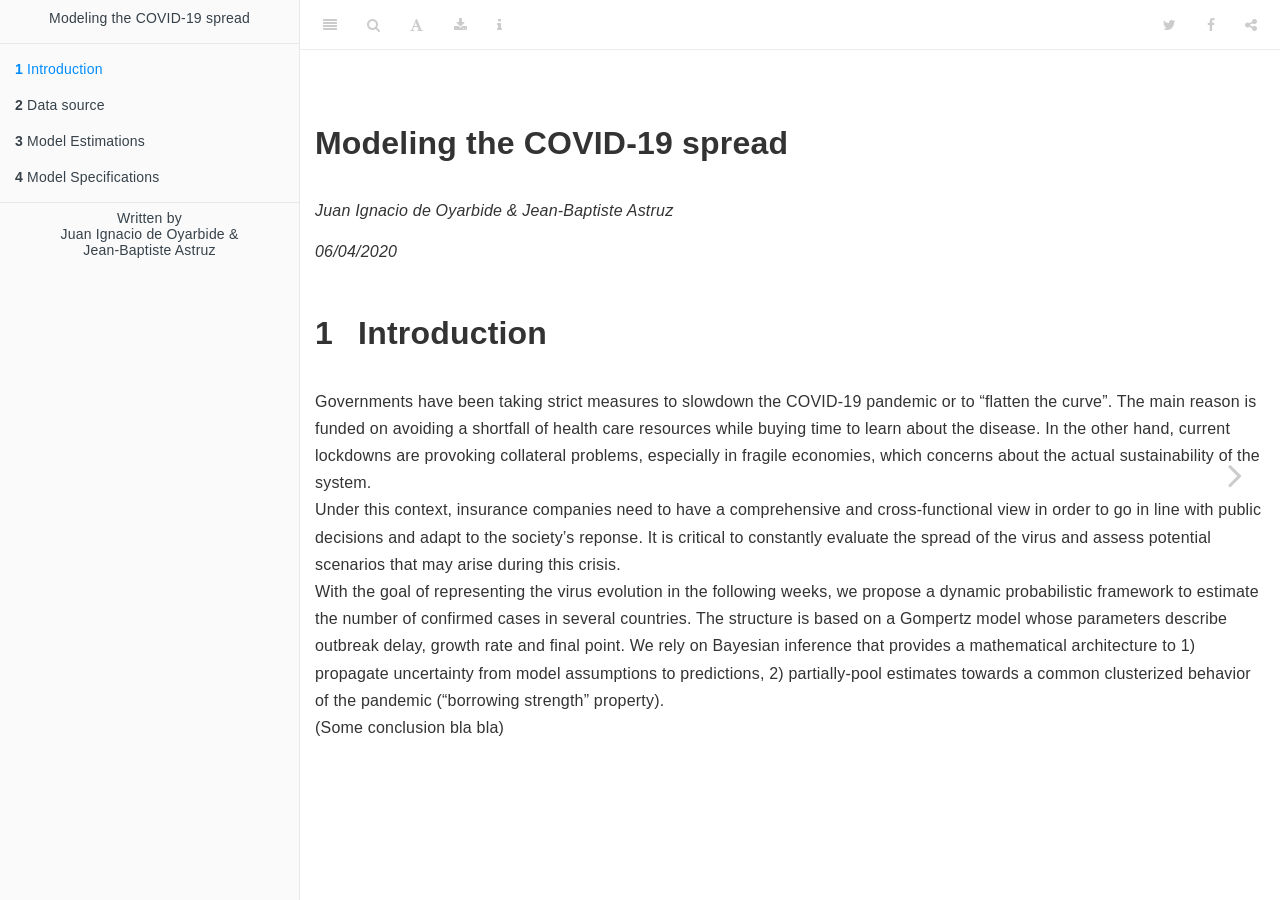
<file: _book/index.html>
<!DOCTYPE html>
<html lang="" xml:lang="">
<head>

  <meta charset="utf-8" />
  <meta http-equiv="X-UA-Compatible" content="IE=edge" />
  <title>Modeling the COVID-19 spread</title>
  <meta name="description" content="A nice presentation to show our results about COVID-19 confirmed cases estimation" />
  <meta name="generator" content="bookdown 0.18 and GitBook 2.6.7" />

  <meta property="og:title" content="Modeling the COVID-19 spread" />
  <meta property="og:type" content="book" />
  
  
  <meta property="og:description" content="A nice presentation to show our results about COVID-19 confirmed cases estimation" />
  

  <meta name="twitter:card" content="summary" />
  <meta name="twitter:title" content="Modeling the COVID-19 spread" />
  
  <meta name="twitter:description" content="A nice presentation to show our results about COVID-19 confirmed cases estimation" />
  

<meta name="author" content="Juan Ignacio de Oyarbide &amp; Jean-Baptiste Astruz" />


<meta name="date" content="2020-06-04" />

  <meta name="viewport" content="width=device-width, initial-scale=1" />
  <meta name="apple-mobile-web-app-capable" content="yes" />
  <meta name="apple-mobile-web-app-status-bar-style" content="black" />
  
  

<link rel="next" href="data-source.html"/>
<script src="libs/jquery-2.2.3/jquery.min.js"></script>
<link href="libs/gitbook-2.6.7/css/style.css" rel="stylesheet" />
<link href="libs/gitbook-2.6.7/css/plugin-table.css" rel="stylesheet" />
<link href="libs/gitbook-2.6.7/css/plugin-bookdown.css" rel="stylesheet" />
<link href="libs/gitbook-2.6.7/css/plugin-highlight.css" rel="stylesheet" />
<link href="libs/gitbook-2.6.7/css/plugin-search.css" rel="stylesheet" />
<link href="libs/gitbook-2.6.7/css/plugin-fontsettings.css" rel="stylesheet" />
<link href="libs/gitbook-2.6.7/css/plugin-clipboard.css" rel="stylesheet" />









<script src="libs/htmlwidgets-1.5.1/htmlwidgets.js"></script>
<link href="libs/datatables-css-0.0.0/datatables-crosstalk.css" rel="stylesheet" />
<script src="libs/datatables-binding-0.13/datatables.js"></script>
<link href="libs/dt-core-1.10.20/css/jquery.dataTables.min.css" rel="stylesheet" />
<link href="libs/dt-core-1.10.20/css/jquery.dataTables.extra.css" rel="stylesheet" />
<script src="libs/dt-core-1.10.20/js/jquery.dataTables.min.js"></script>
<link href="libs/crosstalk-1.0.0/css/crosstalk.css" rel="stylesheet" />
<script src="libs/crosstalk-1.0.0/js/crosstalk.min.js"></script>
<script src="libs/plotly-binding-4.9.2.1/plotly.js"></script>
<script src="libs/typedarray-0.1/typedarray.min.js"></script>
<link href="libs/plotly-htmlwidgets-css-1.52.2/plotly-htmlwidgets.css" rel="stylesheet" />
<script src="libs/plotly-main-1.52.2/plotly-latest.min.js"></script>



<link rel="stylesheet" href="style.css" type="text/css" />
</head>

<body>



  <div class="book without-animation with-summary font-size-2 font-family-1" data-basepath=".">

    <div class="book-summary">
      <nav role="navigation">

<ul class="summary">
<li><a href="./"><CENTER>Modeling the COVID-19 spread</CENTER></a></li>

<li class="divider"></li>
<li class="chapter" data-level="1" data-path="index.html"><a href="index.html"><i class="fa fa-check"></i><b>1</b> Introduction</a></li>
<li class="chapter" data-level="2" data-path="data-source.html"><a href="data-source.html"><i class="fa fa-check"></i><b>2</b> Data source</a></li>
<li class="chapter" data-level="3" data-path="model-estimations.html"><a href="model-estimations.html"><i class="fa fa-check"></i><b>3</b> Model Estimations</a></li>
<li class="chapter" data-level="4" data-path="model-specifications.html"><a href="model-specifications.html"><i class="fa fa-check"></i><b>4</b> Model Specifications</a></li>
<li class="divider"></li>
<li><CENTER>Written by <br>
Juan Ignacio de Oyarbide & <br>
Jean-Baptiste Astruz </CENTER></li>

</ul>

      </nav>
    </div>

    <div class="book-body">
      <div class="body-inner">
        <div class="book-header" role="navigation">
          <h1>
            <i class="fa fa-circle-o-notch fa-spin"></i><a href="./">Modeling the COVID-19 spread</a>
          </h1>
        </div>

        <div class="page-wrapper" tabindex="-1" role="main">
          <div class="page-inner">

            <section class="normal" id="section-">
<div id="header">
<h1 class="title">Modeling the COVID-19 spread</h1>
<p class="author"><em>Juan Ignacio de Oyarbide &amp; Jean-Baptiste Astruz</em></p>
<p class="date"><em>06/04/2020</em></p>
</div>
<div id="introduction" class="section level1">
<h1><span class="header-section-number">1</span> Introduction</h1>
<p>Governments have been taking strict measures to slowdown the COVID-19 pandemic or to “flatten the curve”. The main reason is funded on avoiding a shortfall of health care resources while buying time to learn about the disease. In the other hand, current lockdowns are provoking collateral problems, especially in fragile economies, which concerns about the actual sustainability of the system.<br />
Under this context, insurance companies need to have a comprehensive and cross-functional view in order to go in line with public decisions and adapt to the society’s reponse. It is critical to constantly evaluate the spread of the virus and assess potential scenarios that may arise during this crisis.<br />
With the goal of representing the virus evolution in the following weeks, we propose a dynamic probabilistic framework to estimate the number of confirmed cases in several countries. The structure is based on a Gompertz model whose parameters describe outbreak delay, growth rate and final point. We rely on Bayesian inference that provides a mathematical architecture to 1) propagate uncertainty from model assumptions to predictions, 2) partially-pool estimates towards a common clusterized behavior of the pandemic (“borrowing strength” property).<br />
(Some conclusion bla bla)</p>
</div>
            </section>

          </div>
        </div>
      </div>

<a href="data-source.html" class="navigation navigation-next navigation-unique" aria-label="Next page"><i class="fa fa-angle-right"></i></a>
    </div>
  </div>
<script src="libs/gitbook-2.6.7/js/app.min.js"></script>
<script src="libs/gitbook-2.6.7/js/lunr.js"></script>
<script src="libs/gitbook-2.6.7/js/clipboard.min.js"></script>
<script src="libs/gitbook-2.6.7/js/plugin-search.js"></script>
<script src="libs/gitbook-2.6.7/js/plugin-sharing.js"></script>
<script src="libs/gitbook-2.6.7/js/plugin-fontsettings.js"></script>
<script src="libs/gitbook-2.6.7/js/plugin-bookdown.js"></script>
<script src="libs/gitbook-2.6.7/js/jquery.highlight.js"></script>
<script src="libs/gitbook-2.6.7/js/plugin-clipboard.js"></script>
<script>
gitbook.require(["gitbook"], function(gitbook) {
gitbook.start({
"sharing": {
"github": false,
"facebook": true,
"twitter": true,
"linkedin": false,
"weibo": false,
"instapaper": false,
"vk": false,
"all": ["facebook", "twitter", "linkedin", "weibo", "instapaper"]
},
"fontsettings": {
"theme": "white",
"family": "sans",
"size": 2
},
"edit": {
"link": null,
"text": null
},
"history": {
"link": null,
"text": null
},
"view": {
"link": null,
"text": null
},
"download": ["COVID-19.pdf", "COVID-19.epub"],
"toc": {
"collapse": "subsection"
}
});
});
</script>

<!-- dynamically load mathjax for compatibility with self-contained -->
<script>
  (function () {
    var script = document.createElement("script");
    script.type = "text/javascript";
    var src = "true";
    if (src === "" || src === "true") src = "https://mathjax.rstudio.com/latest/MathJax.js?config=TeX-MML-AM_CHTML";
    if (location.protocol !== "file:")
      if (/^https?:/.test(src))
        src = src.replace(/^https?:/, '');
    script.src = src;
    document.getElementsByTagName("head")[0].appendChild(script);
  })();
</script>
</body>

</html>
</file>
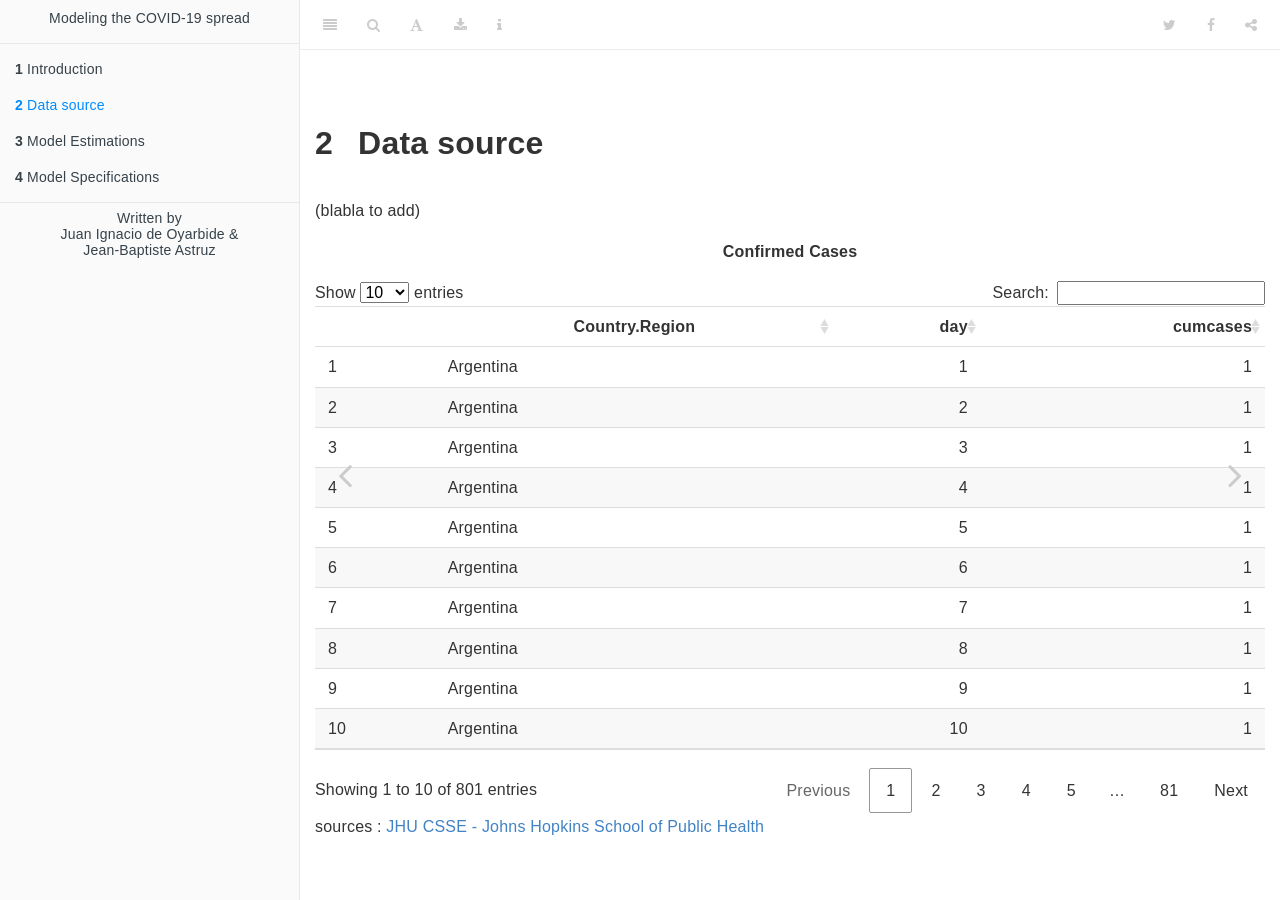
<file: _book/data-source.html>
<!DOCTYPE html>
<html lang="" xml:lang="">
<head>

  <meta charset="utf-8" />
  <meta http-equiv="X-UA-Compatible" content="IE=edge" />
  <title>2 Data source | Modeling the COVID-19 spread</title>
  <meta name="description" content="A nice presentation to show our results about COVID-19 confirmed cases estimation" />
  <meta name="generator" content="bookdown 0.18 and GitBook 2.6.7" />

  <meta property="og:title" content="2 Data source | Modeling the COVID-19 spread" />
  <meta property="og:type" content="book" />
  
  
  <meta property="og:description" content="A nice presentation to show our results about COVID-19 confirmed cases estimation" />
  

  <meta name="twitter:card" content="summary" />
  <meta name="twitter:title" content="2 Data source | Modeling the COVID-19 spread" />
  
  <meta name="twitter:description" content="A nice presentation to show our results about COVID-19 confirmed cases estimation" />
  

<meta name="author" content="Juan Ignacio de Oyarbide &amp; Jean-Baptiste Astruz" />


<meta name="date" content="2020-06-04" />

  <meta name="viewport" content="width=device-width, initial-scale=1" />
  <meta name="apple-mobile-web-app-capable" content="yes" />
  <meta name="apple-mobile-web-app-status-bar-style" content="black" />
  
  
<link rel="prev" href="index.html"/>
<link rel="next" href="model-estimations.html"/>
<script src="libs/jquery-2.2.3/jquery.min.js"></script>
<link href="libs/gitbook-2.6.7/css/style.css" rel="stylesheet" />
<link href="libs/gitbook-2.6.7/css/plugin-table.css" rel="stylesheet" />
<link href="libs/gitbook-2.6.7/css/plugin-bookdown.css" rel="stylesheet" />
<link href="libs/gitbook-2.6.7/css/plugin-highlight.css" rel="stylesheet" />
<link href="libs/gitbook-2.6.7/css/plugin-search.css" rel="stylesheet" />
<link href="libs/gitbook-2.6.7/css/plugin-fontsettings.css" rel="stylesheet" />
<link href="libs/gitbook-2.6.7/css/plugin-clipboard.css" rel="stylesheet" />









<script src="libs/htmlwidgets-1.5.1/htmlwidgets.js"></script>
<link href="libs/datatables-css-0.0.0/datatables-crosstalk.css" rel="stylesheet" />
<script src="libs/datatables-binding-0.13/datatables.js"></script>
<link href="libs/dt-core-1.10.20/css/jquery.dataTables.min.css" rel="stylesheet" />
<link href="libs/dt-core-1.10.20/css/jquery.dataTables.extra.css" rel="stylesheet" />
<script src="libs/dt-core-1.10.20/js/jquery.dataTables.min.js"></script>
<link href="libs/crosstalk-1.0.0/css/crosstalk.css" rel="stylesheet" />
<script src="libs/crosstalk-1.0.0/js/crosstalk.min.js"></script>
<script src="libs/plotly-binding-4.9.2.1/plotly.js"></script>
<script src="libs/typedarray-0.1/typedarray.min.js"></script>
<link href="libs/plotly-htmlwidgets-css-1.52.2/plotly-htmlwidgets.css" rel="stylesheet" />
<script src="libs/plotly-main-1.52.2/plotly-latest.min.js"></script>



<link rel="stylesheet" href="style.css" type="text/css" />
</head>

<body>



  <div class="book without-animation with-summary font-size-2 font-family-1" data-basepath=".">

    <div class="book-summary">
      <nav role="navigation">

<ul class="summary">
<li><a href="./"><CENTER>Modeling the COVID-19 spread</CENTER></a></li>

<li class="divider"></li>
<li class="chapter" data-level="1" data-path="index.html"><a href="index.html"><i class="fa fa-check"></i><b>1</b> Introduction</a></li>
<li class="chapter" data-level="2" data-path="data-source.html"><a href="data-source.html"><i class="fa fa-check"></i><b>2</b> Data source</a></li>
<li class="chapter" data-level="3" data-path="model-estimations.html"><a href="model-estimations.html"><i class="fa fa-check"></i><b>3</b> Model Estimations</a></li>
<li class="chapter" data-level="4" data-path="model-specifications.html"><a href="model-specifications.html"><i class="fa fa-check"></i><b>4</b> Model Specifications</a></li>
<li class="divider"></li>
<li><CENTER>Written by <br>
Juan Ignacio de Oyarbide & <br>
Jean-Baptiste Astruz </CENTER></li>

</ul>

      </nav>
    </div>

    <div class="book-body">
      <div class="body-inner">
        <div class="book-header" role="navigation">
          <h1>
            <i class="fa fa-circle-o-notch fa-spin"></i><a href="./">Modeling the COVID-19 spread</a>
          </h1>
        </div>

        <div class="page-wrapper" tabindex="-1" role="main">
          <div class="page-inner">

            <section class="normal" id="section-">
<div id="data-source" class="section level1">
<h1><span class="header-section-number">2</span> Data source</h1>
<p>(blabla to add)</p>
<!--- <strong><CENTER>Global Data Per Country</CENTER></strong>

<div id="htmlwidget-f87fda6049c651816616" style="width:100%;height:auto;" class="datatables html-widget"></div>
<script type="application/json" data-for="htmlwidget-f87fda6049c651816616">{"x":{"filter":"none","data":[["1","2","3","4","5","6","7","8","9"],["China","Argentina","Austria","Belgium","France","Germany","Italy","Spain","US"],[1,32,97,81,22,19,23,30,3],[1439323776,45195774,9006398,11589623,65273511,83783942,60461826,46754778,331002651],[0.0039,0.0093,0.0057,0.0044,0.0022,0.0032,-0.0015,0.0004,0.0059],[5540090,415097,51296,50295,143783,266897,-88249,18002,1937734],[153,17,109,383,119,240,206,94,36],[9388211,2736690,82409,30280,547557,348560,294140,498800,9147420],[-348399,4800,65000,48000,36527,543822,148943,40000,954806],["1.7","2.3","1.5","1.7","1.9","1.6","1.3","1.3","1.8"],["38","32","43","42","42","46","47","45","38"],["0.61","0.93","0.57","0.98","0.82","0.76","0.69","0.8","0.83"],[0.1847,0.0058,0.0012,0.0015,0.0084,0.0107,0.0078,0.006,0.0425],["Asia","South America","Europe","Europe","Europe","Europe","Europe","Europe","North America"]],"container":"<table class=\"cell-border stripe\">\n  <thead>\n    <tr>\n      <th> <\/th>\n      <th>Country.Region<\/th>\n      <th>number<\/th>\n      <th>Population<\/th>\n      <th>Yearly.change<\/th>\n      <th>Net.change<\/th>\n      <th>Density<\/th>\n      <th>Land.Area<\/th>\n      <th>Migrants<\/th>\n      <th>Fert.rate<\/th>\n      <th>Med.age<\/th>\n      <th>Urban.pop<\/th>\n      <th>World.share<\/th>\n      <th>continent<\/th>\n    <\/tr>\n  <\/thead>\n<\/table>","options":{"columnDefs":[{"className":"dt-right","targets":[2,3,4,5,6,7,8,12]},{"orderable":false,"targets":0}],"order":[],"autoWidth":false,"orderClasses":false}},"evals":[],"jsHooks":[]}</script>
sources : [JHU CSSE - Johns Hopkins School of Public Health](https://data.humdata.org/dataset/novel-coronavirus-2019-ncov-cases "time_series_covid19_deaths_global.csv")
--->
<strong>
<CENTER>
Confirmed Cases
</CENTER>
<p></strong>
<div id="htmlwidget-f711ca13bb29267fc4d4" style="width:100%;height:auto;" class="datatables html-widget"></div>
<script type="application/json" data-for="htmlwidget-f711ca13bb29267fc4d4">{"x":{"filter":"none","data":[["1","2","3","4","5","6","7","8","9","10","11","12","13","14","15","16","17","18","19","20","21","22","23","24","25","26","27","28","29","30","31","32","33","34","35","36","37","38","39","40","41","42","43","44","45","46","47","48","49","50","51","52","53","54","55","56","57","58","59","60","61","62","63","64","65","66","67","68","69","70","71","72","73","74","75","76","77","78","79","80","81","82","83","84","85","86","87","88","89","90","91","92","93","94","95","96","97","98","99","100","101","102","103","104","105","106","107","108","109","110","111","112","113","114","115","116","117","118","119","120","121","122","123","124","125","126","127","128","129","130","131","132","133","134","135","136","137","138","139","140","141","142","143","144","145","146","147","148","149","150","151","152","153","154","155","156","157","158","159","160","161","162","163","164","165","166","167","168","169","170","171","172","173","174","175","176","177","178","179","180","181","182","183","184","185","186","187","188","189","190","191","192","193","194","195","196","197","198","199","200","201","202","203","204","205","206","207","208","209","210","211","212","213","214","215","216","217","218","219","220","221","222","223","224","225","226","227","228","229","230","231","232","233","234","235","236","237","238","239","240","241","242","243","244","245","246","247","248","249","250","251","252","253","254","255","256","257","258","259","260","261","262","263","264","265","266","267","268","269","270","271","272","273","274","275","276","277","278","279","280","281","282","283","284","285","286","287","288","289","290","291","292","293","294","295","296","297","298","299","300","301","302","303","304","305","306","307","308","309","310","311","312","313","314","315","316","317","318","319","320","321","322","323","324","325","326","327","328","329","330","331","332","333","334","335","336","337","338","339","340","341","342","343","344","345","346","347","348","349","350","351","352","353","354","355","356","357","358","359","360","361","362","363","364","365","366","367","368","369","370","371","372","373","374","375","376","377","378","379","380","381","382","383","384","385","386","387","388","389","390","391","392","393","394","395","396","397","398","399","400","401","402","403","404","405","406","407","408","409","410","411","412","413","414","415","416","417","418","419","420","421","422","423","424","425","426","427","428","429","430","431","432","433","434","435","436","437","438","439","440","441","442","443","444","445","446","447","448","449","450","451","452","453","454","455","456","457","458","459","460","461","462","463","464","465","466","467","468","469","470","471","472","473","474","475","476","477","478","479","480","481","482","483","484","485","486","487","488","489","490","491","492","493","494","495","496","497","498","499","500","501","502","503","504","505","506","507","508","509","510","511","512","513","514","515","516","517","518","519","520","521","522","523","524","525","526","527","528","529","530","531","532","533","534","535","536","537","538","539","540","541","542","543","544","545","546","547","548","549","550","551","552","553","554","555","556","557","558","559","560","561","562","563","564","565","566","567","568","569","570","571","572","573","574","575","576","577","578","579","580","581","582","583","584","585","586","587","588","589","590","591","592","593","594","595","596","597","598","599","600","601","602","603","604","605","606","607","608","609","610","611","612","613","614","615","616","617","618","619","620","621","622","623","624","625","626","627","628","629","630","631","632","633","634","635","636","637","638","639","640","641","642","643","644","645","646","647","648","649","650","651","652","653","654","655","656","657","658","659","660","661","662","663","664","665","666","667","668","669","670","671","672","673","674","675","676","677","678","679","680","681","682","683","684","685","686","687","688","689","690","691","692","693","694","695","696","697","698","699","700","701","702","703","704","705","706","707","708","709","710","711","712","713","714","715","716","717","718","719","720","721","722","723","724","725","726","727","728","729","730","731","732","733","734","735","736","737","738","739","740","741","742","743","744","745","746","747","748","749","750","751","752","753","754","755","756","757","758","759","760","761","762","763","764","765","766","767","768","769","770","771","772","773","774","775","776","777","778","779","780","781","782","783","784","785","786","787","788","789","790","791","792","793","794","795","796","797","798","799","800","801"],["Argentina","Argentina","Argentina","Argentina","Argentina","Argentina","Argentina","Argentina","Argentina","Argentina","Argentina","Argentina","Argentina","Argentina","Argentina","Argentina","Argentina","Argentina","Argentina","Argentina","Argentina","Argentina","Argentina","Argentina","Argentina","Argentina","Argentina","Argentina","Argentina","Argentina","Argentina","Argentina","Argentina","Argentina","Argentina","Argentina","Argentina","Argentina","Argentina","Argentina","Argentina","Argentina","Argentina","Argentina","Argentina","Argentina","Argentina","Argentina","Argentina","Argentina","Argentina","Argentina","Argentina","Argentina","Argentina","Argentina","Argentina","Argentina","Argentina","Argentina","Argentina","Argentina","Argentina","Argentina","Argentina","Argentina","Argentina","Argentina","Argentina","Argentina","Argentina","Argentina","Argentina","Argentina","Argentina","Argentina","Argentina","Argentina","Argentina","Argentina","Argentina","Argentina","Argentina","Argentina","Argentina","Argentina","Argentina","Argentina","Argentina","Austria","Austria","Austria","Austria","Austria","Austria","Austria","Austria","Austria","Austria","Austria","Austria","Austria","Austria","Austria","Austria","Austria","Austria","Austria","Austria","Austria","Austria","Austria","Austria","Austria","Austria","Austria","Austria","Austria","Austria","Austria","Austria","Austria","Austria","Austria","Austria","Austria","Austria","Austria","Austria","Austria","Austria","Austria","Austria","Austria","Austria","Austria","Austria","Austria","Austria","Austria","Austria","Austria","Austria","Austria","Austria","Austria","Austria","Austria","Austria","Austria","Austria","Austria","Austria","Austria","Austria","Austria","Austria","Austria","Austria","Austria","Austria","Austria","Austria","Austria","Austria","Austria","Austria","Austria","Austria","Austria","Austria","Austria","Austria","Austria","Austria","Austria","Austria","Austria","Belgium","Belgium","Belgium","Belgium","Belgium","Belgium","Belgium","Belgium","Belgium","Belgium","Belgium","Belgium","Belgium","Belgium","Belgium","Belgium","Belgium","Belgium","Belgium","Belgium","Belgium","Belgium","Belgium","Belgium","Belgium","Belgium","Belgium","Belgium","Belgium","Belgium","Belgium","Belgium","Belgium","Belgium","Belgium","Belgium","Belgium","Belgium","Belgium","Belgium","Belgium","Belgium","Belgium","Belgium","Belgium","Belgium","Belgium","Belgium","Belgium","Belgium","Belgium","Belgium","Belgium","Belgium","Belgium","Belgium","Belgium","Belgium","Belgium","Belgium","Belgium","Belgium","Belgium","Belgium","Belgium","Belgium","Belgium","Belgium","Belgium","Belgium","Belgium","Belgium","Belgium","Belgium","Belgium","Belgium","Belgium","Belgium","Belgium","Belgium","Belgium","Belgium","Belgium","Belgium","Belgium","Belgium","Belgium","Belgium","Belgium","China","China","China","China","China","China","China","China","China","China","China","China","China","China","China","China","China","China","China","China","China","China","China","China","China","China","China","China","China","China","China","China","China","China","China","China","China","China","China","China","China","China","China","China","China","China","China","China","China","China","China","China","China","China","China","China","China","China","China","China","China","China","China","China","China","China","China","China","China","China","China","China","China","China","China","China","China","China","China","China","China","China","China","China","China","China","China","China","China","France","France","France","France","France","France","France","France","France","France","France","France","France","France","France","France","France","France","France","France","France","France","France","France","France","France","France","France","France","France","France","France","France","France","France","France","France","France","France","France","France","France","France","France","France","France","France","France","France","France","France","France","France","France","France","France","France","France","France","France","France","France","France","France","France","France","France","France","France","France","France","France","France","France","France","France","France","France","France","France","France","France","France","France","France","France","France","France","France","Germany","Germany","Germany","Germany","Germany","Germany","Germany","Germany","Germany","Germany","Germany","Germany","Germany","Germany","Germany","Germany","Germany","Germany","Germany","Germany","Germany","Germany","Germany","Germany","Germany","Germany","Germany","Germany","Germany","Germany","Germany","Germany","Germany","Germany","Germany","Germany","Germany","Germany","Germany","Germany","Germany","Germany","Germany","Germany","Germany","Germany","Germany","Germany","Germany","Germany","Germany","Germany","Germany","Germany","Germany","Germany","Germany","Germany","Germany","Germany","Germany","Germany","Germany","Germany","Germany","Germany","Germany","Germany","Germany","Germany","Germany","Germany","Germany","Germany","Germany","Germany","Germany","Germany","Germany","Germany","Germany","Germany","Germany","Germany","Germany","Germany","Germany","Germany","Germany","Italy","Italy","Italy","Italy","Italy","Italy","Italy","Italy","Italy","Italy","Italy","Italy","Italy","Italy","Italy","Italy","Italy","Italy","Italy","Italy","Italy","Italy","Italy","Italy","Italy","Italy","Italy","Italy","Italy","Italy","Italy","Italy","Italy","Italy","Italy","Italy","Italy","Italy","Italy","Italy","Italy","Italy","Italy","Italy","Italy","Italy","Italy","Italy","Italy","Italy","Italy","Italy","Italy","Italy","Italy","Italy","Italy","Italy","Italy","Italy","Italy","Italy","Italy","Italy","Italy","Italy","Italy","Italy","Italy","Italy","Italy","Italy","Italy","Italy","Italy","Italy","Italy","Italy","Italy","Italy","Italy","Italy","Italy","Italy","Italy","Italy","Italy","Italy","Italy","Spain","Spain","Spain","Spain","Spain","Spain","Spain","Spain","Spain","Spain","Spain","Spain","Spain","Spain","Spain","Spain","Spain","Spain","Spain","Spain","Spain","Spain","Spain","Spain","Spain","Spain","Spain","Spain","Spain","Spain","Spain","Spain","Spain","Spain","Spain","Spain","Spain","Spain","Spain","Spain","Spain","Spain","Spain","Spain","Spain","Spain","Spain","Spain","Spain","Spain","Spain","Spain","Spain","Spain","Spain","Spain","Spain","Spain","Spain","Spain","Spain","Spain","Spain","Spain","Spain","Spain","Spain","Spain","Spain","Spain","Spain","Spain","Spain","Spain","Spain","Spain","Spain","Spain","Spain","Spain","Spain","Spain","Spain","Spain","Spain","Spain","Spain","Spain","Spain","US","US","US","US","US","US","US","US","US","US","US","US","US","US","US","US","US","US","US","US","US","US","US","US","US","US","US","US","US","US","US","US","US","US","US","US","US","US","US","US","US","US","US","US","US","US","US","US","US","US","US","US","US","US","US","US","US","US","US","US","US","US","US","US","US","US","US","US","US","US","US","US","US","US","US","US","US","US","US","US","US","US","US","US","US","US","US","US","US"],[1,2,3,4,5,6,7,8,9,10,11,12,13,14,15,16,17,18,19,20,21,22,23,24,25,26,27,28,29,30,31,32,33,34,35,36,37,38,39,40,41,42,43,44,45,46,47,48,49,50,51,52,53,54,55,56,57,58,59,60,61,62,63,64,65,66,67,68,69,70,71,72,73,74,75,76,77,78,79,80,81,82,83,84,85,86,87,88,89,1,2,3,4,5,6,7,8,9,10,11,12,13,14,15,16,17,18,19,20,21,22,23,24,25,26,27,28,29,30,31,32,33,34,35,36,37,38,39,40,41,42,43,44,45,46,47,48,49,50,51,52,53,54,55,56,57,58,59,60,61,62,63,64,65,66,67,68,69,70,71,72,73,74,75,76,77,78,79,80,81,82,83,84,85,86,87,88,89,1,2,3,4,5,6,7,8,9,10,11,12,13,14,15,16,17,18,19,20,21,22,23,24,25,26,27,28,29,30,31,32,33,34,35,36,37,38,39,40,41,42,43,44,45,46,47,48,49,50,51,52,53,54,55,56,57,58,59,60,61,62,63,64,65,66,67,68,69,70,71,72,73,74,75,76,77,78,79,80,81,82,83,84,85,86,87,88,89,1,2,3,4,5,6,7,8,9,10,11,12,13,14,15,16,17,18,19,20,21,22,23,24,25,26,27,28,29,30,31,32,33,34,35,36,37,38,39,40,41,42,43,44,45,46,47,48,49,50,51,52,53,54,55,56,57,58,59,60,61,62,63,64,65,66,67,68,69,70,71,72,73,74,75,76,77,78,79,80,81,82,83,84,85,86,87,88,89,1,2,3,4,5,6,7,8,9,10,11,12,13,14,15,16,17,18,19,20,21,22,23,24,25,26,27,28,29,30,31,32,33,34,35,36,37,38,39,40,41,42,43,44,45,46,47,48,49,50,51,52,53,54,55,56,57,58,59,60,61,62,63,64,65,66,67,68,69,70,71,72,73,74,75,76,77,78,79,80,81,82,83,84,85,86,87,88,89,1,2,3,4,5,6,7,8,9,10,11,12,13,14,15,16,17,18,19,20,21,22,23,24,25,26,27,28,29,30,31,32,33,34,35,36,37,38,39,40,41,42,43,44,45,46,47,48,49,50,51,52,53,54,55,56,57,58,59,60,61,62,63,64,65,66,67,68,69,70,71,72,73,74,75,76,77,78,79,80,81,82,83,84,85,86,87,88,89,1,2,3,4,5,6,7,8,9,10,11,12,13,14,15,16,17,18,19,20,21,22,23,24,25,26,27,28,29,30,31,32,33,34,35,36,37,38,39,40,41,42,43,44,45,46,47,48,49,50,51,52,53,54,55,56,57,58,59,60,61,62,63,64,65,66,67,68,69,70,71,72,73,74,75,76,77,78,79,80,81,82,83,84,85,86,87,88,89,1,2,3,4,5,6,7,8,9,10,11,12,13,14,15,16,17,18,19,20,21,22,23,24,25,26,27,28,29,30,31,32,33,34,35,36,37,38,39,40,41,42,43,44,45,46,47,48,49,50,51,52,53,54,55,56,57,58,59,60,61,62,63,64,65,66,67,68,69,70,71,72,73,74,75,76,77,78,79,80,81,82,83,84,85,86,87,88,89,1,2,3,4,5,6,7,8,9,10,11,12,13,14,15,16,17,18,19,20,21,22,23,24,25,26,27,28,29,30,31,32,33,34,35,36,37,38,39,40,41,42,43,44,45,46,47,48,49,50,51,52,53,54,55,56,57,58,59,60,61,62,63,64,65,66,67,68,69,70,71,72,73,74,75,76,77,78,79,80,81,82,83,84,85,86,87,88,89],[1,1,1,1,1,1,1,1,1,1,1,1,1,1,1,1,1,1,1,1,1,1,1,1,1,1,1,1,1,1,1,1,1,1,1,1,1,1,1,1,1,2,2,2,3,9,13,13,18,20,20,32,35,46,57,69,80,98,129,159,267,302,388,388,503,590,691,746,821,1055,1055,1134,1266,1452,1452,1555,1629,1716,1796,1976,1976,2143,2209,2278,2444,2572,2670,2759,2840,1,1,1,1,1,1,1,1,1,1,1,1,1,1,1,1,1,1,1,1,1,1,1,1,1,1,1,1,1,1,1,1,1,1,3,3,4,4,10,15,19,22,30,42,56,80,105,132,183,247,303,505,656,861,1019,1333,1647,2014,2389,2815,3583,4475,5284,5589,6910,7658,8272,8789,9619,10181,10712,11130,11525,11782,12052,12298,12640,12943,13245,13556,13807,13946,14042,14227,14337,14477,14596,14672,14750,1,1,1,1,1,1,1,1,1,1,1,1,1,2,2,2,2,2,2,2,2,2,2,2,2,2,2,2,2,2,2,2,2,2,2,2,2,2,2,3,9,14,24,51,110,170,201,240,268,315,315,560,690,887,1059,1244,1487,1796,2258,2816,3402,3744,4270,4938,6236,7285,9135,10837,11900,12776,13965,15349,16771,18432,19692,20815,22195,23404,24984,26668,28019,29648,30590,31120,33574,34810,36139,37184,38497,549,644,921,1407,2076,2878,5510,6088,8142,9803,11892,16631,19717,23708,27441,30588,34111,36815,39830,42355,44387,44760,59896,66359,68414,70514,72435,74212,74620,75078,75551,77002,77023,77242,77755,78167,78601,78929,79357,79933,80137,80262,80387,80538,80691,80771,80824,80861,80888,80922,80933,80946,80978,81004,81034,81059,81103,81157,81251,81306,81436,81499,81592,81662,81783,81898,82000,82123,82199,82280,82362,82433,82512,82544,82603,82666,82719,82810,82884,82942,83015,83135,83214,83307,83357,83404,83761,83788,83806,1,1,3,4,4,4,5,6,6,6,7,7,7,7,7,7,7,12,12,12,12,12,12,12,13,13,13,13,13,13,13,13,13,13,15,19,39,58,101,131,192,205,289,381,657,960,1137,1220,1795,2294,2294,3682,4497,4533,6684,7716,9125,10971,12759,14464,16244,20124,22623,25601,29552,33403,38106,40709,45171,52828,57750,59930,65203,69501,71413,75344,79164,83058,87367,91739,94864,121713,125395,131362,134583,147092,149131,149150,154098,1,1,1,1,1,2,5,5,5,6,9,11,13,13,13,13,14,14,15,15,17,17,17,17,17,17,17,17,17,17,17,17,17,17,18,28,47,49,80,131,160,197,263,483,671,800,1041,1177,1458,1909,2079,3676,4586,5796,7273,9258,12328,15321,19849,22214,24874,29057,32987,37324,43939,50872,57696,62096,66886,71809,77873,84795,91160,96093,100124,103375,107664,113297,118182,122172,124909,127855,130073,131360,134754,137699,141398,143343,145185,1,1,1,1,1,1,1,1,1,3,3,3,3,3,3,3,4,4,4,4,4,4,4,4,4,4,4,4,4,4,21,63,156,230,323,454,656,889,1129,1695,2037,2503,3090,3859,4637,5884,7376,9173,10150,12463,12463,17661,21158,24748,27981,31507,35714,41036,47022,53579,59139,63928,69177,74387,80590,86499,92473,97690,101740,105793,110575,115243,119828,124633,128949,132548,135587,139423,143627,147578,152272,156364,159517,162489,165156,168942,172435,175926,178973,1,1,1,1,1,1,1,1,1,1,2,2,2,2,2,2,2,2,3,3,3,3,3,3,3,3,3,3,3,3,3,3,3,3,7,14,16,33,46,85,121,166,223,260,401,501,674,1074,1696,2278,2278,5233,6392,7799,9943,11749,13911,17964,20411,25375,28769,35137,39886,49516,57787,65720,73236,80111,87957,95924,104119,112066,119200,126169,131647,136676,141943,148221,153223,158274,163028,166832,170100,172542,177645,184949,190840,191727,198675,2,2,3,3,6,6,6,6,6,8,9,9,12,12,12,12,12,12,12,12,13,13,14,14,14,14,14,14,14,14,16,16,16,52,52,58,59,61,69,75,99,119,150,218,263,403,519,584,960,1282,1664,2180,2728,3500,4633,6422,7784,13748,19274,25601,33277,43844,53737,65779,83837,101658,121466,140910,161832,188173,213373,243763,275587,308854,337073,366668,397506,429053,462781,496536,526397,555314,580620,607671,636351,667593,699707,732198,759087]],"container":"<table class=\"cell-border stripe\">\n  <thead>\n    <tr>\n      <th> <\/th>\n      <th>Country.Region<\/th>\n      <th>day<\/th>\n      <th>cumcases<\/th>\n    <\/tr>\n  <\/thead>\n<\/table>","options":{"columnDefs":[{"className":"dt-right","targets":[2,3]},{"orderable":false,"targets":0}],"order":[],"autoWidth":false,"orderClasses":false}},"evals":[],"jsHooks":[]}</script>
sources : <a href="https://data.humdata.org/dataset/novel-coronavirus-2019-ncov-cases" title="time_series_covid19_confirmed_global.csv">JHU CSSE - Johns Hopkins School of Public Health</a></p>
</div>
            </section>

          </div>
        </div>
      </div>
<a href="index.html" class="navigation navigation-prev " aria-label="Previous page"><i class="fa fa-angle-left"></i></a>
<a href="model-estimations.html" class="navigation navigation-next " aria-label="Next page"><i class="fa fa-angle-right"></i></a>
    </div>
  </div>
<script src="libs/gitbook-2.6.7/js/app.min.js"></script>
<script src="libs/gitbook-2.6.7/js/lunr.js"></script>
<script src="libs/gitbook-2.6.7/js/clipboard.min.js"></script>
<script src="libs/gitbook-2.6.7/js/plugin-search.js"></script>
<script src="libs/gitbook-2.6.7/js/plugin-sharing.js"></script>
<script src="libs/gitbook-2.6.7/js/plugin-fontsettings.js"></script>
<script src="libs/gitbook-2.6.7/js/plugin-bookdown.js"></script>
<script src="libs/gitbook-2.6.7/js/jquery.highlight.js"></script>
<script src="libs/gitbook-2.6.7/js/plugin-clipboard.js"></script>
<script>
gitbook.require(["gitbook"], function(gitbook) {
gitbook.start({
"sharing": {
"github": false,
"facebook": true,
"twitter": true,
"linkedin": false,
"weibo": false,
"instapaper": false,
"vk": false,
"all": ["facebook", "twitter", "linkedin", "weibo", "instapaper"]
},
"fontsettings": {
"theme": "white",
"family": "sans",
"size": 2
},
"edit": {
"link": null,
"text": null
},
"history": {
"link": null,
"text": null
},
"view": {
"link": null,
"text": null
},
"download": ["COVID-19.pdf", "COVID-19.epub"],
"toc": {
"collapse": "subsection"
}
});
});
</script>

<!-- dynamically load mathjax for compatibility with self-contained -->
<script>
  (function () {
    var script = document.createElement("script");
    script.type = "text/javascript";
    var src = "true";
    if (src === "" || src === "true") src = "https://mathjax.rstudio.com/latest/MathJax.js?config=TeX-MML-AM_CHTML";
    if (location.protocol !== "file:")
      if (/^https?:/.test(src))
        src = src.replace(/^https?:/, '');
    script.src = src;
    document.getElementsByTagName("head")[0].appendChild(script);
  })();
</script>
</body>

</html>
</file>
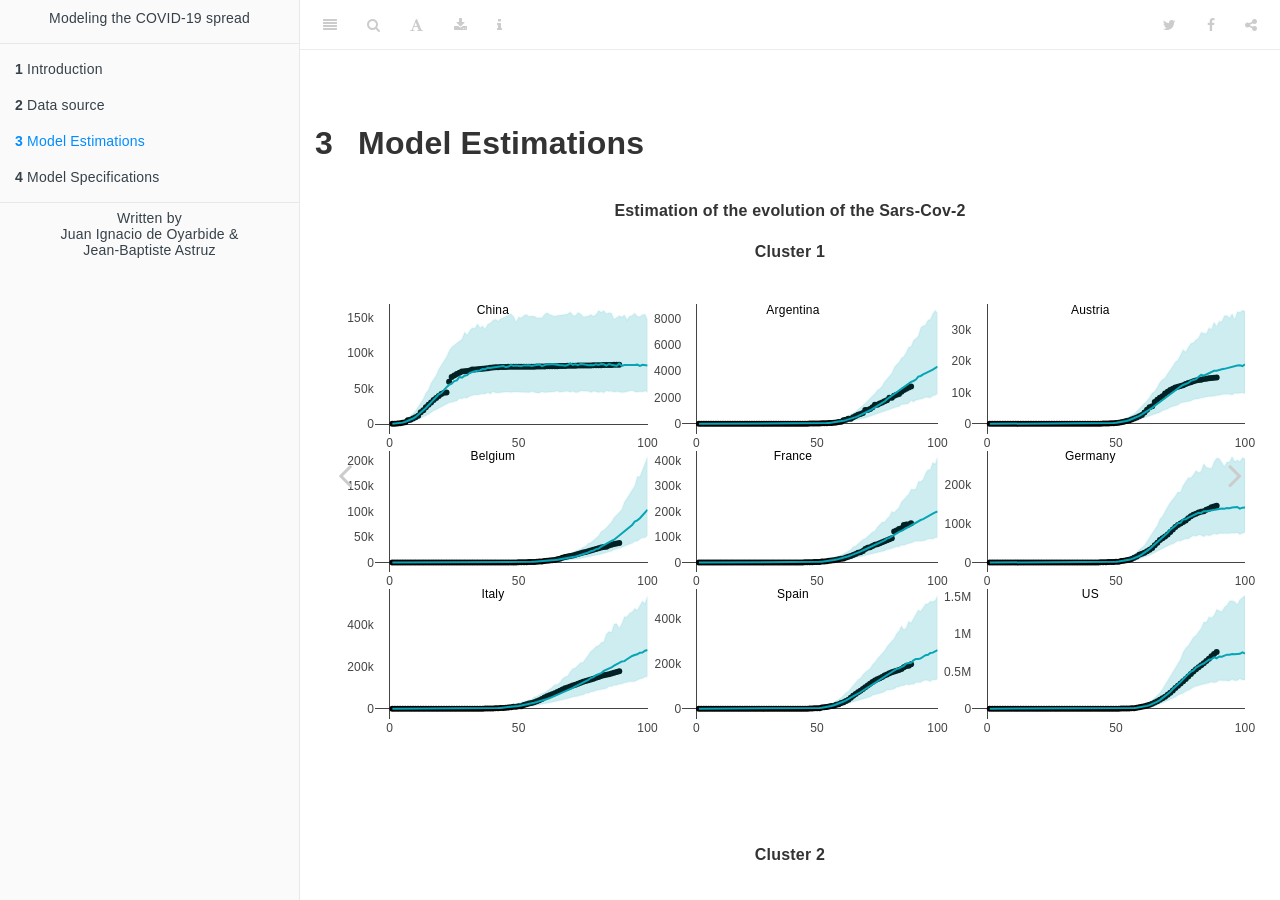
<file: _book/model-estimations.html>
<!DOCTYPE html>
<html lang="" xml:lang="">
<head>

  <meta charset="utf-8" />
  <meta http-equiv="X-UA-Compatible" content="IE=edge" />
  <title>3 Model Estimations | Modeling the COVID-19 spread</title>
  <meta name="description" content="A nice presentation to show our results about COVID-19 confirmed cases estimation" />
  <meta name="generator" content="bookdown 0.18 and GitBook 2.6.7" />

  <meta property="og:title" content="3 Model Estimations | Modeling the COVID-19 spread" />
  <meta property="og:type" content="book" />
  
  
  <meta property="og:description" content="A nice presentation to show our results about COVID-19 confirmed cases estimation" />
  

  <meta name="twitter:card" content="summary" />
  <meta name="twitter:title" content="3 Model Estimations | Modeling the COVID-19 spread" />
  
  <meta name="twitter:description" content="A nice presentation to show our results about COVID-19 confirmed cases estimation" />
  

<meta name="author" content="Juan Ignacio de Oyarbide &amp; Jean-Baptiste Astruz" />


<meta name="date" content="2020-06-04" />

  <meta name="viewport" content="width=device-width, initial-scale=1" />
  <meta name="apple-mobile-web-app-capable" content="yes" />
  <meta name="apple-mobile-web-app-status-bar-style" content="black" />
  
  
<link rel="prev" href="data-source.html"/>
<link rel="next" href="model-specifications.html"/>
<script src="libs/jquery-2.2.3/jquery.min.js"></script>
<link href="libs/gitbook-2.6.7/css/style.css" rel="stylesheet" />
<link href="libs/gitbook-2.6.7/css/plugin-table.css" rel="stylesheet" />
<link href="libs/gitbook-2.6.7/css/plugin-bookdown.css" rel="stylesheet" />
<link href="libs/gitbook-2.6.7/css/plugin-highlight.css" rel="stylesheet" />
<link href="libs/gitbook-2.6.7/css/plugin-search.css" rel="stylesheet" />
<link href="libs/gitbook-2.6.7/css/plugin-fontsettings.css" rel="stylesheet" />
<link href="libs/gitbook-2.6.7/css/plugin-clipboard.css" rel="stylesheet" />









<script src="libs/htmlwidgets-1.5.1/htmlwidgets.js"></script>
<link href="libs/datatables-css-0.0.0/datatables-crosstalk.css" rel="stylesheet" />
<script src="libs/datatables-binding-0.13/datatables.js"></script>
<link href="libs/dt-core-1.10.20/css/jquery.dataTables.min.css" rel="stylesheet" />
<link href="libs/dt-core-1.10.20/css/jquery.dataTables.extra.css" rel="stylesheet" />
<script src="libs/dt-core-1.10.20/js/jquery.dataTables.min.js"></script>
<link href="libs/crosstalk-1.0.0/css/crosstalk.css" rel="stylesheet" />
<script src="libs/crosstalk-1.0.0/js/crosstalk.min.js"></script>
<script src="libs/plotly-binding-4.9.2.1/plotly.js"></script>
<script src="libs/typedarray-0.1/typedarray.min.js"></script>
<link href="libs/plotly-htmlwidgets-css-1.52.2/plotly-htmlwidgets.css" rel="stylesheet" />
<script src="libs/plotly-main-1.52.2/plotly-latest.min.js"></script>



<link rel="stylesheet" href="style.css" type="text/css" />
</head>

<body>



  <div class="book without-animation with-summary font-size-2 font-family-1" data-basepath=".">

    <div class="book-summary">
      <nav role="navigation">

<ul class="summary">
<li><a href="./"><CENTER>Modeling the COVID-19 spread</CENTER></a></li>

<li class="divider"></li>
<li class="chapter" data-level="1" data-path="index.html"><a href="index.html"><i class="fa fa-check"></i><b>1</b> Introduction</a></li>
<li class="chapter" data-level="2" data-path="data-source.html"><a href="data-source.html"><i class="fa fa-check"></i><b>2</b> Data source</a></li>
<li class="chapter" data-level="3" data-path="model-estimations.html"><a href="model-estimations.html"><i class="fa fa-check"></i><b>3</b> Model Estimations</a></li>
<li class="chapter" data-level="4" data-path="model-specifications.html"><a href="model-specifications.html"><i class="fa fa-check"></i><b>4</b> Model Specifications</a></li>
<li class="divider"></li>
<li><CENTER>Written by <br>
Juan Ignacio de Oyarbide & <br>
Jean-Baptiste Astruz </CENTER></li>

</ul>

      </nav>
    </div>

    <div class="book-body">
      <div class="body-inner">
        <div class="book-header" role="navigation">
          <h1>
            <i class="fa fa-circle-o-notch fa-spin"></i><a href="./">Modeling the COVID-19 spread</a>
          </h1>
        </div>

        <div class="page-wrapper" tabindex="-1" role="main">
          <div class="page-inner">

            <section class="normal" id="section-">
<div id="model-estimations" class="section level1">
<h1><span class="header-section-number">3</span> Model Estimations</h1>
<strong>
<CENTER>
Estimation of the evolution of the Sars-Cov-2
</CENTER>
<p></strong></p>
<strong>
<CENTER>
Cluster 1
</CENTER>
<p></strong></p>
<div id="htmlwidget-09acaa379f41fd559cad" style="width:auto;height:480px;" class="plotly html-widget"></div>
<script type="application/json" data-for="htmlwidget-09acaa379f41fd559cad">{"x":{"data":[{"x":[1,2,3,4,5,6,7,8,9,10,11,12,13,14,15,16,17,18,19,20,21,22,23,24,25,26,27,28,29,30,31,32,33,34,35,36,37,38,39,40,41,42,43,44,45,46,47,48,49,50,51,52,53,54,55,56,57,58,59,60,61,62,63,64,65,66,67,68,69,70,71,72,73,74,75,76,77,78,79,80,81,82,83,84,85,86,87,88,89],"name":"China","y":[549,644,921,1407,2076,2878,5510,6088,8142,9803,11892,16631,19717,23708,27441,30588,34111,36815,39830,42355,44387,44760,59896,66359,68414,70514,72435,74212,74620,75078,75551,77002,77023,77242,77755,78167,78601,78929,79357,79933,80137,80262,80387,80538,80691,80771,80824,80861,80888,80922,80933,80946,80978,81004,81034,81059,81103,81157,81251,81306,81436,81499,81592,81662,81783,81898,82000,82123,82199,82280,82362,82433,82512,82544,82603,82666,82719,82810,82884,82942,83015,83135,83214,83307,83357,83404,83761,83788,83806],"type":"scatter","mode":"markers","text":["268","269","270","271","272","273","274","275","276","277","278","279","280","281","282","283","284","285","286","287","288","289","290","291","292","293","294","295","296","297","298","299","300","301","302","303","304","305","306","307","308","309","310","311","312","313","314","315","316","317","318","319","320","321","322","323","324","325","326","327","328","329","330","331","332","333","334","335","336","337","338","339","340","341","342","343","344","345","346","347","348","349","350","351","352","353","354","355","356"],"showlegend":false,"marker":{"color":"rgba(0,0,0,1)","line":{"color":"rgba(0,0,0,1)"}},"textfont":{"color":"rgba(0,0,0,1)"},"error_y":{"color":"rgba(0,0,0,1)"},"error_x":{"color":"rgba(0,0,0,1)"},"line":{"color":"rgba(0,0,0,1)"},"xaxis":"x","yaxis":"y","frame":null},{"x":[40],"name":"China","y":[160154],"text":"China","type":"scatter","mode":"text","marker":{"color":"rgba(0,0,0,1)","line":{"color":"rgba(0,0,0,1)"}},"textfont":{"color":"rgba(0,0,0,1)"},"error_y":{"color":"rgba(0,0,0,1)"},"error_x":{"color":"rgba(0,0,0,1)"},"line":{"color":"rgba(0,0,0,1)"},"xaxis":"x","yaxis":"y","frame":null},{"x":[1,2,3,4,5,6,7,8,9,10,11,12,13,14,15,16,17,18,19,20,21,22,23,24,25,26,27,28,29,30,31,32,33,34,35,36,37,38,39,40,41,42,43,44,45,46,47,48,49,50,51,52,53,54,55,56,57,58,59,60,61,62,63,64,65,66,67,68,69,70,71,72,73,74,75,76,77,78,79,80,81,82,83,84,85,86,87,88,89,90,91,92,93,94,95,96,97,98,99,100],"name":"China","y":[442,674,1019,1502,2191,3191,4429,6048,7987,10137,13083,16020,19274,22858,26619,30589,34823,37834,41929,43854,48305,52144,55317,56936,60631,61585,66542,65448,68207,69076,72386,73828,74486,75278,75704,77565,77526,79319,79000,79802,80339,80760,81244,82050,80344,81201,83339,82146,82640,82413,81725,82822,83149,83030,82057,83107,83231,84141,81799,83160,84510,84163,84634,84043,83364,82867,83121,82435,83319,85622,83498,84387,82991,84836,84356,83452,83105,83493,82929,84291,83567,84594,84394,82648,84688,83629,82796,82196,85281,82082,83343,83113,83841,82871,83399,83863,82097,83740,83509,82803],"type":"scatter","mode":"lines","line":{"color":"rgba(7, 164, 181, 1)"},"marker":{"color":"rgba(0,0,0,1)","line":{"color":"rgba(0,0,0,1)"}},"textfont":{"color":"rgba(0,0,0,1)"},"error_y":{"color":"rgba(0,0,0,1)"},"error_x":{"color":"rgba(0,0,0,1)"},"xaxis":"x","yaxis":"y","frame":null},{"fillcolor":"rgba(7, 164, 181, 0.2)","x":[1,2,3,4,5,6,7,8,9,10,11,12,13,14,15,16,17,18,19,20,21,22,23,24,25,26,27,28,29,30,31,32,33,34,35,36,37,38,39,40,41,42,43,44,45,46,47,48,49,50,51,52,53,54,55,56,57,58,59,60,61,62,63,64,65,66,67,68,69,70,71,72,73,74,75,76,77,78,79,80,81,82,83,84,85,86,87,88,89,90,91,92,93,94,95,96,97,98,99,100,100,100,99,98,97,96,95,94,93,92,91,90,89,88,87,86,85,84,83,82,81,80,79,78,77,76,75,74,73,72,71,70,69,68,67,66,65,64,63,62,61,60,59,58,57,56,55,54,53,52,51,50,49,48,47,46,45,44,43,42,41,40,39,38,37,36,35,34,33,32,31,30,29,28,27,26,25,24,23,22,21,20,19,18,17,16,15,14,13,12,11,10,9,8,7,6,5,4,3,2,1],"name":"China","type":"scatter","mode":"lines","hoveron":"points","fill":"toself","line":{"color":"rgba(7, 164, 181, 0.05)"},"y":[224,342,543,802,1164,1712,2410,3148,4340,5595,7099,8482,10318,11972,13775,16482,18931,20404,22294,24381,26778,28501,30149,30786,31871,32779,36257,35973,37262,37023,39205,40687,41345,41253,42110,42752,42588,44663,42511,45606,44273,43817,44479,44552,45589,45617,44568,45530,45324,45377,44455,44957,44958,44616,45902,44560,44091,43857,45601,44506,44649,45543,45552,45764,46849,44914,45540,46253,46485,44937,46229,44749,45039,46868,46892,46832,46440,44604,46352,45839,44691,45975,44314,47033,46132,46514,44917,45972,45206,44589,44924,45756,45917,47509,45526,44988,45949,45219,46800,44945,44945,147571,154953,154190,151237,151957,156319,153006,151970,147003,153730,150905,152876,150255,147786,156318,157114,155402,160120,157573,160154,154500,152036,154518,152316,151568,151455,155681,157414,152930,153502,158099,155087,154587,154384,154076,152974,152066,152915,154684,156862,154579,150110,149924,149996,151922,152489,151837,154441,153174,149706,151123,143841,151855,155737,153902,151388,149833,148405,145263,147844,146167,142484,140765,134079,138139,135962,141229,134701,135850,131616,125735,129368,119616,117184,114606,111808,108542,103215,94474,89000,83704,77461,68756,62532,57557,48350,43978,35900,29750,23909,18875,14933,11072,8241,5794,4064,2835,2025,1310,884],"marker":{"color":"rgba(0,0,0,1)","line":{"color":"rgba(0,0,0,1)"}},"textfont":{"color":"rgba(0,0,0,1)"},"error_y":{"color":"rgba(0,0,0,1)"},"error_x":{"color":"rgba(0,0,0,1)"},"xaxis":"x","yaxis":"y","frame":null},{"x":[1,2,3,4,5,6,7,8,9,10,11,12,13,14,15,16,17,18,19,20,21,22,23,24,25,26,27,28,29,30,31,32,33,34,35,36,37,38,39,40,41,42,43,44,45,46,47,48,49,50,51,52,53,54,55,56,57,58,59,60,61,62,63,64,65,66,67,68,69,70,71,72,73,74,75,76,77,78,79,80,81,82,83,84,85,86,87,88,89],"name":"Argentina","y":[1,1,1,1,1,1,1,1,1,1,1,1,1,1,1,1,1,1,1,1,1,1,1,1,1,1,1,1,1,1,1,1,1,1,1,1,1,1,1,1,1,2,2,2,3,9,13,13,18,20,20,32,35,46,57,69,80,98,129,159,267,302,388,388,503,590,691,746,821,1055,1055,1134,1266,1452,1452,1555,1629,1716,1796,1976,1976,2143,2209,2278,2444,2572,2670,2759,2840],"type":"scatter","mode":"markers","text":["1","2","3","4","5","6","7","8","9","10","11","12","13","14","15","16","17","18","19","20","21","22","23","24","25","26","27","28","29","30","31","32","33","34","35","36","37","38","39","40","41","42","43","44","45","46","47","48","49","50","51","52","53","54","55","56","57","58","59","60","61","62","63","64","65","66","67","68","69","70","71","72","73","74","75","76","77","78","79","80","81","82","83","84","85","86","87","88","89"],"showlegend":false,"marker":{"color":"rgba(0,0,0,1)","line":{"color":"rgba(0,0,0,1)"}},"textfont":{"color":"rgba(0,0,0,1)"},"error_y":{"color":"rgba(0,0,0,1)"},"error_x":{"color":"rgba(0,0,0,1)"},"line":{"color":"rgba(0,0,0,1)"},"xaxis":"x2","yaxis":"y2","frame":null},{"x":[40],"name":"Argentina","y":[8629],"text":"Argentina","type":"scatter","mode":"text","marker":{"color":"rgba(0,0,0,1)","line":{"color":"rgba(0,0,0,1)"}},"textfont":{"color":"rgba(0,0,0,1)"},"error_y":{"color":"rgba(0,0,0,1)"},"error_x":{"color":"rgba(0,0,0,1)"},"line":{"color":"rgba(0,0,0,1)"},"xaxis":"x2","yaxis":"y2","frame":null},{"x":[1,2,3,4,5,6,7,8,9,10,11,12,13,14,15,16,17,18,19,20,21,22,23,24,25,26,27,28,29,30,31,32,33,34,35,36,37,38,39,40,41,42,43,44,45,46,47,48,49,50,51,52,53,54,55,56,57,58,59,60,61,62,63,64,65,66,67,68,69,70,71,72,73,74,75,76,77,78,79,80,81,82,83,84,85,86,87,88,89,90,91,92,93,94,95,96,97,98,99,100],"name":"Argentina","y":[1,1,1,1,1,1,1,1,1,1,1,1,1,1,1,1,1,1,1,1,1,1,1,1,1,1,1,1,1,1,1,1,1,1,1,1,1,1,1,1,1,2,2,3,4,5,7,10,14,19,25,33,43,55,69,87,107,133,161,198,235,278,324,382,444,505,581,662,750,843,928,1032,1136,1273,1378,1477,1592,1698,1870,2006,2083,2231,2376,2497,2625,2803,2888,3022,3189,3261,3366,3598,3643,3764,3872,3970,4034,4125,4240,4358],"type":"scatter","mode":"lines","line":{"color":"rgba(7, 164, 181, 1)"},"marker":{"color":"rgba(0,0,0,1)","line":{"color":"rgba(0,0,0,1)"}},"textfont":{"color":"rgba(0,0,0,1)"},"error_y":{"color":"rgba(0,0,0,1)"},"error_x":{"color":"rgba(0,0,0,1)"},"xaxis":"x2","yaxis":"y2","frame":null},{"fillcolor":"rgba(7, 164, 181, 0.2)","x":[1,2,3,4,5,6,7,8,9,10,11,12,13,14,15,16,17,18,19,20,21,22,23,24,25,26,27,28,29,30,31,32,33,34,35,36,37,38,39,40,41,42,43,44,45,46,47,48,49,50,51,52,53,54,55,56,57,58,59,60,61,62,63,64,65,66,67,68,69,70,71,72,73,74,75,76,77,78,79,80,81,82,83,84,85,86,87,88,89,90,91,92,93,94,95,96,97,98,99,100,100,100,99,98,97,96,95,94,93,92,91,90,89,88,87,86,85,84,83,82,81,80,79,78,77,76,75,74,73,72,71,70,69,68,67,66,65,64,63,62,61,60,59,58,57,56,55,54,53,52,51,50,49,48,47,46,45,44,43,42,41,40,39,38,37,36,35,34,33,32,31,30,29,28,27,26,25,24,23,22,21,20,19,18,17,16,15,14,13,12,11,10,9,8,7,6,5,4,3,2,1],"name":"Argentina","type":"scatter","mode":"lines","hoveron":"points","fill":"toself","line":{"color":"rgba(7, 164, 181, 0.05)"},"y":[1,1,1,1,1,1,1,1,1,1,1,1,1,1,1,1,1,1,1,1,1,1,1,1,1,1,1,1,1,1,1,1,1,1,1,1,1,1,1,1,1,1,1,2,2,3,4,5,8,10,13,17,22,29,36,47,59,70,86,107,128,147,176,204,238,279,312,348,410,447,507,575,619,681,724,821,862,948,1006,1060,1127,1195,1273,1305,1479,1474,1495,1551,1770,1663,1793,1838,1901,1924,2029,2014,1975,2136,2167,2297,2297,8434,8629,8383,7945,7900,7504,7473,7312,6685,6489,6342,5889,5827,5454,5131,5004,4692,4522,4297,3848,3587,3408,3209,2873,2669,2556,2305,2118,1954,1767,1548,1393,1260,1074,944,823,742,616,496,433,355,304,236,195,163,130,102,81,61,47,36,27,21,14,10,8,6,4,3,3,2,2,2,2,2,2,2,2,2,2,2,2,2,2,2,2,2,2,2,2,2,2,2,2,2,2,2,2,2,2,2,2,2,2,2,2,2,2,2,2],"marker":{"color":"rgba(0,0,0,1)","line":{"color":"rgba(0,0,0,1)"}},"textfont":{"color":"rgba(0,0,0,1)"},"error_y":{"color":"rgba(0,0,0,1)"},"error_x":{"color":"rgba(0,0,0,1)"},"xaxis":"x2","yaxis":"y2","frame":null},{"x":[1,2,3,4,5,6,7,8,9,10,11,12,13,14,15,16,17,18,19,20,21,22,23,24,25,26,27,28,29,30,31,32,33,34,35,36,37,38,39,40,41,42,43,44,45,46,47,48,49,50,51,52,53,54,55,56,57,58,59,60,61,62,63,64,65,66,67,68,69,70,71,72,73,74,75,76,77,78,79,80,81,82,83,84,85,86,87,88,89],"name":"Austria","y":[1,1,1,1,1,1,1,1,1,1,1,1,1,1,1,1,1,1,1,1,1,1,1,1,1,1,1,1,1,1,1,1,1,1,3,3,4,4,10,15,19,22,30,42,56,80,105,132,183,247,303,505,656,861,1019,1333,1647,2014,2389,2815,3583,4475,5284,5589,6910,7658,8272,8789,9619,10181,10712,11130,11525,11782,12052,12298,12640,12943,13245,13556,13807,13946,14042,14227,14337,14477,14596,14672,14750],"type":"scatter","mode":"markers","text":["90","91","92","93","94","95","96","97","98","99","100","101","102","103","104","105","106","107","108","109","110","111","112","113","114","115","116","117","118","119","120","121","122","123","124","125","126","127","128","129","130","131","132","133","134","135","136","137","138","139","140","141","142","143","144","145","146","147","148","149","150","151","152","153","154","155","156","157","158","159","160","161","162","163","164","165","166","167","168","169","170","171","172","173","174","175","176","177","178"],"showlegend":false,"marker":{"color":"rgba(0,0,0,1)","line":{"color":"rgba(0,0,0,1)"}},"textfont":{"color":"rgba(0,0,0,1)"},"error_y":{"color":"rgba(0,0,0,1)"},"error_x":{"color":"rgba(0,0,0,1)"},"line":{"color":"rgba(0,0,0,1)"},"xaxis":"x3","yaxis":"y3","frame":null},{"x":[40],"name":"Austria","y":[36037],"text":"Austria","type":"scatter","mode":"text","marker":{"color":"rgba(0,0,0,1)","line":{"color":"rgba(0,0,0,1)"}},"textfont":{"color":"rgba(0,0,0,1)"},"error_y":{"color":"rgba(0,0,0,1)"},"error_x":{"color":"rgba(0,0,0,1)"},"line":{"color":"rgba(0,0,0,1)"},"xaxis":"x3","yaxis":"y3","frame":null},{"x":[1,2,3,4,5,6,7,8,9,10,11,12,13,14,15,16,17,18,19,20,21,22,23,24,25,26,27,28,29,30,31,32,33,34,35,36,37,38,39,40,41,42,43,44,45,46,47,48,49,50,51,52,53,54,55,56,57,58,59,60,61,62,63,64,65,66,67,68,69,70,71,72,73,74,75,76,77,78,79,80,81,82,83,84,85,86,87,88,89,90,91,92,93,94,95,96,97,98,99,100],"name":"Austria","y":[1,1,1,1,1,1,1,1,1,1,1,1,1,1,1,1,1,1,1,1,1,1,1,1,1,1,1,1,1,1,1,1,2,2,2,3,4,5,7,9,13,19,27,39,56,79,112,159,220,304,406,526,715,908,1130,1456,1743,2103,2526,2981,3454,4013,4584,5054,5716,6346,7022,7500,7990,8687,9447,9937,10767,11219,11844,12342,12581,13034,13650,14053,14197,14926,15544,15336,15725,16018,16473,16859,16890,17172,17338,17471,17708,17929,18227,18470,18551,18600,18367,18880],"type":"scatter","mode":"lines","line":{"color":"rgba(7, 164, 181, 1)"},"marker":{"color":"rgba(0,0,0,1)","line":{"color":"rgba(0,0,0,1)"}},"textfont":{"color":"rgba(0,0,0,1)"},"error_y":{"color":"rgba(0,0,0,1)"},"error_x":{"color":"rgba(0,0,0,1)"},"xaxis":"x3","yaxis":"y3","frame":null},{"fillcolor":"rgba(7, 164, 181, 0.2)","x":[1,2,3,4,5,6,7,8,9,10,11,12,13,14,15,16,17,18,19,20,21,22,23,24,25,26,27,28,29,30,31,32,33,34,35,36,37,38,39,40,41,42,43,44,45,46,47,48,49,50,51,52,53,54,55,56,57,58,59,60,61,62,63,64,65,66,67,68,69,70,71,72,73,74,75,76,77,78,79,80,81,82,83,84,85,86,87,88,89,90,91,92,93,94,95,96,97,98,99,100,100,100,99,98,97,96,95,94,93,92,91,90,89,88,87,86,85,84,83,82,81,80,79,78,77,76,75,74,73,72,71,70,69,68,67,66,65,64,63,62,61,60,59,58,57,56,55,54,53,52,51,50,49,48,47,46,45,44,43,42,41,40,39,38,37,36,35,34,33,32,31,30,29,28,27,26,25,24,23,22,21,20,19,18,17,16,15,14,13,12,11,10,9,8,7,6,5,4,3,2,1],"name":"Austria","type":"scatter","mode":"lines","hoveron":"points","fill":"toself","line":{"color":"rgba(7, 164, 181, 0.05)"},"y":[1,1,1,1,1,1,1,1,1,1,1,1,1,1,1,1,1,1,1,1,1,1,1,1,1,1,1,1,1,1,1,1,1,1,1,2,2,3,4,5,7,10,15,21,29,43,62,81,120,162,209,278,386,459,603,768,929,1114,1350,1620,1850,2124,2467,2765,3114,3347,3620,4122,4408,4736,5263,5520,5619,5937,6576,6795,6983,7114,7209,7752,7771,7937,8166,8401,8498,8684,8713,8878,9080,9181,9319,9422,9366,9411,9185,9709,9617,9714,9869,9581,9581,35847,36037,35479,35604,33176,34975,33615,34449,34363,32457,32629,31013,32337,30086,30493,28628,28768,29067,27317,26742,25829,25503,24372,22845,23589,21764,20323,19642,18567,17112,15965,14571,14078,13192,11719,10320,9771,8346,7429,6516,5764,4657,3948,3191,2671,2114,1575,1305,1026,746,574,420,299,203,148,106,72,52,34,26,18,13,9,7,5,4,3,3,3,2,2,2,2,2,2,2,2,2,2,2,2,2,2,2,2,2,2,2,2,2,2,2,2,2,2,2,2,2,2,2],"marker":{"color":"rgba(0,0,0,1)","line":{"color":"rgba(0,0,0,1)"}},"textfont":{"color":"rgba(0,0,0,1)"},"error_y":{"color":"rgba(0,0,0,1)"},"error_x":{"color":"rgba(0,0,0,1)"},"xaxis":"x3","yaxis":"y3","frame":null},{"x":[1,2,3,4,5,6,7,8,9,10,11,12,13,14,15,16,17,18,19,20,21,22,23,24,25,26,27,28,29,30,31,32,33,34,35,36,37,38,39,40,41,42,43,44,45,46,47,48,49,50,51,52,53,54,55,56,57,58,59,60,61,62,63,64,65,66,67,68,69,70,71,72,73,74,75,76,77,78,79,80,81,82,83,84,85,86,87,88,89],"name":"Belgium","y":[1,1,1,1,1,1,1,1,1,1,1,1,1,2,2,2,2,2,2,2,2,2,2,2,2,2,2,2,2,2,2,2,2,2,2,2,2,2,2,3,9,14,24,51,110,170,201,240,268,315,315,560,690,887,1059,1244,1487,1796,2258,2816,3402,3744,4270,4938,6236,7285,9135,10837,11900,12776,13965,15349,16771,18432,19692,20815,22195,23404,24984,26668,28019,29648,30590,31120,33574,34810,36139,37184,38497],"type":"scatter","mode":"markers","text":["179","180","181","182","183","184","185","186","187","188","189","190","191","192","193","194","195","196","197","198","199","200","201","202","203","204","205","206","207","208","209","210","211","212","213","214","215","216","217","218","219","220","221","222","223","224","225","226","227","228","229","230","231","232","233","234","235","236","237","238","239","240","241","242","243","244","245","246","247","248","249","250","251","252","253","254","255","256","257","258","259","260","261","262","263","264","265","266","267"],"showlegend":false,"marker":{"color":"rgba(0,0,0,1)","line":{"color":"rgba(0,0,0,1)"}},"textfont":{"color":"rgba(0,0,0,1)"},"error_y":{"color":"rgba(0,0,0,1)"},"error_x":{"color":"rgba(0,0,0,1)"},"line":{"color":"rgba(0,0,0,1)"},"xaxis":"x4","yaxis":"y4","frame":null},{"x":[40],"name":"Belgium","y":[207491],"text":"Belgium","type":"scatter","mode":"text","marker":{"color":"rgba(0,0,0,1)","line":{"color":"rgba(0,0,0,1)"}},"textfont":{"color":"rgba(0,0,0,1)"},"error_y":{"color":"rgba(0,0,0,1)"},"error_x":{"color":"rgba(0,0,0,1)"},"line":{"color":"rgba(0,0,0,1)"},"xaxis":"x4","yaxis":"y4","frame":null},{"x":[1,2,3,4,5,6,7,8,9,10,11,12,13,14,15,16,17,18,19,20,21,22,23,24,25,26,27,28,29,30,31,32,33,34,35,36,37,38,39,40,41,42,43,44,45,46,47,48,49,50,51,52,53,54,55,56,57,58,59,60,61,62,63,64,65,66,67,68,69,70,71,72,73,74,75,76,77,78,79,80,81,82,83,84,85,86,87,88,89,90,91,92,93,94,95,96,97,98,99,100],"name":"Belgium","y":[1,1,1,1,1,1,1,1,1,1,1,1,1,1,1,1,1,1,1,1,1,1,1,1,1,1,1,1,1,1,2,2,2,2,2,2,2,3,4,5,8,13,23,40,68,111,169,243,344,461,587,730,901,1116,1319,1547,1796,2110,2461,2797,3248,3723,4239,4782,5332,6091,6827,7682,8710,9781,10695,12007,13217,14691,16482,17876,19693,22217,23443,26258,27561,31269,34395,36896,39455,42527,44825,48867,52738,57530,60564,66079,69495,73571,80198,82659,86901,93062,99175,103420],"type":"scatter","mode":"lines","line":{"color":"rgba(7, 164, 181, 1)"},"marker":{"color":"rgba(0,0,0,1)","line":{"color":"rgba(0,0,0,1)"}},"textfont":{"color":"rgba(0,0,0,1)"},"error_y":{"color":"rgba(0,0,0,1)"},"error_x":{"color":"rgba(0,0,0,1)"},"xaxis":"x4","yaxis":"y4","frame":null},{"fillcolor":"rgba(7, 164, 181, 0.2)","x":[1,2,3,4,5,6,7,8,9,10,11,12,13,14,15,16,17,18,19,20,21,22,23,24,25,26,27,28,29,30,31,32,33,34,35,36,37,38,39,40,41,42,43,44,45,46,47,48,49,50,51,52,53,54,55,56,57,58,59,60,61,62,63,64,65,66,67,68,69,70,71,72,73,74,75,76,77,78,79,80,81,82,83,84,85,86,87,88,89,90,91,92,93,94,95,96,97,98,99,100,100,100,99,98,97,96,95,94,93,92,91,90,89,88,87,86,85,84,83,82,81,80,79,78,77,76,75,74,73,72,71,70,69,68,67,66,65,64,63,62,61,60,59,58,57,56,55,54,53,52,51,50,49,48,47,46,45,44,43,42,41,40,39,38,37,36,35,34,33,32,31,30,29,28,27,26,25,24,23,22,21,20,19,18,17,16,15,14,13,12,11,10,9,8,7,6,5,4,3,2,1],"name":"Belgium","type":"scatter","mode":"lines","hoveron":"points","fill":"toself","line":{"color":"rgba(7, 164, 181, 0.05)"},"y":[1,1,1,1,1,1,1,1,1,1,1,1,1,1,1,1,1,1,1,1,1,1,1,1,1,1,1,1,1,1,1,1,1,1,1,1,1,1,2,3,4,7,12,21,35,54,87,129,186,235,318,392,485,580,705,829,989,1168,1335,1483,1706,1883,2328,2497,3026,3466,3788,4061,4619,5380,5605,6736,6898,7996,8820,9973,10311,11777,12830,14153,15138,16161,18545,19238,21241,21927,25067,26078,28326,29232,31731,33306,36200,38011,41043,41914,45731,48614,48584,52816,52816,207491,193467,183061,168542,168728,150038,142450,133291,125827,118764,103854,98693,94182,88094,79278,73189,67983,63755,60942,52363,47848,44249,39260,37576,32469,30103,26443,24704,22955,19178,17963,16062,13865,12332,11003,9525,9034,7691,7130,5963,5166,4536,4115,3373,2962,2392,1950,1701,1378,1080,851,635,480,338,220,132,79,44,26,16,9,7,5,4,4,3,3,3,3,3,3,3,3,3,3,3,3,3,3,3,3,3,3,3,3,3,3,3,3,3,3,3,3,3,3,3,3,3,3,3],"marker":{"color":"rgba(0,0,0,1)","line":{"color":"rgba(0,0,0,1)"}},"textfont":{"color":"rgba(0,0,0,1)"},"error_y":{"color":"rgba(0,0,0,1)"},"error_x":{"color":"rgba(0,0,0,1)"},"xaxis":"x4","yaxis":"y4","frame":null},{"x":[1,2,3,4,5,6,7,8,9,10,11,12,13,14,15,16,17,18,19,20,21,22,23,24,25,26,27,28,29,30,31,32,33,34,35,36,37,38,39,40,41,42,43,44,45,46,47,48,49,50,51,52,53,54,55,56,57,58,59,60,61,62,63,64,65,66,67,68,69,70,71,72,73,74,75,76,77,78,79,80,81,82,83,84,85,86,87,88,89],"name":"France","y":[1,1,3,4,4,4,5,6,6,6,7,7,7,7,7,7,7,12,12,12,12,12,12,12,13,13,13,13,13,13,13,13,13,13,15,19,39,58,101,131,192,205,289,381,657,960,1137,1220,1795,2294,2294,3682,4497,4533,6684,7716,9125,10971,12759,14464,16244,20124,22623,25601,29552,33403,38106,40709,45171,52828,57750,59930,65203,69501,71413,75344,79164,83058,87367,91739,94864,121713,125395,131362,134583,147092,149131,149150,154098],"type":"scatter","mode":"markers","text":["357","358","359","360","361","362","363","364","365","366","367","368","369","370","371","372","373","374","375","376","377","378","379","380","381","382","383","384","385","386","387","388","389","390","391","392","393","394","395","396","397","398","399","400","401","402","403","404","405","406","407","408","409","410","411","412","413","414","415","416","417","418","419","420","421","422","423","424","425","426","427","428","429","430","431","432","433","434","435","436","437","438","439","440","441","442","443","444","445"],"showlegend":false,"marker":{"color":"rgba(0,0,0,1)","line":{"color":"rgba(0,0,0,1)"}},"textfont":{"color":"rgba(0,0,0,1)"},"error_y":{"color":"rgba(0,0,0,1)"},"error_x":{"color":"rgba(0,0,0,1)"},"line":{"color":"rgba(0,0,0,1)"},"xaxis":"x5","yaxis":"y5","frame":null},{"x":[40],"name":"France","y":[415108],"text":"France","type":"scatter","mode":"text","marker":{"color":"rgba(0,0,0,1)","line":{"color":"rgba(0,0,0,1)"}},"textfont":{"color":"rgba(0,0,0,1)"},"error_y":{"color":"rgba(0,0,0,1)"},"error_x":{"color":"rgba(0,0,0,1)"},"line":{"color":"rgba(0,0,0,1)"},"xaxis":"x5","yaxis":"y5","frame":null},{"x":[1,2,3,4,5,6,7,8,9,10,11,12,13,14,15,16,17,18,19,20,21,22,23,24,25,26,27,28,29,30,31,32,33,34,35,36,37,38,39,40,41,42,43,44,45,46,47,48,49,50,51,52,53,54,55,56,57,58,59,60,61,62,63,64,65,66,67,68,69,70,71,72,73,74,75,76,77,78,79,80,81,82,83,84,85,86,87,88,89,90,91,92,93,94,95,96,97,98,99,100],"name":"France","y":[5,5,5,5,5,5,5,5,5,5,5,5,6,6,6,6,6,6,6,7,7,7,8,8,9,9,10,11,13,14,16,19,22,27,33,40,51,65,84,114,148,197,259,349,491,634,864,1160,1512,1981,2599,3325,4193,5300,6556,8023,9658,11503,13585,16115,18564,21633,24516,27964,30970,35057,38954,42537,47297,51397,56058,59365,65045,69787,73419,78937,82212,86829,93911,96613,102856,108896,116128,120174,124463,129826,136836,139480,145724,150432,157160,163923,166737,170308,176307,182461,185331,191795,196926,200093],"type":"scatter","mode":"lines","line":{"color":"rgba(7, 164, 181, 1)"},"marker":{"color":"rgba(0,0,0,1)","line":{"color":"rgba(0,0,0,1)"}},"textfont":{"color":"rgba(0,0,0,1)"},"error_y":{"color":"rgba(0,0,0,1)"},"error_x":{"color":"rgba(0,0,0,1)"},"xaxis":"x5","yaxis":"y5","frame":null},{"fillcolor":"rgba(7, 164, 181, 0.2)","x":[1,2,3,4,5,6,7,8,9,10,11,12,13,14,15,16,17,18,19,20,21,22,23,24,25,26,27,28,29,30,31,32,33,34,35,36,37,38,39,40,41,42,43,44,45,46,47,48,49,50,51,52,53,54,55,56,57,58,59,60,61,62,63,64,65,66,67,68,69,70,71,72,73,74,75,76,77,78,79,80,81,82,83,84,85,86,87,88,89,90,91,92,93,94,95,96,97,98,99,100,100,100,99,98,97,96,95,94,93,92,91,90,89,88,87,86,85,84,83,82,81,80,79,78,77,76,75,74,73,72,71,70,69,68,67,66,65,64,63,62,61,60,59,58,57,56,55,54,53,52,51,50,49,48,47,46,45,44,43,42,41,40,39,38,37,36,35,34,33,32,31,30,29,28,27,26,25,24,23,22,21,20,19,18,17,16,15,14,13,12,11,10,9,8,7,6,5,4,3,2,1],"name":"France","type":"scatter","mode":"lines","hoveron":"points","fill":"toself","line":{"color":"rgba(7, 164, 181, 0.05)"},"y":[3,3,3,3,3,3,3,3,3,3,3,3,3,3,3,3,3,3,3,4,4,4,4,4,5,5,5,6,7,7,9,10,12,14,18,22,27,35,46,59,80,106,144,193,264,337,481,602,777,1064,1348,1799,2095,2725,3330,4194,5254,6013,7565,8697,10255,11460,13521,14452,16377,19428,20498,22626,24555,27220,29715,32579,34710,37982,41309,43119,43290,45660,50945,52360,56075,58586,61810,61419,68110,67536,72460,74831,76857,81706,84608,83282,83329,84699,87469,92493,92916,91903,97687,98029,98029,415108,386995,392037,365229,363745,350389,325917,317641,318268,288143,286097,287447,267691,256884,249958,237925,216006,207931,196141,200232,180531,171654,158858,159301,150305,138491,123489,119543,111044,102800,94240,90535,82074,73525,64454,62010,51350,45256,38881,34578,28927,25218,21865,18424,14330,12044,9502,7847,6238,4908,3714,2966,2155,1679,1225,871,657,465,367,277,204,158,119,95,76,62,51,42,35,30,26,24,21,19,18,16,16,14,13,12,13,12,11,11,11,10,10,10,10,10,10,10,10,9,9,10,9,9,10,10],"marker":{"color":"rgba(0,0,0,1)","line":{"color":"rgba(0,0,0,1)"}},"textfont":{"color":"rgba(0,0,0,1)"},"error_y":{"color":"rgba(0,0,0,1)"},"error_x":{"color":"rgba(0,0,0,1)"},"xaxis":"x5","yaxis":"y5","frame":null},{"x":[1,2,3,4,5,6,7,8,9,10,11,12,13,14,15,16,17,18,19,20,21,22,23,24,25,26,27,28,29,30,31,32,33,34,35,36,37,38,39,40,41,42,43,44,45,46,47,48,49,50,51,52,53,54,55,56,57,58,59,60,61,62,63,64,65,66,67,68,69,70,71,72,73,74,75,76,77,78,79,80,81,82,83,84,85,86,87,88,89],"name":"Germany","y":[1,1,1,1,1,2,5,5,5,6,9,11,13,13,13,13,14,14,15,15,17,17,17,17,17,17,17,17,17,17,17,17,17,17,18,28,47,49,80,131,160,197,263,483,671,800,1041,1177,1458,1909,2079,3676,4586,5796,7273,9258,12328,15321,19849,22214,24874,29057,32987,37324,43939,50872,57696,62096,66886,71809,77873,84795,91160,96093,100124,103375,107664,113297,118182,122172,124909,127855,130073,131360,134754,137699,141398,143343,145185],"type":"scatter","mode":"markers","text":["446","447","448","449","450","451","452","453","454","455","456","457","458","459","460","461","462","463","464","465","466","467","468","469","470","471","472","473","474","475","476","477","478","479","480","481","482","483","484","485","486","487","488","489","490","491","492","493","494","495","496","497","498","499","500","501","502","503","504","505","506","507","508","509","510","511","512","513","514","515","516","517","518","519","520","521","522","523","524","525","526","527","528","529","530","531","532","533","534"],"showlegend":false,"marker":{"color":"rgba(0,0,0,1)","line":{"color":"rgba(0,0,0,1)"}},"textfont":{"color":"rgba(0,0,0,1)"},"error_y":{"color":"rgba(0,0,0,1)"},"error_x":{"color":"rgba(0,0,0,1)"},"line":{"color":"rgba(0,0,0,1)"},"xaxis":"x6","yaxis":"y6","frame":null},{"x":[40],"name":"Germany","y":[270725],"text":"Germany","type":"scatter","mode":"text","marker":{"color":"rgba(0,0,0,1)","line":{"color":"rgba(0,0,0,1)"}},"textfont":{"color":"rgba(0,0,0,1)"},"error_y":{"color":"rgba(0,0,0,1)"},"error_x":{"color":"rgba(0,0,0,1)"},"line":{"color":"rgba(0,0,0,1)"},"xaxis":"x6","yaxis":"y6","frame":null},{"x":[1,2,3,4,5,6,7,8,9,10,11,12,13,14,15,16,17,18,19,20,21,22,23,24,25,26,27,28,29,30,31,32,33,34,35,36,37,38,39,40,41,42,43,44,45,46,47,48,49,50,51,52,53,54,55,56,57,58,59,60,61,62,63,64,65,66,67,68,69,70,71,72,73,74,75,76,77,78,79,80,81,82,83,84,85,86,87,88,89,90,91,92,93,94,95,96,97,98,99,100],"name":"Germany","y":[4,4,4,4,4,4,4,5,5,5,5,5,5,5,6,6,6,7,7,8,8,9,10,11,12,13,14,16,18,21,24,28,33,39,46,56,66,84,105,134,168,212,281,350,470,615,795,1072,1390,1841,2439,3211,4138,5329,6904,8669,10884,13811,16570,20816,24725,29866,34900,40495,45988,51836,59137,64279,70730,76184,83971,88494,93840,100742,101589,110247,110735,114716,118406,120839,124428,127320,126928,131381,131049,132575,132567,135151,137360,136959,138005,137740,139673,139046,140711,141607,142061,137794,140350,140501],"type":"scatter","mode":"lines","line":{"color":"rgba(7, 164, 181, 1)"},"marker":{"color":"rgba(0,0,0,1)","line":{"color":"rgba(0,0,0,1)"}},"textfont":{"color":"rgba(0,0,0,1)"},"error_y":{"color":"rgba(0,0,0,1)"},"error_x":{"color":"rgba(0,0,0,1)"},"xaxis":"x6","yaxis":"y6","frame":null},{"fillcolor":"rgba(7, 164, 181, 0.2)","x":[1,2,3,4,5,6,7,8,9,10,11,12,13,14,15,16,17,18,19,20,21,22,23,24,25,26,27,28,29,30,31,32,33,34,35,36,37,38,39,40,41,42,43,44,45,46,47,48,49,50,51,52,53,54,55,56,57,58,59,60,61,62,63,64,65,66,67,68,69,70,71,72,73,74,75,76,77,78,79,80,81,82,83,84,85,86,87,88,89,90,91,92,93,94,95,96,97,98,99,100,100,100,99,98,97,96,95,94,93,92,91,90,89,88,87,86,85,84,83,82,81,80,79,78,77,76,75,74,73,72,71,70,69,68,67,66,65,64,63,62,61,60,59,58,57,56,55,54,53,52,51,50,49,48,47,46,45,44,43,42,41,40,39,38,37,36,35,34,33,32,31,30,29,28,27,26,25,24,23,22,21,20,19,18,17,16,15,14,13,12,11,10,9,8,7,6,5,4,3,2,1],"name":"Germany","type":"scatter","mode":"lines","hoveron":"points","fill":"toself","line":{"color":"rgba(7, 164, 181, 0.05)"},"y":[2,2,2,2,2,2,2,2,2,3,3,3,3,3,3,3,3,4,4,4,5,5,5,6,6,7,8,9,10,12,13,15,18,22,24,30,37,47,55,73,89,111,158,189,251,326,439,560,774,957,1310,1711,2198,2861,3701,4850,5864,7295,9109,11235,13643,15598,18353,21862,25285,27862,31280,35955,39027,42506,45580,47290,50789,55677,55071,58727,60951,60161,63942,69275,66913,70406,69670,66234,70168,68408,70238,74172,71785,74161,74040,73587,73659,74027,75789,74725,76334,72009,74963,76616,76616,265336,267911,258488,262535,258447,270725,257536,256900,246611,257284,266085,267054,257566,240893,243359,244063,252561,233358,229804,235470,224357,216681,216661,205580,196807,180665,180134,170474,162382,153290,143001,131370,118474,111415,94749,85059,75504,63059,53836,44108,38393,33285,25385,20321,15951,12880,9617,7713,6106,4610,3431,2597,1948,1518,1159,840,672,516,382,311,244,197,157,124,102,86,68,60,54,44,39,33,30,27,24,21,20,17,16,15,14,13,12,12,11,10,10,10,9,9,8,8,8,8,8,8,8,7,7,7],"marker":{"color":"rgba(0,0,0,1)","line":{"color":"rgba(0,0,0,1)"}},"textfont":{"color":"rgba(0,0,0,1)"},"error_y":{"color":"rgba(0,0,0,1)"},"error_x":{"color":"rgba(0,0,0,1)"},"xaxis":"x6","yaxis":"y6","frame":null},{"x":[1,2,3,4,5,6,7,8,9,10,11,12,13,14,15,16,17,18,19,20,21,22,23,24,25,26,27,28,29,30,31,32,33,34,35,36,37,38,39,40,41,42,43,44,45,46,47,48,49,50,51,52,53,54,55,56,57,58,59,60,61,62,63,64,65,66,67,68,69,70,71,72,73,74,75,76,77,78,79,80,81,82,83,84,85,86,87,88,89],"name":"Italy","y":[1,1,1,1,1,1,1,1,1,3,3,3,3,3,3,3,4,4,4,4,4,4,4,4,4,4,4,4,4,4,21,63,156,230,323,454,656,889,1129,1695,2037,2503,3090,3859,4637,5884,7376,9173,10150,12463,12463,17661,21158,24748,27981,31507,35714,41036,47022,53579,59139,63928,69177,74387,80590,86499,92473,97690,101740,105793,110575,115243,119828,124633,128949,132548,135587,139423,143627,147578,152272,156364,159517,162489,165156,168942,172435,175926,178973],"type":"scatter","mode":"markers","text":["535","536","537","538","539","540","541","542","543","544","545","546","547","548","549","550","551","552","553","554","555","556","557","558","559","560","561","562","563","564","565","566","567","568","569","570","571","572","573","574","575","576","577","578","579","580","581","582","583","584","585","586","587","588","589","590","591","592","593","594","595","596","597","598","599","600","601","602","603","604","605","606","607","608","609","610","611","612","613","614","615","616","617","618","619","620","621","622","623"],"showlegend":false,"marker":{"color":"rgba(0,0,0,1)","line":{"color":"rgba(0,0,0,1)"}},"textfont":{"color":"rgba(0,0,0,1)"},"error_y":{"color":"rgba(0,0,0,1)"},"error_x":{"color":"rgba(0,0,0,1)"},"line":{"color":"rgba(0,0,0,1)"},"xaxis":"x7","yaxis":"y7","frame":null},{"x":[40],"name":"Italy","y":[541163],"text":"Italy","type":"scatter","mode":"text","marker":{"color":"rgba(0,0,0,1)","line":{"color":"rgba(0,0,0,1)"}},"textfont":{"color":"rgba(0,0,0,1)"},"error_y":{"color":"rgba(0,0,0,1)"},"error_x":{"color":"rgba(0,0,0,1)"},"line":{"color":"rgba(0,0,0,1)"},"xaxis":"x7","yaxis":"y7","frame":null},{"x":[1,2,3,4,5,6,7,8,9,10,11,12,13,14,15,16,17,18,19,20,21,22,23,24,25,26,27,28,29,30,31,32,33,34,35,36,37,38,39,40,41,42,43,44,45,46,47,48,49,50,51,52,53,54,55,56,57,58,59,60,61,62,63,64,65,66,67,68,69,70,71,72,73,74,75,76,77,78,79,80,81,82,83,84,85,86,87,88,89,90,91,92,93,94,95,96,97,98,99,100],"name":"Italy","y":[2,2,2,2,2,2,2,2,2,2,2,2,2,2,2,2,2,2,2,2,2,2,2,3,3,4,4,6,9,14,23,42,78,138,245,406,642,955,1382,1857,2547,3189,4059,4994,6023,7249,8659,10009,11706,13616,15781,17628,20390,22881,25291,28631,31871,34918,39646,42966,46598,51084,56592,61663,65377,71292,77038,82493,86832,92384,99425,107492,113468,118354,123983,131636,137978,146786,151263,160105,166474,169641,180738,185813,191702,197306,205876,210704,219171,226238,227391,236608,245561,252315,256781,260219,268088,268613,277054,280872],"type":"scatter","mode":"lines","line":{"color":"rgba(7, 164, 181, 1)"},"marker":{"color":"rgba(0,0,0,1)","line":{"color":"rgba(0,0,0,1)"}},"textfont":{"color":"rgba(0,0,0,1)"},"error_y":{"color":"rgba(0,0,0,1)"},"error_x":{"color":"rgba(0,0,0,1)"},"xaxis":"x7","yaxis":"y7","frame":null},{"fillcolor":"rgba(7, 164, 181, 0.2)","x":[1,2,3,4,5,6,7,8,9,10,11,12,13,14,15,16,17,18,19,20,21,22,23,24,25,26,27,28,29,30,31,32,33,34,35,36,37,38,39,40,41,42,43,44,45,46,47,48,49,50,51,52,53,54,55,56,57,58,59,60,61,62,63,64,65,66,67,68,69,70,71,72,73,74,75,76,77,78,79,80,81,82,83,84,85,86,87,88,89,90,91,92,93,94,95,96,97,98,99,100,100,100,99,98,97,96,95,94,93,92,91,90,89,88,87,86,85,84,83,82,81,80,79,78,77,76,75,74,73,72,71,70,69,68,67,66,65,64,63,62,61,60,59,58,57,56,55,54,53,52,51,50,49,48,47,46,45,44,43,42,41,40,39,38,37,36,35,34,33,32,31,30,29,28,27,26,25,24,23,22,21,20,19,18,17,16,15,14,13,12,11,10,9,8,7,6,5,4,3,2,1],"name":"Italy","type":"scatter","mode":"lines","hoveron":"points","fill":"toself","line":{"color":"rgba(7, 164, 181, 0.05)"},"y":[1,1,1,1,1,1,1,1,1,1,1,1,1,1,1,1,1,1,1,1,1,1,1,1,2,2,2,3,4,7,12,21,40,73,122,214,323,495,708,988,1400,1761,2167,2694,3298,3956,4542,5592,6175,7167,8729,9815,10717,12345,13341,14982,16652,19489,21592,23032,24402,28733,31247,33618,37005,38148,41511,45764,48113,51007,56648,56545,59291,64965,65937,74018,73677,80269,81730,87099,89310,91980,95106,96432,106053,106011,111910,112648,117154,118657,124518,125210,130670,128446,130111,135538,142566,144008,151121,153029,153029,541163,502645,513005,493829,470156,478568,462797,456692,439526,438989,406646,384633,405774,405172,365693,368853,356814,320191,316138,301773,297734,284436,275024,257074,239201,221565,219471,206171,195449,191217,177144,156421,153109,143580,126435,116056,115342,102964,93383,86059,77371,72414,64322,60036,55895,45171,42109,38083,33256,29046,25000,21355,18838,16375,13719,11554,9288,7465,6084,4669,3632,2747,1807,1222,809,470,266,141,78,46,27,17,12,9,7,6,5,5,4,4,4,4,4,4,4,4,4,4,4,4,4,4,4,4,4,4,4,4,4,4],"marker":{"color":"rgba(0,0,0,1)","line":{"color":"rgba(0,0,0,1)"}},"textfont":{"color":"rgba(0,0,0,1)"},"error_y":{"color":"rgba(0,0,0,1)"},"error_x":{"color":"rgba(0,0,0,1)"},"xaxis":"x7","yaxis":"y7","frame":null},{"x":[1,2,3,4,5,6,7,8,9,10,11,12,13,14,15,16,17,18,19,20,21,22,23,24,25,26,27,28,29,30,31,32,33,34,35,36,37,38,39,40,41,42,43,44,45,46,47,48,49,50,51,52,53,54,55,56,57,58,59,60,61,62,63,64,65,66,67,68,69,70,71,72,73,74,75,76,77,78,79,80,81,82,83,84,85,86,87,88,89],"name":"Spain","y":[1,1,1,1,1,1,1,1,1,1,2,2,2,2,2,2,2,2,3,3,3,3,3,3,3,3,3,3,3,3,3,3,3,3,7,14,16,33,46,85,121,166,223,260,401,501,674,1074,1696,2278,2278,5233,6392,7799,9943,11749,13911,17964,20411,25375,28769,35137,39886,49516,57787,65720,73236,80111,87957,95924,104119,112066,119200,126169,131647,136676,141943,148221,153223,158274,163028,166832,170100,172542,177645,184949,190840,191727,198675],"type":"scatter","mode":"markers","text":["624","625","626","627","628","629","630","631","632","633","634","635","636","637","638","639","640","641","642","643","644","645","646","647","648","649","650","651","652","653","654","655","656","657","658","659","660","661","662","663","664","665","666","667","668","669","670","671","672","673","674","675","676","677","678","679","680","681","682","683","684","685","686","687","688","689","690","691","692","693","694","695","696","697","698","699","700","701","702","703","704","705","706","707","708","709","710","711","712"],"showlegend":false,"marker":{"color":"rgba(0,0,0,1)","line":{"color":"rgba(0,0,0,1)"}},"textfont":{"color":"rgba(0,0,0,1)"},"error_y":{"color":"rgba(0,0,0,1)"},"error_x":{"color":"rgba(0,0,0,1)"},"line":{"color":"rgba(0,0,0,1)"},"xaxis":"x8","yaxis":"y8","frame":null},{"x":[40],"name":"Spain","y":[505905],"text":"Spain","type":"scatter","mode":"text","marker":{"color":"rgba(0,0,0,1)","line":{"color":"rgba(0,0,0,1)"}},"textfont":{"color":"rgba(0,0,0,1)"},"error_y":{"color":"rgba(0,0,0,1)"},"error_x":{"color":"rgba(0,0,0,1)"},"line":{"color":"rgba(0,0,0,1)"},"xaxis":"x8","yaxis":"y8","frame":null},{"x":[1,2,3,4,5,6,7,8,9,10,11,12,13,14,15,16,17,18,19,20,21,22,23,24,25,26,27,28,29,30,31,32,33,34,35,36,37,38,39,40,41,42,43,44,45,46,47,48,49,50,51,52,53,54,55,56,57,58,59,60,61,62,63,64,65,66,67,68,69,70,71,72,73,74,75,76,77,78,79,80,81,82,83,84,85,86,87,88,89,90,91,92,93,94,95,96,97,98,99,100],"name":"Spain","y":[1,1,1,1,1,1,1,1,1,1,1,1,1,1,2,2,2,2,2,2,2,2,2,2,2,2,3,3,3,4,4,5,6,8,10,14,18,25,37,53,76,113,170,251,375,549,827,1202,1690,2353,3249,4560,5924,7817,9878,12651,15663,19092,23053,27314,32252,37711,42794,49144,55095,61716,66989,73714,80852,88155,95007,102619,109023,116319,123675,129257,137598,141063,151151,156239,163975,170347,177902,180152,186885,190855,202053,205352,205445,216615,222269,222566,224791,232419,239255,241388,249490,250555,256322,261904],"type":"scatter","mode":"lines","line":{"color":"rgba(7, 164, 181, 1)"},"marker":{"color":"rgba(0,0,0,1)","line":{"color":"rgba(0,0,0,1)"}},"textfont":{"color":"rgba(0,0,0,1)"},"error_y":{"color":"rgba(0,0,0,1)"},"error_x":{"color":"rgba(0,0,0,1)"},"xaxis":"x8","yaxis":"y8","frame":null},{"fillcolor":"rgba(7, 164, 181, 0.2)","x":[1,2,3,4,5,6,7,8,9,10,11,12,13,14,15,16,17,18,19,20,21,22,23,24,25,26,27,28,29,30,31,32,33,34,35,36,37,38,39,40,41,42,43,44,45,46,47,48,49,50,51,52,53,54,55,56,57,58,59,60,61,62,63,64,65,66,67,68,69,70,71,72,73,74,75,76,77,78,79,80,81,82,83,84,85,86,87,88,89,90,91,92,93,94,95,96,97,98,99,100,100,100,99,98,97,96,95,94,93,92,91,90,89,88,87,86,85,84,83,82,81,80,79,78,77,76,75,74,73,72,71,70,69,68,67,66,65,64,63,62,61,60,59,58,57,56,55,54,53,52,51,50,49,48,47,46,45,44,43,42,41,40,39,38,37,36,35,34,33,32,31,30,29,28,27,26,25,24,23,22,21,20,19,18,17,16,15,14,13,12,11,10,9,8,7,6,5,4,3,2,1],"name":"Spain","type":"scatter","mode":"lines","hoveron":"points","fill":"toself","line":{"color":"rgba(7, 164, 181, 0.05)"},"y":[1,1,1,1,1,1,1,1,1,1,1,1,1,1,1,1,1,1,1,1,1,1,1,1,1,1,1,2,2,2,2,3,3,4,5,7,10,14,20,28,41,59,89,134,200,288,442,651,930,1292,1768,2371,3161,4300,5355,6738,8187,10574,12718,14112,17371,20020,23090,25836,30439,32765,35906,39587,43183,47716,52026,52845,60668,62682,68008,69157,71675,75615,84200,83250,86644,87732,95900,97049,103803,102801,109244,106474,109386,109830,117686,115927,116960,125514,127421,125782,121351,130411,128242,131539,131539,505905,482939,478740,479840,469068,467536,451356,435170,441497,423691,402619,383731,390083,361158,352895,369101,347545,334410,313741,301589,284885,277556,258509,247394,236304,223187,208110,196587,180021,173327,162885,151958,136049,131006,117740,101499,89660,78443,71779,60152,49777,42542,35526,29068,22487,18830,14994,10727,8523,6097,4446,3169,2235,1585,1038,705,480,314,212,143,95,69,47,34,25,19,15,13,10,8,7,6,6,5,4,4,4,4,3,3,3,3,3,3,3,3,3,3,3,3,3,3,3,3,3,3,3,3,3,3],"marker":{"color":"rgba(0,0,0,1)","line":{"color":"rgba(0,0,0,1)"}},"textfont":{"color":"rgba(0,0,0,1)"},"error_y":{"color":"rgba(0,0,0,1)"},"error_x":{"color":"rgba(0,0,0,1)"},"xaxis":"x8","yaxis":"y8","frame":null},{"x":[1,2,3,4,5,6,7,8,9,10,11,12,13,14,15,16,17,18,19,20,21,22,23,24,25,26,27,28,29,30,31,32,33,34,35,36,37,38,39,40,41,42,43,44,45,46,47,48,49,50,51,52,53,54,55,56,57,58,59,60,61,62,63,64,65,66,67,68,69,70,71,72,73,74,75,76,77,78,79,80,81,82,83,84,85,86,87,88,89],"name":"US","y":[2,2,3,3,6,6,6,6,6,8,9,9,12,12,12,12,12,12,12,12,13,13,14,14,14,14,14,14,14,14,16,16,16,52,52,58,59,61,69,75,99,119,150,218,263,403,519,584,960,1282,1664,2180,2728,3500,4633,6422,7784,13748,19274,25601,33277,43844,53737,65779,83837,101658,121466,140910,161832,188173,213373,243763,275587,308854,337073,366668,397506,429053,462781,496536,526397,555314,580620,607671,636351,667593,699707,732198,759087],"type":"scatter","mode":"markers","text":["713","714","715","716","717","718","719","720","721","722","723","724","725","726","727","728","729","730","731","732","733","734","735","736","737","738","739","740","741","742","743","744","745","746","747","748","749","750","751","752","753","754","755","756","757","758","759","760","761","762","763","764","765","766","767","768","769","770","771","772","773","774","775","776","777","778","779","780","781","782","783","784","785","786","787","788","789","790","791","792","793","794","795","796","797","798","799","800","801"],"showlegend":false,"marker":{"color":"rgba(0,0,0,1)","line":{"color":"rgba(0,0,0,1)"}},"textfont":{"color":"rgba(0,0,0,1)"},"error_y":{"color":"rgba(0,0,0,1)"},"error_x":{"color":"rgba(0,0,0,1)"},"line":{"color":"rgba(0,0,0,1)"},"xaxis":"x9","yaxis":"y9","frame":null},{"x":[40],"name":"US","y":[1512835],"text":"US","type":"scatter","mode":"text","marker":{"color":"rgba(0,0,0,1)","line":{"color":"rgba(0,0,0,1)"}},"textfont":{"color":"rgba(0,0,0,1)"},"error_y":{"color":"rgba(0,0,0,1)"},"error_x":{"color":"rgba(0,0,0,1)"},"line":{"color":"rgba(0,0,0,1)"},"xaxis":"x9","yaxis":"y9","frame":null},{"x":[1,2,3,4,5,6,7,8,9,10,11,12,13,14,15,16,17,18,19,20,21,22,23,24,25,26,27,28,29,30,31,32,33,34,35,36,37,38,39,40,41,42,43,44,45,46,47,48,49,50,51,52,53,54,55,56,57,58,59,60,61,62,63,64,65,66,67,68,69,70,71,72,73,74,75,76,77,78,79,80,81,82,83,84,85,86,87,88,89,90,91,92,93,94,95,96,97,98,99,100],"name":"US","y":[6,6,6,6,6,6,6,6,6,6,7,7,7,7,7,8,8,8,9,9,10,10,11,12,13,14,15,16,18,20,23,26,29,33,39,45,54,63,76,94,115,146,182,229,292,374,497,646,868,1147,1528,2102,2850,3852,5235,6931,9385,12565,16620,22150,29047,38392,48437,61943,77320,95204,115801,141004,168547,192763,224548,263285,292101,324989,356147,394568,423035,461934,493681,512076,549573,575028,589339,603793,631490,653964,660585,687095,673801,697782,695465,711160,722466,722606,732223,727237,728190,733728,753034,738021],"type":"scatter","mode":"lines","line":{"color":"rgba(7, 164, 181, 1)"},"marker":{"color":"rgba(0,0,0,1)","line":{"color":"rgba(0,0,0,1)"}},"textfont":{"color":"rgba(0,0,0,1)"},"error_y":{"color":"rgba(0,0,0,1)"},"error_x":{"color":"rgba(0,0,0,1)"},"xaxis":"x9","yaxis":"y9","frame":null},{"fillcolor":"rgba(7, 164, 181, 0.2)","x":[1,2,3,4,5,6,7,8,9,10,11,12,13,14,15,16,17,18,19,20,21,22,23,24,25,26,27,28,29,30,31,32,33,34,35,36,37,38,39,40,41,42,43,44,45,46,47,48,49,50,51,52,53,54,55,56,57,58,59,60,61,62,63,64,65,66,67,68,69,70,71,72,73,74,75,76,77,78,79,80,81,82,83,84,85,86,87,88,89,90,91,92,93,94,95,96,97,98,99,100,100,100,99,98,97,96,95,94,93,92,91,90,89,88,87,86,85,84,83,82,81,80,79,78,77,76,75,74,73,72,71,70,69,68,67,66,65,64,63,62,61,60,59,58,57,56,55,54,53,52,51,50,49,48,47,46,45,44,43,42,41,40,39,38,37,36,35,34,33,32,31,30,29,28,27,26,25,24,23,22,21,20,19,18,17,16,15,14,13,12,11,10,9,8,7,6,5,4,3,2,1],"name":"US","type":"scatter","mode":"lines","hoveron":"points","fill":"toself","line":{"color":"rgba(7, 164, 181, 0.05)"},"y":[3,3,3,3,3,3,3,3,3,4,4,4,4,4,4,4,4,5,5,5,6,6,6,6,7,8,8,9,10,11,12,14,16,18,21,25,28,35,42,50,61,76,95,122,159,200,266,335,463,619,804,1114,1526,2064,2720,3857,5208,6604,8912,11680,15827,20809,26969,31992,41528,52408,61141,76928,91556,104787,126558,141456,154738,181558,192830,206635,229922,244065,262212,286149,298463,312113,321364,325684,332620,342643,357252,348719,356811,378165,378181,372992,372928,371011,393027,375048,378495,400752,384526,383313,383313,1512835,1483499,1455996,1393398,1430135,1443364,1438163,1380647,1356536,1296312,1311046,1324683,1245674,1215546,1226860,1153900,1157700,1076704,1027853,979813,955474,898187,840366,809941,753067,659828,602860,548042,483825,429953,360850,311609,264609,213806,177054,139422,113746,88458,70906,54630,41443,30497,24323,17933,13063,9877,7020,5242,3883,2791,2156,1625,1216,912,690,545,405,326,272,212,173,141,119,99,84,69,62,53,50,42,37,33,31,28,24,23,23,21,19,18,17,15,15,15,14,14,14,13,12,12,12,12,11,11,11,11,10,10,11,10],"marker":{"color":"rgba(0,0,0,1)","line":{"color":"rgba(0,0,0,1)"}},"textfont":{"color":"rgba(0,0,0,1)"},"error_y":{"color":"rgba(0,0,0,1)"},"error_x":{"color":"rgba(0,0,0,1)"},"xaxis":"x9","yaxis":"y9","frame":null}],"layout":{"xaxis":{"domain":[0,0.313333333333333],"automargin":true,"showgrid":false,"anchor":"y"},"xaxis2":{"domain":[0.353333333333333,0.646666666666667],"automargin":true,"showgrid":false,"anchor":"y2"},"xaxis3":{"domain":[0.686666666666667,1],"automargin":true,"showgrid":false,"anchor":"y3"},"xaxis4":{"domain":[0,0.313333333333333],"automargin":true,"showgrid":false,"anchor":"y4"},"xaxis5":{"domain":[0.353333333333333,0.646666666666667],"automargin":true,"showgrid":false,"anchor":"y5"},"xaxis6":{"domain":[0.686666666666667,1],"automargin":true,"showgrid":false,"anchor":"y6"},"xaxis7":{"domain":[0,0.313333333333333],"automargin":true,"showgrid":false,"anchor":"y7"},"xaxis8":{"domain":[0.353333333333333,0.646666666666667],"automargin":true,"showgrid":false,"anchor":"y8"},"xaxis9":{"domain":[0.686666666666667,1],"automargin":true,"showgrid":false,"anchor":"y9"},"yaxis9":{"domain":[0,0.313333333333333],"automargin":true,"showgrid":false,"anchor":"x9"},"yaxis8":{"domain":[0,0.313333333333333],"automargin":true,"showgrid":false,"anchor":"x8"},"yaxis7":{"domain":[0,0.313333333333333],"automargin":true,"showgrid":false,"anchor":"x7"},"yaxis6":{"domain":[0.353333333333333,0.646666666666667],"automargin":true,"showgrid":false,"anchor":"x6"},"yaxis5":{"domain":[0.353333333333333,0.646666666666667],"automargin":true,"showgrid":false,"anchor":"x5"},"yaxis4":{"domain":[0.353333333333333,0.646666666666667],"automargin":true,"showgrid":false,"anchor":"x4"},"yaxis3":{"domain":[0.686666666666667,1],"automargin":true,"showgrid":false,"anchor":"x3"},"yaxis2":{"domain":[0.686666666666667,1],"automargin":true,"showgrid":false,"anchor":"x2"},"yaxis":{"domain":[0.686666666666667,1],"automargin":true,"showgrid":false,"anchor":"x"},"annotations":[],"shapes":[],"images":[],"margin":{"b":40,"l":60,"t":25,"r":10},"showlegend":false,"hovermode":"closest"},"attrs":{"5fb4517a51":{"x":{},"name":"China","color":{},"alpha_stroke":1,"sizes":[10,100],"spans":[1,20],"y":{},"type":"scatter","mode":"markers","text":["268","269","270","271","272","273","274","275","276","277","278","279","280","281","282","283","284","285","286","287","288","289","290","291","292","293","294","295","296","297","298","299","300","301","302","303","304","305","306","307","308","309","310","311","312","313","314","315","316","317","318","319","320","321","322","323","324","325","326","327","328","329","330","331","332","333","334","335","336","337","338","339","340","341","342","343","344","345","346","347","348","349","350","351","352","353","354","355","356","802","811","820","829","838","847","856","865","874","883","892"],"showlegend":false,"inherit":true},"5fb4517a51.1":{"x":40,"name":"China","color":["black"],"alpha_stroke":1,"sizes":[10,100],"spans":[1,20],"y":160154,"text":{},"type":"scatter","mode":"text","inherit":true},"5fb4517a51.2":{"x":{},"name":"China","color":{},"alpha_stroke":1,"sizes":[10,100],"spans":[1,20],"y":{},"type":"scatter","mode":"lines","line":{"color":"rgba(7, 164, 181, 1)"},"inherit":true},"5fb469ad16d6":{"x":{},"name":"China","color":{},"alpha_stroke":1,"sizes":[10,100],"spans":[1,20],"ymin":{},"ymax":{},"type":"scatter","mode":"lines","hoveron":"points","fill":"toself","line":{"color":"rgba(7, 164, 181, 0.05)"},"fillcolor":"rgba(7, 164, 181, 0.2)","inherit":true},"5fb469393e24":{"x":{},"name":"Argentina","color":{},"alpha_stroke":1,"sizes":[10,100],"spans":[1,20],"y":{},"type":"scatter","mode":"markers","text":["1","2","3","4","5","6","7","8","9","10","11","12","13","14","15","16","17","18","19","20","21","22","23","24","25","26","27","28","29","30","31","32","33","34","35","36","37","38","39","40","41","42","43","44","45","46","47","48","49","50","51","52","53","54","55","56","57","58","59","60","61","62","63","64","65","66","67","68","69","70","71","72","73","74","75","76","77","78","79","80","81","82","83","84","85","86","87","88","89","803","812","821","830","839","848","857","866","875","884","893"],"showlegend":false,"inherit":true},"5fb469393e24.1":{"x":40,"name":"Argentina","color":["black"],"alpha_stroke":1,"sizes":[10,100],"spans":[1,20],"y":8629,"text":{},"type":"scatter","mode":"text","inherit":true},"5fb469393e24.2":{"x":{},"name":"Argentina","color":{},"alpha_stroke":1,"sizes":[10,100],"spans":[1,20],"y":{},"type":"scatter","mode":"lines","line":{"color":"rgba(7, 164, 181, 1)"},"inherit":true},"5fb47d4940":{"x":{},"name":"Argentina","color":{},"alpha_stroke":1,"sizes":[10,100],"spans":[1,20],"ymin":{},"ymax":{},"type":"scatter","mode":"lines","hoveron":"points","fill":"toself","line":{"color":"rgba(7, 164, 181, 0.05)"},"fillcolor":"rgba(7, 164, 181, 0.2)","inherit":true},"5fb411c25f03":{"x":{},"name":"Austria","color":{},"alpha_stroke":1,"sizes":[10,100],"spans":[1,20],"y":{},"type":"scatter","mode":"markers","text":["90","91","92","93","94","95","96","97","98","99","100","101","102","103","104","105","106","107","108","109","110","111","112","113","114","115","116","117","118","119","120","121","122","123","124","125","126","127","128","129","130","131","132","133","134","135","136","137","138","139","140","141","142","143","144","145","146","147","148","149","150","151","152","153","154","155","156","157","158","159","160","161","162","163","164","165","166","167","168","169","170","171","172","173","174","175","176","177","178","804","813","822","831","840","849","858","867","876","885","894"],"showlegend":false,"inherit":true},"5fb411c25f03.1":{"x":40,"name":"Austria","color":["black"],"alpha_stroke":1,"sizes":[10,100],"spans":[1,20],"y":36037,"text":{},"type":"scatter","mode":"text","inherit":true},"5fb411c25f03.2":{"x":{},"name":"Austria","color":{},"alpha_stroke":1,"sizes":[10,100],"spans":[1,20],"y":{},"type":"scatter","mode":"lines","line":{"color":"rgba(7, 164, 181, 1)"},"inherit":true},"5fb463b5a6a":{"x":{},"name":"Austria","color":{},"alpha_stroke":1,"sizes":[10,100],"spans":[1,20],"ymin":{},"ymax":{},"type":"scatter","mode":"lines","hoveron":"points","fill":"toself","line":{"color":"rgba(7, 164, 181, 0.05)"},"fillcolor":"rgba(7, 164, 181, 0.2)","inherit":true},"5fb43ad56c3e":{"x":{},"name":"Belgium","color":{},"alpha_stroke":1,"sizes":[10,100],"spans":[1,20],"y":{},"type":"scatter","mode":"markers","text":["179","180","181","182","183","184","185","186","187","188","189","190","191","192","193","194","195","196","197","198","199","200","201","202","203","204","205","206","207","208","209","210","211","212","213","214","215","216","217","218","219","220","221","222","223","224","225","226","227","228","229","230","231","232","233","234","235","236","237","238","239","240","241","242","243","244","245","246","247","248","249","250","251","252","253","254","255","256","257","258","259","260","261","262","263","264","265","266","267","805","814","823","832","841","850","859","868","877","886","895"],"showlegend":false,"inherit":true},"5fb43ad56c3e.1":{"x":40,"name":"Belgium","color":["black"],"alpha_stroke":1,"sizes":[10,100],"spans":[1,20],"y":207491,"text":{},"type":"scatter","mode":"text","inherit":true},"5fb43ad56c3e.2":{"x":{},"name":"Belgium","color":{},"alpha_stroke":1,"sizes":[10,100],"spans":[1,20],"y":{},"type":"scatter","mode":"lines","line":{"color":"rgba(7, 164, 181, 1)"},"inherit":true},"5fb46fb7662d":{"x":{},"name":"Belgium","color":{},"alpha_stroke":1,"sizes":[10,100],"spans":[1,20],"ymin":{},"ymax":{},"type":"scatter","mode":"lines","hoveron":"points","fill":"toself","line":{"color":"rgba(7, 164, 181, 0.05)"},"fillcolor":"rgba(7, 164, 181, 0.2)","inherit":true},"5fb42cfd7d94":{"x":{},"name":"France","color":{},"alpha_stroke":1,"sizes":[10,100],"spans":[1,20],"y":{},"type":"scatter","mode":"markers","text":["357","358","359","360","361","362","363","364","365","366","367","368","369","370","371","372","373","374","375","376","377","378","379","380","381","382","383","384","385","386","387","388","389","390","391","392","393","394","395","396","397","398","399","400","401","402","403","404","405","406","407","408","409","410","411","412","413","414","415","416","417","418","419","420","421","422","423","424","425","426","427","428","429","430","431","432","433","434","435","436","437","438","439","440","441","442","443","444","445","806","815","824","833","842","851","860","869","878","887","896"],"showlegend":false,"inherit":true},"5fb42cfd7d94.1":{"x":40,"name":"France","color":["black"],"alpha_stroke":1,"sizes":[10,100],"spans":[1,20],"y":415108,"text":{},"type":"scatter","mode":"text","inherit":true},"5fb42cfd7d94.2":{"x":{},"name":"France","color":{},"alpha_stroke":1,"sizes":[10,100],"spans":[1,20],"y":{},"type":"scatter","mode":"lines","line":{"color":"rgba(7, 164, 181, 1)"},"inherit":true},"5fb4ad14a79":{"x":{},"name":"France","color":{},"alpha_stroke":1,"sizes":[10,100],"spans":[1,20],"ymin":{},"ymax":{},"type":"scatter","mode":"lines","hoveron":"points","fill":"toself","line":{"color":"rgba(7, 164, 181, 0.05)"},"fillcolor":"rgba(7, 164, 181, 0.2)","inherit":true},"5fb45f6a6b91":{"x":{},"name":"Germany","color":{},"alpha_stroke":1,"sizes":[10,100],"spans":[1,20],"y":{},"type":"scatter","mode":"markers","text":["446","447","448","449","450","451","452","453","454","455","456","457","458","459","460","461","462","463","464","465","466","467","468","469","470","471","472","473","474","475","476","477","478","479","480","481","482","483","484","485","486","487","488","489","490","491","492","493","494","495","496","497","498","499","500","501","502","503","504","505","506","507","508","509","510","511","512","513","514","515","516","517","518","519","520","521","522","523","524","525","526","527","528","529","530","531","532","533","534","807","816","825","834","843","852","861","870","879","888","897"],"showlegend":false,"inherit":true},"5fb45f6a6b91.1":{"x":40,"name":"Germany","color":["black"],"alpha_stroke":1,"sizes":[10,100],"spans":[1,20],"y":270725,"text":{},"type":"scatter","mode":"text","inherit":true},"5fb45f6a6b91.2":{"x":{},"name":"Germany","color":{},"alpha_stroke":1,"sizes":[10,100],"spans":[1,20],"y":{},"type":"scatter","mode":"lines","line":{"color":"rgba(7, 164, 181, 1)"},"inherit":true},"5fb43466f47":{"x":{},"name":"Germany","color":{},"alpha_stroke":1,"sizes":[10,100],"spans":[1,20],"ymin":{},"ymax":{},"type":"scatter","mode":"lines","hoveron":"points","fill":"toself","line":{"color":"rgba(7, 164, 181, 0.05)"},"fillcolor":"rgba(7, 164, 181, 0.2)","inherit":true},"5fb4103b621a":{"x":{},"name":"Italy","color":{},"alpha_stroke":1,"sizes":[10,100],"spans":[1,20],"y":{},"type":"scatter","mode":"markers","text":["535","536","537","538","539","540","541","542","543","544","545","546","547","548","549","550","551","552","553","554","555","556","557","558","559","560","561","562","563","564","565","566","567","568","569","570","571","572","573","574","575","576","577","578","579","580","581","582","583","584","585","586","587","588","589","590","591","592","593","594","595","596","597","598","599","600","601","602","603","604","605","606","607","608","609","610","611","612","613","614","615","616","617","618","619","620","621","622","623","808","817","826","835","844","853","862","871","880","889","898"],"showlegend":false,"inherit":true},"5fb4103b621a.1":{"x":40,"name":"Italy","color":["black"],"alpha_stroke":1,"sizes":[10,100],"spans":[1,20],"y":541163,"text":{},"type":"scatter","mode":"text","inherit":true},"5fb4103b621a.2":{"x":{},"name":"Italy","color":{},"alpha_stroke":1,"sizes":[10,100],"spans":[1,20],"y":{},"type":"scatter","mode":"lines","line":{"color":"rgba(7, 164, 181, 1)"},"inherit":true},"5fb47c1d74ce":{"x":{},"name":"Italy","color":{},"alpha_stroke":1,"sizes":[10,100],"spans":[1,20],"ymin":{},"ymax":{},"type":"scatter","mode":"lines","hoveron":"points","fill":"toself","line":{"color":"rgba(7, 164, 181, 0.05)"},"fillcolor":"rgba(7, 164, 181, 0.2)","inherit":true},"5fb431fd146":{"x":{},"name":"Spain","color":{},"alpha_stroke":1,"sizes":[10,100],"spans":[1,20],"y":{},"type":"scatter","mode":"markers","text":["624","625","626","627","628","629","630","631","632","633","634","635","636","637","638","639","640","641","642","643","644","645","646","647","648","649","650","651","652","653","654","655","656","657","658","659","660","661","662","663","664","665","666","667","668","669","670","671","672","673","674","675","676","677","678","679","680","681","682","683","684","685","686","687","688","689","690","691","692","693","694","695","696","697","698","699","700","701","702","703","704","705","706","707","708","709","710","711","712","809","818","827","836","845","854","863","872","881","890","899"],"showlegend":false,"inherit":true},"5fb431fd146.1":{"x":40,"name":"Spain","color":["black"],"alpha_stroke":1,"sizes":[10,100],"spans":[1,20],"y":505905,"text":{},"type":"scatter","mode":"text","inherit":true},"5fb431fd146.2":{"x":{},"name":"Spain","color":{},"alpha_stroke":1,"sizes":[10,100],"spans":[1,20],"y":{},"type":"scatter","mode":"lines","line":{"color":"rgba(7, 164, 181, 1)"},"inherit":true},"5fb47b8b6afa":{"x":{},"name":"Spain","color":{},"alpha_stroke":1,"sizes":[10,100],"spans":[1,20],"ymin":{},"ymax":{},"type":"scatter","mode":"lines","hoveron":"points","fill":"toself","line":{"color":"rgba(7, 164, 181, 0.05)"},"fillcolor":"rgba(7, 164, 181, 0.2)","inherit":true},"5fb4526e6f":{"x":{},"name":"US","color":{},"alpha_stroke":1,"sizes":[10,100],"spans":[1,20],"y":{},"type":"scatter","mode":"markers","text":["713","714","715","716","717","718","719","720","721","722","723","724","725","726","727","728","729","730","731","732","733","734","735","736","737","738","739","740","741","742","743","744","745","746","747","748","749","750","751","752","753","754","755","756","757","758","759","760","761","762","763","764","765","766","767","768","769","770","771","772","773","774","775","776","777","778","779","780","781","782","783","784","785","786","787","788","789","790","791","792","793","794","795","796","797","798","799","800","801","810","819","828","837","846","855","864","873","882","891","900"],"showlegend":false,"inherit":true},"5fb4526e6f.1":{"x":40,"name":"US","color":["black"],"alpha_stroke":1,"sizes":[10,100],"spans":[1,20],"y":1512835,"text":{},"type":"scatter","mode":"text","inherit":true},"5fb4526e6f.2":{"x":{},"name":"US","color":{},"alpha_stroke":1,"sizes":[10,100],"spans":[1,20],"y":{},"type":"scatter","mode":"lines","line":{"color":"rgba(7, 164, 181, 1)"},"inherit":true},"5fb4130c6d1a":{"x":{},"name":"US","color":{},"alpha_stroke":1,"sizes":[10,100],"spans":[1,20],"ymin":{},"ymax":{},"type":"scatter","mode":"lines","hoveron":"points","fill":"toself","line":{"color":"rgba(7, 164, 181, 0.05)"},"fillcolor":"rgba(7, 164, 181, 0.2)","inherit":true}},"source":"A","config":{"showSendToCloud":false},"highlight":{"on":"plotly_click","persistent":false,"dynamic":false,"selectize":false,"opacityDim":0.2,"selected":{"opacity":1},"debounce":0},"subplot":true,"shinyEvents":["plotly_hover","plotly_click","plotly_selected","plotly_relayout","plotly_brushed","plotly_brushing","plotly_clickannotation","plotly_doubleclick","plotly_deselect","plotly_afterplot","plotly_sunburstclick"],"base_url":"https://plot.ly"},"evals":[],"jsHooks":[]}</script><br />
<br />
<br />
<strong>
<CENTER>
Cluster 2
</CENTER>
<p></strong></p>
<div id="htmlwidget-b427620038275e38fb3a" style="width:auto;height:480px;" class="plotly html-widget"></div>
<script type="application/json" data-for="htmlwidget-b427620038275e38fb3a">{"x":{"data":[{"x":[1,2,3,4,5,6,7,8,9,10,11,12,13,14,15,16,17,18,19,20,21,22,23,24,25,26,27,28,29,30,31,32,33,34,35,36,37,38,39,40,41,42,43,44,45,46,47,48,49,50,51,52,53,54,55,56,57,58,59,60,61,62,63,64,65,66,67,68,69,70,71,72,73,74,75,76,77,78,79,80,81,82,83,84,85,86,87,88,89],"name":"China","y":[549,644,921,1407,2076,2878,5510,6088,8142,9803,11892,16631,19717,23708,27441,30588,34111,36815,39830,42355,44387,44760,59896,66359,68414,70514,72435,74212,74620,75078,75551,77002,77023,77242,77755,78167,78601,78929,79357,79933,80137,80262,80387,80538,80691,80771,80824,80861,80888,80922,80933,80946,80978,81004,81034,81059,81103,81157,81251,81306,81436,81499,81592,81662,81783,81898,82000,82123,82199,82280,82362,82433,82512,82544,82603,82666,82719,82810,82884,82942,83015,83135,83214,83307,83357,83404,83761,83788,83806],"type":"scatter","mode":"markers","text":["268","269","270","271","272","273","274","275","276","277","278","279","280","281","282","283","284","285","286","287","288","289","290","291","292","293","294","295","296","297","298","299","300","301","302","303","304","305","306","307","308","309","310","311","312","313","314","315","316","317","318","319","320","321","322","323","324","325","326","327","328","329","330","331","332","333","334","335","336","337","338","339","340","341","342","343","344","345","346","347","348","349","350","351","352","353","354","355","356"],"showlegend":false,"marker":{"color":"rgba(0,0,0,1)","line":{"color":"rgba(0,0,0,1)"}},"textfont":{"color":"rgba(0,0,0,1)"},"error_y":{"color":"rgba(0,0,0,1)"},"error_x":{"color":"rgba(0,0,0,1)"},"line":{"color":"rgba(0,0,0,1)"},"xaxis":"x","yaxis":"y","frame":null},{"x":[40],"name":"China","y":[160154],"text":"China","type":"scatter","mode":"text","marker":{"color":"rgba(0,0,0,1)","line":{"color":"rgba(0,0,0,1)"}},"textfont":{"color":"rgba(0,0,0,1)"},"error_y":{"color":"rgba(0,0,0,1)"},"error_x":{"color":"rgba(0,0,0,1)"},"line":{"color":"rgba(0,0,0,1)"},"xaxis":"x","yaxis":"y","frame":null},{"x":[1,2,3,4,5,6,7,8,9,10,11,12,13,14,15,16,17,18,19,20,21,22,23,24,25,26,27,28,29,30,31,32,33,34,35,36,37,38,39,40,41,42,43,44,45,46,47,48,49,50,51,52,53,54,55,56,57,58,59,60,61,62,63,64,65,66,67,68,69,70,71,72,73,74,75,76,77,78,79,80,81,82,83,84,85,86,87,88,89,90,91,92,93,94,95,96,97,98,99,100],"name":"China","y":[442,674,1019,1502,2191,3191,4429,6048,7987,10137,13083,16020,19274,22858,26619,30589,34823,37834,41929,43854,48305,52144,55317,56936,60631,61585,66542,65448,68207,69076,72386,73828,74486,75278,75704,77565,77526,79319,79000,79802,80339,80760,81244,82050,80344,81201,83339,82146,82640,82413,81725,82822,83149,83030,82057,83107,83231,84141,81799,83160,84510,84163,84634,84043,83364,82867,83121,82435,83319,85622,83498,84387,82991,84836,84356,83452,83105,83493,82929,84291,83567,84594,84394,82648,84688,83629,82796,82196,85281,82082,83343,83113,83841,82871,83399,83863,82097,83740,83509,82803],"type":"scatter","mode":"lines","line":{"color":"rgba(7, 164, 181, 1)"},"marker":{"color":"rgba(0,0,0,1)","line":{"color":"rgba(0,0,0,1)"}},"textfont":{"color":"rgba(0,0,0,1)"},"error_y":{"color":"rgba(0,0,0,1)"},"error_x":{"color":"rgba(0,0,0,1)"},"xaxis":"x","yaxis":"y","frame":null},{"fillcolor":"rgba(7, 164, 181, 0.2)","x":[1,2,3,4,5,6,7,8,9,10,11,12,13,14,15,16,17,18,19,20,21,22,23,24,25,26,27,28,29,30,31,32,33,34,35,36,37,38,39,40,41,42,43,44,45,46,47,48,49,50,51,52,53,54,55,56,57,58,59,60,61,62,63,64,65,66,67,68,69,70,71,72,73,74,75,76,77,78,79,80,81,82,83,84,85,86,87,88,89,90,91,92,93,94,95,96,97,98,99,100,100,100,99,98,97,96,95,94,93,92,91,90,89,88,87,86,85,84,83,82,81,80,79,78,77,76,75,74,73,72,71,70,69,68,67,66,65,64,63,62,61,60,59,58,57,56,55,54,53,52,51,50,49,48,47,46,45,44,43,42,41,40,39,38,37,36,35,34,33,32,31,30,29,28,27,26,25,24,23,22,21,20,19,18,17,16,15,14,13,12,11,10,9,8,7,6,5,4,3,2,1],"name":"China","type":"scatter","mode":"lines","hoveron":"points","fill":"toself","line":{"color":"rgba(7, 164, 181, 0.05)"},"y":[224,342,543,802,1164,1712,2410,3148,4340,5595,7099,8482,10318,11972,13775,16482,18931,20404,22294,24381,26778,28501,30149,30786,31871,32779,36257,35973,37262,37023,39205,40687,41345,41253,42110,42752,42588,44663,42511,45606,44273,43817,44479,44552,45589,45617,44568,45530,45324,45377,44455,44957,44958,44616,45902,44560,44091,43857,45601,44506,44649,45543,45552,45764,46849,44914,45540,46253,46485,44937,46229,44749,45039,46868,46892,46832,46440,44604,46352,45839,44691,45975,44314,47033,46132,46514,44917,45972,45206,44589,44924,45756,45917,47509,45526,44988,45949,45219,46800,44945,44945,147571,154953,154190,151237,151957,156319,153006,151970,147003,153730,150905,152876,150255,147786,156318,157114,155402,160120,157573,160154,154500,152036,154518,152316,151568,151455,155681,157414,152930,153502,158099,155087,154587,154384,154076,152974,152066,152915,154684,156862,154579,150110,149924,149996,151922,152489,151837,154441,153174,149706,151123,143841,151855,155737,153902,151388,149833,148405,145263,147844,146167,142484,140765,134079,138139,135962,141229,134701,135850,131616,125735,129368,119616,117184,114606,111808,108542,103215,94474,89000,83704,77461,68756,62532,57557,48350,43978,35900,29750,23909,18875,14933,11072,8241,5794,4064,2835,2025,1310,884],"marker":{"color":"rgba(0,0,0,1)","line":{"color":"rgba(0,0,0,1)"}},"textfont":{"color":"rgba(0,0,0,1)"},"error_y":{"color":"rgba(0,0,0,1)"},"error_x":{"color":"rgba(0,0,0,1)"},"xaxis":"x","yaxis":"y","frame":null},{"x":[1,2,3,4,5,6,7,8,9,10,11,12,13,14,15,16,17,18,19,20,21,22,23,24,25,26,27,28,29,30,31,32,33,34,35,36,37,38,39,40,41,42,43,44,45,46,47,48,49,50,51,52,53,54,55,56,57,58,59,60,61,62,63,64,65,66,67,68,69,70,71,72,73,74,75,76,77,78,79,80,81,82,83,84,85,86,87,88,89],"name":"Argentina","y":[1,1,1,1,1,1,1,1,1,1,1,1,1,1,1,1,1,1,1,1,1,1,1,1,1,1,1,1,1,1,1,1,1,1,1,1,1,1,1,1,1,2,2,2,3,9,13,13,18,20,20,32,35,46,57,69,80,98,129,159,267,302,388,388,503,590,691,746,821,1055,1055,1134,1266,1452,1452,1555,1629,1716,1796,1976,1976,2143,2209,2278,2444,2572,2670,2759,2840],"type":"scatter","mode":"markers","text":["1","2","3","4","5","6","7","8","9","10","11","12","13","14","15","16","17","18","19","20","21","22","23","24","25","26","27","28","29","30","31","32","33","34","35","36","37","38","39","40","41","42","43","44","45","46","47","48","49","50","51","52","53","54","55","56","57","58","59","60","61","62","63","64","65","66","67","68","69","70","71","72","73","74","75","76","77","78","79","80","81","82","83","84","85","86","87","88","89"],"showlegend":false,"marker":{"color":"rgba(0,0,0,1)","line":{"color":"rgba(0,0,0,1)"}},"textfont":{"color":"rgba(0,0,0,1)"},"error_y":{"color":"rgba(0,0,0,1)"},"error_x":{"color":"rgba(0,0,0,1)"},"line":{"color":"rgba(0,0,0,1)"},"xaxis":"x2","yaxis":"y2","frame":null},{"x":[40],"name":"Argentina","y":[8629],"text":"Argentina","type":"scatter","mode":"text","marker":{"color":"rgba(0,0,0,1)","line":{"color":"rgba(0,0,0,1)"}},"textfont":{"color":"rgba(0,0,0,1)"},"error_y":{"color":"rgba(0,0,0,1)"},"error_x":{"color":"rgba(0,0,0,1)"},"line":{"color":"rgba(0,0,0,1)"},"xaxis":"x2","yaxis":"y2","frame":null},{"x":[1,2,3,4,5,6,7,8,9,10,11,12,13,14,15,16,17,18,19,20,21,22,23,24,25,26,27,28,29,30,31,32,33,34,35,36,37,38,39,40,41,42,43,44,45,46,47,48,49,50,51,52,53,54,55,56,57,58,59,60,61,62,63,64,65,66,67,68,69,70,71,72,73,74,75,76,77,78,79,80,81,82,83,84,85,86,87,88,89,90,91,92,93,94,95,96,97,98,99,100],"name":"Argentina","y":[1,1,1,1,1,1,1,1,1,1,1,1,1,1,1,1,1,1,1,1,1,1,1,1,1,1,1,1,1,1,1,1,1,1,1,1,1,1,1,1,1,2,2,3,4,5,7,10,14,19,25,33,43,55,69,87,107,133,161,198,235,278,324,382,444,505,581,662,750,843,928,1032,1136,1273,1378,1477,1592,1698,1870,2006,2083,2231,2376,2497,2625,2803,2888,3022,3189,3261,3366,3598,3643,3764,3872,3970,4034,4125,4240,4358],"type":"scatter","mode":"lines","line":{"color":"rgba(7, 164, 181, 1)"},"marker":{"color":"rgba(0,0,0,1)","line":{"color":"rgba(0,0,0,1)"}},"textfont":{"color":"rgba(0,0,0,1)"},"error_y":{"color":"rgba(0,0,0,1)"},"error_x":{"color":"rgba(0,0,0,1)"},"xaxis":"x2","yaxis":"y2","frame":null},{"fillcolor":"rgba(7, 164, 181, 0.2)","x":[1,2,3,4,5,6,7,8,9,10,11,12,13,14,15,16,17,18,19,20,21,22,23,24,25,26,27,28,29,30,31,32,33,34,35,36,37,38,39,40,41,42,43,44,45,46,47,48,49,50,51,52,53,54,55,56,57,58,59,60,61,62,63,64,65,66,67,68,69,70,71,72,73,74,75,76,77,78,79,80,81,82,83,84,85,86,87,88,89,90,91,92,93,94,95,96,97,98,99,100,100,100,99,98,97,96,95,94,93,92,91,90,89,88,87,86,85,84,83,82,81,80,79,78,77,76,75,74,73,72,71,70,69,68,67,66,65,64,63,62,61,60,59,58,57,56,55,54,53,52,51,50,49,48,47,46,45,44,43,42,41,40,39,38,37,36,35,34,33,32,31,30,29,28,27,26,25,24,23,22,21,20,19,18,17,16,15,14,13,12,11,10,9,8,7,6,5,4,3,2,1],"name":"Argentina","type":"scatter","mode":"lines","hoveron":"points","fill":"toself","line":{"color":"rgba(7, 164, 181, 0.05)"},"y":[1,1,1,1,1,1,1,1,1,1,1,1,1,1,1,1,1,1,1,1,1,1,1,1,1,1,1,1,1,1,1,1,1,1,1,1,1,1,1,1,1,1,1,2,2,3,4,5,8,10,13,17,22,29,36,47,59,70,86,107,128,147,176,204,238,279,312,348,410,447,507,575,619,681,724,821,862,948,1006,1060,1127,1195,1273,1305,1479,1474,1495,1551,1770,1663,1793,1838,1901,1924,2029,2014,1975,2136,2167,2297,2297,8434,8629,8383,7945,7900,7504,7473,7312,6685,6489,6342,5889,5827,5454,5131,5004,4692,4522,4297,3848,3587,3408,3209,2873,2669,2556,2305,2118,1954,1767,1548,1393,1260,1074,944,823,742,616,496,433,355,304,236,195,163,130,102,81,61,47,36,27,21,14,10,8,6,4,3,3,2,2,2,2,2,2,2,2,2,2,2,2,2,2,2,2,2,2,2,2,2,2,2,2,2,2,2,2,2,2,2,2,2,2,2,2,2,2,2,2],"marker":{"color":"rgba(0,0,0,1)","line":{"color":"rgba(0,0,0,1)"}},"textfont":{"color":"rgba(0,0,0,1)"},"error_y":{"color":"rgba(0,0,0,1)"},"error_x":{"color":"rgba(0,0,0,1)"},"xaxis":"x2","yaxis":"y2","frame":null},{"x":[1,2,3,4,5,6,7,8,9,10,11,12,13,14,15,16,17,18,19,20,21,22,23,24,25,26,27,28,29,30,31,32,33,34,35,36,37,38,39,40,41,42,43,44,45,46,47,48,49,50,51,52,53,54,55,56,57,58,59,60,61,62,63,64,65,66,67,68,69,70,71,72,73,74,75,76,77,78,79,80,81,82,83,84,85,86,87,88,89],"name":"Austria","y":[1,1,1,1,1,1,1,1,1,1,1,1,1,1,1,1,1,1,1,1,1,1,1,1,1,1,1,1,1,1,1,1,1,1,3,3,4,4,10,15,19,22,30,42,56,80,105,132,183,247,303,505,656,861,1019,1333,1647,2014,2389,2815,3583,4475,5284,5589,6910,7658,8272,8789,9619,10181,10712,11130,11525,11782,12052,12298,12640,12943,13245,13556,13807,13946,14042,14227,14337,14477,14596,14672,14750],"type":"scatter","mode":"markers","text":["90","91","92","93","94","95","96","97","98","99","100","101","102","103","104","105","106","107","108","109","110","111","112","113","114","115","116","117","118","119","120","121","122","123","124","125","126","127","128","129","130","131","132","133","134","135","136","137","138","139","140","141","142","143","144","145","146","147","148","149","150","151","152","153","154","155","156","157","158","159","160","161","162","163","164","165","166","167","168","169","170","171","172","173","174","175","176","177","178"],"showlegend":false,"marker":{"color":"rgba(0,0,0,1)","line":{"color":"rgba(0,0,0,1)"}},"textfont":{"color":"rgba(0,0,0,1)"},"error_y":{"color":"rgba(0,0,0,1)"},"error_x":{"color":"rgba(0,0,0,1)"},"line":{"color":"rgba(0,0,0,1)"},"xaxis":"x3","yaxis":"y3","frame":null},{"x":[40],"name":"Austria","y":[36037],"text":"Austria","type":"scatter","mode":"text","marker":{"color":"rgba(0,0,0,1)","line":{"color":"rgba(0,0,0,1)"}},"textfont":{"color":"rgba(0,0,0,1)"},"error_y":{"color":"rgba(0,0,0,1)"},"error_x":{"color":"rgba(0,0,0,1)"},"line":{"color":"rgba(0,0,0,1)"},"xaxis":"x3","yaxis":"y3","frame":null},{"x":[1,2,3,4,5,6,7,8,9,10,11,12,13,14,15,16,17,18,19,20,21,22,23,24,25,26,27,28,29,30,31,32,33,34,35,36,37,38,39,40,41,42,43,44,45,46,47,48,49,50,51,52,53,54,55,56,57,58,59,60,61,62,63,64,65,66,67,68,69,70,71,72,73,74,75,76,77,78,79,80,81,82,83,84,85,86,87,88,89,90,91,92,93,94,95,96,97,98,99,100],"name":"Austria","y":[1,1,1,1,1,1,1,1,1,1,1,1,1,1,1,1,1,1,1,1,1,1,1,1,1,1,1,1,1,1,1,1,2,2,2,3,4,5,7,9,13,19,27,39,56,79,112,159,220,304,406,526,715,908,1130,1456,1743,2103,2526,2981,3454,4013,4584,5054,5716,6346,7022,7500,7990,8687,9447,9937,10767,11219,11844,12342,12581,13034,13650,14053,14197,14926,15544,15336,15725,16018,16473,16859,16890,17172,17338,17471,17708,17929,18227,18470,18551,18600,18367,18880],"type":"scatter","mode":"lines","line":{"color":"rgba(7, 164, 181, 1)"},"marker":{"color":"rgba(0,0,0,1)","line":{"color":"rgba(0,0,0,1)"}},"textfont":{"color":"rgba(0,0,0,1)"},"error_y":{"color":"rgba(0,0,0,1)"},"error_x":{"color":"rgba(0,0,0,1)"},"xaxis":"x3","yaxis":"y3","frame":null},{"fillcolor":"rgba(7, 164, 181, 0.2)","x":[1,2,3,4,5,6,7,8,9,10,11,12,13,14,15,16,17,18,19,20,21,22,23,24,25,26,27,28,29,30,31,32,33,34,35,36,37,38,39,40,41,42,43,44,45,46,47,48,49,50,51,52,53,54,55,56,57,58,59,60,61,62,63,64,65,66,67,68,69,70,71,72,73,74,75,76,77,78,79,80,81,82,83,84,85,86,87,88,89,90,91,92,93,94,95,96,97,98,99,100,100,100,99,98,97,96,95,94,93,92,91,90,89,88,87,86,85,84,83,82,81,80,79,78,77,76,75,74,73,72,71,70,69,68,67,66,65,64,63,62,61,60,59,58,57,56,55,54,53,52,51,50,49,48,47,46,45,44,43,42,41,40,39,38,37,36,35,34,33,32,31,30,29,28,27,26,25,24,23,22,21,20,19,18,17,16,15,14,13,12,11,10,9,8,7,6,5,4,3,2,1],"name":"Austria","type":"scatter","mode":"lines","hoveron":"points","fill":"toself","line":{"color":"rgba(7, 164, 181, 0.05)"},"y":[1,1,1,1,1,1,1,1,1,1,1,1,1,1,1,1,1,1,1,1,1,1,1,1,1,1,1,1,1,1,1,1,1,1,1,2,2,3,4,5,7,10,15,21,29,43,62,81,120,162,209,278,386,459,603,768,929,1114,1350,1620,1850,2124,2467,2765,3114,3347,3620,4122,4408,4736,5263,5520,5619,5937,6576,6795,6983,7114,7209,7752,7771,7937,8166,8401,8498,8684,8713,8878,9080,9181,9319,9422,9366,9411,9185,9709,9617,9714,9869,9581,9581,35847,36037,35479,35604,33176,34975,33615,34449,34363,32457,32629,31013,32337,30086,30493,28628,28768,29067,27317,26742,25829,25503,24372,22845,23589,21764,20323,19642,18567,17112,15965,14571,14078,13192,11719,10320,9771,8346,7429,6516,5764,4657,3948,3191,2671,2114,1575,1305,1026,746,574,420,299,203,148,106,72,52,34,26,18,13,9,7,5,4,3,3,3,2,2,2,2,2,2,2,2,2,2,2,2,2,2,2,2,2,2,2,2,2,2,2,2,2,2,2,2,2,2,2],"marker":{"color":"rgba(0,0,0,1)","line":{"color":"rgba(0,0,0,1)"}},"textfont":{"color":"rgba(0,0,0,1)"},"error_y":{"color":"rgba(0,0,0,1)"},"error_x":{"color":"rgba(0,0,0,1)"},"xaxis":"x3","yaxis":"y3","frame":null},{"x":[1,2,3,4,5,6,7,8,9,10,11,12,13,14,15,16,17,18,19,20,21,22,23,24,25,26,27,28,29,30,31,32,33,34,35,36,37,38,39,40,41,42,43,44,45,46,47,48,49,50,51,52,53,54,55,56,57,58,59,60,61,62,63,64,65,66,67,68,69,70,71,72,73,74,75,76,77,78,79,80,81,82,83,84,85,86,87,88,89],"name":"Belgium","y":[1,1,1,1,1,1,1,1,1,1,1,1,1,2,2,2,2,2,2,2,2,2,2,2,2,2,2,2,2,2,2,2,2,2,2,2,2,2,2,3,9,14,24,51,110,170,201,240,268,315,315,560,690,887,1059,1244,1487,1796,2258,2816,3402,3744,4270,4938,6236,7285,9135,10837,11900,12776,13965,15349,16771,18432,19692,20815,22195,23404,24984,26668,28019,29648,30590,31120,33574,34810,36139,37184,38497],"type":"scatter","mode":"markers","text":["179","180","181","182","183","184","185","186","187","188","189","190","191","192","193","194","195","196","197","198","199","200","201","202","203","204","205","206","207","208","209","210","211","212","213","214","215","216","217","218","219","220","221","222","223","224","225","226","227","228","229","230","231","232","233","234","235","236","237","238","239","240","241","242","243","244","245","246","247","248","249","250","251","252","253","254","255","256","257","258","259","260","261","262","263","264","265","266","267"],"showlegend":false,"marker":{"color":"rgba(0,0,0,1)","line":{"color":"rgba(0,0,0,1)"}},"textfont":{"color":"rgba(0,0,0,1)"},"error_y":{"color":"rgba(0,0,0,1)"},"error_x":{"color":"rgba(0,0,0,1)"},"line":{"color":"rgba(0,0,0,1)"},"xaxis":"x4","yaxis":"y4","frame":null},{"x":[40],"name":"Belgium","y":[207491],"text":"Belgium","type":"scatter","mode":"text","marker":{"color":"rgba(0,0,0,1)","line":{"color":"rgba(0,0,0,1)"}},"textfont":{"color":"rgba(0,0,0,1)"},"error_y":{"color":"rgba(0,0,0,1)"},"error_x":{"color":"rgba(0,0,0,1)"},"line":{"color":"rgba(0,0,0,1)"},"xaxis":"x4","yaxis":"y4","frame":null},{"x":[1,2,3,4,5,6,7,8,9,10,11,12,13,14,15,16,17,18,19,20,21,22,23,24,25,26,27,28,29,30,31,32,33,34,35,36,37,38,39,40,41,42,43,44,45,46,47,48,49,50,51,52,53,54,55,56,57,58,59,60,61,62,63,64,65,66,67,68,69,70,71,72,73,74,75,76,77,78,79,80,81,82,83,84,85,86,87,88,89,90,91,92,93,94,95,96,97,98,99,100],"name":"Belgium","y":[1,1,1,1,1,1,1,1,1,1,1,1,1,1,1,1,1,1,1,1,1,1,1,1,1,1,1,1,1,1,2,2,2,2,2,2,2,3,4,5,8,13,23,40,68,111,169,243,344,461,587,730,901,1116,1319,1547,1796,2110,2461,2797,3248,3723,4239,4782,5332,6091,6827,7682,8710,9781,10695,12007,13217,14691,16482,17876,19693,22217,23443,26258,27561,31269,34395,36896,39455,42527,44825,48867,52738,57530,60564,66079,69495,73571,80198,82659,86901,93062,99175,103420],"type":"scatter","mode":"lines","line":{"color":"rgba(7, 164, 181, 1)"},"marker":{"color":"rgba(0,0,0,1)","line":{"color":"rgba(0,0,0,1)"}},"textfont":{"color":"rgba(0,0,0,1)"},"error_y":{"color":"rgba(0,0,0,1)"},"error_x":{"color":"rgba(0,0,0,1)"},"xaxis":"x4","yaxis":"y4","frame":null},{"fillcolor":"rgba(7, 164, 181, 0.2)","x":[1,2,3,4,5,6,7,8,9,10,11,12,13,14,15,16,17,18,19,20,21,22,23,24,25,26,27,28,29,30,31,32,33,34,35,36,37,38,39,40,41,42,43,44,45,46,47,48,49,50,51,52,53,54,55,56,57,58,59,60,61,62,63,64,65,66,67,68,69,70,71,72,73,74,75,76,77,78,79,80,81,82,83,84,85,86,87,88,89,90,91,92,93,94,95,96,97,98,99,100,100,100,99,98,97,96,95,94,93,92,91,90,89,88,87,86,85,84,83,82,81,80,79,78,77,76,75,74,73,72,71,70,69,68,67,66,65,64,63,62,61,60,59,58,57,56,55,54,53,52,51,50,49,48,47,46,45,44,43,42,41,40,39,38,37,36,35,34,33,32,31,30,29,28,27,26,25,24,23,22,21,20,19,18,17,16,15,14,13,12,11,10,9,8,7,6,5,4,3,2,1],"name":"Belgium","type":"scatter","mode":"lines","hoveron":"points","fill":"toself","line":{"color":"rgba(7, 164, 181, 0.05)"},"y":[1,1,1,1,1,1,1,1,1,1,1,1,1,1,1,1,1,1,1,1,1,1,1,1,1,1,1,1,1,1,1,1,1,1,1,1,1,1,2,3,4,7,12,21,35,54,87,129,186,235,318,392,485,580,705,829,989,1168,1335,1483,1706,1883,2328,2497,3026,3466,3788,4061,4619,5380,5605,6736,6898,7996,8820,9973,10311,11777,12830,14153,15138,16161,18545,19238,21241,21927,25067,26078,28326,29232,31731,33306,36200,38011,41043,41914,45731,48614,48584,52816,52816,207491,193467,183061,168542,168728,150038,142450,133291,125827,118764,103854,98693,94182,88094,79278,73189,67983,63755,60942,52363,47848,44249,39260,37576,32469,30103,26443,24704,22955,19178,17963,16062,13865,12332,11003,9525,9034,7691,7130,5963,5166,4536,4115,3373,2962,2392,1950,1701,1378,1080,851,635,480,338,220,132,79,44,26,16,9,7,5,4,4,3,3,3,3,3,3,3,3,3,3,3,3,3,3,3,3,3,3,3,3,3,3,3,3,3,3,3,3,3,3,3,3,3,3,3],"marker":{"color":"rgba(0,0,0,1)","line":{"color":"rgba(0,0,0,1)"}},"textfont":{"color":"rgba(0,0,0,1)"},"error_y":{"color":"rgba(0,0,0,1)"},"error_x":{"color":"rgba(0,0,0,1)"},"xaxis":"x4","yaxis":"y4","frame":null},{"x":[1,2,3,4,5,6,7,8,9,10,11,12,13,14,15,16,17,18,19,20,21,22,23,24,25,26,27,28,29,30,31,32,33,34,35,36,37,38,39,40,41,42,43,44,45,46,47,48,49,50,51,52,53,54,55,56,57,58,59,60,61,62,63,64,65,66,67,68,69,70,71,72,73,74,75,76,77,78,79,80,81,82,83,84,85,86,87,88,89],"name":"France","y":[1,1,3,4,4,4,5,6,6,6,7,7,7,7,7,7,7,12,12,12,12,12,12,12,13,13,13,13,13,13,13,13,13,13,15,19,39,58,101,131,192,205,289,381,657,960,1137,1220,1795,2294,2294,3682,4497,4533,6684,7716,9125,10971,12759,14464,16244,20124,22623,25601,29552,33403,38106,40709,45171,52828,57750,59930,65203,69501,71413,75344,79164,83058,87367,91739,94864,121713,125395,131362,134583,147092,149131,149150,154098],"type":"scatter","mode":"markers","text":["357","358","359","360","361","362","363","364","365","366","367","368","369","370","371","372","373","374","375","376","377","378","379","380","381","382","383","384","385","386","387","388","389","390","391","392","393","394","395","396","397","398","399","400","401","402","403","404","405","406","407","408","409","410","411","412","413","414","415","416","417","418","419","420","421","422","423","424","425","426","427","428","429","430","431","432","433","434","435","436","437","438","439","440","441","442","443","444","445"],"showlegend":false,"marker":{"color":"rgba(0,0,0,1)","line":{"color":"rgba(0,0,0,1)"}},"textfont":{"color":"rgba(0,0,0,1)"},"error_y":{"color":"rgba(0,0,0,1)"},"error_x":{"color":"rgba(0,0,0,1)"},"line":{"color":"rgba(0,0,0,1)"},"xaxis":"x5","yaxis":"y5","frame":null},{"x":[40],"name":"France","y":[415108],"text":"France","type":"scatter","mode":"text","marker":{"color":"rgba(0,0,0,1)","line":{"color":"rgba(0,0,0,1)"}},"textfont":{"color":"rgba(0,0,0,1)"},"error_y":{"color":"rgba(0,0,0,1)"},"error_x":{"color":"rgba(0,0,0,1)"},"line":{"color":"rgba(0,0,0,1)"},"xaxis":"x5","yaxis":"y5","frame":null},{"x":[1,2,3,4,5,6,7,8,9,10,11,12,13,14,15,16,17,18,19,20,21,22,23,24,25,26,27,28,29,30,31,32,33,34,35,36,37,38,39,40,41,42,43,44,45,46,47,48,49,50,51,52,53,54,55,56,57,58,59,60,61,62,63,64,65,66,67,68,69,70,71,72,73,74,75,76,77,78,79,80,81,82,83,84,85,86,87,88,89,90,91,92,93,94,95,96,97,98,99,100],"name":"France","y":[5,5,5,5,5,5,5,5,5,5,5,5,6,6,6,6,6,6,6,7,7,7,8,8,9,9,10,11,13,14,16,19,22,27,33,40,51,65,84,114,148,197,259,349,491,634,864,1160,1512,1981,2599,3325,4193,5300,6556,8023,9658,11503,13585,16115,18564,21633,24516,27964,30970,35057,38954,42537,47297,51397,56058,59365,65045,69787,73419,78937,82212,86829,93911,96613,102856,108896,116128,120174,124463,129826,136836,139480,145724,150432,157160,163923,166737,170308,176307,182461,185331,191795,196926,200093],"type":"scatter","mode":"lines","line":{"color":"rgba(7, 164, 181, 1)"},"marker":{"color":"rgba(0,0,0,1)","line":{"color":"rgba(0,0,0,1)"}},"textfont":{"color":"rgba(0,0,0,1)"},"error_y":{"color":"rgba(0,0,0,1)"},"error_x":{"color":"rgba(0,0,0,1)"},"xaxis":"x5","yaxis":"y5","frame":null},{"fillcolor":"rgba(7, 164, 181, 0.2)","x":[1,2,3,4,5,6,7,8,9,10,11,12,13,14,15,16,17,18,19,20,21,22,23,24,25,26,27,28,29,30,31,32,33,34,35,36,37,38,39,40,41,42,43,44,45,46,47,48,49,50,51,52,53,54,55,56,57,58,59,60,61,62,63,64,65,66,67,68,69,70,71,72,73,74,75,76,77,78,79,80,81,82,83,84,85,86,87,88,89,90,91,92,93,94,95,96,97,98,99,100,100,100,99,98,97,96,95,94,93,92,91,90,89,88,87,86,85,84,83,82,81,80,79,78,77,76,75,74,73,72,71,70,69,68,67,66,65,64,63,62,61,60,59,58,57,56,55,54,53,52,51,50,49,48,47,46,45,44,43,42,41,40,39,38,37,36,35,34,33,32,31,30,29,28,27,26,25,24,23,22,21,20,19,18,17,16,15,14,13,12,11,10,9,8,7,6,5,4,3,2,1],"name":"France","type":"scatter","mode":"lines","hoveron":"points","fill":"toself","line":{"color":"rgba(7, 164, 181, 0.05)"},"y":[3,3,3,3,3,3,3,3,3,3,3,3,3,3,3,3,3,3,3,4,4,4,4,4,5,5,5,6,7,7,9,10,12,14,18,22,27,35,46,59,80,106,144,193,264,337,481,602,777,1064,1348,1799,2095,2725,3330,4194,5254,6013,7565,8697,10255,11460,13521,14452,16377,19428,20498,22626,24555,27220,29715,32579,34710,37982,41309,43119,43290,45660,50945,52360,56075,58586,61810,61419,68110,67536,72460,74831,76857,81706,84608,83282,83329,84699,87469,92493,92916,91903,97687,98029,98029,415108,386995,392037,365229,363745,350389,325917,317641,318268,288143,286097,287447,267691,256884,249958,237925,216006,207931,196141,200232,180531,171654,158858,159301,150305,138491,123489,119543,111044,102800,94240,90535,82074,73525,64454,62010,51350,45256,38881,34578,28927,25218,21865,18424,14330,12044,9502,7847,6238,4908,3714,2966,2155,1679,1225,871,657,465,367,277,204,158,119,95,76,62,51,42,35,30,26,24,21,19,18,16,16,14,13,12,13,12,11,11,11,10,10,10,10,10,10,10,10,9,9,10,9,9,10,10],"marker":{"color":"rgba(0,0,0,1)","line":{"color":"rgba(0,0,0,1)"}},"textfont":{"color":"rgba(0,0,0,1)"},"error_y":{"color":"rgba(0,0,0,1)"},"error_x":{"color":"rgba(0,0,0,1)"},"xaxis":"x5","yaxis":"y5","frame":null},{"x":[1,2,3,4,5,6,7,8,9,10,11,12,13,14,15,16,17,18,19,20,21,22,23,24,25,26,27,28,29,30,31,32,33,34,35,36,37,38,39,40,41,42,43,44,45,46,47,48,49,50,51,52,53,54,55,56,57,58,59,60,61,62,63,64,65,66,67,68,69,70,71,72,73,74,75,76,77,78,79,80,81,82,83,84,85,86,87,88,89],"name":"Germany","y":[1,1,1,1,1,2,5,5,5,6,9,11,13,13,13,13,14,14,15,15,17,17,17,17,17,17,17,17,17,17,17,17,17,17,18,28,47,49,80,131,160,197,263,483,671,800,1041,1177,1458,1909,2079,3676,4586,5796,7273,9258,12328,15321,19849,22214,24874,29057,32987,37324,43939,50872,57696,62096,66886,71809,77873,84795,91160,96093,100124,103375,107664,113297,118182,122172,124909,127855,130073,131360,134754,137699,141398,143343,145185],"type":"scatter","mode":"markers","text":["446","447","448","449","450","451","452","453","454","455","456","457","458","459","460","461","462","463","464","465","466","467","468","469","470","471","472","473","474","475","476","477","478","479","480","481","482","483","484","485","486","487","488","489","490","491","492","493","494","495","496","497","498","499","500","501","502","503","504","505","506","507","508","509","510","511","512","513","514","515","516","517","518","519","520","521","522","523","524","525","526","527","528","529","530","531","532","533","534"],"showlegend":false,"marker":{"color":"rgba(0,0,0,1)","line":{"color":"rgba(0,0,0,1)"}},"textfont":{"color":"rgba(0,0,0,1)"},"error_y":{"color":"rgba(0,0,0,1)"},"error_x":{"color":"rgba(0,0,0,1)"},"line":{"color":"rgba(0,0,0,1)"},"xaxis":"x6","yaxis":"y6","frame":null},{"x":[40],"name":"Germany","y":[270725],"text":"Germany","type":"scatter","mode":"text","marker":{"color":"rgba(0,0,0,1)","line":{"color":"rgba(0,0,0,1)"}},"textfont":{"color":"rgba(0,0,0,1)"},"error_y":{"color":"rgba(0,0,0,1)"},"error_x":{"color":"rgba(0,0,0,1)"},"line":{"color":"rgba(0,0,0,1)"},"xaxis":"x6","yaxis":"y6","frame":null},{"x":[1,2,3,4,5,6,7,8,9,10,11,12,13,14,15,16,17,18,19,20,21,22,23,24,25,26,27,28,29,30,31,32,33,34,35,36,37,38,39,40,41,42,43,44,45,46,47,48,49,50,51,52,53,54,55,56,57,58,59,60,61,62,63,64,65,66,67,68,69,70,71,72,73,74,75,76,77,78,79,80,81,82,83,84,85,86,87,88,89,90,91,92,93,94,95,96,97,98,99,100],"name":"Germany","y":[4,4,4,4,4,4,4,5,5,5,5,5,5,5,6,6,6,7,7,8,8,9,10,11,12,13,14,16,18,21,24,28,33,39,46,56,66,84,105,134,168,212,281,350,470,615,795,1072,1390,1841,2439,3211,4138,5329,6904,8669,10884,13811,16570,20816,24725,29866,34900,40495,45988,51836,59137,64279,70730,76184,83971,88494,93840,100742,101589,110247,110735,114716,118406,120839,124428,127320,126928,131381,131049,132575,132567,135151,137360,136959,138005,137740,139673,139046,140711,141607,142061,137794,140350,140501],"type":"scatter","mode":"lines","line":{"color":"rgba(7, 164, 181, 1)"},"marker":{"color":"rgba(0,0,0,1)","line":{"color":"rgba(0,0,0,1)"}},"textfont":{"color":"rgba(0,0,0,1)"},"error_y":{"color":"rgba(0,0,0,1)"},"error_x":{"color":"rgba(0,0,0,1)"},"xaxis":"x6","yaxis":"y6","frame":null},{"fillcolor":"rgba(7, 164, 181, 0.2)","x":[1,2,3,4,5,6,7,8,9,10,11,12,13,14,15,16,17,18,19,20,21,22,23,24,25,26,27,28,29,30,31,32,33,34,35,36,37,38,39,40,41,42,43,44,45,46,47,48,49,50,51,52,53,54,55,56,57,58,59,60,61,62,63,64,65,66,67,68,69,70,71,72,73,74,75,76,77,78,79,80,81,82,83,84,85,86,87,88,89,90,91,92,93,94,95,96,97,98,99,100,100,100,99,98,97,96,95,94,93,92,91,90,89,88,87,86,85,84,83,82,81,80,79,78,77,76,75,74,73,72,71,70,69,68,67,66,65,64,63,62,61,60,59,58,57,56,55,54,53,52,51,50,49,48,47,46,45,44,43,42,41,40,39,38,37,36,35,34,33,32,31,30,29,28,27,26,25,24,23,22,21,20,19,18,17,16,15,14,13,12,11,10,9,8,7,6,5,4,3,2,1],"name":"Germany","type":"scatter","mode":"lines","hoveron":"points","fill":"toself","line":{"color":"rgba(7, 164, 181, 0.05)"},"y":[2,2,2,2,2,2,2,2,2,3,3,3,3,3,3,3,3,4,4,4,5,5,5,6,6,7,8,9,10,12,13,15,18,22,24,30,37,47,55,73,89,111,158,189,251,326,439,560,774,957,1310,1711,2198,2861,3701,4850,5864,7295,9109,11235,13643,15598,18353,21862,25285,27862,31280,35955,39027,42506,45580,47290,50789,55677,55071,58727,60951,60161,63942,69275,66913,70406,69670,66234,70168,68408,70238,74172,71785,74161,74040,73587,73659,74027,75789,74725,76334,72009,74963,76616,76616,265336,267911,258488,262535,258447,270725,257536,256900,246611,257284,266085,267054,257566,240893,243359,244063,252561,233358,229804,235470,224357,216681,216661,205580,196807,180665,180134,170474,162382,153290,143001,131370,118474,111415,94749,85059,75504,63059,53836,44108,38393,33285,25385,20321,15951,12880,9617,7713,6106,4610,3431,2597,1948,1518,1159,840,672,516,382,311,244,197,157,124,102,86,68,60,54,44,39,33,30,27,24,21,20,17,16,15,14,13,12,12,11,10,10,10,9,9,8,8,8,8,8,8,8,7,7,7],"marker":{"color":"rgba(0,0,0,1)","line":{"color":"rgba(0,0,0,1)"}},"textfont":{"color":"rgba(0,0,0,1)"},"error_y":{"color":"rgba(0,0,0,1)"},"error_x":{"color":"rgba(0,0,0,1)"},"xaxis":"x6","yaxis":"y6","frame":null},{"x":[1,2,3,4,5,6,7,8,9,10,11,12,13,14,15,16,17,18,19,20,21,22,23,24,25,26,27,28,29,30,31,32,33,34,35,36,37,38,39,40,41,42,43,44,45,46,47,48,49,50,51,52,53,54,55,56,57,58,59,60,61,62,63,64,65,66,67,68,69,70,71,72,73,74,75,76,77,78,79,80,81,82,83,84,85,86,87,88,89],"name":"Italy","y":[1,1,1,1,1,1,1,1,1,3,3,3,3,3,3,3,4,4,4,4,4,4,4,4,4,4,4,4,4,4,21,63,156,230,323,454,656,889,1129,1695,2037,2503,3090,3859,4637,5884,7376,9173,10150,12463,12463,17661,21158,24748,27981,31507,35714,41036,47022,53579,59139,63928,69177,74387,80590,86499,92473,97690,101740,105793,110575,115243,119828,124633,128949,132548,135587,139423,143627,147578,152272,156364,159517,162489,165156,168942,172435,175926,178973],"type":"scatter","mode":"markers","text":["535","536","537","538","539","540","541","542","543","544","545","546","547","548","549","550","551","552","553","554","555","556","557","558","559","560","561","562","563","564","565","566","567","568","569","570","571","572","573","574","575","576","577","578","579","580","581","582","583","584","585","586","587","588","589","590","591","592","593","594","595","596","597","598","599","600","601","602","603","604","605","606","607","608","609","610","611","612","613","614","615","616","617","618","619","620","621","622","623"],"showlegend":false,"marker":{"color":"rgba(0,0,0,1)","line":{"color":"rgba(0,0,0,1)"}},"textfont":{"color":"rgba(0,0,0,1)"},"error_y":{"color":"rgba(0,0,0,1)"},"error_x":{"color":"rgba(0,0,0,1)"},"line":{"color":"rgba(0,0,0,1)"},"xaxis":"x7","yaxis":"y7","frame":null},{"x":[40],"name":"Italy","y":[541163],"text":"Italy","type":"scatter","mode":"text","marker":{"color":"rgba(0,0,0,1)","line":{"color":"rgba(0,0,0,1)"}},"textfont":{"color":"rgba(0,0,0,1)"},"error_y":{"color":"rgba(0,0,0,1)"},"error_x":{"color":"rgba(0,0,0,1)"},"line":{"color":"rgba(0,0,0,1)"},"xaxis":"x7","yaxis":"y7","frame":null},{"x":[1,2,3,4,5,6,7,8,9,10,11,12,13,14,15,16,17,18,19,20,21,22,23,24,25,26,27,28,29,30,31,32,33,34,35,36,37,38,39,40,41,42,43,44,45,46,47,48,49,50,51,52,53,54,55,56,57,58,59,60,61,62,63,64,65,66,67,68,69,70,71,72,73,74,75,76,77,78,79,80,81,82,83,84,85,86,87,88,89,90,91,92,93,94,95,96,97,98,99,100],"name":"Italy","y":[2,2,2,2,2,2,2,2,2,2,2,2,2,2,2,2,2,2,2,2,2,2,2,3,3,4,4,6,9,14,23,42,78,138,245,406,642,955,1382,1857,2547,3189,4059,4994,6023,7249,8659,10009,11706,13616,15781,17628,20390,22881,25291,28631,31871,34918,39646,42966,46598,51084,56592,61663,65377,71292,77038,82493,86832,92384,99425,107492,113468,118354,123983,131636,137978,146786,151263,160105,166474,169641,180738,185813,191702,197306,205876,210704,219171,226238,227391,236608,245561,252315,256781,260219,268088,268613,277054,280872],"type":"scatter","mode":"lines","line":{"color":"rgba(7, 164, 181, 1)"},"marker":{"color":"rgba(0,0,0,1)","line":{"color":"rgba(0,0,0,1)"}},"textfont":{"color":"rgba(0,0,0,1)"},"error_y":{"color":"rgba(0,0,0,1)"},"error_x":{"color":"rgba(0,0,0,1)"},"xaxis":"x7","yaxis":"y7","frame":null},{"fillcolor":"rgba(7, 164, 181, 0.2)","x":[1,2,3,4,5,6,7,8,9,10,11,12,13,14,15,16,17,18,19,20,21,22,23,24,25,26,27,28,29,30,31,32,33,34,35,36,37,38,39,40,41,42,43,44,45,46,47,48,49,50,51,52,53,54,55,56,57,58,59,60,61,62,63,64,65,66,67,68,69,70,71,72,73,74,75,76,77,78,79,80,81,82,83,84,85,86,87,88,89,90,91,92,93,94,95,96,97,98,99,100,100,100,99,98,97,96,95,94,93,92,91,90,89,88,87,86,85,84,83,82,81,80,79,78,77,76,75,74,73,72,71,70,69,68,67,66,65,64,63,62,61,60,59,58,57,56,55,54,53,52,51,50,49,48,47,46,45,44,43,42,41,40,39,38,37,36,35,34,33,32,31,30,29,28,27,26,25,24,23,22,21,20,19,18,17,16,15,14,13,12,11,10,9,8,7,6,5,4,3,2,1],"name":"Italy","type":"scatter","mode":"lines","hoveron":"points","fill":"toself","line":{"color":"rgba(7, 164, 181, 0.05)"},"y":[1,1,1,1,1,1,1,1,1,1,1,1,1,1,1,1,1,1,1,1,1,1,1,1,2,2,2,3,4,7,12,21,40,73,122,214,323,495,708,988,1400,1761,2167,2694,3298,3956,4542,5592,6175,7167,8729,9815,10717,12345,13341,14982,16652,19489,21592,23032,24402,28733,31247,33618,37005,38148,41511,45764,48113,51007,56648,56545,59291,64965,65937,74018,73677,80269,81730,87099,89310,91980,95106,96432,106053,106011,111910,112648,117154,118657,124518,125210,130670,128446,130111,135538,142566,144008,151121,153029,153029,541163,502645,513005,493829,470156,478568,462797,456692,439526,438989,406646,384633,405774,405172,365693,368853,356814,320191,316138,301773,297734,284436,275024,257074,239201,221565,219471,206171,195449,191217,177144,156421,153109,143580,126435,116056,115342,102964,93383,86059,77371,72414,64322,60036,55895,45171,42109,38083,33256,29046,25000,21355,18838,16375,13719,11554,9288,7465,6084,4669,3632,2747,1807,1222,809,470,266,141,78,46,27,17,12,9,7,6,5,5,4,4,4,4,4,4,4,4,4,4,4,4,4,4,4,4,4,4,4,4,4,4],"marker":{"color":"rgba(0,0,0,1)","line":{"color":"rgba(0,0,0,1)"}},"textfont":{"color":"rgba(0,0,0,1)"},"error_y":{"color":"rgba(0,0,0,1)"},"error_x":{"color":"rgba(0,0,0,1)"},"xaxis":"x7","yaxis":"y7","frame":null},{"x":[1,2,3,4,5,6,7,8,9,10,11,12,13,14,15,16,17,18,19,20,21,22,23,24,25,26,27,28,29,30,31,32,33,34,35,36,37,38,39,40,41,42,43,44,45,46,47,48,49,50,51,52,53,54,55,56,57,58,59,60,61,62,63,64,65,66,67,68,69,70,71,72,73,74,75,76,77,78,79,80,81,82,83,84,85,86,87,88,89],"name":"Spain","y":[1,1,1,1,1,1,1,1,1,1,2,2,2,2,2,2,2,2,3,3,3,3,3,3,3,3,3,3,3,3,3,3,3,3,7,14,16,33,46,85,121,166,223,260,401,501,674,1074,1696,2278,2278,5233,6392,7799,9943,11749,13911,17964,20411,25375,28769,35137,39886,49516,57787,65720,73236,80111,87957,95924,104119,112066,119200,126169,131647,136676,141943,148221,153223,158274,163028,166832,170100,172542,177645,184949,190840,191727,198675],"type":"scatter","mode":"markers","text":["624","625","626","627","628","629","630","631","632","633","634","635","636","637","638","639","640","641","642","643","644","645","646","647","648","649","650","651","652","653","654","655","656","657","658","659","660","661","662","663","664","665","666","667","668","669","670","671","672","673","674","675","676","677","678","679","680","681","682","683","684","685","686","687","688","689","690","691","692","693","694","695","696","697","698","699","700","701","702","703","704","705","706","707","708","709","710","711","712"],"showlegend":false,"marker":{"color":"rgba(0,0,0,1)","line":{"color":"rgba(0,0,0,1)"}},"textfont":{"color":"rgba(0,0,0,1)"},"error_y":{"color":"rgba(0,0,0,1)"},"error_x":{"color":"rgba(0,0,0,1)"},"line":{"color":"rgba(0,0,0,1)"},"xaxis":"x8","yaxis":"y8","frame":null},{"x":[40],"name":"Spain","y":[505905],"text":"Spain","type":"scatter","mode":"text","marker":{"color":"rgba(0,0,0,1)","line":{"color":"rgba(0,0,0,1)"}},"textfont":{"color":"rgba(0,0,0,1)"},"error_y":{"color":"rgba(0,0,0,1)"},"error_x":{"color":"rgba(0,0,0,1)"},"line":{"color":"rgba(0,0,0,1)"},"xaxis":"x8","yaxis":"y8","frame":null},{"x":[1,2,3,4,5,6,7,8,9,10,11,12,13,14,15,16,17,18,19,20,21,22,23,24,25,26,27,28,29,30,31,32,33,34,35,36,37,38,39,40,41,42,43,44,45,46,47,48,49,50,51,52,53,54,55,56,57,58,59,60,61,62,63,64,65,66,67,68,69,70,71,72,73,74,75,76,77,78,79,80,81,82,83,84,85,86,87,88,89,90,91,92,93,94,95,96,97,98,99,100],"name":"Spain","y":[1,1,1,1,1,1,1,1,1,1,1,1,1,1,2,2,2,2,2,2,2,2,2,2,2,2,3,3,3,4,4,5,6,8,10,14,18,25,37,53,76,113,170,251,375,549,827,1202,1690,2353,3249,4560,5924,7817,9878,12651,15663,19092,23053,27314,32252,37711,42794,49144,55095,61716,66989,73714,80852,88155,95007,102619,109023,116319,123675,129257,137598,141063,151151,156239,163975,170347,177902,180152,186885,190855,202053,205352,205445,216615,222269,222566,224791,232419,239255,241388,249490,250555,256322,261904],"type":"scatter","mode":"lines","line":{"color":"rgba(7, 164, 181, 1)"},"marker":{"color":"rgba(0,0,0,1)","line":{"color":"rgba(0,0,0,1)"}},"textfont":{"color":"rgba(0,0,0,1)"},"error_y":{"color":"rgba(0,0,0,1)"},"error_x":{"color":"rgba(0,0,0,1)"},"xaxis":"x8","yaxis":"y8","frame":null},{"fillcolor":"rgba(7, 164, 181, 0.2)","x":[1,2,3,4,5,6,7,8,9,10,11,12,13,14,15,16,17,18,19,20,21,22,23,24,25,26,27,28,29,30,31,32,33,34,35,36,37,38,39,40,41,42,43,44,45,46,47,48,49,50,51,52,53,54,55,56,57,58,59,60,61,62,63,64,65,66,67,68,69,70,71,72,73,74,75,76,77,78,79,80,81,82,83,84,85,86,87,88,89,90,91,92,93,94,95,96,97,98,99,100,100,100,99,98,97,96,95,94,93,92,91,90,89,88,87,86,85,84,83,82,81,80,79,78,77,76,75,74,73,72,71,70,69,68,67,66,65,64,63,62,61,60,59,58,57,56,55,54,53,52,51,50,49,48,47,46,45,44,43,42,41,40,39,38,37,36,35,34,33,32,31,30,29,28,27,26,25,24,23,22,21,20,19,18,17,16,15,14,13,12,11,10,9,8,7,6,5,4,3,2,1],"name":"Spain","type":"scatter","mode":"lines","hoveron":"points","fill":"toself","line":{"color":"rgba(7, 164, 181, 0.05)"},"y":[1,1,1,1,1,1,1,1,1,1,1,1,1,1,1,1,1,1,1,1,1,1,1,1,1,1,1,2,2,2,2,3,3,4,5,7,10,14,20,28,41,59,89,134,200,288,442,651,930,1292,1768,2371,3161,4300,5355,6738,8187,10574,12718,14112,17371,20020,23090,25836,30439,32765,35906,39587,43183,47716,52026,52845,60668,62682,68008,69157,71675,75615,84200,83250,86644,87732,95900,97049,103803,102801,109244,106474,109386,109830,117686,115927,116960,125514,127421,125782,121351,130411,128242,131539,131539,505905,482939,478740,479840,469068,467536,451356,435170,441497,423691,402619,383731,390083,361158,352895,369101,347545,334410,313741,301589,284885,277556,258509,247394,236304,223187,208110,196587,180021,173327,162885,151958,136049,131006,117740,101499,89660,78443,71779,60152,49777,42542,35526,29068,22487,18830,14994,10727,8523,6097,4446,3169,2235,1585,1038,705,480,314,212,143,95,69,47,34,25,19,15,13,10,8,7,6,6,5,4,4,4,4,3,3,3,3,3,3,3,3,3,3,3,3,3,3,3,3,3,3,3,3,3,3],"marker":{"color":"rgba(0,0,0,1)","line":{"color":"rgba(0,0,0,1)"}},"textfont":{"color":"rgba(0,0,0,1)"},"error_y":{"color":"rgba(0,0,0,1)"},"error_x":{"color":"rgba(0,0,0,1)"},"xaxis":"x8","yaxis":"y8","frame":null},{"x":[1,2,3,4,5,6,7,8,9,10,11,12,13,14,15,16,17,18,19,20,21,22,23,24,25,26,27,28,29,30,31,32,33,34,35,36,37,38,39,40,41,42,43,44,45,46,47,48,49,50,51,52,53,54,55,56,57,58,59,60,61,62,63,64,65,66,67,68,69,70,71,72,73,74,75,76,77,78,79,80,81,82,83,84,85,86,87,88,89],"name":"US","y":[2,2,3,3,6,6,6,6,6,8,9,9,12,12,12,12,12,12,12,12,13,13,14,14,14,14,14,14,14,14,16,16,16,52,52,58,59,61,69,75,99,119,150,218,263,403,519,584,960,1282,1664,2180,2728,3500,4633,6422,7784,13748,19274,25601,33277,43844,53737,65779,83837,101658,121466,140910,161832,188173,213373,243763,275587,308854,337073,366668,397506,429053,462781,496536,526397,555314,580620,607671,636351,667593,699707,732198,759087],"type":"scatter","mode":"markers","text":["713","714","715","716","717","718","719","720","721","722","723","724","725","726","727","728","729","730","731","732","733","734","735","736","737","738","739","740","741","742","743","744","745","746","747","748","749","750","751","752","753","754","755","756","757","758","759","760","761","762","763","764","765","766","767","768","769","770","771","772","773","774","775","776","777","778","779","780","781","782","783","784","785","786","787","788","789","790","791","792","793","794","795","796","797","798","799","800","801"],"showlegend":false,"marker":{"color":"rgba(0,0,0,1)","line":{"color":"rgba(0,0,0,1)"}},"textfont":{"color":"rgba(0,0,0,1)"},"error_y":{"color":"rgba(0,0,0,1)"},"error_x":{"color":"rgba(0,0,0,1)"},"line":{"color":"rgba(0,0,0,1)"},"xaxis":"x9","yaxis":"y9","frame":null},{"x":[40],"name":"US","y":[1512835],"text":"US","type":"scatter","mode":"text","marker":{"color":"rgba(0,0,0,1)","line":{"color":"rgba(0,0,0,1)"}},"textfont":{"color":"rgba(0,0,0,1)"},"error_y":{"color":"rgba(0,0,0,1)"},"error_x":{"color":"rgba(0,0,0,1)"},"line":{"color":"rgba(0,0,0,1)"},"xaxis":"x9","yaxis":"y9","frame":null},{"x":[1,2,3,4,5,6,7,8,9,10,11,12,13,14,15,16,17,18,19,20,21,22,23,24,25,26,27,28,29,30,31,32,33,34,35,36,37,38,39,40,41,42,43,44,45,46,47,48,49,50,51,52,53,54,55,56,57,58,59,60,61,62,63,64,65,66,67,68,69,70,71,72,73,74,75,76,77,78,79,80,81,82,83,84,85,86,87,88,89,90,91,92,93,94,95,96,97,98,99,100],"name":"US","y":[6,6,6,6,6,6,6,6,6,6,7,7,7,7,7,8,8,8,9,9,10,10,11,12,13,14,15,16,18,20,23,26,29,33,39,45,54,63,76,94,115,146,182,229,292,374,497,646,868,1147,1528,2102,2850,3852,5235,6931,9385,12565,16620,22150,29047,38392,48437,61943,77320,95204,115801,141004,168547,192763,224548,263285,292101,324989,356147,394568,423035,461934,493681,512076,549573,575028,589339,603793,631490,653964,660585,687095,673801,697782,695465,711160,722466,722606,732223,727237,728190,733728,753034,738021],"type":"scatter","mode":"lines","line":{"color":"rgba(7, 164, 181, 1)"},"marker":{"color":"rgba(0,0,0,1)","line":{"color":"rgba(0,0,0,1)"}},"textfont":{"color":"rgba(0,0,0,1)"},"error_y":{"color":"rgba(0,0,0,1)"},"error_x":{"color":"rgba(0,0,0,1)"},"xaxis":"x9","yaxis":"y9","frame":null},{"fillcolor":"rgba(7, 164, 181, 0.2)","x":[1,2,3,4,5,6,7,8,9,10,11,12,13,14,15,16,17,18,19,20,21,22,23,24,25,26,27,28,29,30,31,32,33,34,35,36,37,38,39,40,41,42,43,44,45,46,47,48,49,50,51,52,53,54,55,56,57,58,59,60,61,62,63,64,65,66,67,68,69,70,71,72,73,74,75,76,77,78,79,80,81,82,83,84,85,86,87,88,89,90,91,92,93,94,95,96,97,98,99,100,100,100,99,98,97,96,95,94,93,92,91,90,89,88,87,86,85,84,83,82,81,80,79,78,77,76,75,74,73,72,71,70,69,68,67,66,65,64,63,62,61,60,59,58,57,56,55,54,53,52,51,50,49,48,47,46,45,44,43,42,41,40,39,38,37,36,35,34,33,32,31,30,29,28,27,26,25,24,23,22,21,20,19,18,17,16,15,14,13,12,11,10,9,8,7,6,5,4,3,2,1],"name":"US","type":"scatter","mode":"lines","hoveron":"points","fill":"toself","line":{"color":"rgba(7, 164, 181, 0.05)"},"y":[3,3,3,3,3,3,3,3,3,4,4,4,4,4,4,4,4,5,5,5,6,6,6,6,7,8,8,9,10,11,12,14,16,18,21,25,28,35,42,50,61,76,95,122,159,200,266,335,463,619,804,1114,1526,2064,2720,3857,5208,6604,8912,11680,15827,20809,26969,31992,41528,52408,61141,76928,91556,104787,126558,141456,154738,181558,192830,206635,229922,244065,262212,286149,298463,312113,321364,325684,332620,342643,357252,348719,356811,378165,378181,372992,372928,371011,393027,375048,378495,400752,384526,383313,383313,1512835,1483499,1455996,1393398,1430135,1443364,1438163,1380647,1356536,1296312,1311046,1324683,1245674,1215546,1226860,1153900,1157700,1076704,1027853,979813,955474,898187,840366,809941,753067,659828,602860,548042,483825,429953,360850,311609,264609,213806,177054,139422,113746,88458,70906,54630,41443,30497,24323,17933,13063,9877,7020,5242,3883,2791,2156,1625,1216,912,690,545,405,326,272,212,173,141,119,99,84,69,62,53,50,42,37,33,31,28,24,23,23,21,19,18,17,15,15,15,14,14,14,13,12,12,12,12,11,11,11,11,10,10,11,10],"marker":{"color":"rgba(0,0,0,1)","line":{"color":"rgba(0,0,0,1)"}},"textfont":{"color":"rgba(0,0,0,1)"},"error_y":{"color":"rgba(0,0,0,1)"},"error_x":{"color":"rgba(0,0,0,1)"},"xaxis":"x9","yaxis":"y9","frame":null}],"layout":{"xaxis":{"domain":[0,0.313333333333333],"automargin":true,"showgrid":false,"anchor":"y"},"xaxis2":{"domain":[0.353333333333333,0.646666666666667],"automargin":true,"showgrid":false,"anchor":"y2"},"xaxis3":{"domain":[0.686666666666667,1],"automargin":true,"showgrid":false,"anchor":"y3"},"xaxis4":{"domain":[0,0.313333333333333],"automargin":true,"showgrid":false,"anchor":"y4"},"xaxis5":{"domain":[0.353333333333333,0.646666666666667],"automargin":true,"showgrid":false,"anchor":"y5"},"xaxis6":{"domain":[0.686666666666667,1],"automargin":true,"showgrid":false,"anchor":"y6"},"xaxis7":{"domain":[0,0.313333333333333],"automargin":true,"showgrid":false,"anchor":"y7"},"xaxis8":{"domain":[0.353333333333333,0.646666666666667],"automargin":true,"showgrid":false,"anchor":"y8"},"xaxis9":{"domain":[0.686666666666667,1],"automargin":true,"showgrid":false,"anchor":"y9"},"yaxis9":{"domain":[0,0.313333333333333],"automargin":true,"showgrid":false,"anchor":"x9"},"yaxis8":{"domain":[0,0.313333333333333],"automargin":true,"showgrid":false,"anchor":"x8"},"yaxis7":{"domain":[0,0.313333333333333],"automargin":true,"showgrid":false,"anchor":"x7"},"yaxis6":{"domain":[0.353333333333333,0.646666666666667],"automargin":true,"showgrid":false,"anchor":"x6"},"yaxis5":{"domain":[0.353333333333333,0.646666666666667],"automargin":true,"showgrid":false,"anchor":"x5"},"yaxis4":{"domain":[0.353333333333333,0.646666666666667],"automargin":true,"showgrid":false,"anchor":"x4"},"yaxis3":{"domain":[0.686666666666667,1],"automargin":true,"showgrid":false,"anchor":"x3"},"yaxis2":{"domain":[0.686666666666667,1],"automargin":true,"showgrid":false,"anchor":"x2"},"yaxis":{"domain":[0.686666666666667,1],"automargin":true,"showgrid":false,"anchor":"x"},"annotations":[],"shapes":[],"images":[],"margin":{"b":40,"l":60,"t":25,"r":10},"showlegend":false,"hovermode":"closest"},"attrs":{"5fb46df145d9":{"x":{},"name":"China","color":{},"alpha_stroke":1,"sizes":[10,100],"spans":[1,20],"y":{},"type":"scatter","mode":"markers","text":["268","269","270","271","272","273","274","275","276","277","278","279","280","281","282","283","284","285","286","287","288","289","290","291","292","293","294","295","296","297","298","299","300","301","302","303","304","305","306","307","308","309","310","311","312","313","314","315","316","317","318","319","320","321","322","323","324","325","326","327","328","329","330","331","332","333","334","335","336","337","338","339","340","341","342","343","344","345","346","347","348","349","350","351","352","353","354","355","356","802","811","820","829","838","847","856","865","874","883","892"],"showlegend":false,"inherit":true},"5fb46df145d9.1":{"x":40,"name":"China","color":["black"],"alpha_stroke":1,"sizes":[10,100],"spans":[1,20],"y":160154,"text":{},"type":"scatter","mode":"text","inherit":true},"5fb46df145d9.2":{"x":{},"name":"China","color":{},"alpha_stroke":1,"sizes":[10,100],"spans":[1,20],"y":{},"type":"scatter","mode":"lines","line":{"color":"rgba(7, 164, 181, 1)"},"inherit":true},"5fb467ba32b3":{"x":{},"name":"China","color":{},"alpha_stroke":1,"sizes":[10,100],"spans":[1,20],"ymin":{},"ymax":{},"type":"scatter","mode":"lines","hoveron":"points","fill":"toself","line":{"color":"rgba(7, 164, 181, 0.05)"},"fillcolor":"rgba(7, 164, 181, 0.2)","inherit":true},"5fb411e14f6f":{"x":{},"name":"Argentina","color":{},"alpha_stroke":1,"sizes":[10,100],"spans":[1,20],"y":{},"type":"scatter","mode":"markers","text":["1","2","3","4","5","6","7","8","9","10","11","12","13","14","15","16","17","18","19","20","21","22","23","24","25","26","27","28","29","30","31","32","33","34","35","36","37","38","39","40","41","42","43","44","45","46","47","48","49","50","51","52","53","54","55","56","57","58","59","60","61","62","63","64","65","66","67","68","69","70","71","72","73","74","75","76","77","78","79","80","81","82","83","84","85","86","87","88","89","803","812","821","830","839","848","857","866","875","884","893"],"showlegend":false,"inherit":true},"5fb411e14f6f.1":{"x":40,"name":"Argentina","color":["black"],"alpha_stroke":1,"sizes":[10,100],"spans":[1,20],"y":8629,"text":{},"type":"scatter","mode":"text","inherit":true},"5fb411e14f6f.2":{"x":{},"name":"Argentina","color":{},"alpha_stroke":1,"sizes":[10,100],"spans":[1,20],"y":{},"type":"scatter","mode":"lines","line":{"color":"rgba(7, 164, 181, 1)"},"inherit":true},"5fb44e79740c":{"x":{},"name":"Argentina","color":{},"alpha_stroke":1,"sizes":[10,100],"spans":[1,20],"ymin":{},"ymax":{},"type":"scatter","mode":"lines","hoveron":"points","fill":"toself","line":{"color":"rgba(7, 164, 181, 0.05)"},"fillcolor":"rgba(7, 164, 181, 0.2)","inherit":true},"5fb47d79418":{"x":{},"name":"Austria","color":{},"alpha_stroke":1,"sizes":[10,100],"spans":[1,20],"y":{},"type":"scatter","mode":"markers","text":["90","91","92","93","94","95","96","97","98","99","100","101","102","103","104","105","106","107","108","109","110","111","112","113","114","115","116","117","118","119","120","121","122","123","124","125","126","127","128","129","130","131","132","133","134","135","136","137","138","139","140","141","142","143","144","145","146","147","148","149","150","151","152","153","154","155","156","157","158","159","160","161","162","163","164","165","166","167","168","169","170","171","172","173","174","175","176","177","178","804","813","822","831","840","849","858","867","876","885","894"],"showlegend":false,"inherit":true},"5fb47d79418.1":{"x":40,"name":"Austria","color":["black"],"alpha_stroke":1,"sizes":[10,100],"spans":[1,20],"y":36037,"text":{},"type":"scatter","mode":"text","inherit":true},"5fb47d79418.2":{"x":{},"name":"Austria","color":{},"alpha_stroke":1,"sizes":[10,100],"spans":[1,20],"y":{},"type":"scatter","mode":"lines","line":{"color":"rgba(7, 164, 181, 1)"},"inherit":true},"5fb475f747c8":{"x":{},"name":"Austria","color":{},"alpha_stroke":1,"sizes":[10,100],"spans":[1,20],"ymin":{},"ymax":{},"type":"scatter","mode":"lines","hoveron":"points","fill":"toself","line":{"color":"rgba(7, 164, 181, 0.05)"},"fillcolor":"rgba(7, 164, 181, 0.2)","inherit":true},"5fb41a3672c5":{"x":{},"name":"Belgium","color":{},"alpha_stroke":1,"sizes":[10,100],"spans":[1,20],"y":{},"type":"scatter","mode":"markers","text":["179","180","181","182","183","184","185","186","187","188","189","190","191","192","193","194","195","196","197","198","199","200","201","202","203","204","205","206","207","208","209","210","211","212","213","214","215","216","217","218","219","220","221","222","223","224","225","226","227","228","229","230","231","232","233","234","235","236","237","238","239","240","241","242","243","244","245","246","247","248","249","250","251","252","253","254","255","256","257","258","259","260","261","262","263","264","265","266","267","805","814","823","832","841","850","859","868","877","886","895"],"showlegend":false,"inherit":true},"5fb41a3672c5.1":{"x":40,"name":"Belgium","color":["black"],"alpha_stroke":1,"sizes":[10,100],"spans":[1,20],"y":207491,"text":{},"type":"scatter","mode":"text","inherit":true},"5fb41a3672c5.2":{"x":{},"name":"Belgium","color":{},"alpha_stroke":1,"sizes":[10,100],"spans":[1,20],"y":{},"type":"scatter","mode":"lines","line":{"color":"rgba(7, 164, 181, 1)"},"inherit":true},"5fb465326e83":{"x":{},"name":"Belgium","color":{},"alpha_stroke":1,"sizes":[10,100],"spans":[1,20],"ymin":{},"ymax":{},"type":"scatter","mode":"lines","hoveron":"points","fill":"toself","line":{"color":"rgba(7, 164, 181, 0.05)"},"fillcolor":"rgba(7, 164, 181, 0.2)","inherit":true},"5fb45956c12":{"x":{},"name":"France","color":{},"alpha_stroke":1,"sizes":[10,100],"spans":[1,20],"y":{},"type":"scatter","mode":"markers","text":["357","358","359","360","361","362","363","364","365","366","367","368","369","370","371","372","373","374","375","376","377","378","379","380","381","382","383","384","385","386","387","388","389","390","391","392","393","394","395","396","397","398","399","400","401","402","403","404","405","406","407","408","409","410","411","412","413","414","415","416","417","418","419","420","421","422","423","424","425","426","427","428","429","430","431","432","433","434","435","436","437","438","439","440","441","442","443","444","445","806","815","824","833","842","851","860","869","878","887","896"],"showlegend":false,"inherit":true},"5fb45956c12.1":{"x":40,"name":"France","color":["black"],"alpha_stroke":1,"sizes":[10,100],"spans":[1,20],"y":415108,"text":{},"type":"scatter","mode":"text","inherit":true},"5fb45956c12.2":{"x":{},"name":"France","color":{},"alpha_stroke":1,"sizes":[10,100],"spans":[1,20],"y":{},"type":"scatter","mode":"lines","line":{"color":"rgba(7, 164, 181, 1)"},"inherit":true},"5fb4793121d4":{"x":{},"name":"France","color":{},"alpha_stroke":1,"sizes":[10,100],"spans":[1,20],"ymin":{},"ymax":{},"type":"scatter","mode":"lines","hoveron":"points","fill":"toself","line":{"color":"rgba(7, 164, 181, 0.05)"},"fillcolor":"rgba(7, 164, 181, 0.2)","inherit":true},"5fb475787b79":{"x":{},"name":"Germany","color":{},"alpha_stroke":1,"sizes":[10,100],"spans":[1,20],"y":{},"type":"scatter","mode":"markers","text":["446","447","448","449","450","451","452","453","454","455","456","457","458","459","460","461","462","463","464","465","466","467","468","469","470","471","472","473","474","475","476","477","478","479","480","481","482","483","484","485","486","487","488","489","490","491","492","493","494","495","496","497","498","499","500","501","502","503","504","505","506","507","508","509","510","511","512","513","514","515","516","517","518","519","520","521","522","523","524","525","526","527","528","529","530","531","532","533","534","807","816","825","834","843","852","861","870","879","888","897"],"showlegend":false,"inherit":true},"5fb475787b79.1":{"x":40,"name":"Germany","color":["black"],"alpha_stroke":1,"sizes":[10,100],"spans":[1,20],"y":270725,"text":{},"type":"scatter","mode":"text","inherit":true},"5fb475787b79.2":{"x":{},"name":"Germany","color":{},"alpha_stroke":1,"sizes":[10,100],"spans":[1,20],"y":{},"type":"scatter","mode":"lines","line":{"color":"rgba(7, 164, 181, 1)"},"inherit":true},"5fb4c8a7726":{"x":{},"name":"Germany","color":{},"alpha_stroke":1,"sizes":[10,100],"spans":[1,20],"ymin":{},"ymax":{},"type":"scatter","mode":"lines","hoveron":"points","fill":"toself","line":{"color":"rgba(7, 164, 181, 0.05)"},"fillcolor":"rgba(7, 164, 181, 0.2)","inherit":true},"5fb43bccc5":{"x":{},"name":"Italy","color":{},"alpha_stroke":1,"sizes":[10,100],"spans":[1,20],"y":{},"type":"scatter","mode":"markers","text":["535","536","537","538","539","540","541","542","543","544","545","546","547","548","549","550","551","552","553","554","555","556","557","558","559","560","561","562","563","564","565","566","567","568","569","570","571","572","573","574","575","576","577","578","579","580","581","582","583","584","585","586","587","588","589","590","591","592","593","594","595","596","597","598","599","600","601","602","603","604","605","606","607","608","609","610","611","612","613","614","615","616","617","618","619","620","621","622","623","808","817","826","835","844","853","862","871","880","889","898"],"showlegend":false,"inherit":true},"5fb43bccc5.1":{"x":40,"name":"Italy","color":["black"],"alpha_stroke":1,"sizes":[10,100],"spans":[1,20],"y":541163,"text":{},"type":"scatter","mode":"text","inherit":true},"5fb43bccc5.2":{"x":{},"name":"Italy","color":{},"alpha_stroke":1,"sizes":[10,100],"spans":[1,20],"y":{},"type":"scatter","mode":"lines","line":{"color":"rgba(7, 164, 181, 1)"},"inherit":true},"5fb4382864c3":{"x":{},"name":"Italy","color":{},"alpha_stroke":1,"sizes":[10,100],"spans":[1,20],"ymin":{},"ymax":{},"type":"scatter","mode":"lines","hoveron":"points","fill":"toself","line":{"color":"rgba(7, 164, 181, 0.05)"},"fillcolor":"rgba(7, 164, 181, 0.2)","inherit":true},"5fb42d697dc9":{"x":{},"name":"Spain","color":{},"alpha_stroke":1,"sizes":[10,100],"spans":[1,20],"y":{},"type":"scatter","mode":"markers","text":["624","625","626","627","628","629","630","631","632","633","634","635","636","637","638","639","640","641","642","643","644","645","646","647","648","649","650","651","652","653","654","655","656","657","658","659","660","661","662","663","664","665","666","667","668","669","670","671","672","673","674","675","676","677","678","679","680","681","682","683","684","685","686","687","688","689","690","691","692","693","694","695","696","697","698","699","700","701","702","703","704","705","706","707","708","709","710","711","712","809","818","827","836","845","854","863","872","881","890","899"],"showlegend":false,"inherit":true},"5fb42d697dc9.1":{"x":40,"name":"Spain","color":["black"],"alpha_stroke":1,"sizes":[10,100],"spans":[1,20],"y":505905,"text":{},"type":"scatter","mode":"text","inherit":true},"5fb42d697dc9.2":{"x":{},"name":"Spain","color":{},"alpha_stroke":1,"sizes":[10,100],"spans":[1,20],"y":{},"type":"scatter","mode":"lines","line":{"color":"rgba(7, 164, 181, 1)"},"inherit":true},"5fb4114b1d32":{"x":{},"name":"Spain","color":{},"alpha_stroke":1,"sizes":[10,100],"spans":[1,20],"ymin":{},"ymax":{},"type":"scatter","mode":"lines","hoveron":"points","fill":"toself","line":{"color":"rgba(7, 164, 181, 0.05)"},"fillcolor":"rgba(7, 164, 181, 0.2)","inherit":true},"5fb470396c51":{"x":{},"name":"US","color":{},"alpha_stroke":1,"sizes":[10,100],"spans":[1,20],"y":{},"type":"scatter","mode":"markers","text":["713","714","715","716","717","718","719","720","721","722","723","724","725","726","727","728","729","730","731","732","733","734","735","736","737","738","739","740","741","742","743","744","745","746","747","748","749","750","751","752","753","754","755","756","757","758","759","760","761","762","763","764","765","766","767","768","769","770","771","772","773","774","775","776","777","778","779","780","781","782","783","784","785","786","787","788","789","790","791","792","793","794","795","796","797","798","799","800","801","810","819","828","837","846","855","864","873","882","891","900"],"showlegend":false,"inherit":true},"5fb470396c51.1":{"x":40,"name":"US","color":["black"],"alpha_stroke":1,"sizes":[10,100],"spans":[1,20],"y":1512835,"text":{},"type":"scatter","mode":"text","inherit":true},"5fb470396c51.2":{"x":{},"name":"US","color":{},"alpha_stroke":1,"sizes":[10,100],"spans":[1,20],"y":{},"type":"scatter","mode":"lines","line":{"color":"rgba(7, 164, 181, 1)"},"inherit":true},"5fb48d034c3":{"x":{},"name":"US","color":{},"alpha_stroke":1,"sizes":[10,100],"spans":[1,20],"ymin":{},"ymax":{},"type":"scatter","mode":"lines","hoveron":"points","fill":"toself","line":{"color":"rgba(7, 164, 181, 0.05)"},"fillcolor":"rgba(7, 164, 181, 0.2)","inherit":true}},"source":"A","config":{"showSendToCloud":false},"highlight":{"on":"plotly_click","persistent":false,"dynamic":false,"selectize":false,"opacityDim":0.2,"selected":{"opacity":1},"debounce":0},"subplot":true,"shinyEvents":["plotly_hover","plotly_click","plotly_selected","plotly_relayout","plotly_brushed","plotly_brushing","plotly_clickannotation","plotly_doubleclick","plotly_deselect","plotly_afterplot","plotly_sunburstclick"],"base_url":"https://plot.ly"},"evals":[],"jsHooks":[]}</script><br />
<br />
<br />
<strong>
<CENTER>
Cluster 3
</CENTER>
<p></strong></p>
<div id="htmlwidget-db874b2a79b1520f6079" style="width:auto;height:480px;" class="plotly html-widget"></div>
<script type="application/json" data-for="htmlwidget-db874b2a79b1520f6079">{"x":{"data":[{"x":[1,2,3,4,5,6,7,8,9,10,11,12,13,14,15,16,17,18,19,20,21,22,23,24,25,26,27,28,29,30,31,32,33,34,35,36,37,38,39,40,41,42,43,44,45,46,47,48,49,50,51,52,53,54,55,56,57,58,59,60,61,62,63,64,65,66,67,68,69,70,71,72,73,74,75,76,77,78,79,80,81,82,83,84,85,86,87,88,89],"name":"China","y":[549,644,921,1407,2076,2878,5510,6088,8142,9803,11892,16631,19717,23708,27441,30588,34111,36815,39830,42355,44387,44760,59896,66359,68414,70514,72435,74212,74620,75078,75551,77002,77023,77242,77755,78167,78601,78929,79357,79933,80137,80262,80387,80538,80691,80771,80824,80861,80888,80922,80933,80946,80978,81004,81034,81059,81103,81157,81251,81306,81436,81499,81592,81662,81783,81898,82000,82123,82199,82280,82362,82433,82512,82544,82603,82666,82719,82810,82884,82942,83015,83135,83214,83307,83357,83404,83761,83788,83806],"type":"scatter","mode":"markers","text":["268","269","270","271","272","273","274","275","276","277","278","279","280","281","282","283","284","285","286","287","288","289","290","291","292","293","294","295","296","297","298","299","300","301","302","303","304","305","306","307","308","309","310","311","312","313","314","315","316","317","318","319","320","321","322","323","324","325","326","327","328","329","330","331","332","333","334","335","336","337","338","339","340","341","342","343","344","345","346","347","348","349","350","351","352","353","354","355","356"],"showlegend":false,"marker":{"color":"rgba(0,0,0,1)","line":{"color":"rgba(0,0,0,1)"}},"textfont":{"color":"rgba(0,0,0,1)"},"error_y":{"color":"rgba(0,0,0,1)"},"error_x":{"color":"rgba(0,0,0,1)"},"line":{"color":"rgba(0,0,0,1)"},"xaxis":"x","yaxis":"y","frame":null},{"x":[40],"name":"China","y":[160154],"text":"China","type":"scatter","mode":"text","marker":{"color":"rgba(0,0,0,1)","line":{"color":"rgba(0,0,0,1)"}},"textfont":{"color":"rgba(0,0,0,1)"},"error_y":{"color":"rgba(0,0,0,1)"},"error_x":{"color":"rgba(0,0,0,1)"},"line":{"color":"rgba(0,0,0,1)"},"xaxis":"x","yaxis":"y","frame":null},{"x":[1,2,3,4,5,6,7,8,9,10,11,12,13,14,15,16,17,18,19,20,21,22,23,24,25,26,27,28,29,30,31,32,33,34,35,36,37,38,39,40,41,42,43,44,45,46,47,48,49,50,51,52,53,54,55,56,57,58,59,60,61,62,63,64,65,66,67,68,69,70,71,72,73,74,75,76,77,78,79,80,81,82,83,84,85,86,87,88,89,90,91,92,93,94,95,96,97,98,99,100],"name":"China","y":[442,674,1019,1502,2191,3191,4429,6048,7987,10137,13083,16020,19274,22858,26619,30589,34823,37834,41929,43854,48305,52144,55317,56936,60631,61585,66542,65448,68207,69076,72386,73828,74486,75278,75704,77565,77526,79319,79000,79802,80339,80760,81244,82050,80344,81201,83339,82146,82640,82413,81725,82822,83149,83030,82057,83107,83231,84141,81799,83160,84510,84163,84634,84043,83364,82867,83121,82435,83319,85622,83498,84387,82991,84836,84356,83452,83105,83493,82929,84291,83567,84594,84394,82648,84688,83629,82796,82196,85281,82082,83343,83113,83841,82871,83399,83863,82097,83740,83509,82803],"type":"scatter","mode":"lines","line":{"color":"rgba(7, 164, 181, 1)"},"marker":{"color":"rgba(0,0,0,1)","line":{"color":"rgba(0,0,0,1)"}},"textfont":{"color":"rgba(0,0,0,1)"},"error_y":{"color":"rgba(0,0,0,1)"},"error_x":{"color":"rgba(0,0,0,1)"},"xaxis":"x","yaxis":"y","frame":null},{"fillcolor":"rgba(7, 164, 181, 0.2)","x":[1,2,3,4,5,6,7,8,9,10,11,12,13,14,15,16,17,18,19,20,21,22,23,24,25,26,27,28,29,30,31,32,33,34,35,36,37,38,39,40,41,42,43,44,45,46,47,48,49,50,51,52,53,54,55,56,57,58,59,60,61,62,63,64,65,66,67,68,69,70,71,72,73,74,75,76,77,78,79,80,81,82,83,84,85,86,87,88,89,90,91,92,93,94,95,96,97,98,99,100,100,100,99,98,97,96,95,94,93,92,91,90,89,88,87,86,85,84,83,82,81,80,79,78,77,76,75,74,73,72,71,70,69,68,67,66,65,64,63,62,61,60,59,58,57,56,55,54,53,52,51,50,49,48,47,46,45,44,43,42,41,40,39,38,37,36,35,34,33,32,31,30,29,28,27,26,25,24,23,22,21,20,19,18,17,16,15,14,13,12,11,10,9,8,7,6,5,4,3,2,1],"name":"China","type":"scatter","mode":"lines","hoveron":"points","fill":"toself","line":{"color":"rgba(7, 164, 181, 0.05)"},"y":[224,342,543,802,1164,1712,2410,3148,4340,5595,7099,8482,10318,11972,13775,16482,18931,20404,22294,24381,26778,28501,30149,30786,31871,32779,36257,35973,37262,37023,39205,40687,41345,41253,42110,42752,42588,44663,42511,45606,44273,43817,44479,44552,45589,45617,44568,45530,45324,45377,44455,44957,44958,44616,45902,44560,44091,43857,45601,44506,44649,45543,45552,45764,46849,44914,45540,46253,46485,44937,46229,44749,45039,46868,46892,46832,46440,44604,46352,45839,44691,45975,44314,47033,46132,46514,44917,45972,45206,44589,44924,45756,45917,47509,45526,44988,45949,45219,46800,44945,44945,147571,154953,154190,151237,151957,156319,153006,151970,147003,153730,150905,152876,150255,147786,156318,157114,155402,160120,157573,160154,154500,152036,154518,152316,151568,151455,155681,157414,152930,153502,158099,155087,154587,154384,154076,152974,152066,152915,154684,156862,154579,150110,149924,149996,151922,152489,151837,154441,153174,149706,151123,143841,151855,155737,153902,151388,149833,148405,145263,147844,146167,142484,140765,134079,138139,135962,141229,134701,135850,131616,125735,129368,119616,117184,114606,111808,108542,103215,94474,89000,83704,77461,68756,62532,57557,48350,43978,35900,29750,23909,18875,14933,11072,8241,5794,4064,2835,2025,1310,884],"marker":{"color":"rgba(0,0,0,1)","line":{"color":"rgba(0,0,0,1)"}},"textfont":{"color":"rgba(0,0,0,1)"},"error_y":{"color":"rgba(0,0,0,1)"},"error_x":{"color":"rgba(0,0,0,1)"},"xaxis":"x","yaxis":"y","frame":null},{"x":[1,2,3,4,5,6,7,8,9,10,11,12,13,14,15,16,17,18,19,20,21,22,23,24,25,26,27,28,29,30,31,32,33,34,35,36,37,38,39,40,41,42,43,44,45,46,47,48,49,50,51,52,53,54,55,56,57,58,59,60,61,62,63,64,65,66,67,68,69,70,71,72,73,74,75,76,77,78,79,80,81,82,83,84,85,86,87,88,89],"name":"Argentina","y":[1,1,1,1,1,1,1,1,1,1,1,1,1,1,1,1,1,1,1,1,1,1,1,1,1,1,1,1,1,1,1,1,1,1,1,1,1,1,1,1,1,2,2,2,3,9,13,13,18,20,20,32,35,46,57,69,80,98,129,159,267,302,388,388,503,590,691,746,821,1055,1055,1134,1266,1452,1452,1555,1629,1716,1796,1976,1976,2143,2209,2278,2444,2572,2670,2759,2840],"type":"scatter","mode":"markers","text":["1","2","3","4","5","6","7","8","9","10","11","12","13","14","15","16","17","18","19","20","21","22","23","24","25","26","27","28","29","30","31","32","33","34","35","36","37","38","39","40","41","42","43","44","45","46","47","48","49","50","51","52","53","54","55","56","57","58","59","60","61","62","63","64","65","66","67","68","69","70","71","72","73","74","75","76","77","78","79","80","81","82","83","84","85","86","87","88","89"],"showlegend":false,"marker":{"color":"rgba(0,0,0,1)","line":{"color":"rgba(0,0,0,1)"}},"textfont":{"color":"rgba(0,0,0,1)"},"error_y":{"color":"rgba(0,0,0,1)"},"error_x":{"color":"rgba(0,0,0,1)"},"line":{"color":"rgba(0,0,0,1)"},"xaxis":"x2","yaxis":"y2","frame":null},{"x":[40],"name":"Argentina","y":[8629],"text":"Argentina","type":"scatter","mode":"text","marker":{"color":"rgba(0,0,0,1)","line":{"color":"rgba(0,0,0,1)"}},"textfont":{"color":"rgba(0,0,0,1)"},"error_y":{"color":"rgba(0,0,0,1)"},"error_x":{"color":"rgba(0,0,0,1)"},"line":{"color":"rgba(0,0,0,1)"},"xaxis":"x2","yaxis":"y2","frame":null},{"x":[1,2,3,4,5,6,7,8,9,10,11,12,13,14,15,16,17,18,19,20,21,22,23,24,25,26,27,28,29,30,31,32,33,34,35,36,37,38,39,40,41,42,43,44,45,46,47,48,49,50,51,52,53,54,55,56,57,58,59,60,61,62,63,64,65,66,67,68,69,70,71,72,73,74,75,76,77,78,79,80,81,82,83,84,85,86,87,88,89,90,91,92,93,94,95,96,97,98,99,100],"name":"Argentina","y":[1,1,1,1,1,1,1,1,1,1,1,1,1,1,1,1,1,1,1,1,1,1,1,1,1,1,1,1,1,1,1,1,1,1,1,1,1,1,1,1,1,2,2,3,4,5,7,10,14,19,25,33,43,55,69,87,107,133,161,198,235,278,324,382,444,505,581,662,750,843,928,1032,1136,1273,1378,1477,1592,1698,1870,2006,2083,2231,2376,2497,2625,2803,2888,3022,3189,3261,3366,3598,3643,3764,3872,3970,4034,4125,4240,4358],"type":"scatter","mode":"lines","line":{"color":"rgba(7, 164, 181, 1)"},"marker":{"color":"rgba(0,0,0,1)","line":{"color":"rgba(0,0,0,1)"}},"textfont":{"color":"rgba(0,0,0,1)"},"error_y":{"color":"rgba(0,0,0,1)"},"error_x":{"color":"rgba(0,0,0,1)"},"xaxis":"x2","yaxis":"y2","frame":null},{"fillcolor":"rgba(7, 164, 181, 0.2)","x":[1,2,3,4,5,6,7,8,9,10,11,12,13,14,15,16,17,18,19,20,21,22,23,24,25,26,27,28,29,30,31,32,33,34,35,36,37,38,39,40,41,42,43,44,45,46,47,48,49,50,51,52,53,54,55,56,57,58,59,60,61,62,63,64,65,66,67,68,69,70,71,72,73,74,75,76,77,78,79,80,81,82,83,84,85,86,87,88,89,90,91,92,93,94,95,96,97,98,99,100,100,100,99,98,97,96,95,94,93,92,91,90,89,88,87,86,85,84,83,82,81,80,79,78,77,76,75,74,73,72,71,70,69,68,67,66,65,64,63,62,61,60,59,58,57,56,55,54,53,52,51,50,49,48,47,46,45,44,43,42,41,40,39,38,37,36,35,34,33,32,31,30,29,28,27,26,25,24,23,22,21,20,19,18,17,16,15,14,13,12,11,10,9,8,7,6,5,4,3,2,1],"name":"Argentina","type":"scatter","mode":"lines","hoveron":"points","fill":"toself","line":{"color":"rgba(7, 164, 181, 0.05)"},"y":[1,1,1,1,1,1,1,1,1,1,1,1,1,1,1,1,1,1,1,1,1,1,1,1,1,1,1,1,1,1,1,1,1,1,1,1,1,1,1,1,1,1,1,2,2,3,4,5,8,10,13,17,22,29,36,47,59,70,86,107,128,147,176,204,238,279,312,348,410,447,507,575,619,681,724,821,862,948,1006,1060,1127,1195,1273,1305,1479,1474,1495,1551,1770,1663,1793,1838,1901,1924,2029,2014,1975,2136,2167,2297,2297,8434,8629,8383,7945,7900,7504,7473,7312,6685,6489,6342,5889,5827,5454,5131,5004,4692,4522,4297,3848,3587,3408,3209,2873,2669,2556,2305,2118,1954,1767,1548,1393,1260,1074,944,823,742,616,496,433,355,304,236,195,163,130,102,81,61,47,36,27,21,14,10,8,6,4,3,3,2,2,2,2,2,2,2,2,2,2,2,2,2,2,2,2,2,2,2,2,2,2,2,2,2,2,2,2,2,2,2,2,2,2,2,2,2,2,2,2],"marker":{"color":"rgba(0,0,0,1)","line":{"color":"rgba(0,0,0,1)"}},"textfont":{"color":"rgba(0,0,0,1)"},"error_y":{"color":"rgba(0,0,0,1)"},"error_x":{"color":"rgba(0,0,0,1)"},"xaxis":"x2","yaxis":"y2","frame":null},{"x":[1,2,3,4,5,6,7,8,9,10,11,12,13,14,15,16,17,18,19,20,21,22,23,24,25,26,27,28,29,30,31,32,33,34,35,36,37,38,39,40,41,42,43,44,45,46,47,48,49,50,51,52,53,54,55,56,57,58,59,60,61,62,63,64,65,66,67,68,69,70,71,72,73,74,75,76,77,78,79,80,81,82,83,84,85,86,87,88,89],"name":"Austria","y":[1,1,1,1,1,1,1,1,1,1,1,1,1,1,1,1,1,1,1,1,1,1,1,1,1,1,1,1,1,1,1,1,1,1,3,3,4,4,10,15,19,22,30,42,56,80,105,132,183,247,303,505,656,861,1019,1333,1647,2014,2389,2815,3583,4475,5284,5589,6910,7658,8272,8789,9619,10181,10712,11130,11525,11782,12052,12298,12640,12943,13245,13556,13807,13946,14042,14227,14337,14477,14596,14672,14750],"type":"scatter","mode":"markers","text":["90","91","92","93","94","95","96","97","98","99","100","101","102","103","104","105","106","107","108","109","110","111","112","113","114","115","116","117","118","119","120","121","122","123","124","125","126","127","128","129","130","131","132","133","134","135","136","137","138","139","140","141","142","143","144","145","146","147","148","149","150","151","152","153","154","155","156","157","158","159","160","161","162","163","164","165","166","167","168","169","170","171","172","173","174","175","176","177","178"],"showlegend":false,"marker":{"color":"rgba(0,0,0,1)","line":{"color":"rgba(0,0,0,1)"}},"textfont":{"color":"rgba(0,0,0,1)"},"error_y":{"color":"rgba(0,0,0,1)"},"error_x":{"color":"rgba(0,0,0,1)"},"line":{"color":"rgba(0,0,0,1)"},"xaxis":"x3","yaxis":"y3","frame":null},{"x":[40],"name":"Austria","y":[36037],"text":"Austria","type":"scatter","mode":"text","marker":{"color":"rgba(0,0,0,1)","line":{"color":"rgba(0,0,0,1)"}},"textfont":{"color":"rgba(0,0,0,1)"},"error_y":{"color":"rgba(0,0,0,1)"},"error_x":{"color":"rgba(0,0,0,1)"},"line":{"color":"rgba(0,0,0,1)"},"xaxis":"x3","yaxis":"y3","frame":null},{"x":[1,2,3,4,5,6,7,8,9,10,11,12,13,14,15,16,17,18,19,20,21,22,23,24,25,26,27,28,29,30,31,32,33,34,35,36,37,38,39,40,41,42,43,44,45,46,47,48,49,50,51,52,53,54,55,56,57,58,59,60,61,62,63,64,65,66,67,68,69,70,71,72,73,74,75,76,77,78,79,80,81,82,83,84,85,86,87,88,89,90,91,92,93,94,95,96,97,98,99,100],"name":"Austria","y":[1,1,1,1,1,1,1,1,1,1,1,1,1,1,1,1,1,1,1,1,1,1,1,1,1,1,1,1,1,1,1,1,2,2,2,3,4,5,7,9,13,19,27,39,56,79,112,159,220,304,406,526,715,908,1130,1456,1743,2103,2526,2981,3454,4013,4584,5054,5716,6346,7022,7500,7990,8687,9447,9937,10767,11219,11844,12342,12581,13034,13650,14053,14197,14926,15544,15336,15725,16018,16473,16859,16890,17172,17338,17471,17708,17929,18227,18470,18551,18600,18367,18880],"type":"scatter","mode":"lines","line":{"color":"rgba(7, 164, 181, 1)"},"marker":{"color":"rgba(0,0,0,1)","line":{"color":"rgba(0,0,0,1)"}},"textfont":{"color":"rgba(0,0,0,1)"},"error_y":{"color":"rgba(0,0,0,1)"},"error_x":{"color":"rgba(0,0,0,1)"},"xaxis":"x3","yaxis":"y3","frame":null},{"fillcolor":"rgba(7, 164, 181, 0.2)","x":[1,2,3,4,5,6,7,8,9,10,11,12,13,14,15,16,17,18,19,20,21,22,23,24,25,26,27,28,29,30,31,32,33,34,35,36,37,38,39,40,41,42,43,44,45,46,47,48,49,50,51,52,53,54,55,56,57,58,59,60,61,62,63,64,65,66,67,68,69,70,71,72,73,74,75,76,77,78,79,80,81,82,83,84,85,86,87,88,89,90,91,92,93,94,95,96,97,98,99,100,100,100,99,98,97,96,95,94,93,92,91,90,89,88,87,86,85,84,83,82,81,80,79,78,77,76,75,74,73,72,71,70,69,68,67,66,65,64,63,62,61,60,59,58,57,56,55,54,53,52,51,50,49,48,47,46,45,44,43,42,41,40,39,38,37,36,35,34,33,32,31,30,29,28,27,26,25,24,23,22,21,20,19,18,17,16,15,14,13,12,11,10,9,8,7,6,5,4,3,2,1],"name":"Austria","type":"scatter","mode":"lines","hoveron":"points","fill":"toself","line":{"color":"rgba(7, 164, 181, 0.05)"},"y":[1,1,1,1,1,1,1,1,1,1,1,1,1,1,1,1,1,1,1,1,1,1,1,1,1,1,1,1,1,1,1,1,1,1,1,2,2,3,4,5,7,10,15,21,29,43,62,81,120,162,209,278,386,459,603,768,929,1114,1350,1620,1850,2124,2467,2765,3114,3347,3620,4122,4408,4736,5263,5520,5619,5937,6576,6795,6983,7114,7209,7752,7771,7937,8166,8401,8498,8684,8713,8878,9080,9181,9319,9422,9366,9411,9185,9709,9617,9714,9869,9581,9581,35847,36037,35479,35604,33176,34975,33615,34449,34363,32457,32629,31013,32337,30086,30493,28628,28768,29067,27317,26742,25829,25503,24372,22845,23589,21764,20323,19642,18567,17112,15965,14571,14078,13192,11719,10320,9771,8346,7429,6516,5764,4657,3948,3191,2671,2114,1575,1305,1026,746,574,420,299,203,148,106,72,52,34,26,18,13,9,7,5,4,3,3,3,2,2,2,2,2,2,2,2,2,2,2,2,2,2,2,2,2,2,2,2,2,2,2,2,2,2,2,2,2,2,2],"marker":{"color":"rgba(0,0,0,1)","line":{"color":"rgba(0,0,0,1)"}},"textfont":{"color":"rgba(0,0,0,1)"},"error_y":{"color":"rgba(0,0,0,1)"},"error_x":{"color":"rgba(0,0,0,1)"},"xaxis":"x3","yaxis":"y3","frame":null},{"x":[1,2,3,4,5,6,7,8,9,10,11,12,13,14,15,16,17,18,19,20,21,22,23,24,25,26,27,28,29,30,31,32,33,34,35,36,37,38,39,40,41,42,43,44,45,46,47,48,49,50,51,52,53,54,55,56,57,58,59,60,61,62,63,64,65,66,67,68,69,70,71,72,73,74,75,76,77,78,79,80,81,82,83,84,85,86,87,88,89],"name":"Belgium","y":[1,1,1,1,1,1,1,1,1,1,1,1,1,2,2,2,2,2,2,2,2,2,2,2,2,2,2,2,2,2,2,2,2,2,2,2,2,2,2,3,9,14,24,51,110,170,201,240,268,315,315,560,690,887,1059,1244,1487,1796,2258,2816,3402,3744,4270,4938,6236,7285,9135,10837,11900,12776,13965,15349,16771,18432,19692,20815,22195,23404,24984,26668,28019,29648,30590,31120,33574,34810,36139,37184,38497],"type":"scatter","mode":"markers","text":["179","180","181","182","183","184","185","186","187","188","189","190","191","192","193","194","195","196","197","198","199","200","201","202","203","204","205","206","207","208","209","210","211","212","213","214","215","216","217","218","219","220","221","222","223","224","225","226","227","228","229","230","231","232","233","234","235","236","237","238","239","240","241","242","243","244","245","246","247","248","249","250","251","252","253","254","255","256","257","258","259","260","261","262","263","264","265","266","267"],"showlegend":false,"marker":{"color":"rgba(0,0,0,1)","line":{"color":"rgba(0,0,0,1)"}},"textfont":{"color":"rgba(0,0,0,1)"},"error_y":{"color":"rgba(0,0,0,1)"},"error_x":{"color":"rgba(0,0,0,1)"},"line":{"color":"rgba(0,0,0,1)"},"xaxis":"x4","yaxis":"y4","frame":null},{"x":[40],"name":"Belgium","y":[207491],"text":"Belgium","type":"scatter","mode":"text","marker":{"color":"rgba(0,0,0,1)","line":{"color":"rgba(0,0,0,1)"}},"textfont":{"color":"rgba(0,0,0,1)"},"error_y":{"color":"rgba(0,0,0,1)"},"error_x":{"color":"rgba(0,0,0,1)"},"line":{"color":"rgba(0,0,0,1)"},"xaxis":"x4","yaxis":"y4","frame":null},{"x":[1,2,3,4,5,6,7,8,9,10,11,12,13,14,15,16,17,18,19,20,21,22,23,24,25,26,27,28,29,30,31,32,33,34,35,36,37,38,39,40,41,42,43,44,45,46,47,48,49,50,51,52,53,54,55,56,57,58,59,60,61,62,63,64,65,66,67,68,69,70,71,72,73,74,75,76,77,78,79,80,81,82,83,84,85,86,87,88,89,90,91,92,93,94,95,96,97,98,99,100],"name":"Belgium","y":[1,1,1,1,1,1,1,1,1,1,1,1,1,1,1,1,1,1,1,1,1,1,1,1,1,1,1,1,1,1,2,2,2,2,2,2,2,3,4,5,8,13,23,40,68,111,169,243,344,461,587,730,901,1116,1319,1547,1796,2110,2461,2797,3248,3723,4239,4782,5332,6091,6827,7682,8710,9781,10695,12007,13217,14691,16482,17876,19693,22217,23443,26258,27561,31269,34395,36896,39455,42527,44825,48867,52738,57530,60564,66079,69495,73571,80198,82659,86901,93062,99175,103420],"type":"scatter","mode":"lines","line":{"color":"rgba(7, 164, 181, 1)"},"marker":{"color":"rgba(0,0,0,1)","line":{"color":"rgba(0,0,0,1)"}},"textfont":{"color":"rgba(0,0,0,1)"},"error_y":{"color":"rgba(0,0,0,1)"},"error_x":{"color":"rgba(0,0,0,1)"},"xaxis":"x4","yaxis":"y4","frame":null},{"fillcolor":"rgba(7, 164, 181, 0.2)","x":[1,2,3,4,5,6,7,8,9,10,11,12,13,14,15,16,17,18,19,20,21,22,23,24,25,26,27,28,29,30,31,32,33,34,35,36,37,38,39,40,41,42,43,44,45,46,47,48,49,50,51,52,53,54,55,56,57,58,59,60,61,62,63,64,65,66,67,68,69,70,71,72,73,74,75,76,77,78,79,80,81,82,83,84,85,86,87,88,89,90,91,92,93,94,95,96,97,98,99,100,100,100,99,98,97,96,95,94,93,92,91,90,89,88,87,86,85,84,83,82,81,80,79,78,77,76,75,74,73,72,71,70,69,68,67,66,65,64,63,62,61,60,59,58,57,56,55,54,53,52,51,50,49,48,47,46,45,44,43,42,41,40,39,38,37,36,35,34,33,32,31,30,29,28,27,26,25,24,23,22,21,20,19,18,17,16,15,14,13,12,11,10,9,8,7,6,5,4,3,2,1],"name":"Belgium","type":"scatter","mode":"lines","hoveron":"points","fill":"toself","line":{"color":"rgba(7, 164, 181, 0.05)"},"y":[1,1,1,1,1,1,1,1,1,1,1,1,1,1,1,1,1,1,1,1,1,1,1,1,1,1,1,1,1,1,1,1,1,1,1,1,1,1,2,3,4,7,12,21,35,54,87,129,186,235,318,392,485,580,705,829,989,1168,1335,1483,1706,1883,2328,2497,3026,3466,3788,4061,4619,5380,5605,6736,6898,7996,8820,9973,10311,11777,12830,14153,15138,16161,18545,19238,21241,21927,25067,26078,28326,29232,31731,33306,36200,38011,41043,41914,45731,48614,48584,52816,52816,207491,193467,183061,168542,168728,150038,142450,133291,125827,118764,103854,98693,94182,88094,79278,73189,67983,63755,60942,52363,47848,44249,39260,37576,32469,30103,26443,24704,22955,19178,17963,16062,13865,12332,11003,9525,9034,7691,7130,5963,5166,4536,4115,3373,2962,2392,1950,1701,1378,1080,851,635,480,338,220,132,79,44,26,16,9,7,5,4,4,3,3,3,3,3,3,3,3,3,3,3,3,3,3,3,3,3,3,3,3,3,3,3,3,3,3,3,3,3,3,3,3,3,3,3],"marker":{"color":"rgba(0,0,0,1)","line":{"color":"rgba(0,0,0,1)"}},"textfont":{"color":"rgba(0,0,0,1)"},"error_y":{"color":"rgba(0,0,0,1)"},"error_x":{"color":"rgba(0,0,0,1)"},"xaxis":"x4","yaxis":"y4","frame":null},{"x":[1,2,3,4,5,6,7,8,9,10,11,12,13,14,15,16,17,18,19,20,21,22,23,24,25,26,27,28,29,30,31,32,33,34,35,36,37,38,39,40,41,42,43,44,45,46,47,48,49,50,51,52,53,54,55,56,57,58,59,60,61,62,63,64,65,66,67,68,69,70,71,72,73,74,75,76,77,78,79,80,81,82,83,84,85,86,87,88,89],"name":"France","y":[1,1,3,4,4,4,5,6,6,6,7,7,7,7,7,7,7,12,12,12,12,12,12,12,13,13,13,13,13,13,13,13,13,13,15,19,39,58,101,131,192,205,289,381,657,960,1137,1220,1795,2294,2294,3682,4497,4533,6684,7716,9125,10971,12759,14464,16244,20124,22623,25601,29552,33403,38106,40709,45171,52828,57750,59930,65203,69501,71413,75344,79164,83058,87367,91739,94864,121713,125395,131362,134583,147092,149131,149150,154098],"type":"scatter","mode":"markers","text":["357","358","359","360","361","362","363","364","365","366","367","368","369","370","371","372","373","374","375","376","377","378","379","380","381","382","383","384","385","386","387","388","389","390","391","392","393","394","395","396","397","398","399","400","401","402","403","404","405","406","407","408","409","410","411","412","413","414","415","416","417","418","419","420","421","422","423","424","425","426","427","428","429","430","431","432","433","434","435","436","437","438","439","440","441","442","443","444","445"],"showlegend":false,"marker":{"color":"rgba(0,0,0,1)","line":{"color":"rgba(0,0,0,1)"}},"textfont":{"color":"rgba(0,0,0,1)"},"error_y":{"color":"rgba(0,0,0,1)"},"error_x":{"color":"rgba(0,0,0,1)"},"line":{"color":"rgba(0,0,0,1)"},"xaxis":"x5","yaxis":"y5","frame":null},{"x":[40],"name":"France","y":[415108],"text":"France","type":"scatter","mode":"text","marker":{"color":"rgba(0,0,0,1)","line":{"color":"rgba(0,0,0,1)"}},"textfont":{"color":"rgba(0,0,0,1)"},"error_y":{"color":"rgba(0,0,0,1)"},"error_x":{"color":"rgba(0,0,0,1)"},"line":{"color":"rgba(0,0,0,1)"},"xaxis":"x5","yaxis":"y5","frame":null},{"x":[1,2,3,4,5,6,7,8,9,10,11,12,13,14,15,16,17,18,19,20,21,22,23,24,25,26,27,28,29,30,31,32,33,34,35,36,37,38,39,40,41,42,43,44,45,46,47,48,49,50,51,52,53,54,55,56,57,58,59,60,61,62,63,64,65,66,67,68,69,70,71,72,73,74,75,76,77,78,79,80,81,82,83,84,85,86,87,88,89,90,91,92,93,94,95,96,97,98,99,100],"name":"France","y":[5,5,5,5,5,5,5,5,5,5,5,5,6,6,6,6,6,6,6,7,7,7,8,8,9,9,10,11,13,14,16,19,22,27,33,40,51,65,84,114,148,197,259,349,491,634,864,1160,1512,1981,2599,3325,4193,5300,6556,8023,9658,11503,13585,16115,18564,21633,24516,27964,30970,35057,38954,42537,47297,51397,56058,59365,65045,69787,73419,78937,82212,86829,93911,96613,102856,108896,116128,120174,124463,129826,136836,139480,145724,150432,157160,163923,166737,170308,176307,182461,185331,191795,196926,200093],"type":"scatter","mode":"lines","line":{"color":"rgba(7, 164, 181, 1)"},"marker":{"color":"rgba(0,0,0,1)","line":{"color":"rgba(0,0,0,1)"}},"textfont":{"color":"rgba(0,0,0,1)"},"error_y":{"color":"rgba(0,0,0,1)"},"error_x":{"color":"rgba(0,0,0,1)"},"xaxis":"x5","yaxis":"y5","frame":null},{"fillcolor":"rgba(7, 164, 181, 0.2)","x":[1,2,3,4,5,6,7,8,9,10,11,12,13,14,15,16,17,18,19,20,21,22,23,24,25,26,27,28,29,30,31,32,33,34,35,36,37,38,39,40,41,42,43,44,45,46,47,48,49,50,51,52,53,54,55,56,57,58,59,60,61,62,63,64,65,66,67,68,69,70,71,72,73,74,75,76,77,78,79,80,81,82,83,84,85,86,87,88,89,90,91,92,93,94,95,96,97,98,99,100,100,100,99,98,97,96,95,94,93,92,91,90,89,88,87,86,85,84,83,82,81,80,79,78,77,76,75,74,73,72,71,70,69,68,67,66,65,64,63,62,61,60,59,58,57,56,55,54,53,52,51,50,49,48,47,46,45,44,43,42,41,40,39,38,37,36,35,34,33,32,31,30,29,28,27,26,25,24,23,22,21,20,19,18,17,16,15,14,13,12,11,10,9,8,7,6,5,4,3,2,1],"name":"France","type":"scatter","mode":"lines","hoveron":"points","fill":"toself","line":{"color":"rgba(7, 164, 181, 0.05)"},"y":[3,3,3,3,3,3,3,3,3,3,3,3,3,3,3,3,3,3,3,4,4,4,4,4,5,5,5,6,7,7,9,10,12,14,18,22,27,35,46,59,80,106,144,193,264,337,481,602,777,1064,1348,1799,2095,2725,3330,4194,5254,6013,7565,8697,10255,11460,13521,14452,16377,19428,20498,22626,24555,27220,29715,32579,34710,37982,41309,43119,43290,45660,50945,52360,56075,58586,61810,61419,68110,67536,72460,74831,76857,81706,84608,83282,83329,84699,87469,92493,92916,91903,97687,98029,98029,415108,386995,392037,365229,363745,350389,325917,317641,318268,288143,286097,287447,267691,256884,249958,237925,216006,207931,196141,200232,180531,171654,158858,159301,150305,138491,123489,119543,111044,102800,94240,90535,82074,73525,64454,62010,51350,45256,38881,34578,28927,25218,21865,18424,14330,12044,9502,7847,6238,4908,3714,2966,2155,1679,1225,871,657,465,367,277,204,158,119,95,76,62,51,42,35,30,26,24,21,19,18,16,16,14,13,12,13,12,11,11,11,10,10,10,10,10,10,10,10,9,9,10,9,9,10,10],"marker":{"color":"rgba(0,0,0,1)","line":{"color":"rgba(0,0,0,1)"}},"textfont":{"color":"rgba(0,0,0,1)"},"error_y":{"color":"rgba(0,0,0,1)"},"error_x":{"color":"rgba(0,0,0,1)"},"xaxis":"x5","yaxis":"y5","frame":null},{"x":[1,2,3,4,5,6,7,8,9,10,11,12,13,14,15,16,17,18,19,20,21,22,23,24,25,26,27,28,29,30,31,32,33,34,35,36,37,38,39,40,41,42,43,44,45,46,47,48,49,50,51,52,53,54,55,56,57,58,59,60,61,62,63,64,65,66,67,68,69,70,71,72,73,74,75,76,77,78,79,80,81,82,83,84,85,86,87,88,89],"name":"Germany","y":[1,1,1,1,1,2,5,5,5,6,9,11,13,13,13,13,14,14,15,15,17,17,17,17,17,17,17,17,17,17,17,17,17,17,18,28,47,49,80,131,160,197,263,483,671,800,1041,1177,1458,1909,2079,3676,4586,5796,7273,9258,12328,15321,19849,22214,24874,29057,32987,37324,43939,50872,57696,62096,66886,71809,77873,84795,91160,96093,100124,103375,107664,113297,118182,122172,124909,127855,130073,131360,134754,137699,141398,143343,145185],"type":"scatter","mode":"markers","text":["446","447","448","449","450","451","452","453","454","455","456","457","458","459","460","461","462","463","464","465","466","467","468","469","470","471","472","473","474","475","476","477","478","479","480","481","482","483","484","485","486","487","488","489","490","491","492","493","494","495","496","497","498","499","500","501","502","503","504","505","506","507","508","509","510","511","512","513","514","515","516","517","518","519","520","521","522","523","524","525","526","527","528","529","530","531","532","533","534"],"showlegend":false,"marker":{"color":"rgba(0,0,0,1)","line":{"color":"rgba(0,0,0,1)"}},"textfont":{"color":"rgba(0,0,0,1)"},"error_y":{"color":"rgba(0,0,0,1)"},"error_x":{"color":"rgba(0,0,0,1)"},"line":{"color":"rgba(0,0,0,1)"},"xaxis":"x6","yaxis":"y6","frame":null},{"x":[40],"name":"Germany","y":[270725],"text":"Germany","type":"scatter","mode":"text","marker":{"color":"rgba(0,0,0,1)","line":{"color":"rgba(0,0,0,1)"}},"textfont":{"color":"rgba(0,0,0,1)"},"error_y":{"color":"rgba(0,0,0,1)"},"error_x":{"color":"rgba(0,0,0,1)"},"line":{"color":"rgba(0,0,0,1)"},"xaxis":"x6","yaxis":"y6","frame":null},{"x":[1,2,3,4,5,6,7,8,9,10,11,12,13,14,15,16,17,18,19,20,21,22,23,24,25,26,27,28,29,30,31,32,33,34,35,36,37,38,39,40,41,42,43,44,45,46,47,48,49,50,51,52,53,54,55,56,57,58,59,60,61,62,63,64,65,66,67,68,69,70,71,72,73,74,75,76,77,78,79,80,81,82,83,84,85,86,87,88,89,90,91,92,93,94,95,96,97,98,99,100],"name":"Germany","y":[4,4,4,4,4,4,4,5,5,5,5,5,5,5,6,6,6,7,7,8,8,9,10,11,12,13,14,16,18,21,24,28,33,39,46,56,66,84,105,134,168,212,281,350,470,615,795,1072,1390,1841,2439,3211,4138,5329,6904,8669,10884,13811,16570,20816,24725,29866,34900,40495,45988,51836,59137,64279,70730,76184,83971,88494,93840,100742,101589,110247,110735,114716,118406,120839,124428,127320,126928,131381,131049,132575,132567,135151,137360,136959,138005,137740,139673,139046,140711,141607,142061,137794,140350,140501],"type":"scatter","mode":"lines","line":{"color":"rgba(7, 164, 181, 1)"},"marker":{"color":"rgba(0,0,0,1)","line":{"color":"rgba(0,0,0,1)"}},"textfont":{"color":"rgba(0,0,0,1)"},"error_y":{"color":"rgba(0,0,0,1)"},"error_x":{"color":"rgba(0,0,0,1)"},"xaxis":"x6","yaxis":"y6","frame":null},{"fillcolor":"rgba(7, 164, 181, 0.2)","x":[1,2,3,4,5,6,7,8,9,10,11,12,13,14,15,16,17,18,19,20,21,22,23,24,25,26,27,28,29,30,31,32,33,34,35,36,37,38,39,40,41,42,43,44,45,46,47,48,49,50,51,52,53,54,55,56,57,58,59,60,61,62,63,64,65,66,67,68,69,70,71,72,73,74,75,76,77,78,79,80,81,82,83,84,85,86,87,88,89,90,91,92,93,94,95,96,97,98,99,100,100,100,99,98,97,96,95,94,93,92,91,90,89,88,87,86,85,84,83,82,81,80,79,78,77,76,75,74,73,72,71,70,69,68,67,66,65,64,63,62,61,60,59,58,57,56,55,54,53,52,51,50,49,48,47,46,45,44,43,42,41,40,39,38,37,36,35,34,33,32,31,30,29,28,27,26,25,24,23,22,21,20,19,18,17,16,15,14,13,12,11,10,9,8,7,6,5,4,3,2,1],"name":"Germany","type":"scatter","mode":"lines","hoveron":"points","fill":"toself","line":{"color":"rgba(7, 164, 181, 0.05)"},"y":[2,2,2,2,2,2,2,2,2,3,3,3,3,3,3,3,3,4,4,4,5,5,5,6,6,7,8,9,10,12,13,15,18,22,24,30,37,47,55,73,89,111,158,189,251,326,439,560,774,957,1310,1711,2198,2861,3701,4850,5864,7295,9109,11235,13643,15598,18353,21862,25285,27862,31280,35955,39027,42506,45580,47290,50789,55677,55071,58727,60951,60161,63942,69275,66913,70406,69670,66234,70168,68408,70238,74172,71785,74161,74040,73587,73659,74027,75789,74725,76334,72009,74963,76616,76616,265336,267911,258488,262535,258447,270725,257536,256900,246611,257284,266085,267054,257566,240893,243359,244063,252561,233358,229804,235470,224357,216681,216661,205580,196807,180665,180134,170474,162382,153290,143001,131370,118474,111415,94749,85059,75504,63059,53836,44108,38393,33285,25385,20321,15951,12880,9617,7713,6106,4610,3431,2597,1948,1518,1159,840,672,516,382,311,244,197,157,124,102,86,68,60,54,44,39,33,30,27,24,21,20,17,16,15,14,13,12,12,11,10,10,10,9,9,8,8,8,8,8,8,8,7,7,7],"marker":{"color":"rgba(0,0,0,1)","line":{"color":"rgba(0,0,0,1)"}},"textfont":{"color":"rgba(0,0,0,1)"},"error_y":{"color":"rgba(0,0,0,1)"},"error_x":{"color":"rgba(0,0,0,1)"},"xaxis":"x6","yaxis":"y6","frame":null},{"x":[1,2,3,4,5,6,7,8,9,10,11,12,13,14,15,16,17,18,19,20,21,22,23,24,25,26,27,28,29,30,31,32,33,34,35,36,37,38,39,40,41,42,43,44,45,46,47,48,49,50,51,52,53,54,55,56,57,58,59,60,61,62,63,64,65,66,67,68,69,70,71,72,73,74,75,76,77,78,79,80,81,82,83,84,85,86,87,88,89],"name":"Italy","y":[1,1,1,1,1,1,1,1,1,3,3,3,3,3,3,3,4,4,4,4,4,4,4,4,4,4,4,4,4,4,21,63,156,230,323,454,656,889,1129,1695,2037,2503,3090,3859,4637,5884,7376,9173,10150,12463,12463,17661,21158,24748,27981,31507,35714,41036,47022,53579,59139,63928,69177,74387,80590,86499,92473,97690,101740,105793,110575,115243,119828,124633,128949,132548,135587,139423,143627,147578,152272,156364,159517,162489,165156,168942,172435,175926,178973],"type":"scatter","mode":"markers","text":["535","536","537","538","539","540","541","542","543","544","545","546","547","548","549","550","551","552","553","554","555","556","557","558","559","560","561","562","563","564","565","566","567","568","569","570","571","572","573","574","575","576","577","578","579","580","581","582","583","584","585","586","587","588","589","590","591","592","593","594","595","596","597","598","599","600","601","602","603","604","605","606","607","608","609","610","611","612","613","614","615","616","617","618","619","620","621","622","623"],"showlegend":false,"marker":{"color":"rgba(0,0,0,1)","line":{"color":"rgba(0,0,0,1)"}},"textfont":{"color":"rgba(0,0,0,1)"},"error_y":{"color":"rgba(0,0,0,1)"},"error_x":{"color":"rgba(0,0,0,1)"},"line":{"color":"rgba(0,0,0,1)"},"xaxis":"x7","yaxis":"y7","frame":null},{"x":[40],"name":"Italy","y":[541163],"text":"Italy","type":"scatter","mode":"text","marker":{"color":"rgba(0,0,0,1)","line":{"color":"rgba(0,0,0,1)"}},"textfont":{"color":"rgba(0,0,0,1)"},"error_y":{"color":"rgba(0,0,0,1)"},"error_x":{"color":"rgba(0,0,0,1)"},"line":{"color":"rgba(0,0,0,1)"},"xaxis":"x7","yaxis":"y7","frame":null},{"x":[1,2,3,4,5,6,7,8,9,10,11,12,13,14,15,16,17,18,19,20,21,22,23,24,25,26,27,28,29,30,31,32,33,34,35,36,37,38,39,40,41,42,43,44,45,46,47,48,49,50,51,52,53,54,55,56,57,58,59,60,61,62,63,64,65,66,67,68,69,70,71,72,73,74,75,76,77,78,79,80,81,82,83,84,85,86,87,88,89,90,91,92,93,94,95,96,97,98,99,100],"name":"Italy","y":[2,2,2,2,2,2,2,2,2,2,2,2,2,2,2,2,2,2,2,2,2,2,2,3,3,4,4,6,9,14,23,42,78,138,245,406,642,955,1382,1857,2547,3189,4059,4994,6023,7249,8659,10009,11706,13616,15781,17628,20390,22881,25291,28631,31871,34918,39646,42966,46598,51084,56592,61663,65377,71292,77038,82493,86832,92384,99425,107492,113468,118354,123983,131636,137978,146786,151263,160105,166474,169641,180738,185813,191702,197306,205876,210704,219171,226238,227391,236608,245561,252315,256781,260219,268088,268613,277054,280872],"type":"scatter","mode":"lines","line":{"color":"rgba(7, 164, 181, 1)"},"marker":{"color":"rgba(0,0,0,1)","line":{"color":"rgba(0,0,0,1)"}},"textfont":{"color":"rgba(0,0,0,1)"},"error_y":{"color":"rgba(0,0,0,1)"},"error_x":{"color":"rgba(0,0,0,1)"},"xaxis":"x7","yaxis":"y7","frame":null},{"fillcolor":"rgba(7, 164, 181, 0.2)","x":[1,2,3,4,5,6,7,8,9,10,11,12,13,14,15,16,17,18,19,20,21,22,23,24,25,26,27,28,29,30,31,32,33,34,35,36,37,38,39,40,41,42,43,44,45,46,47,48,49,50,51,52,53,54,55,56,57,58,59,60,61,62,63,64,65,66,67,68,69,70,71,72,73,74,75,76,77,78,79,80,81,82,83,84,85,86,87,88,89,90,91,92,93,94,95,96,97,98,99,100,100,100,99,98,97,96,95,94,93,92,91,90,89,88,87,86,85,84,83,82,81,80,79,78,77,76,75,74,73,72,71,70,69,68,67,66,65,64,63,62,61,60,59,58,57,56,55,54,53,52,51,50,49,48,47,46,45,44,43,42,41,40,39,38,37,36,35,34,33,32,31,30,29,28,27,26,25,24,23,22,21,20,19,18,17,16,15,14,13,12,11,10,9,8,7,6,5,4,3,2,1],"name":"Italy","type":"scatter","mode":"lines","hoveron":"points","fill":"toself","line":{"color":"rgba(7, 164, 181, 0.05)"},"y":[1,1,1,1,1,1,1,1,1,1,1,1,1,1,1,1,1,1,1,1,1,1,1,1,2,2,2,3,4,7,12,21,40,73,122,214,323,495,708,988,1400,1761,2167,2694,3298,3956,4542,5592,6175,7167,8729,9815,10717,12345,13341,14982,16652,19489,21592,23032,24402,28733,31247,33618,37005,38148,41511,45764,48113,51007,56648,56545,59291,64965,65937,74018,73677,80269,81730,87099,89310,91980,95106,96432,106053,106011,111910,112648,117154,118657,124518,125210,130670,128446,130111,135538,142566,144008,151121,153029,153029,541163,502645,513005,493829,470156,478568,462797,456692,439526,438989,406646,384633,405774,405172,365693,368853,356814,320191,316138,301773,297734,284436,275024,257074,239201,221565,219471,206171,195449,191217,177144,156421,153109,143580,126435,116056,115342,102964,93383,86059,77371,72414,64322,60036,55895,45171,42109,38083,33256,29046,25000,21355,18838,16375,13719,11554,9288,7465,6084,4669,3632,2747,1807,1222,809,470,266,141,78,46,27,17,12,9,7,6,5,5,4,4,4,4,4,4,4,4,4,4,4,4,4,4,4,4,4,4,4,4,4,4],"marker":{"color":"rgba(0,0,0,1)","line":{"color":"rgba(0,0,0,1)"}},"textfont":{"color":"rgba(0,0,0,1)"},"error_y":{"color":"rgba(0,0,0,1)"},"error_x":{"color":"rgba(0,0,0,1)"},"xaxis":"x7","yaxis":"y7","frame":null},{"x":[1,2,3,4,5,6,7,8,9,10,11,12,13,14,15,16,17,18,19,20,21,22,23,24,25,26,27,28,29,30,31,32,33,34,35,36,37,38,39,40,41,42,43,44,45,46,47,48,49,50,51,52,53,54,55,56,57,58,59,60,61,62,63,64,65,66,67,68,69,70,71,72,73,74,75,76,77,78,79,80,81,82,83,84,85,86,87,88,89],"name":"Spain","y":[1,1,1,1,1,1,1,1,1,1,2,2,2,2,2,2,2,2,3,3,3,3,3,3,3,3,3,3,3,3,3,3,3,3,7,14,16,33,46,85,121,166,223,260,401,501,674,1074,1696,2278,2278,5233,6392,7799,9943,11749,13911,17964,20411,25375,28769,35137,39886,49516,57787,65720,73236,80111,87957,95924,104119,112066,119200,126169,131647,136676,141943,148221,153223,158274,163028,166832,170100,172542,177645,184949,190840,191727,198675],"type":"scatter","mode":"markers","text":["624","625","626","627","628","629","630","631","632","633","634","635","636","637","638","639","640","641","642","643","644","645","646","647","648","649","650","651","652","653","654","655","656","657","658","659","660","661","662","663","664","665","666","667","668","669","670","671","672","673","674","675","676","677","678","679","680","681","682","683","684","685","686","687","688","689","690","691","692","693","694","695","696","697","698","699","700","701","702","703","704","705","706","707","708","709","710","711","712"],"showlegend":false,"marker":{"color":"rgba(0,0,0,1)","line":{"color":"rgba(0,0,0,1)"}},"textfont":{"color":"rgba(0,0,0,1)"},"error_y":{"color":"rgba(0,0,0,1)"},"error_x":{"color":"rgba(0,0,0,1)"},"line":{"color":"rgba(0,0,0,1)"},"xaxis":"x8","yaxis":"y8","frame":null},{"x":[40],"name":"Spain","y":[505905],"text":"Spain","type":"scatter","mode":"text","marker":{"color":"rgba(0,0,0,1)","line":{"color":"rgba(0,0,0,1)"}},"textfont":{"color":"rgba(0,0,0,1)"},"error_y":{"color":"rgba(0,0,0,1)"},"error_x":{"color":"rgba(0,0,0,1)"},"line":{"color":"rgba(0,0,0,1)"},"xaxis":"x8","yaxis":"y8","frame":null},{"x":[1,2,3,4,5,6,7,8,9,10,11,12,13,14,15,16,17,18,19,20,21,22,23,24,25,26,27,28,29,30,31,32,33,34,35,36,37,38,39,40,41,42,43,44,45,46,47,48,49,50,51,52,53,54,55,56,57,58,59,60,61,62,63,64,65,66,67,68,69,70,71,72,73,74,75,76,77,78,79,80,81,82,83,84,85,86,87,88,89,90,91,92,93,94,95,96,97,98,99,100],"name":"Spain","y":[1,1,1,1,1,1,1,1,1,1,1,1,1,1,2,2,2,2,2,2,2,2,2,2,2,2,3,3,3,4,4,5,6,8,10,14,18,25,37,53,76,113,170,251,375,549,827,1202,1690,2353,3249,4560,5924,7817,9878,12651,15663,19092,23053,27314,32252,37711,42794,49144,55095,61716,66989,73714,80852,88155,95007,102619,109023,116319,123675,129257,137598,141063,151151,156239,163975,170347,177902,180152,186885,190855,202053,205352,205445,216615,222269,222566,224791,232419,239255,241388,249490,250555,256322,261904],"type":"scatter","mode":"lines","line":{"color":"rgba(7, 164, 181, 1)"},"marker":{"color":"rgba(0,0,0,1)","line":{"color":"rgba(0,0,0,1)"}},"textfont":{"color":"rgba(0,0,0,1)"},"error_y":{"color":"rgba(0,0,0,1)"},"error_x":{"color":"rgba(0,0,0,1)"},"xaxis":"x8","yaxis":"y8","frame":null},{"fillcolor":"rgba(7, 164, 181, 0.2)","x":[1,2,3,4,5,6,7,8,9,10,11,12,13,14,15,16,17,18,19,20,21,22,23,24,25,26,27,28,29,30,31,32,33,34,35,36,37,38,39,40,41,42,43,44,45,46,47,48,49,50,51,52,53,54,55,56,57,58,59,60,61,62,63,64,65,66,67,68,69,70,71,72,73,74,75,76,77,78,79,80,81,82,83,84,85,86,87,88,89,90,91,92,93,94,95,96,97,98,99,100,100,100,99,98,97,96,95,94,93,92,91,90,89,88,87,86,85,84,83,82,81,80,79,78,77,76,75,74,73,72,71,70,69,68,67,66,65,64,63,62,61,60,59,58,57,56,55,54,53,52,51,50,49,48,47,46,45,44,43,42,41,40,39,38,37,36,35,34,33,32,31,30,29,28,27,26,25,24,23,22,21,20,19,18,17,16,15,14,13,12,11,10,9,8,7,6,5,4,3,2,1],"name":"Spain","type":"scatter","mode":"lines","hoveron":"points","fill":"toself","line":{"color":"rgba(7, 164, 181, 0.05)"},"y":[1,1,1,1,1,1,1,1,1,1,1,1,1,1,1,1,1,1,1,1,1,1,1,1,1,1,1,2,2,2,2,3,3,4,5,7,10,14,20,28,41,59,89,134,200,288,442,651,930,1292,1768,2371,3161,4300,5355,6738,8187,10574,12718,14112,17371,20020,23090,25836,30439,32765,35906,39587,43183,47716,52026,52845,60668,62682,68008,69157,71675,75615,84200,83250,86644,87732,95900,97049,103803,102801,109244,106474,109386,109830,117686,115927,116960,125514,127421,125782,121351,130411,128242,131539,131539,505905,482939,478740,479840,469068,467536,451356,435170,441497,423691,402619,383731,390083,361158,352895,369101,347545,334410,313741,301589,284885,277556,258509,247394,236304,223187,208110,196587,180021,173327,162885,151958,136049,131006,117740,101499,89660,78443,71779,60152,49777,42542,35526,29068,22487,18830,14994,10727,8523,6097,4446,3169,2235,1585,1038,705,480,314,212,143,95,69,47,34,25,19,15,13,10,8,7,6,6,5,4,4,4,4,3,3,3,3,3,3,3,3,3,3,3,3,3,3,3,3,3,3,3,3,3,3],"marker":{"color":"rgba(0,0,0,1)","line":{"color":"rgba(0,0,0,1)"}},"textfont":{"color":"rgba(0,0,0,1)"},"error_y":{"color":"rgba(0,0,0,1)"},"error_x":{"color":"rgba(0,0,0,1)"},"xaxis":"x8","yaxis":"y8","frame":null},{"x":[1,2,3,4,5,6,7,8,9,10,11,12,13,14,15,16,17,18,19,20,21,22,23,24,25,26,27,28,29,30,31,32,33,34,35,36,37,38,39,40,41,42,43,44,45,46,47,48,49,50,51,52,53,54,55,56,57,58,59,60,61,62,63,64,65,66,67,68,69,70,71,72,73,74,75,76,77,78,79,80,81,82,83,84,85,86,87,88,89],"name":"US","y":[2,2,3,3,6,6,6,6,6,8,9,9,12,12,12,12,12,12,12,12,13,13,14,14,14,14,14,14,14,14,16,16,16,52,52,58,59,61,69,75,99,119,150,218,263,403,519,584,960,1282,1664,2180,2728,3500,4633,6422,7784,13748,19274,25601,33277,43844,53737,65779,83837,101658,121466,140910,161832,188173,213373,243763,275587,308854,337073,366668,397506,429053,462781,496536,526397,555314,580620,607671,636351,667593,699707,732198,759087],"type":"scatter","mode":"markers","text":["713","714","715","716","717","718","719","720","721","722","723","724","725","726","727","728","729","730","731","732","733","734","735","736","737","738","739","740","741","742","743","744","745","746","747","748","749","750","751","752","753","754","755","756","757","758","759","760","761","762","763","764","765","766","767","768","769","770","771","772","773","774","775","776","777","778","779","780","781","782","783","784","785","786","787","788","789","790","791","792","793","794","795","796","797","798","799","800","801"],"showlegend":false,"marker":{"color":"rgba(0,0,0,1)","line":{"color":"rgba(0,0,0,1)"}},"textfont":{"color":"rgba(0,0,0,1)"},"error_y":{"color":"rgba(0,0,0,1)"},"error_x":{"color":"rgba(0,0,0,1)"},"line":{"color":"rgba(0,0,0,1)"},"xaxis":"x9","yaxis":"y9","frame":null},{"x":[40],"name":"US","y":[1512835],"text":"US","type":"scatter","mode":"text","marker":{"color":"rgba(0,0,0,1)","line":{"color":"rgba(0,0,0,1)"}},"textfont":{"color":"rgba(0,0,0,1)"},"error_y":{"color":"rgba(0,0,0,1)"},"error_x":{"color":"rgba(0,0,0,1)"},"line":{"color":"rgba(0,0,0,1)"},"xaxis":"x9","yaxis":"y9","frame":null},{"x":[1,2,3,4,5,6,7,8,9,10,11,12,13,14,15,16,17,18,19,20,21,22,23,24,25,26,27,28,29,30,31,32,33,34,35,36,37,38,39,40,41,42,43,44,45,46,47,48,49,50,51,52,53,54,55,56,57,58,59,60,61,62,63,64,65,66,67,68,69,70,71,72,73,74,75,76,77,78,79,80,81,82,83,84,85,86,87,88,89,90,91,92,93,94,95,96,97,98,99,100],"name":"US","y":[6,6,6,6,6,6,6,6,6,6,7,7,7,7,7,8,8,8,9,9,10,10,11,12,13,14,15,16,18,20,23,26,29,33,39,45,54,63,76,94,115,146,182,229,292,374,497,646,868,1147,1528,2102,2850,3852,5235,6931,9385,12565,16620,22150,29047,38392,48437,61943,77320,95204,115801,141004,168547,192763,224548,263285,292101,324989,356147,394568,423035,461934,493681,512076,549573,575028,589339,603793,631490,653964,660585,687095,673801,697782,695465,711160,722466,722606,732223,727237,728190,733728,753034,738021],"type":"scatter","mode":"lines","line":{"color":"rgba(7, 164, 181, 1)"},"marker":{"color":"rgba(0,0,0,1)","line":{"color":"rgba(0,0,0,1)"}},"textfont":{"color":"rgba(0,0,0,1)"},"error_y":{"color":"rgba(0,0,0,1)"},"error_x":{"color":"rgba(0,0,0,1)"},"xaxis":"x9","yaxis":"y9","frame":null},{"fillcolor":"rgba(7, 164, 181, 0.2)","x":[1,2,3,4,5,6,7,8,9,10,11,12,13,14,15,16,17,18,19,20,21,22,23,24,25,26,27,28,29,30,31,32,33,34,35,36,37,38,39,40,41,42,43,44,45,46,47,48,49,50,51,52,53,54,55,56,57,58,59,60,61,62,63,64,65,66,67,68,69,70,71,72,73,74,75,76,77,78,79,80,81,82,83,84,85,86,87,88,89,90,91,92,93,94,95,96,97,98,99,100,100,100,99,98,97,96,95,94,93,92,91,90,89,88,87,86,85,84,83,82,81,80,79,78,77,76,75,74,73,72,71,70,69,68,67,66,65,64,63,62,61,60,59,58,57,56,55,54,53,52,51,50,49,48,47,46,45,44,43,42,41,40,39,38,37,36,35,34,33,32,31,30,29,28,27,26,25,24,23,22,21,20,19,18,17,16,15,14,13,12,11,10,9,8,7,6,5,4,3,2,1],"name":"US","type":"scatter","mode":"lines","hoveron":"points","fill":"toself","line":{"color":"rgba(7, 164, 181, 0.05)"},"y":[3,3,3,3,3,3,3,3,3,4,4,4,4,4,4,4,4,5,5,5,6,6,6,6,7,8,8,9,10,11,12,14,16,18,21,25,28,35,42,50,61,76,95,122,159,200,266,335,463,619,804,1114,1526,2064,2720,3857,5208,6604,8912,11680,15827,20809,26969,31992,41528,52408,61141,76928,91556,104787,126558,141456,154738,181558,192830,206635,229922,244065,262212,286149,298463,312113,321364,325684,332620,342643,357252,348719,356811,378165,378181,372992,372928,371011,393027,375048,378495,400752,384526,383313,383313,1512835,1483499,1455996,1393398,1430135,1443364,1438163,1380647,1356536,1296312,1311046,1324683,1245674,1215546,1226860,1153900,1157700,1076704,1027853,979813,955474,898187,840366,809941,753067,659828,602860,548042,483825,429953,360850,311609,264609,213806,177054,139422,113746,88458,70906,54630,41443,30497,24323,17933,13063,9877,7020,5242,3883,2791,2156,1625,1216,912,690,545,405,326,272,212,173,141,119,99,84,69,62,53,50,42,37,33,31,28,24,23,23,21,19,18,17,15,15,15,14,14,14,13,12,12,12,12,11,11,11,11,10,10,11,10],"marker":{"color":"rgba(0,0,0,1)","line":{"color":"rgba(0,0,0,1)"}},"textfont":{"color":"rgba(0,0,0,1)"},"error_y":{"color":"rgba(0,0,0,1)"},"error_x":{"color":"rgba(0,0,0,1)"},"xaxis":"x9","yaxis":"y9","frame":null}],"layout":{"xaxis":{"domain":[0,0.313333333333333],"automargin":true,"showgrid":false,"anchor":"y"},"xaxis2":{"domain":[0.353333333333333,0.646666666666667],"automargin":true,"showgrid":false,"anchor":"y2"},"xaxis3":{"domain":[0.686666666666667,1],"automargin":true,"showgrid":false,"anchor":"y3"},"xaxis4":{"domain":[0,0.313333333333333],"automargin":true,"showgrid":false,"anchor":"y4"},"xaxis5":{"domain":[0.353333333333333,0.646666666666667],"automargin":true,"showgrid":false,"anchor":"y5"},"xaxis6":{"domain":[0.686666666666667,1],"automargin":true,"showgrid":false,"anchor":"y6"},"xaxis7":{"domain":[0,0.313333333333333],"automargin":true,"showgrid":false,"anchor":"y7"},"xaxis8":{"domain":[0.353333333333333,0.646666666666667],"automargin":true,"showgrid":false,"anchor":"y8"},"xaxis9":{"domain":[0.686666666666667,1],"automargin":true,"showgrid":false,"anchor":"y9"},"yaxis9":{"domain":[0,0.313333333333333],"automargin":true,"showgrid":false,"anchor":"x9"},"yaxis8":{"domain":[0,0.313333333333333],"automargin":true,"showgrid":false,"anchor":"x8"},"yaxis7":{"domain":[0,0.313333333333333],"automargin":true,"showgrid":false,"anchor":"x7"},"yaxis6":{"domain":[0.353333333333333,0.646666666666667],"automargin":true,"showgrid":false,"anchor":"x6"},"yaxis5":{"domain":[0.353333333333333,0.646666666666667],"automargin":true,"showgrid":false,"anchor":"x5"},"yaxis4":{"domain":[0.353333333333333,0.646666666666667],"automargin":true,"showgrid":false,"anchor":"x4"},"yaxis3":{"domain":[0.686666666666667,1],"automargin":true,"showgrid":false,"anchor":"x3"},"yaxis2":{"domain":[0.686666666666667,1],"automargin":true,"showgrid":false,"anchor":"x2"},"yaxis":{"domain":[0.686666666666667,1],"automargin":true,"showgrid":false,"anchor":"x"},"annotations":[],"shapes":[],"images":[],"margin":{"b":40,"l":60,"t":25,"r":10},"showlegend":false,"hovermode":"closest"},"attrs":{"5fb44fb34568":{"x":{},"name":"China","color":{},"alpha_stroke":1,"sizes":[10,100],"spans":[1,20],"y":{},"type":"scatter","mode":"markers","text":["268","269","270","271","272","273","274","275","276","277","278","279","280","281","282","283","284","285","286","287","288","289","290","291","292","293","294","295","296","297","298","299","300","301","302","303","304","305","306","307","308","309","310","311","312","313","314","315","316","317","318","319","320","321","322","323","324","325","326","327","328","329","330","331","332","333","334","335","336","337","338","339","340","341","342","343","344","345","346","347","348","349","350","351","352","353","354","355","356","802","811","820","829","838","847","856","865","874","883","892"],"showlegend":false,"inherit":true},"5fb44fb34568.1":{"x":40,"name":"China","color":["black"],"alpha_stroke":1,"sizes":[10,100],"spans":[1,20],"y":160154,"text":{},"type":"scatter","mode":"text","inherit":true},"5fb44fb34568.2":{"x":{},"name":"China","color":{},"alpha_stroke":1,"sizes":[10,100],"spans":[1,20],"y":{},"type":"scatter","mode":"lines","line":{"color":"rgba(7, 164, 181, 1)"},"inherit":true},"5fb41e0c7a7d":{"x":{},"name":"China","color":{},"alpha_stroke":1,"sizes":[10,100],"spans":[1,20],"ymin":{},"ymax":{},"type":"scatter","mode":"lines","hoveron":"points","fill":"toself","line":{"color":"rgba(7, 164, 181, 0.05)"},"fillcolor":"rgba(7, 164, 181, 0.2)","inherit":true},"5fb464d24c6":{"x":{},"name":"Argentina","color":{},"alpha_stroke":1,"sizes":[10,100],"spans":[1,20],"y":{},"type":"scatter","mode":"markers","text":["1","2","3","4","5","6","7","8","9","10","11","12","13","14","15","16","17","18","19","20","21","22","23","24","25","26","27","28","29","30","31","32","33","34","35","36","37","38","39","40","41","42","43","44","45","46","47","48","49","50","51","52","53","54","55","56","57","58","59","60","61","62","63","64","65","66","67","68","69","70","71","72","73","74","75","76","77","78","79","80","81","82","83","84","85","86","87","88","89","803","812","821","830","839","848","857","866","875","884","893"],"showlegend":false,"inherit":true},"5fb464d24c6.1":{"x":40,"name":"Argentina","color":["black"],"alpha_stroke":1,"sizes":[10,100],"spans":[1,20],"y":8629,"text":{},"type":"scatter","mode":"text","inherit":true},"5fb464d24c6.2":{"x":{},"name":"Argentina","color":{},"alpha_stroke":1,"sizes":[10,100],"spans":[1,20],"y":{},"type":"scatter","mode":"lines","line":{"color":"rgba(7, 164, 181, 1)"},"inherit":true},"5fb45efe2eb1":{"x":{},"name":"Argentina","color":{},"alpha_stroke":1,"sizes":[10,100],"spans":[1,20],"ymin":{},"ymax":{},"type":"scatter","mode":"lines","hoveron":"points","fill":"toself","line":{"color":"rgba(7, 164, 181, 0.05)"},"fillcolor":"rgba(7, 164, 181, 0.2)","inherit":true},"5fb42ff48c":{"x":{},"name":"Austria","color":{},"alpha_stroke":1,"sizes":[10,100],"spans":[1,20],"y":{},"type":"scatter","mode":"markers","text":["90","91","92","93","94","95","96","97","98","99","100","101","102","103","104","105","106","107","108","109","110","111","112","113","114","115","116","117","118","119","120","121","122","123","124","125","126","127","128","129","130","131","132","133","134","135","136","137","138","139","140","141","142","143","144","145","146","147","148","149","150","151","152","153","154","155","156","157","158","159","160","161","162","163","164","165","166","167","168","169","170","171","172","173","174","175","176","177","178","804","813","822","831","840","849","858","867","876","885","894"],"showlegend":false,"inherit":true},"5fb42ff48c.1":{"x":40,"name":"Austria","color":["black"],"alpha_stroke":1,"sizes":[10,100],"spans":[1,20],"y":36037,"text":{},"type":"scatter","mode":"text","inherit":true},"5fb42ff48c.2":{"x":{},"name":"Austria","color":{},"alpha_stroke":1,"sizes":[10,100],"spans":[1,20],"y":{},"type":"scatter","mode":"lines","line":{"color":"rgba(7, 164, 181, 1)"},"inherit":true},"5fb44c082332":{"x":{},"name":"Austria","color":{},"alpha_stroke":1,"sizes":[10,100],"spans":[1,20],"ymin":{},"ymax":{},"type":"scatter","mode":"lines","hoveron":"points","fill":"toself","line":{"color":"rgba(7, 164, 181, 0.05)"},"fillcolor":"rgba(7, 164, 181, 0.2)","inherit":true},"5fb44e097504":{"x":{},"name":"Belgium","color":{},"alpha_stroke":1,"sizes":[10,100],"spans":[1,20],"y":{},"type":"scatter","mode":"markers","text":["179","180","181","182","183","184","185","186","187","188","189","190","191","192","193","194","195","196","197","198","199","200","201","202","203","204","205","206","207","208","209","210","211","212","213","214","215","216","217","218","219","220","221","222","223","224","225","226","227","228","229","230","231","232","233","234","235","236","237","238","239","240","241","242","243","244","245","246","247","248","249","250","251","252","253","254","255","256","257","258","259","260","261","262","263","264","265","266","267","805","814","823","832","841","850","859","868","877","886","895"],"showlegend":false,"inherit":true},"5fb44e097504.1":{"x":40,"name":"Belgium","color":["black"],"alpha_stroke":1,"sizes":[10,100],"spans":[1,20],"y":207491,"text":{},"type":"scatter","mode":"text","inherit":true},"5fb44e097504.2":{"x":{},"name":"Belgium","color":{},"alpha_stroke":1,"sizes":[10,100],"spans":[1,20],"y":{},"type":"scatter","mode":"lines","line":{"color":"rgba(7, 164, 181, 1)"},"inherit":true},"5fb46a484bbd":{"x":{},"name":"Belgium","color":{},"alpha_stroke":1,"sizes":[10,100],"spans":[1,20],"ymin":{},"ymax":{},"type":"scatter","mode":"lines","hoveron":"points","fill":"toself","line":{"color":"rgba(7, 164, 181, 0.05)"},"fillcolor":"rgba(7, 164, 181, 0.2)","inherit":true},"5fb472b471e8":{"x":{},"name":"France","color":{},"alpha_stroke":1,"sizes":[10,100],"spans":[1,20],"y":{},"type":"scatter","mode":"markers","text":["357","358","359","360","361","362","363","364","365","366","367","368","369","370","371","372","373","374","375","376","377","378","379","380","381","382","383","384","385","386","387","388","389","390","391","392","393","394","395","396","397","398","399","400","401","402","403","404","405","406","407","408","409","410","411","412","413","414","415","416","417","418","419","420","421","422","423","424","425","426","427","428","429","430","431","432","433","434","435","436","437","438","439","440","441","442","443","444","445","806","815","824","833","842","851","860","869","878","887","896"],"showlegend":false,"inherit":true},"5fb472b471e8.1":{"x":40,"name":"France","color":["black"],"alpha_stroke":1,"sizes":[10,100],"spans":[1,20],"y":415108,"text":{},"type":"scatter","mode":"text","inherit":true},"5fb472b471e8.2":{"x":{},"name":"France","color":{},"alpha_stroke":1,"sizes":[10,100],"spans":[1,20],"y":{},"type":"scatter","mode":"lines","line":{"color":"rgba(7, 164, 181, 1)"},"inherit":true},"5fb43d0324fe":{"x":{},"name":"France","color":{},"alpha_stroke":1,"sizes":[10,100],"spans":[1,20],"ymin":{},"ymax":{},"type":"scatter","mode":"lines","hoveron":"points","fill":"toself","line":{"color":"rgba(7, 164, 181, 0.05)"},"fillcolor":"rgba(7, 164, 181, 0.2)","inherit":true},"5fb43064176":{"x":{},"name":"Germany","color":{},"alpha_stroke":1,"sizes":[10,100],"spans":[1,20],"y":{},"type":"scatter","mode":"markers","text":["446","447","448","449","450","451","452","453","454","455","456","457","458","459","460","461","462","463","464","465","466","467","468","469","470","471","472","473","474","475","476","477","478","479","480","481","482","483","484","485","486","487","488","489","490","491","492","493","494","495","496","497","498","499","500","501","502","503","504","505","506","507","508","509","510","511","512","513","514","515","516","517","518","519","520","521","522","523","524","525","526","527","528","529","530","531","532","533","534","807","816","825","834","843","852","861","870","879","888","897"],"showlegend":false,"inherit":true},"5fb43064176.1":{"x":40,"name":"Germany","color":["black"],"alpha_stroke":1,"sizes":[10,100],"spans":[1,20],"y":270725,"text":{},"type":"scatter","mode":"text","inherit":true},"5fb43064176.2":{"x":{},"name":"Germany","color":{},"alpha_stroke":1,"sizes":[10,100],"spans":[1,20],"y":{},"type":"scatter","mode":"lines","line":{"color":"rgba(7, 164, 181, 1)"},"inherit":true},"5fb4568d744b":{"x":{},"name":"Germany","color":{},"alpha_stroke":1,"sizes":[10,100],"spans":[1,20],"ymin":{},"ymax":{},"type":"scatter","mode":"lines","hoveron":"points","fill":"toself","line":{"color":"rgba(7, 164, 181, 0.05)"},"fillcolor":"rgba(7, 164, 181, 0.2)","inherit":true},"5fb44d8d45c6":{"x":{},"name":"Italy","color":{},"alpha_stroke":1,"sizes":[10,100],"spans":[1,20],"y":{},"type":"scatter","mode":"markers","text":["535","536","537","538","539","540","541","542","543","544","545","546","547","548","549","550","551","552","553","554","555","556","557","558","559","560","561","562","563","564","565","566","567","568","569","570","571","572","573","574","575","576","577","578","579","580","581","582","583","584","585","586","587","588","589","590","591","592","593","594","595","596","597","598","599","600","601","602","603","604","605","606","607","608","609","610","611","612","613","614","615","616","617","618","619","620","621","622","623","808","817","826","835","844","853","862","871","880","889","898"],"showlegend":false,"inherit":true},"5fb44d8d45c6.1":{"x":40,"name":"Italy","color":["black"],"alpha_stroke":1,"sizes":[10,100],"spans":[1,20],"y":541163,"text":{},"type":"scatter","mode":"text","inherit":true},"5fb44d8d45c6.2":{"x":{},"name":"Italy","color":{},"alpha_stroke":1,"sizes":[10,100],"spans":[1,20],"y":{},"type":"scatter","mode":"lines","line":{"color":"rgba(7, 164, 181, 1)"},"inherit":true},"5fb470692f92":{"x":{},"name":"Italy","color":{},"alpha_stroke":1,"sizes":[10,100],"spans":[1,20],"ymin":{},"ymax":{},"type":"scatter","mode":"lines","hoveron":"points","fill":"toself","line":{"color":"rgba(7, 164, 181, 0.05)"},"fillcolor":"rgba(7, 164, 181, 0.2)","inherit":true},"5fb438d405c":{"x":{},"name":"Spain","color":{},"alpha_stroke":1,"sizes":[10,100],"spans":[1,20],"y":{},"type":"scatter","mode":"markers","text":["624","625","626","627","628","629","630","631","632","633","634","635","636","637","638","639","640","641","642","643","644","645","646","647","648","649","650","651","652","653","654","655","656","657","658","659","660","661","662","663","664","665","666","667","668","669","670","671","672","673","674","675","676","677","678","679","680","681","682","683","684","685","686","687","688","689","690","691","692","693","694","695","696","697","698","699","700","701","702","703","704","705","706","707","708","709","710","711","712","809","818","827","836","845","854","863","872","881","890","899"],"showlegend":false,"inherit":true},"5fb438d405c.1":{"x":40,"name":"Spain","color":["black"],"alpha_stroke":1,"sizes":[10,100],"spans":[1,20],"y":505905,"text":{},"type":"scatter","mode":"text","inherit":true},"5fb438d405c.2":{"x":{},"name":"Spain","color":{},"alpha_stroke":1,"sizes":[10,100],"spans":[1,20],"y":{},"type":"scatter","mode":"lines","line":{"color":"rgba(7, 164, 181, 1)"},"inherit":true},"5fb44eb22190":{"x":{},"name":"Spain","color":{},"alpha_stroke":1,"sizes":[10,100],"spans":[1,20],"ymin":{},"ymax":{},"type":"scatter","mode":"lines","hoveron":"points","fill":"toself","line":{"color":"rgba(7, 164, 181, 0.05)"},"fillcolor":"rgba(7, 164, 181, 0.2)","inherit":true},"5fb4578d37fa":{"x":{},"name":"US","color":{},"alpha_stroke":1,"sizes":[10,100],"spans":[1,20],"y":{},"type":"scatter","mode":"markers","text":["713","714","715","716","717","718","719","720","721","722","723","724","725","726","727","728","729","730","731","732","733","734","735","736","737","738","739","740","741","742","743","744","745","746","747","748","749","750","751","752","753","754","755","756","757","758","759","760","761","762","763","764","765","766","767","768","769","770","771","772","773","774","775","776","777","778","779","780","781","782","783","784","785","786","787","788","789","790","791","792","793","794","795","796","797","798","799","800","801","810","819","828","837","846","855","864","873","882","891","900"],"showlegend":false,"inherit":true},"5fb4578d37fa.1":{"x":40,"name":"US","color":["black"],"alpha_stroke":1,"sizes":[10,100],"spans":[1,20],"y":1512835,"text":{},"type":"scatter","mode":"text","inherit":true},"5fb4578d37fa.2":{"x":{},"name":"US","color":{},"alpha_stroke":1,"sizes":[10,100],"spans":[1,20],"y":{},"type":"scatter","mode":"lines","line":{"color":"rgba(7, 164, 181, 1)"},"inherit":true},"5fb472b91e44":{"x":{},"name":"US","color":{},"alpha_stroke":1,"sizes":[10,100],"spans":[1,20],"ymin":{},"ymax":{},"type":"scatter","mode":"lines","hoveron":"points","fill":"toself","line":{"color":"rgba(7, 164, 181, 0.05)"},"fillcolor":"rgba(7, 164, 181, 0.2)","inherit":true}},"source":"A","config":{"showSendToCloud":false},"highlight":{"on":"plotly_click","persistent":false,"dynamic":false,"selectize":false,"opacityDim":0.2,"selected":{"opacity":1},"debounce":0},"subplot":true,"shinyEvents":["plotly_hover","plotly_click","plotly_selected","plotly_relayout","plotly_brushed","plotly_brushing","plotly_clickannotation","plotly_doubleclick","plotly_deselect","plotly_afterplot","plotly_sunburstclick"],"base_url":"https://plot.ly"},"evals":[],"jsHooks":[]}</script><br />
<br />
<br />
<strong>
<CENTER>
Cluster 4
</CENTER>
<p></strong></p>
<div id="htmlwidget-65b0e57d7f22869a952d" style="width:auto;height:480px;" class="plotly html-widget"></div>
<script type="application/json" data-for="htmlwidget-65b0e57d7f22869a952d">{"x":{"data":[{"x":[1,2,3,4,5,6,7,8,9,10,11,12,13,14,15,16,17,18,19,20,21,22,23,24,25,26,27,28,29,30,31,32,33,34,35,36,37,38,39,40,41,42,43,44,45,46,47,48,49,50,51,52,53,54,55,56,57,58,59,60,61,62,63,64,65,66,67,68,69,70,71,72,73,74,75,76,77,78,79,80,81,82,83,84,85,86,87,88,89],"name":"China","y":[549,644,921,1407,2076,2878,5510,6088,8142,9803,11892,16631,19717,23708,27441,30588,34111,36815,39830,42355,44387,44760,59896,66359,68414,70514,72435,74212,74620,75078,75551,77002,77023,77242,77755,78167,78601,78929,79357,79933,80137,80262,80387,80538,80691,80771,80824,80861,80888,80922,80933,80946,80978,81004,81034,81059,81103,81157,81251,81306,81436,81499,81592,81662,81783,81898,82000,82123,82199,82280,82362,82433,82512,82544,82603,82666,82719,82810,82884,82942,83015,83135,83214,83307,83357,83404,83761,83788,83806],"type":"scatter","mode":"markers","text":["268","269","270","271","272","273","274","275","276","277","278","279","280","281","282","283","284","285","286","287","288","289","290","291","292","293","294","295","296","297","298","299","300","301","302","303","304","305","306","307","308","309","310","311","312","313","314","315","316","317","318","319","320","321","322","323","324","325","326","327","328","329","330","331","332","333","334","335","336","337","338","339","340","341","342","343","344","345","346","347","348","349","350","351","352","353","354","355","356"],"showlegend":false,"marker":{"color":"rgba(0,0,0,1)","line":{"color":"rgba(0,0,0,1)"}},"textfont":{"color":"rgba(0,0,0,1)"},"error_y":{"color":"rgba(0,0,0,1)"},"error_x":{"color":"rgba(0,0,0,1)"},"line":{"color":"rgba(0,0,0,1)"},"xaxis":"x","yaxis":"y","frame":null},{"x":[40],"name":"China","y":[160154],"text":"China","type":"scatter","mode":"text","marker":{"color":"rgba(0,0,0,1)","line":{"color":"rgba(0,0,0,1)"}},"textfont":{"color":"rgba(0,0,0,1)"},"error_y":{"color":"rgba(0,0,0,1)"},"error_x":{"color":"rgba(0,0,0,1)"},"line":{"color":"rgba(0,0,0,1)"},"xaxis":"x","yaxis":"y","frame":null},{"x":[1,2,3,4,5,6,7,8,9,10,11,12,13,14,15,16,17,18,19,20,21,22,23,24,25,26,27,28,29,30,31,32,33,34,35,36,37,38,39,40,41,42,43,44,45,46,47,48,49,50,51,52,53,54,55,56,57,58,59,60,61,62,63,64,65,66,67,68,69,70,71,72,73,74,75,76,77,78,79,80,81,82,83,84,85,86,87,88,89,90,91,92,93,94,95,96,97,98,99,100],"name":"China","y":[442,674,1019,1502,2191,3191,4429,6048,7987,10137,13083,16020,19274,22858,26619,30589,34823,37834,41929,43854,48305,52144,55317,56936,60631,61585,66542,65448,68207,69076,72386,73828,74486,75278,75704,77565,77526,79319,79000,79802,80339,80760,81244,82050,80344,81201,83339,82146,82640,82413,81725,82822,83149,83030,82057,83107,83231,84141,81799,83160,84510,84163,84634,84043,83364,82867,83121,82435,83319,85622,83498,84387,82991,84836,84356,83452,83105,83493,82929,84291,83567,84594,84394,82648,84688,83629,82796,82196,85281,82082,83343,83113,83841,82871,83399,83863,82097,83740,83509,82803],"type":"scatter","mode":"lines","line":{"color":"rgba(7, 164, 181, 1)"},"marker":{"color":"rgba(0,0,0,1)","line":{"color":"rgba(0,0,0,1)"}},"textfont":{"color":"rgba(0,0,0,1)"},"error_y":{"color":"rgba(0,0,0,1)"},"error_x":{"color":"rgba(0,0,0,1)"},"xaxis":"x","yaxis":"y","frame":null},{"fillcolor":"rgba(7, 164, 181, 0.2)","x":[1,2,3,4,5,6,7,8,9,10,11,12,13,14,15,16,17,18,19,20,21,22,23,24,25,26,27,28,29,30,31,32,33,34,35,36,37,38,39,40,41,42,43,44,45,46,47,48,49,50,51,52,53,54,55,56,57,58,59,60,61,62,63,64,65,66,67,68,69,70,71,72,73,74,75,76,77,78,79,80,81,82,83,84,85,86,87,88,89,90,91,92,93,94,95,96,97,98,99,100,100,100,99,98,97,96,95,94,93,92,91,90,89,88,87,86,85,84,83,82,81,80,79,78,77,76,75,74,73,72,71,70,69,68,67,66,65,64,63,62,61,60,59,58,57,56,55,54,53,52,51,50,49,48,47,46,45,44,43,42,41,40,39,38,37,36,35,34,33,32,31,30,29,28,27,26,25,24,23,22,21,20,19,18,17,16,15,14,13,12,11,10,9,8,7,6,5,4,3,2,1],"name":"China","type":"scatter","mode":"lines","hoveron":"points","fill":"toself","line":{"color":"rgba(7, 164, 181, 0.05)"},"y":[224,342,543,802,1164,1712,2410,3148,4340,5595,7099,8482,10318,11972,13775,16482,18931,20404,22294,24381,26778,28501,30149,30786,31871,32779,36257,35973,37262,37023,39205,40687,41345,41253,42110,42752,42588,44663,42511,45606,44273,43817,44479,44552,45589,45617,44568,45530,45324,45377,44455,44957,44958,44616,45902,44560,44091,43857,45601,44506,44649,45543,45552,45764,46849,44914,45540,46253,46485,44937,46229,44749,45039,46868,46892,46832,46440,44604,46352,45839,44691,45975,44314,47033,46132,46514,44917,45972,45206,44589,44924,45756,45917,47509,45526,44988,45949,45219,46800,44945,44945,147571,154953,154190,151237,151957,156319,153006,151970,147003,153730,150905,152876,150255,147786,156318,157114,155402,160120,157573,160154,154500,152036,154518,152316,151568,151455,155681,157414,152930,153502,158099,155087,154587,154384,154076,152974,152066,152915,154684,156862,154579,150110,149924,149996,151922,152489,151837,154441,153174,149706,151123,143841,151855,155737,153902,151388,149833,148405,145263,147844,146167,142484,140765,134079,138139,135962,141229,134701,135850,131616,125735,129368,119616,117184,114606,111808,108542,103215,94474,89000,83704,77461,68756,62532,57557,48350,43978,35900,29750,23909,18875,14933,11072,8241,5794,4064,2835,2025,1310,884],"marker":{"color":"rgba(0,0,0,1)","line":{"color":"rgba(0,0,0,1)"}},"textfont":{"color":"rgba(0,0,0,1)"},"error_y":{"color":"rgba(0,0,0,1)"},"error_x":{"color":"rgba(0,0,0,1)"},"xaxis":"x","yaxis":"y","frame":null},{"x":[1,2,3,4,5,6,7,8,9,10,11,12,13,14,15,16,17,18,19,20,21,22,23,24,25,26,27,28,29,30,31,32,33,34,35,36,37,38,39,40,41,42,43,44,45,46,47,48,49,50,51,52,53,54,55,56,57,58,59,60,61,62,63,64,65,66,67,68,69,70,71,72,73,74,75,76,77,78,79,80,81,82,83,84,85,86,87,88,89],"name":"Argentina","y":[1,1,1,1,1,1,1,1,1,1,1,1,1,1,1,1,1,1,1,1,1,1,1,1,1,1,1,1,1,1,1,1,1,1,1,1,1,1,1,1,1,2,2,2,3,9,13,13,18,20,20,32,35,46,57,69,80,98,129,159,267,302,388,388,503,590,691,746,821,1055,1055,1134,1266,1452,1452,1555,1629,1716,1796,1976,1976,2143,2209,2278,2444,2572,2670,2759,2840],"type":"scatter","mode":"markers","text":["1","2","3","4","5","6","7","8","9","10","11","12","13","14","15","16","17","18","19","20","21","22","23","24","25","26","27","28","29","30","31","32","33","34","35","36","37","38","39","40","41","42","43","44","45","46","47","48","49","50","51","52","53","54","55","56","57","58","59","60","61","62","63","64","65","66","67","68","69","70","71","72","73","74","75","76","77","78","79","80","81","82","83","84","85","86","87","88","89"],"showlegend":false,"marker":{"color":"rgba(0,0,0,1)","line":{"color":"rgba(0,0,0,1)"}},"textfont":{"color":"rgba(0,0,0,1)"},"error_y":{"color":"rgba(0,0,0,1)"},"error_x":{"color":"rgba(0,0,0,1)"},"line":{"color":"rgba(0,0,0,1)"},"xaxis":"x2","yaxis":"y2","frame":null},{"x":[40],"name":"Argentina","y":[8629],"text":"Argentina","type":"scatter","mode":"text","marker":{"color":"rgba(0,0,0,1)","line":{"color":"rgba(0,0,0,1)"}},"textfont":{"color":"rgba(0,0,0,1)"},"error_y":{"color":"rgba(0,0,0,1)"},"error_x":{"color":"rgba(0,0,0,1)"},"line":{"color":"rgba(0,0,0,1)"},"xaxis":"x2","yaxis":"y2","frame":null},{"x":[1,2,3,4,5,6,7,8,9,10,11,12,13,14,15,16,17,18,19,20,21,22,23,24,25,26,27,28,29,30,31,32,33,34,35,36,37,38,39,40,41,42,43,44,45,46,47,48,49,50,51,52,53,54,55,56,57,58,59,60,61,62,63,64,65,66,67,68,69,70,71,72,73,74,75,76,77,78,79,80,81,82,83,84,85,86,87,88,89,90,91,92,93,94,95,96,97,98,99,100],"name":"Argentina","y":[1,1,1,1,1,1,1,1,1,1,1,1,1,1,1,1,1,1,1,1,1,1,1,1,1,1,1,1,1,1,1,1,1,1,1,1,1,1,1,1,1,2,2,3,4,5,7,10,14,19,25,33,43,55,69,87,107,133,161,198,235,278,324,382,444,505,581,662,750,843,928,1032,1136,1273,1378,1477,1592,1698,1870,2006,2083,2231,2376,2497,2625,2803,2888,3022,3189,3261,3366,3598,3643,3764,3872,3970,4034,4125,4240,4358],"type":"scatter","mode":"lines","line":{"color":"rgba(7, 164, 181, 1)"},"marker":{"color":"rgba(0,0,0,1)","line":{"color":"rgba(0,0,0,1)"}},"textfont":{"color":"rgba(0,0,0,1)"},"error_y":{"color":"rgba(0,0,0,1)"},"error_x":{"color":"rgba(0,0,0,1)"},"xaxis":"x2","yaxis":"y2","frame":null},{"fillcolor":"rgba(7, 164, 181, 0.2)","x":[1,2,3,4,5,6,7,8,9,10,11,12,13,14,15,16,17,18,19,20,21,22,23,24,25,26,27,28,29,30,31,32,33,34,35,36,37,38,39,40,41,42,43,44,45,46,47,48,49,50,51,52,53,54,55,56,57,58,59,60,61,62,63,64,65,66,67,68,69,70,71,72,73,74,75,76,77,78,79,80,81,82,83,84,85,86,87,88,89,90,91,92,93,94,95,96,97,98,99,100,100,100,99,98,97,96,95,94,93,92,91,90,89,88,87,86,85,84,83,82,81,80,79,78,77,76,75,74,73,72,71,70,69,68,67,66,65,64,63,62,61,60,59,58,57,56,55,54,53,52,51,50,49,48,47,46,45,44,43,42,41,40,39,38,37,36,35,34,33,32,31,30,29,28,27,26,25,24,23,22,21,20,19,18,17,16,15,14,13,12,11,10,9,8,7,6,5,4,3,2,1],"name":"Argentina","type":"scatter","mode":"lines","hoveron":"points","fill":"toself","line":{"color":"rgba(7, 164, 181, 0.05)"},"y":[1,1,1,1,1,1,1,1,1,1,1,1,1,1,1,1,1,1,1,1,1,1,1,1,1,1,1,1,1,1,1,1,1,1,1,1,1,1,1,1,1,1,1,2,2,3,4,5,8,10,13,17,22,29,36,47,59,70,86,107,128,147,176,204,238,279,312,348,410,447,507,575,619,681,724,821,862,948,1006,1060,1127,1195,1273,1305,1479,1474,1495,1551,1770,1663,1793,1838,1901,1924,2029,2014,1975,2136,2167,2297,2297,8434,8629,8383,7945,7900,7504,7473,7312,6685,6489,6342,5889,5827,5454,5131,5004,4692,4522,4297,3848,3587,3408,3209,2873,2669,2556,2305,2118,1954,1767,1548,1393,1260,1074,944,823,742,616,496,433,355,304,236,195,163,130,102,81,61,47,36,27,21,14,10,8,6,4,3,3,2,2,2,2,2,2,2,2,2,2,2,2,2,2,2,2,2,2,2,2,2,2,2,2,2,2,2,2,2,2,2,2,2,2,2,2,2,2,2,2],"marker":{"color":"rgba(0,0,0,1)","line":{"color":"rgba(0,0,0,1)"}},"textfont":{"color":"rgba(0,0,0,1)"},"error_y":{"color":"rgba(0,0,0,1)"},"error_x":{"color":"rgba(0,0,0,1)"},"xaxis":"x2","yaxis":"y2","frame":null},{"x":[1,2,3,4,5,6,7,8,9,10,11,12,13,14,15,16,17,18,19,20,21,22,23,24,25,26,27,28,29,30,31,32,33,34,35,36,37,38,39,40,41,42,43,44,45,46,47,48,49,50,51,52,53,54,55,56,57,58,59,60,61,62,63,64,65,66,67,68,69,70,71,72,73,74,75,76,77,78,79,80,81,82,83,84,85,86,87,88,89],"name":"Austria","y":[1,1,1,1,1,1,1,1,1,1,1,1,1,1,1,1,1,1,1,1,1,1,1,1,1,1,1,1,1,1,1,1,1,1,3,3,4,4,10,15,19,22,30,42,56,80,105,132,183,247,303,505,656,861,1019,1333,1647,2014,2389,2815,3583,4475,5284,5589,6910,7658,8272,8789,9619,10181,10712,11130,11525,11782,12052,12298,12640,12943,13245,13556,13807,13946,14042,14227,14337,14477,14596,14672,14750],"type":"scatter","mode":"markers","text":["90","91","92","93","94","95","96","97","98","99","100","101","102","103","104","105","106","107","108","109","110","111","112","113","114","115","116","117","118","119","120","121","122","123","124","125","126","127","128","129","130","131","132","133","134","135","136","137","138","139","140","141","142","143","144","145","146","147","148","149","150","151","152","153","154","155","156","157","158","159","160","161","162","163","164","165","166","167","168","169","170","171","172","173","174","175","176","177","178"],"showlegend":false,"marker":{"color":"rgba(0,0,0,1)","line":{"color":"rgba(0,0,0,1)"}},"textfont":{"color":"rgba(0,0,0,1)"},"error_y":{"color":"rgba(0,0,0,1)"},"error_x":{"color":"rgba(0,0,0,1)"},"line":{"color":"rgba(0,0,0,1)"},"xaxis":"x3","yaxis":"y3","frame":null},{"x":[40],"name":"Austria","y":[36037],"text":"Austria","type":"scatter","mode":"text","marker":{"color":"rgba(0,0,0,1)","line":{"color":"rgba(0,0,0,1)"}},"textfont":{"color":"rgba(0,0,0,1)"},"error_y":{"color":"rgba(0,0,0,1)"},"error_x":{"color":"rgba(0,0,0,1)"},"line":{"color":"rgba(0,0,0,1)"},"xaxis":"x3","yaxis":"y3","frame":null},{"x":[1,2,3,4,5,6,7,8,9,10,11,12,13,14,15,16,17,18,19,20,21,22,23,24,25,26,27,28,29,30,31,32,33,34,35,36,37,38,39,40,41,42,43,44,45,46,47,48,49,50,51,52,53,54,55,56,57,58,59,60,61,62,63,64,65,66,67,68,69,70,71,72,73,74,75,76,77,78,79,80,81,82,83,84,85,86,87,88,89,90,91,92,93,94,95,96,97,98,99,100],"name":"Austria","y":[1,1,1,1,1,1,1,1,1,1,1,1,1,1,1,1,1,1,1,1,1,1,1,1,1,1,1,1,1,1,1,1,2,2,2,3,4,5,7,9,13,19,27,39,56,79,112,159,220,304,406,526,715,908,1130,1456,1743,2103,2526,2981,3454,4013,4584,5054,5716,6346,7022,7500,7990,8687,9447,9937,10767,11219,11844,12342,12581,13034,13650,14053,14197,14926,15544,15336,15725,16018,16473,16859,16890,17172,17338,17471,17708,17929,18227,18470,18551,18600,18367,18880],"type":"scatter","mode":"lines","line":{"color":"rgba(7, 164, 181, 1)"},"marker":{"color":"rgba(0,0,0,1)","line":{"color":"rgba(0,0,0,1)"}},"textfont":{"color":"rgba(0,0,0,1)"},"error_y":{"color":"rgba(0,0,0,1)"},"error_x":{"color":"rgba(0,0,0,1)"},"xaxis":"x3","yaxis":"y3","frame":null},{"fillcolor":"rgba(7, 164, 181, 0.2)","x":[1,2,3,4,5,6,7,8,9,10,11,12,13,14,15,16,17,18,19,20,21,22,23,24,25,26,27,28,29,30,31,32,33,34,35,36,37,38,39,40,41,42,43,44,45,46,47,48,49,50,51,52,53,54,55,56,57,58,59,60,61,62,63,64,65,66,67,68,69,70,71,72,73,74,75,76,77,78,79,80,81,82,83,84,85,86,87,88,89,90,91,92,93,94,95,96,97,98,99,100,100,100,99,98,97,96,95,94,93,92,91,90,89,88,87,86,85,84,83,82,81,80,79,78,77,76,75,74,73,72,71,70,69,68,67,66,65,64,63,62,61,60,59,58,57,56,55,54,53,52,51,50,49,48,47,46,45,44,43,42,41,40,39,38,37,36,35,34,33,32,31,30,29,28,27,26,25,24,23,22,21,20,19,18,17,16,15,14,13,12,11,10,9,8,7,6,5,4,3,2,1],"name":"Austria","type":"scatter","mode":"lines","hoveron":"points","fill":"toself","line":{"color":"rgba(7, 164, 181, 0.05)"},"y":[1,1,1,1,1,1,1,1,1,1,1,1,1,1,1,1,1,1,1,1,1,1,1,1,1,1,1,1,1,1,1,1,1,1,1,2,2,3,4,5,7,10,15,21,29,43,62,81,120,162,209,278,386,459,603,768,929,1114,1350,1620,1850,2124,2467,2765,3114,3347,3620,4122,4408,4736,5263,5520,5619,5937,6576,6795,6983,7114,7209,7752,7771,7937,8166,8401,8498,8684,8713,8878,9080,9181,9319,9422,9366,9411,9185,9709,9617,9714,9869,9581,9581,35847,36037,35479,35604,33176,34975,33615,34449,34363,32457,32629,31013,32337,30086,30493,28628,28768,29067,27317,26742,25829,25503,24372,22845,23589,21764,20323,19642,18567,17112,15965,14571,14078,13192,11719,10320,9771,8346,7429,6516,5764,4657,3948,3191,2671,2114,1575,1305,1026,746,574,420,299,203,148,106,72,52,34,26,18,13,9,7,5,4,3,3,3,2,2,2,2,2,2,2,2,2,2,2,2,2,2,2,2,2,2,2,2,2,2,2,2,2,2,2,2,2,2,2],"marker":{"color":"rgba(0,0,0,1)","line":{"color":"rgba(0,0,0,1)"}},"textfont":{"color":"rgba(0,0,0,1)"},"error_y":{"color":"rgba(0,0,0,1)"},"error_x":{"color":"rgba(0,0,0,1)"},"xaxis":"x3","yaxis":"y3","frame":null},{"x":[1,2,3,4,5,6,7,8,9,10,11,12,13,14,15,16,17,18,19,20,21,22,23,24,25,26,27,28,29,30,31,32,33,34,35,36,37,38,39,40,41,42,43,44,45,46,47,48,49,50,51,52,53,54,55,56,57,58,59,60,61,62,63,64,65,66,67,68,69,70,71,72,73,74,75,76,77,78,79,80,81,82,83,84,85,86,87,88,89],"name":"Belgium","y":[1,1,1,1,1,1,1,1,1,1,1,1,1,2,2,2,2,2,2,2,2,2,2,2,2,2,2,2,2,2,2,2,2,2,2,2,2,2,2,3,9,14,24,51,110,170,201,240,268,315,315,560,690,887,1059,1244,1487,1796,2258,2816,3402,3744,4270,4938,6236,7285,9135,10837,11900,12776,13965,15349,16771,18432,19692,20815,22195,23404,24984,26668,28019,29648,30590,31120,33574,34810,36139,37184,38497],"type":"scatter","mode":"markers","text":["179","180","181","182","183","184","185","186","187","188","189","190","191","192","193","194","195","196","197","198","199","200","201","202","203","204","205","206","207","208","209","210","211","212","213","214","215","216","217","218","219","220","221","222","223","224","225","226","227","228","229","230","231","232","233","234","235","236","237","238","239","240","241","242","243","244","245","246","247","248","249","250","251","252","253","254","255","256","257","258","259","260","261","262","263","264","265","266","267"],"showlegend":false,"marker":{"color":"rgba(0,0,0,1)","line":{"color":"rgba(0,0,0,1)"}},"textfont":{"color":"rgba(0,0,0,1)"},"error_y":{"color":"rgba(0,0,0,1)"},"error_x":{"color":"rgba(0,0,0,1)"},"line":{"color":"rgba(0,0,0,1)"},"xaxis":"x4","yaxis":"y4","frame":null},{"x":[40],"name":"Belgium","y":[207491],"text":"Belgium","type":"scatter","mode":"text","marker":{"color":"rgba(0,0,0,1)","line":{"color":"rgba(0,0,0,1)"}},"textfont":{"color":"rgba(0,0,0,1)"},"error_y":{"color":"rgba(0,0,0,1)"},"error_x":{"color":"rgba(0,0,0,1)"},"line":{"color":"rgba(0,0,0,1)"},"xaxis":"x4","yaxis":"y4","frame":null},{"x":[1,2,3,4,5,6,7,8,9,10,11,12,13,14,15,16,17,18,19,20,21,22,23,24,25,26,27,28,29,30,31,32,33,34,35,36,37,38,39,40,41,42,43,44,45,46,47,48,49,50,51,52,53,54,55,56,57,58,59,60,61,62,63,64,65,66,67,68,69,70,71,72,73,74,75,76,77,78,79,80,81,82,83,84,85,86,87,88,89,90,91,92,93,94,95,96,97,98,99,100],"name":"Belgium","y":[1,1,1,1,1,1,1,1,1,1,1,1,1,1,1,1,1,1,1,1,1,1,1,1,1,1,1,1,1,1,2,2,2,2,2,2,2,3,4,5,8,13,23,40,68,111,169,243,344,461,587,730,901,1116,1319,1547,1796,2110,2461,2797,3248,3723,4239,4782,5332,6091,6827,7682,8710,9781,10695,12007,13217,14691,16482,17876,19693,22217,23443,26258,27561,31269,34395,36896,39455,42527,44825,48867,52738,57530,60564,66079,69495,73571,80198,82659,86901,93062,99175,103420],"type":"scatter","mode":"lines","line":{"color":"rgba(7, 164, 181, 1)"},"marker":{"color":"rgba(0,0,0,1)","line":{"color":"rgba(0,0,0,1)"}},"textfont":{"color":"rgba(0,0,0,1)"},"error_y":{"color":"rgba(0,0,0,1)"},"error_x":{"color":"rgba(0,0,0,1)"},"xaxis":"x4","yaxis":"y4","frame":null},{"fillcolor":"rgba(7, 164, 181, 0.2)","x":[1,2,3,4,5,6,7,8,9,10,11,12,13,14,15,16,17,18,19,20,21,22,23,24,25,26,27,28,29,30,31,32,33,34,35,36,37,38,39,40,41,42,43,44,45,46,47,48,49,50,51,52,53,54,55,56,57,58,59,60,61,62,63,64,65,66,67,68,69,70,71,72,73,74,75,76,77,78,79,80,81,82,83,84,85,86,87,88,89,90,91,92,93,94,95,96,97,98,99,100,100,100,99,98,97,96,95,94,93,92,91,90,89,88,87,86,85,84,83,82,81,80,79,78,77,76,75,74,73,72,71,70,69,68,67,66,65,64,63,62,61,60,59,58,57,56,55,54,53,52,51,50,49,48,47,46,45,44,43,42,41,40,39,38,37,36,35,34,33,32,31,30,29,28,27,26,25,24,23,22,21,20,19,18,17,16,15,14,13,12,11,10,9,8,7,6,5,4,3,2,1],"name":"Belgium","type":"scatter","mode":"lines","hoveron":"points","fill":"toself","line":{"color":"rgba(7, 164, 181, 0.05)"},"y":[1,1,1,1,1,1,1,1,1,1,1,1,1,1,1,1,1,1,1,1,1,1,1,1,1,1,1,1,1,1,1,1,1,1,1,1,1,1,2,3,4,7,12,21,35,54,87,129,186,235,318,392,485,580,705,829,989,1168,1335,1483,1706,1883,2328,2497,3026,3466,3788,4061,4619,5380,5605,6736,6898,7996,8820,9973,10311,11777,12830,14153,15138,16161,18545,19238,21241,21927,25067,26078,28326,29232,31731,33306,36200,38011,41043,41914,45731,48614,48584,52816,52816,207491,193467,183061,168542,168728,150038,142450,133291,125827,118764,103854,98693,94182,88094,79278,73189,67983,63755,60942,52363,47848,44249,39260,37576,32469,30103,26443,24704,22955,19178,17963,16062,13865,12332,11003,9525,9034,7691,7130,5963,5166,4536,4115,3373,2962,2392,1950,1701,1378,1080,851,635,480,338,220,132,79,44,26,16,9,7,5,4,4,3,3,3,3,3,3,3,3,3,3,3,3,3,3,3,3,3,3,3,3,3,3,3,3,3,3,3,3,3,3,3,3,3,3,3],"marker":{"color":"rgba(0,0,0,1)","line":{"color":"rgba(0,0,0,1)"}},"textfont":{"color":"rgba(0,0,0,1)"},"error_y":{"color":"rgba(0,0,0,1)"},"error_x":{"color":"rgba(0,0,0,1)"},"xaxis":"x4","yaxis":"y4","frame":null},{"x":[1,2,3,4,5,6,7,8,9,10,11,12,13,14,15,16,17,18,19,20,21,22,23,24,25,26,27,28,29,30,31,32,33,34,35,36,37,38,39,40,41,42,43,44,45,46,47,48,49,50,51,52,53,54,55,56,57,58,59,60,61,62,63,64,65,66,67,68,69,70,71,72,73,74,75,76,77,78,79,80,81,82,83,84,85,86,87,88,89],"name":"France","y":[1,1,3,4,4,4,5,6,6,6,7,7,7,7,7,7,7,12,12,12,12,12,12,12,13,13,13,13,13,13,13,13,13,13,15,19,39,58,101,131,192,205,289,381,657,960,1137,1220,1795,2294,2294,3682,4497,4533,6684,7716,9125,10971,12759,14464,16244,20124,22623,25601,29552,33403,38106,40709,45171,52828,57750,59930,65203,69501,71413,75344,79164,83058,87367,91739,94864,121713,125395,131362,134583,147092,149131,149150,154098],"type":"scatter","mode":"markers","text":["357","358","359","360","361","362","363","364","365","366","367","368","369","370","371","372","373","374","375","376","377","378","379","380","381","382","383","384","385","386","387","388","389","390","391","392","393","394","395","396","397","398","399","400","401","402","403","404","405","406","407","408","409","410","411","412","413","414","415","416","417","418","419","420","421","422","423","424","425","426","427","428","429","430","431","432","433","434","435","436","437","438","439","440","441","442","443","444","445"],"showlegend":false,"marker":{"color":"rgba(0,0,0,1)","line":{"color":"rgba(0,0,0,1)"}},"textfont":{"color":"rgba(0,0,0,1)"},"error_y":{"color":"rgba(0,0,0,1)"},"error_x":{"color":"rgba(0,0,0,1)"},"line":{"color":"rgba(0,0,0,1)"},"xaxis":"x5","yaxis":"y5","frame":null},{"x":[40],"name":"France","y":[415108],"text":"France","type":"scatter","mode":"text","marker":{"color":"rgba(0,0,0,1)","line":{"color":"rgba(0,0,0,1)"}},"textfont":{"color":"rgba(0,0,0,1)"},"error_y":{"color":"rgba(0,0,0,1)"},"error_x":{"color":"rgba(0,0,0,1)"},"line":{"color":"rgba(0,0,0,1)"},"xaxis":"x5","yaxis":"y5","frame":null},{"x":[1,2,3,4,5,6,7,8,9,10,11,12,13,14,15,16,17,18,19,20,21,22,23,24,25,26,27,28,29,30,31,32,33,34,35,36,37,38,39,40,41,42,43,44,45,46,47,48,49,50,51,52,53,54,55,56,57,58,59,60,61,62,63,64,65,66,67,68,69,70,71,72,73,74,75,76,77,78,79,80,81,82,83,84,85,86,87,88,89,90,91,92,93,94,95,96,97,98,99,100],"name":"France","y":[5,5,5,5,5,5,5,5,5,5,5,5,6,6,6,6,6,6,6,7,7,7,8,8,9,9,10,11,13,14,16,19,22,27,33,40,51,65,84,114,148,197,259,349,491,634,864,1160,1512,1981,2599,3325,4193,5300,6556,8023,9658,11503,13585,16115,18564,21633,24516,27964,30970,35057,38954,42537,47297,51397,56058,59365,65045,69787,73419,78937,82212,86829,93911,96613,102856,108896,116128,120174,124463,129826,136836,139480,145724,150432,157160,163923,166737,170308,176307,182461,185331,191795,196926,200093],"type":"scatter","mode":"lines","line":{"color":"rgba(7, 164, 181, 1)"},"marker":{"color":"rgba(0,0,0,1)","line":{"color":"rgba(0,0,0,1)"}},"textfont":{"color":"rgba(0,0,0,1)"},"error_y":{"color":"rgba(0,0,0,1)"},"error_x":{"color":"rgba(0,0,0,1)"},"xaxis":"x5","yaxis":"y5","frame":null},{"fillcolor":"rgba(7, 164, 181, 0.2)","x":[1,2,3,4,5,6,7,8,9,10,11,12,13,14,15,16,17,18,19,20,21,22,23,24,25,26,27,28,29,30,31,32,33,34,35,36,37,38,39,40,41,42,43,44,45,46,47,48,49,50,51,52,53,54,55,56,57,58,59,60,61,62,63,64,65,66,67,68,69,70,71,72,73,74,75,76,77,78,79,80,81,82,83,84,85,86,87,88,89,90,91,92,93,94,95,96,97,98,99,100,100,100,99,98,97,96,95,94,93,92,91,90,89,88,87,86,85,84,83,82,81,80,79,78,77,76,75,74,73,72,71,70,69,68,67,66,65,64,63,62,61,60,59,58,57,56,55,54,53,52,51,50,49,48,47,46,45,44,43,42,41,40,39,38,37,36,35,34,33,32,31,30,29,28,27,26,25,24,23,22,21,20,19,18,17,16,15,14,13,12,11,10,9,8,7,6,5,4,3,2,1],"name":"France","type":"scatter","mode":"lines","hoveron":"points","fill":"toself","line":{"color":"rgba(7, 164, 181, 0.05)"},"y":[3,3,3,3,3,3,3,3,3,3,3,3,3,3,3,3,3,3,3,4,4,4,4,4,5,5,5,6,7,7,9,10,12,14,18,22,27,35,46,59,80,106,144,193,264,337,481,602,777,1064,1348,1799,2095,2725,3330,4194,5254,6013,7565,8697,10255,11460,13521,14452,16377,19428,20498,22626,24555,27220,29715,32579,34710,37982,41309,43119,43290,45660,50945,52360,56075,58586,61810,61419,68110,67536,72460,74831,76857,81706,84608,83282,83329,84699,87469,92493,92916,91903,97687,98029,98029,415108,386995,392037,365229,363745,350389,325917,317641,318268,288143,286097,287447,267691,256884,249958,237925,216006,207931,196141,200232,180531,171654,158858,159301,150305,138491,123489,119543,111044,102800,94240,90535,82074,73525,64454,62010,51350,45256,38881,34578,28927,25218,21865,18424,14330,12044,9502,7847,6238,4908,3714,2966,2155,1679,1225,871,657,465,367,277,204,158,119,95,76,62,51,42,35,30,26,24,21,19,18,16,16,14,13,12,13,12,11,11,11,10,10,10,10,10,10,10,10,9,9,10,9,9,10,10],"marker":{"color":"rgba(0,0,0,1)","line":{"color":"rgba(0,0,0,1)"}},"textfont":{"color":"rgba(0,0,0,1)"},"error_y":{"color":"rgba(0,0,0,1)"},"error_x":{"color":"rgba(0,0,0,1)"},"xaxis":"x5","yaxis":"y5","frame":null},{"x":[1,2,3,4,5,6,7,8,9,10,11,12,13,14,15,16,17,18,19,20,21,22,23,24,25,26,27,28,29,30,31,32,33,34,35,36,37,38,39,40,41,42,43,44,45,46,47,48,49,50,51,52,53,54,55,56,57,58,59,60,61,62,63,64,65,66,67,68,69,70,71,72,73,74,75,76,77,78,79,80,81,82,83,84,85,86,87,88,89],"name":"Germany","y":[1,1,1,1,1,2,5,5,5,6,9,11,13,13,13,13,14,14,15,15,17,17,17,17,17,17,17,17,17,17,17,17,17,17,18,28,47,49,80,131,160,197,263,483,671,800,1041,1177,1458,1909,2079,3676,4586,5796,7273,9258,12328,15321,19849,22214,24874,29057,32987,37324,43939,50872,57696,62096,66886,71809,77873,84795,91160,96093,100124,103375,107664,113297,118182,122172,124909,127855,130073,131360,134754,137699,141398,143343,145185],"type":"scatter","mode":"markers","text":["446","447","448","449","450","451","452","453","454","455","456","457","458","459","460","461","462","463","464","465","466","467","468","469","470","471","472","473","474","475","476","477","478","479","480","481","482","483","484","485","486","487","488","489","490","491","492","493","494","495","496","497","498","499","500","501","502","503","504","505","506","507","508","509","510","511","512","513","514","515","516","517","518","519","520","521","522","523","524","525","526","527","528","529","530","531","532","533","534"],"showlegend":false,"marker":{"color":"rgba(0,0,0,1)","line":{"color":"rgba(0,0,0,1)"}},"textfont":{"color":"rgba(0,0,0,1)"},"error_y":{"color":"rgba(0,0,0,1)"},"error_x":{"color":"rgba(0,0,0,1)"},"line":{"color":"rgba(0,0,0,1)"},"xaxis":"x6","yaxis":"y6","frame":null},{"x":[40],"name":"Germany","y":[270725],"text":"Germany","type":"scatter","mode":"text","marker":{"color":"rgba(0,0,0,1)","line":{"color":"rgba(0,0,0,1)"}},"textfont":{"color":"rgba(0,0,0,1)"},"error_y":{"color":"rgba(0,0,0,1)"},"error_x":{"color":"rgba(0,0,0,1)"},"line":{"color":"rgba(0,0,0,1)"},"xaxis":"x6","yaxis":"y6","frame":null},{"x":[1,2,3,4,5,6,7,8,9,10,11,12,13,14,15,16,17,18,19,20,21,22,23,24,25,26,27,28,29,30,31,32,33,34,35,36,37,38,39,40,41,42,43,44,45,46,47,48,49,50,51,52,53,54,55,56,57,58,59,60,61,62,63,64,65,66,67,68,69,70,71,72,73,74,75,76,77,78,79,80,81,82,83,84,85,86,87,88,89,90,91,92,93,94,95,96,97,98,99,100],"name":"Germany","y":[4,4,4,4,4,4,4,5,5,5,5,5,5,5,6,6,6,7,7,8,8,9,10,11,12,13,14,16,18,21,24,28,33,39,46,56,66,84,105,134,168,212,281,350,470,615,795,1072,1390,1841,2439,3211,4138,5329,6904,8669,10884,13811,16570,20816,24725,29866,34900,40495,45988,51836,59137,64279,70730,76184,83971,88494,93840,100742,101589,110247,110735,114716,118406,120839,124428,127320,126928,131381,131049,132575,132567,135151,137360,136959,138005,137740,139673,139046,140711,141607,142061,137794,140350,140501],"type":"scatter","mode":"lines","line":{"color":"rgba(7, 164, 181, 1)"},"marker":{"color":"rgba(0,0,0,1)","line":{"color":"rgba(0,0,0,1)"}},"textfont":{"color":"rgba(0,0,0,1)"},"error_y":{"color":"rgba(0,0,0,1)"},"error_x":{"color":"rgba(0,0,0,1)"},"xaxis":"x6","yaxis":"y6","frame":null},{"fillcolor":"rgba(7, 164, 181, 0.2)","x":[1,2,3,4,5,6,7,8,9,10,11,12,13,14,15,16,17,18,19,20,21,22,23,24,25,26,27,28,29,30,31,32,33,34,35,36,37,38,39,40,41,42,43,44,45,46,47,48,49,50,51,52,53,54,55,56,57,58,59,60,61,62,63,64,65,66,67,68,69,70,71,72,73,74,75,76,77,78,79,80,81,82,83,84,85,86,87,88,89,90,91,92,93,94,95,96,97,98,99,100,100,100,99,98,97,96,95,94,93,92,91,90,89,88,87,86,85,84,83,82,81,80,79,78,77,76,75,74,73,72,71,70,69,68,67,66,65,64,63,62,61,60,59,58,57,56,55,54,53,52,51,50,49,48,47,46,45,44,43,42,41,40,39,38,37,36,35,34,33,32,31,30,29,28,27,26,25,24,23,22,21,20,19,18,17,16,15,14,13,12,11,10,9,8,7,6,5,4,3,2,1],"name":"Germany","type":"scatter","mode":"lines","hoveron":"points","fill":"toself","line":{"color":"rgba(7, 164, 181, 0.05)"},"y":[2,2,2,2,2,2,2,2,2,3,3,3,3,3,3,3,3,4,4,4,5,5,5,6,6,7,8,9,10,12,13,15,18,22,24,30,37,47,55,73,89,111,158,189,251,326,439,560,774,957,1310,1711,2198,2861,3701,4850,5864,7295,9109,11235,13643,15598,18353,21862,25285,27862,31280,35955,39027,42506,45580,47290,50789,55677,55071,58727,60951,60161,63942,69275,66913,70406,69670,66234,70168,68408,70238,74172,71785,74161,74040,73587,73659,74027,75789,74725,76334,72009,74963,76616,76616,265336,267911,258488,262535,258447,270725,257536,256900,246611,257284,266085,267054,257566,240893,243359,244063,252561,233358,229804,235470,224357,216681,216661,205580,196807,180665,180134,170474,162382,153290,143001,131370,118474,111415,94749,85059,75504,63059,53836,44108,38393,33285,25385,20321,15951,12880,9617,7713,6106,4610,3431,2597,1948,1518,1159,840,672,516,382,311,244,197,157,124,102,86,68,60,54,44,39,33,30,27,24,21,20,17,16,15,14,13,12,12,11,10,10,10,9,9,8,8,8,8,8,8,8,7,7,7],"marker":{"color":"rgba(0,0,0,1)","line":{"color":"rgba(0,0,0,1)"}},"textfont":{"color":"rgba(0,0,0,1)"},"error_y":{"color":"rgba(0,0,0,1)"},"error_x":{"color":"rgba(0,0,0,1)"},"xaxis":"x6","yaxis":"y6","frame":null},{"x":[1,2,3,4,5,6,7,8,9,10,11,12,13,14,15,16,17,18,19,20,21,22,23,24,25,26,27,28,29,30,31,32,33,34,35,36,37,38,39,40,41,42,43,44,45,46,47,48,49,50,51,52,53,54,55,56,57,58,59,60,61,62,63,64,65,66,67,68,69,70,71,72,73,74,75,76,77,78,79,80,81,82,83,84,85,86,87,88,89],"name":"Italy","y":[1,1,1,1,1,1,1,1,1,3,3,3,3,3,3,3,4,4,4,4,4,4,4,4,4,4,4,4,4,4,21,63,156,230,323,454,656,889,1129,1695,2037,2503,3090,3859,4637,5884,7376,9173,10150,12463,12463,17661,21158,24748,27981,31507,35714,41036,47022,53579,59139,63928,69177,74387,80590,86499,92473,97690,101740,105793,110575,115243,119828,124633,128949,132548,135587,139423,143627,147578,152272,156364,159517,162489,165156,168942,172435,175926,178973],"type":"scatter","mode":"markers","text":["535","536","537","538","539","540","541","542","543","544","545","546","547","548","549","550","551","552","553","554","555","556","557","558","559","560","561","562","563","564","565","566","567","568","569","570","571","572","573","574","575","576","577","578","579","580","581","582","583","584","585","586","587","588","589","590","591","592","593","594","595","596","597","598","599","600","601","602","603","604","605","606","607","608","609","610","611","612","613","614","615","616","617","618","619","620","621","622","623"],"showlegend":false,"marker":{"color":"rgba(0,0,0,1)","line":{"color":"rgba(0,0,0,1)"}},"textfont":{"color":"rgba(0,0,0,1)"},"error_y":{"color":"rgba(0,0,0,1)"},"error_x":{"color":"rgba(0,0,0,1)"},"line":{"color":"rgba(0,0,0,1)"},"xaxis":"x7","yaxis":"y7","frame":null},{"x":[40],"name":"Italy","y":[541163],"text":"Italy","type":"scatter","mode":"text","marker":{"color":"rgba(0,0,0,1)","line":{"color":"rgba(0,0,0,1)"}},"textfont":{"color":"rgba(0,0,0,1)"},"error_y":{"color":"rgba(0,0,0,1)"},"error_x":{"color":"rgba(0,0,0,1)"},"line":{"color":"rgba(0,0,0,1)"},"xaxis":"x7","yaxis":"y7","frame":null},{"x":[1,2,3,4,5,6,7,8,9,10,11,12,13,14,15,16,17,18,19,20,21,22,23,24,25,26,27,28,29,30,31,32,33,34,35,36,37,38,39,40,41,42,43,44,45,46,47,48,49,50,51,52,53,54,55,56,57,58,59,60,61,62,63,64,65,66,67,68,69,70,71,72,73,74,75,76,77,78,79,80,81,82,83,84,85,86,87,88,89,90,91,92,93,94,95,96,97,98,99,100],"name":"Italy","y":[2,2,2,2,2,2,2,2,2,2,2,2,2,2,2,2,2,2,2,2,2,2,2,3,3,4,4,6,9,14,23,42,78,138,245,406,642,955,1382,1857,2547,3189,4059,4994,6023,7249,8659,10009,11706,13616,15781,17628,20390,22881,25291,28631,31871,34918,39646,42966,46598,51084,56592,61663,65377,71292,77038,82493,86832,92384,99425,107492,113468,118354,123983,131636,137978,146786,151263,160105,166474,169641,180738,185813,191702,197306,205876,210704,219171,226238,227391,236608,245561,252315,256781,260219,268088,268613,277054,280872],"type":"scatter","mode":"lines","line":{"color":"rgba(7, 164, 181, 1)"},"marker":{"color":"rgba(0,0,0,1)","line":{"color":"rgba(0,0,0,1)"}},"textfont":{"color":"rgba(0,0,0,1)"},"error_y":{"color":"rgba(0,0,0,1)"},"error_x":{"color":"rgba(0,0,0,1)"},"xaxis":"x7","yaxis":"y7","frame":null},{"fillcolor":"rgba(7, 164, 181, 0.2)","x":[1,2,3,4,5,6,7,8,9,10,11,12,13,14,15,16,17,18,19,20,21,22,23,24,25,26,27,28,29,30,31,32,33,34,35,36,37,38,39,40,41,42,43,44,45,46,47,48,49,50,51,52,53,54,55,56,57,58,59,60,61,62,63,64,65,66,67,68,69,70,71,72,73,74,75,76,77,78,79,80,81,82,83,84,85,86,87,88,89,90,91,92,93,94,95,96,97,98,99,100,100,100,99,98,97,96,95,94,93,92,91,90,89,88,87,86,85,84,83,82,81,80,79,78,77,76,75,74,73,72,71,70,69,68,67,66,65,64,63,62,61,60,59,58,57,56,55,54,53,52,51,50,49,48,47,46,45,44,43,42,41,40,39,38,37,36,35,34,33,32,31,30,29,28,27,26,25,24,23,22,21,20,19,18,17,16,15,14,13,12,11,10,9,8,7,6,5,4,3,2,1],"name":"Italy","type":"scatter","mode":"lines","hoveron":"points","fill":"toself","line":{"color":"rgba(7, 164, 181, 0.05)"},"y":[1,1,1,1,1,1,1,1,1,1,1,1,1,1,1,1,1,1,1,1,1,1,1,1,2,2,2,3,4,7,12,21,40,73,122,214,323,495,708,988,1400,1761,2167,2694,3298,3956,4542,5592,6175,7167,8729,9815,10717,12345,13341,14982,16652,19489,21592,23032,24402,28733,31247,33618,37005,38148,41511,45764,48113,51007,56648,56545,59291,64965,65937,74018,73677,80269,81730,87099,89310,91980,95106,96432,106053,106011,111910,112648,117154,118657,124518,125210,130670,128446,130111,135538,142566,144008,151121,153029,153029,541163,502645,513005,493829,470156,478568,462797,456692,439526,438989,406646,384633,405774,405172,365693,368853,356814,320191,316138,301773,297734,284436,275024,257074,239201,221565,219471,206171,195449,191217,177144,156421,153109,143580,126435,116056,115342,102964,93383,86059,77371,72414,64322,60036,55895,45171,42109,38083,33256,29046,25000,21355,18838,16375,13719,11554,9288,7465,6084,4669,3632,2747,1807,1222,809,470,266,141,78,46,27,17,12,9,7,6,5,5,4,4,4,4,4,4,4,4,4,4,4,4,4,4,4,4,4,4,4,4,4,4],"marker":{"color":"rgba(0,0,0,1)","line":{"color":"rgba(0,0,0,1)"}},"textfont":{"color":"rgba(0,0,0,1)"},"error_y":{"color":"rgba(0,0,0,1)"},"error_x":{"color":"rgba(0,0,0,1)"},"xaxis":"x7","yaxis":"y7","frame":null},{"x":[1,2,3,4,5,6,7,8,9,10,11,12,13,14,15,16,17,18,19,20,21,22,23,24,25,26,27,28,29,30,31,32,33,34,35,36,37,38,39,40,41,42,43,44,45,46,47,48,49,50,51,52,53,54,55,56,57,58,59,60,61,62,63,64,65,66,67,68,69,70,71,72,73,74,75,76,77,78,79,80,81,82,83,84,85,86,87,88,89],"name":"Spain","y":[1,1,1,1,1,1,1,1,1,1,2,2,2,2,2,2,2,2,3,3,3,3,3,3,3,3,3,3,3,3,3,3,3,3,7,14,16,33,46,85,121,166,223,260,401,501,674,1074,1696,2278,2278,5233,6392,7799,9943,11749,13911,17964,20411,25375,28769,35137,39886,49516,57787,65720,73236,80111,87957,95924,104119,112066,119200,126169,131647,136676,141943,148221,153223,158274,163028,166832,170100,172542,177645,184949,190840,191727,198675],"type":"scatter","mode":"markers","text":["624","625","626","627","628","629","630","631","632","633","634","635","636","637","638","639","640","641","642","643","644","645","646","647","648","649","650","651","652","653","654","655","656","657","658","659","660","661","662","663","664","665","666","667","668","669","670","671","672","673","674","675","676","677","678","679","680","681","682","683","684","685","686","687","688","689","690","691","692","693","694","695","696","697","698","699","700","701","702","703","704","705","706","707","708","709","710","711","712"],"showlegend":false,"marker":{"color":"rgba(0,0,0,1)","line":{"color":"rgba(0,0,0,1)"}},"textfont":{"color":"rgba(0,0,0,1)"},"error_y":{"color":"rgba(0,0,0,1)"},"error_x":{"color":"rgba(0,0,0,1)"},"line":{"color":"rgba(0,0,0,1)"},"xaxis":"x8","yaxis":"y8","frame":null},{"x":[40],"name":"Spain","y":[505905],"text":"Spain","type":"scatter","mode":"text","marker":{"color":"rgba(0,0,0,1)","line":{"color":"rgba(0,0,0,1)"}},"textfont":{"color":"rgba(0,0,0,1)"},"error_y":{"color":"rgba(0,0,0,1)"},"error_x":{"color":"rgba(0,0,0,1)"},"line":{"color":"rgba(0,0,0,1)"},"xaxis":"x8","yaxis":"y8","frame":null},{"x":[1,2,3,4,5,6,7,8,9,10,11,12,13,14,15,16,17,18,19,20,21,22,23,24,25,26,27,28,29,30,31,32,33,34,35,36,37,38,39,40,41,42,43,44,45,46,47,48,49,50,51,52,53,54,55,56,57,58,59,60,61,62,63,64,65,66,67,68,69,70,71,72,73,74,75,76,77,78,79,80,81,82,83,84,85,86,87,88,89,90,91,92,93,94,95,96,97,98,99,100],"name":"Spain","y":[1,1,1,1,1,1,1,1,1,1,1,1,1,1,2,2,2,2,2,2,2,2,2,2,2,2,3,3,3,4,4,5,6,8,10,14,18,25,37,53,76,113,170,251,375,549,827,1202,1690,2353,3249,4560,5924,7817,9878,12651,15663,19092,23053,27314,32252,37711,42794,49144,55095,61716,66989,73714,80852,88155,95007,102619,109023,116319,123675,129257,137598,141063,151151,156239,163975,170347,177902,180152,186885,190855,202053,205352,205445,216615,222269,222566,224791,232419,239255,241388,249490,250555,256322,261904],"type":"scatter","mode":"lines","line":{"color":"rgba(7, 164, 181, 1)"},"marker":{"color":"rgba(0,0,0,1)","line":{"color":"rgba(0,0,0,1)"}},"textfont":{"color":"rgba(0,0,0,1)"},"error_y":{"color":"rgba(0,0,0,1)"},"error_x":{"color":"rgba(0,0,0,1)"},"xaxis":"x8","yaxis":"y8","frame":null},{"fillcolor":"rgba(7, 164, 181, 0.2)","x":[1,2,3,4,5,6,7,8,9,10,11,12,13,14,15,16,17,18,19,20,21,22,23,24,25,26,27,28,29,30,31,32,33,34,35,36,37,38,39,40,41,42,43,44,45,46,47,48,49,50,51,52,53,54,55,56,57,58,59,60,61,62,63,64,65,66,67,68,69,70,71,72,73,74,75,76,77,78,79,80,81,82,83,84,85,86,87,88,89,90,91,92,93,94,95,96,97,98,99,100,100,100,99,98,97,96,95,94,93,92,91,90,89,88,87,86,85,84,83,82,81,80,79,78,77,76,75,74,73,72,71,70,69,68,67,66,65,64,63,62,61,60,59,58,57,56,55,54,53,52,51,50,49,48,47,46,45,44,43,42,41,40,39,38,37,36,35,34,33,32,31,30,29,28,27,26,25,24,23,22,21,20,19,18,17,16,15,14,13,12,11,10,9,8,7,6,5,4,3,2,1],"name":"Spain","type":"scatter","mode":"lines","hoveron":"points","fill":"toself","line":{"color":"rgba(7, 164, 181, 0.05)"},"y":[1,1,1,1,1,1,1,1,1,1,1,1,1,1,1,1,1,1,1,1,1,1,1,1,1,1,1,2,2,2,2,3,3,4,5,7,10,14,20,28,41,59,89,134,200,288,442,651,930,1292,1768,2371,3161,4300,5355,6738,8187,10574,12718,14112,17371,20020,23090,25836,30439,32765,35906,39587,43183,47716,52026,52845,60668,62682,68008,69157,71675,75615,84200,83250,86644,87732,95900,97049,103803,102801,109244,106474,109386,109830,117686,115927,116960,125514,127421,125782,121351,130411,128242,131539,131539,505905,482939,478740,479840,469068,467536,451356,435170,441497,423691,402619,383731,390083,361158,352895,369101,347545,334410,313741,301589,284885,277556,258509,247394,236304,223187,208110,196587,180021,173327,162885,151958,136049,131006,117740,101499,89660,78443,71779,60152,49777,42542,35526,29068,22487,18830,14994,10727,8523,6097,4446,3169,2235,1585,1038,705,480,314,212,143,95,69,47,34,25,19,15,13,10,8,7,6,6,5,4,4,4,4,3,3,3,3,3,3,3,3,3,3,3,3,3,3,3,3,3,3,3,3,3,3],"marker":{"color":"rgba(0,0,0,1)","line":{"color":"rgba(0,0,0,1)"}},"textfont":{"color":"rgba(0,0,0,1)"},"error_y":{"color":"rgba(0,0,0,1)"},"error_x":{"color":"rgba(0,0,0,1)"},"xaxis":"x8","yaxis":"y8","frame":null},{"x":[1,2,3,4,5,6,7,8,9,10,11,12,13,14,15,16,17,18,19,20,21,22,23,24,25,26,27,28,29,30,31,32,33,34,35,36,37,38,39,40,41,42,43,44,45,46,47,48,49,50,51,52,53,54,55,56,57,58,59,60,61,62,63,64,65,66,67,68,69,70,71,72,73,74,75,76,77,78,79,80,81,82,83,84,85,86,87,88,89],"name":"US","y":[2,2,3,3,6,6,6,6,6,8,9,9,12,12,12,12,12,12,12,12,13,13,14,14,14,14,14,14,14,14,16,16,16,52,52,58,59,61,69,75,99,119,150,218,263,403,519,584,960,1282,1664,2180,2728,3500,4633,6422,7784,13748,19274,25601,33277,43844,53737,65779,83837,101658,121466,140910,161832,188173,213373,243763,275587,308854,337073,366668,397506,429053,462781,496536,526397,555314,580620,607671,636351,667593,699707,732198,759087],"type":"scatter","mode":"markers","text":["713","714","715","716","717","718","719","720","721","722","723","724","725","726","727","728","729","730","731","732","733","734","735","736","737","738","739","740","741","742","743","744","745","746","747","748","749","750","751","752","753","754","755","756","757","758","759","760","761","762","763","764","765","766","767","768","769","770","771","772","773","774","775","776","777","778","779","780","781","782","783","784","785","786","787","788","789","790","791","792","793","794","795","796","797","798","799","800","801"],"showlegend":false,"marker":{"color":"rgba(0,0,0,1)","line":{"color":"rgba(0,0,0,1)"}},"textfont":{"color":"rgba(0,0,0,1)"},"error_y":{"color":"rgba(0,0,0,1)"},"error_x":{"color":"rgba(0,0,0,1)"},"line":{"color":"rgba(0,0,0,1)"},"xaxis":"x9","yaxis":"y9","frame":null},{"x":[40],"name":"US","y":[1512835],"text":"US","type":"scatter","mode":"text","marker":{"color":"rgba(0,0,0,1)","line":{"color":"rgba(0,0,0,1)"}},"textfont":{"color":"rgba(0,0,0,1)"},"error_y":{"color":"rgba(0,0,0,1)"},"error_x":{"color":"rgba(0,0,0,1)"},"line":{"color":"rgba(0,0,0,1)"},"xaxis":"x9","yaxis":"y9","frame":null},{"x":[1,2,3,4,5,6,7,8,9,10,11,12,13,14,15,16,17,18,19,20,21,22,23,24,25,26,27,28,29,30,31,32,33,34,35,36,37,38,39,40,41,42,43,44,45,46,47,48,49,50,51,52,53,54,55,56,57,58,59,60,61,62,63,64,65,66,67,68,69,70,71,72,73,74,75,76,77,78,79,80,81,82,83,84,85,86,87,88,89,90,91,92,93,94,95,96,97,98,99,100],"name":"US","y":[6,6,6,6,6,6,6,6,6,6,7,7,7,7,7,8,8,8,9,9,10,10,11,12,13,14,15,16,18,20,23,26,29,33,39,45,54,63,76,94,115,146,182,229,292,374,497,646,868,1147,1528,2102,2850,3852,5235,6931,9385,12565,16620,22150,29047,38392,48437,61943,77320,95204,115801,141004,168547,192763,224548,263285,292101,324989,356147,394568,423035,461934,493681,512076,549573,575028,589339,603793,631490,653964,660585,687095,673801,697782,695465,711160,722466,722606,732223,727237,728190,733728,753034,738021],"type":"scatter","mode":"lines","line":{"color":"rgba(7, 164, 181, 1)"},"marker":{"color":"rgba(0,0,0,1)","line":{"color":"rgba(0,0,0,1)"}},"textfont":{"color":"rgba(0,0,0,1)"},"error_y":{"color":"rgba(0,0,0,1)"},"error_x":{"color":"rgba(0,0,0,1)"},"xaxis":"x9","yaxis":"y9","frame":null},{"fillcolor":"rgba(7, 164, 181, 0.2)","x":[1,2,3,4,5,6,7,8,9,10,11,12,13,14,15,16,17,18,19,20,21,22,23,24,25,26,27,28,29,30,31,32,33,34,35,36,37,38,39,40,41,42,43,44,45,46,47,48,49,50,51,52,53,54,55,56,57,58,59,60,61,62,63,64,65,66,67,68,69,70,71,72,73,74,75,76,77,78,79,80,81,82,83,84,85,86,87,88,89,90,91,92,93,94,95,96,97,98,99,100,100,100,99,98,97,96,95,94,93,92,91,90,89,88,87,86,85,84,83,82,81,80,79,78,77,76,75,74,73,72,71,70,69,68,67,66,65,64,63,62,61,60,59,58,57,56,55,54,53,52,51,50,49,48,47,46,45,44,43,42,41,40,39,38,37,36,35,34,33,32,31,30,29,28,27,26,25,24,23,22,21,20,19,18,17,16,15,14,13,12,11,10,9,8,7,6,5,4,3,2,1],"name":"US","type":"scatter","mode":"lines","hoveron":"points","fill":"toself","line":{"color":"rgba(7, 164, 181, 0.05)"},"y":[3,3,3,3,3,3,3,3,3,4,4,4,4,4,4,4,4,5,5,5,6,6,6,6,7,8,8,9,10,11,12,14,16,18,21,25,28,35,42,50,61,76,95,122,159,200,266,335,463,619,804,1114,1526,2064,2720,3857,5208,6604,8912,11680,15827,20809,26969,31992,41528,52408,61141,76928,91556,104787,126558,141456,154738,181558,192830,206635,229922,244065,262212,286149,298463,312113,321364,325684,332620,342643,357252,348719,356811,378165,378181,372992,372928,371011,393027,375048,378495,400752,384526,383313,383313,1512835,1483499,1455996,1393398,1430135,1443364,1438163,1380647,1356536,1296312,1311046,1324683,1245674,1215546,1226860,1153900,1157700,1076704,1027853,979813,955474,898187,840366,809941,753067,659828,602860,548042,483825,429953,360850,311609,264609,213806,177054,139422,113746,88458,70906,54630,41443,30497,24323,17933,13063,9877,7020,5242,3883,2791,2156,1625,1216,912,690,545,405,326,272,212,173,141,119,99,84,69,62,53,50,42,37,33,31,28,24,23,23,21,19,18,17,15,15,15,14,14,14,13,12,12,12,12,11,11,11,11,10,10,11,10],"marker":{"color":"rgba(0,0,0,1)","line":{"color":"rgba(0,0,0,1)"}},"textfont":{"color":"rgba(0,0,0,1)"},"error_y":{"color":"rgba(0,0,0,1)"},"error_x":{"color":"rgba(0,0,0,1)"},"xaxis":"x9","yaxis":"y9","frame":null}],"layout":{"xaxis":{"domain":[0,0.313333333333333],"automargin":true,"showgrid":false,"anchor":"y"},"xaxis2":{"domain":[0.353333333333333,0.646666666666667],"automargin":true,"showgrid":false,"anchor":"y2"},"xaxis3":{"domain":[0.686666666666667,1],"automargin":true,"showgrid":false,"anchor":"y3"},"xaxis4":{"domain":[0,0.313333333333333],"automargin":true,"showgrid":false,"anchor":"y4"},"xaxis5":{"domain":[0.353333333333333,0.646666666666667],"automargin":true,"showgrid":false,"anchor":"y5"},"xaxis6":{"domain":[0.686666666666667,1],"automargin":true,"showgrid":false,"anchor":"y6"},"xaxis7":{"domain":[0,0.313333333333333],"automargin":true,"showgrid":false,"anchor":"y7"},"xaxis8":{"domain":[0.353333333333333,0.646666666666667],"automargin":true,"showgrid":false,"anchor":"y8"},"xaxis9":{"domain":[0.686666666666667,1],"automargin":true,"showgrid":false,"anchor":"y9"},"yaxis9":{"domain":[0,0.313333333333333],"automargin":true,"showgrid":false,"anchor":"x9"},"yaxis8":{"domain":[0,0.313333333333333],"automargin":true,"showgrid":false,"anchor":"x8"},"yaxis7":{"domain":[0,0.313333333333333],"automargin":true,"showgrid":false,"anchor":"x7"},"yaxis6":{"domain":[0.353333333333333,0.646666666666667],"automargin":true,"showgrid":false,"anchor":"x6"},"yaxis5":{"domain":[0.353333333333333,0.646666666666667],"automargin":true,"showgrid":false,"anchor":"x5"},"yaxis4":{"domain":[0.353333333333333,0.646666666666667],"automargin":true,"showgrid":false,"anchor":"x4"},"yaxis3":{"domain":[0.686666666666667,1],"automargin":true,"showgrid":false,"anchor":"x3"},"yaxis2":{"domain":[0.686666666666667,1],"automargin":true,"showgrid":false,"anchor":"x2"},"yaxis":{"domain":[0.686666666666667,1],"automargin":true,"showgrid":false,"anchor":"x"},"annotations":[],"shapes":[],"images":[],"margin":{"b":40,"l":60,"t":25,"r":10},"showlegend":false,"hovermode":"closest"},"attrs":{"5fb460f05ba4":{"x":{},"name":"China","color":{},"alpha_stroke":1,"sizes":[10,100],"spans":[1,20],"y":{},"type":"scatter","mode":"markers","text":["268","269","270","271","272","273","274","275","276","277","278","279","280","281","282","283","284","285","286","287","288","289","290","291","292","293","294","295","296","297","298","299","300","301","302","303","304","305","306","307","308","309","310","311","312","313","314","315","316","317","318","319","320","321","322","323","324","325","326","327","328","329","330","331","332","333","334","335","336","337","338","339","340","341","342","343","344","345","346","347","348","349","350","351","352","353","354","355","356","802","811","820","829","838","847","856","865","874","883","892"],"showlegend":false,"inherit":true},"5fb460f05ba4.1":{"x":40,"name":"China","color":["black"],"alpha_stroke":1,"sizes":[10,100],"spans":[1,20],"y":160154,"text":{},"type":"scatter","mode":"text","inherit":true},"5fb460f05ba4.2":{"x":{},"name":"China","color":{},"alpha_stroke":1,"sizes":[10,100],"spans":[1,20],"y":{},"type":"scatter","mode":"lines","line":{"color":"rgba(7, 164, 181, 1)"},"inherit":true},"5fb445b72a55":{"x":{},"name":"China","color":{},"alpha_stroke":1,"sizes":[10,100],"spans":[1,20],"ymin":{},"ymax":{},"type":"scatter","mode":"lines","hoveron":"points","fill":"toself","line":{"color":"rgba(7, 164, 181, 0.05)"},"fillcolor":"rgba(7, 164, 181, 0.2)","inherit":true},"5fb47e07428e":{"x":{},"name":"Argentina","color":{},"alpha_stroke":1,"sizes":[10,100],"spans":[1,20],"y":{},"type":"scatter","mode":"markers","text":["1","2","3","4","5","6","7","8","9","10","11","12","13","14","15","16","17","18","19","20","21","22","23","24","25","26","27","28","29","30","31","32","33","34","35","36","37","38","39","40","41","42","43","44","45","46","47","48","49","50","51","52","53","54","55","56","57","58","59","60","61","62","63","64","65","66","67","68","69","70","71","72","73","74","75","76","77","78","79","80","81","82","83","84","85","86","87","88","89","803","812","821","830","839","848","857","866","875","884","893"],"showlegend":false,"inherit":true},"5fb47e07428e.1":{"x":40,"name":"Argentina","color":["black"],"alpha_stroke":1,"sizes":[10,100],"spans":[1,20],"y":8629,"text":{},"type":"scatter","mode":"text","inherit":true},"5fb47e07428e.2":{"x":{},"name":"Argentina","color":{},"alpha_stroke":1,"sizes":[10,100],"spans":[1,20],"y":{},"type":"scatter","mode":"lines","line":{"color":"rgba(7, 164, 181, 1)"},"inherit":true},"5fb4774c18d0":{"x":{},"name":"Argentina","color":{},"alpha_stroke":1,"sizes":[10,100],"spans":[1,20],"ymin":{},"ymax":{},"type":"scatter","mode":"lines","hoveron":"points","fill":"toself","line":{"color":"rgba(7, 164, 181, 0.05)"},"fillcolor":"rgba(7, 164, 181, 0.2)","inherit":true},"5fb447544c01":{"x":{},"name":"Austria","color":{},"alpha_stroke":1,"sizes":[10,100],"spans":[1,20],"y":{},"type":"scatter","mode":"markers","text":["90","91","92","93","94","95","96","97","98","99","100","101","102","103","104","105","106","107","108","109","110","111","112","113","114","115","116","117","118","119","120","121","122","123","124","125","126","127","128","129","130","131","132","133","134","135","136","137","138","139","140","141","142","143","144","145","146","147","148","149","150","151","152","153","154","155","156","157","158","159","160","161","162","163","164","165","166","167","168","169","170","171","172","173","174","175","176","177","178","804","813","822","831","840","849","858","867","876","885","894"],"showlegend":false,"inherit":true},"5fb447544c01.1":{"x":40,"name":"Austria","color":["black"],"alpha_stroke":1,"sizes":[10,100],"spans":[1,20],"y":36037,"text":{},"type":"scatter","mode":"text","inherit":true},"5fb447544c01.2":{"x":{},"name":"Austria","color":{},"alpha_stroke":1,"sizes":[10,100],"spans":[1,20],"y":{},"type":"scatter","mode":"lines","line":{"color":"rgba(7, 164, 181, 1)"},"inherit":true},"5fb477804b33":{"x":{},"name":"Austria","color":{},"alpha_stroke":1,"sizes":[10,100],"spans":[1,20],"ymin":{},"ymax":{},"type":"scatter","mode":"lines","hoveron":"points","fill":"toself","line":{"color":"rgba(7, 164, 181, 0.05)"},"fillcolor":"rgba(7, 164, 181, 0.2)","inherit":true},"5fb46a783e8d":{"x":{},"name":"Belgium","color":{},"alpha_stroke":1,"sizes":[10,100],"spans":[1,20],"y":{},"type":"scatter","mode":"markers","text":["179","180","181","182","183","184","185","186","187","188","189","190","191","192","193","194","195","196","197","198","199","200","201","202","203","204","205","206","207","208","209","210","211","212","213","214","215","216","217","218","219","220","221","222","223","224","225","226","227","228","229","230","231","232","233","234","235","236","237","238","239","240","241","242","243","244","245","246","247","248","249","250","251","252","253","254","255","256","257","258","259","260","261","262","263","264","265","266","267","805","814","823","832","841","850","859","868","877","886","895"],"showlegend":false,"inherit":true},"5fb46a783e8d.1":{"x":40,"name":"Belgium","color":["black"],"alpha_stroke":1,"sizes":[10,100],"spans":[1,20],"y":207491,"text":{},"type":"scatter","mode":"text","inherit":true},"5fb46a783e8d.2":{"x":{},"name":"Belgium","color":{},"alpha_stroke":1,"sizes":[10,100],"spans":[1,20],"y":{},"type":"scatter","mode":"lines","line":{"color":"rgba(7, 164, 181, 1)"},"inherit":true},"5fb4389174af":{"x":{},"name":"Belgium","color":{},"alpha_stroke":1,"sizes":[10,100],"spans":[1,20],"ymin":{},"ymax":{},"type":"scatter","mode":"lines","hoveron":"points","fill":"toself","line":{"color":"rgba(7, 164, 181, 0.05)"},"fillcolor":"rgba(7, 164, 181, 0.2)","inherit":true},"5fb4406008":{"x":{},"name":"France","color":{},"alpha_stroke":1,"sizes":[10,100],"spans":[1,20],"y":{},"type":"scatter","mode":"markers","text":["357","358","359","360","361","362","363","364","365","366","367","368","369","370","371","372","373","374","375","376","377","378","379","380","381","382","383","384","385","386","387","388","389","390","391","392","393","394","395","396","397","398","399","400","401","402","403","404","405","406","407","408","409","410","411","412","413","414","415","416","417","418","419","420","421","422","423","424","425","426","427","428","429","430","431","432","433","434","435","436","437","438","439","440","441","442","443","444","445","806","815","824","833","842","851","860","869","878","887","896"],"showlegend":false,"inherit":true},"5fb4406008.1":{"x":40,"name":"France","color":["black"],"alpha_stroke":1,"sizes":[10,100],"spans":[1,20],"y":415108,"text":{},"type":"scatter","mode":"text","inherit":true},"5fb4406008.2":{"x":{},"name":"France","color":{},"alpha_stroke":1,"sizes":[10,100],"spans":[1,20],"y":{},"type":"scatter","mode":"lines","line":{"color":"rgba(7, 164, 181, 1)"},"inherit":true},"5fb453534bee":{"x":{},"name":"France","color":{},"alpha_stroke":1,"sizes":[10,100],"spans":[1,20],"ymin":{},"ymax":{},"type":"scatter","mode":"lines","hoveron":"points","fill":"toself","line":{"color":"rgba(7, 164, 181, 0.05)"},"fillcolor":"rgba(7, 164, 181, 0.2)","inherit":true},"5fb46ec96f83":{"x":{},"name":"Germany","color":{},"alpha_stroke":1,"sizes":[10,100],"spans":[1,20],"y":{},"type":"scatter","mode":"markers","text":["446","447","448","449","450","451","452","453","454","455","456","457","458","459","460","461","462","463","464","465","466","467","468","469","470","471","472","473","474","475","476","477","478","479","480","481","482","483","484","485","486","487","488","489","490","491","492","493","494","495","496","497","498","499","500","501","502","503","504","505","506","507","508","509","510","511","512","513","514","515","516","517","518","519","520","521","522","523","524","525","526","527","528","529","530","531","532","533","534","807","816","825","834","843","852","861","870","879","888","897"],"showlegend":false,"inherit":true},"5fb46ec96f83.1":{"x":40,"name":"Germany","color":["black"],"alpha_stroke":1,"sizes":[10,100],"spans":[1,20],"y":270725,"text":{},"type":"scatter","mode":"text","inherit":true},"5fb46ec96f83.2":{"x":{},"name":"Germany","color":{},"alpha_stroke":1,"sizes":[10,100],"spans":[1,20],"y":{},"type":"scatter","mode":"lines","line":{"color":"rgba(7, 164, 181, 1)"},"inherit":true},"5fb41a7874a5":{"x":{},"name":"Germany","color":{},"alpha_stroke":1,"sizes":[10,100],"spans":[1,20],"ymin":{},"ymax":{},"type":"scatter","mode":"lines","hoveron":"points","fill":"toself","line":{"color":"rgba(7, 164, 181, 0.05)"},"fillcolor":"rgba(7, 164, 181, 0.2)","inherit":true},"5fb436e87b7c":{"x":{},"name":"Italy","color":{},"alpha_stroke":1,"sizes":[10,100],"spans":[1,20],"y":{},"type":"scatter","mode":"markers","text":["535","536","537","538","539","540","541","542","543","544","545","546","547","548","549","550","551","552","553","554","555","556","557","558","559","560","561","562","563","564","565","566","567","568","569","570","571","572","573","574","575","576","577","578","579","580","581","582","583","584","585","586","587","588","589","590","591","592","593","594","595","596","597","598","599","600","601","602","603","604","605","606","607","608","609","610","611","612","613","614","615","616","617","618","619","620","621","622","623","808","817","826","835","844","853","862","871","880","889","898"],"showlegend":false,"inherit":true},"5fb436e87b7c.1":{"x":40,"name":"Italy","color":["black"],"alpha_stroke":1,"sizes":[10,100],"spans":[1,20],"y":541163,"text":{},"type":"scatter","mode":"text","inherit":true},"5fb436e87b7c.2":{"x":{},"name":"Italy","color":{},"alpha_stroke":1,"sizes":[10,100],"spans":[1,20],"y":{},"type":"scatter","mode":"lines","line":{"color":"rgba(7, 164, 181, 1)"},"inherit":true},"5fb4730e2769":{"x":{},"name":"Italy","color":{},"alpha_stroke":1,"sizes":[10,100],"spans":[1,20],"ymin":{},"ymax":{},"type":"scatter","mode":"lines","hoveron":"points","fill":"toself","line":{"color":"rgba(7, 164, 181, 0.05)"},"fillcolor":"rgba(7, 164, 181, 0.2)","inherit":true},"5fb430c86856":{"x":{},"name":"Spain","color":{},"alpha_stroke":1,"sizes":[10,100],"spans":[1,20],"y":{},"type":"scatter","mode":"markers","text":["624","625","626","627","628","629","630","631","632","633","634","635","636","637","638","639","640","641","642","643","644","645","646","647","648","649","650","651","652","653","654","655","656","657","658","659","660","661","662","663","664","665","666","667","668","669","670","671","672","673","674","675","676","677","678","679","680","681","682","683","684","685","686","687","688","689","690","691","692","693","694","695","696","697","698","699","700","701","702","703","704","705","706","707","708","709","710","711","712","809","818","827","836","845","854","863","872","881","890","899"],"showlegend":false,"inherit":true},"5fb430c86856.1":{"x":40,"name":"Spain","color":["black"],"alpha_stroke":1,"sizes":[10,100],"spans":[1,20],"y":505905,"text":{},"type":"scatter","mode":"text","inherit":true},"5fb430c86856.2":{"x":{},"name":"Spain","color":{},"alpha_stroke":1,"sizes":[10,100],"spans":[1,20],"y":{},"type":"scatter","mode":"lines","line":{"color":"rgba(7, 164, 181, 1)"},"inherit":true},"5fb41649bc3":{"x":{},"name":"Spain","color":{},"alpha_stroke":1,"sizes":[10,100],"spans":[1,20],"ymin":{},"ymax":{},"type":"scatter","mode":"lines","hoveron":"points","fill":"toself","line":{"color":"rgba(7, 164, 181, 0.05)"},"fillcolor":"rgba(7, 164, 181, 0.2)","inherit":true},"5fb47bd53b06":{"x":{},"name":"US","color":{},"alpha_stroke":1,"sizes":[10,100],"spans":[1,20],"y":{},"type":"scatter","mode":"markers","text":["713","714","715","716","717","718","719","720","721","722","723","724","725","726","727","728","729","730","731","732","733","734","735","736","737","738","739","740","741","742","743","744","745","746","747","748","749","750","751","752","753","754","755","756","757","758","759","760","761","762","763","764","765","766","767","768","769","770","771","772","773","774","775","776","777","778","779","780","781","782","783","784","785","786","787","788","789","790","791","792","793","794","795","796","797","798","799","800","801","810","819","828","837","846","855","864","873","882","891","900"],"showlegend":false,"inherit":true},"5fb47bd53b06.1":{"x":40,"name":"US","color":["black"],"alpha_stroke":1,"sizes":[10,100],"spans":[1,20],"y":1512835,"text":{},"type":"scatter","mode":"text","inherit":true},"5fb47bd53b06.2":{"x":{},"name":"US","color":{},"alpha_stroke":1,"sizes":[10,100],"spans":[1,20],"y":{},"type":"scatter","mode":"lines","line":{"color":"rgba(7, 164, 181, 1)"},"inherit":true},"5fb420837886":{"x":{},"name":"US","color":{},"alpha_stroke":1,"sizes":[10,100],"spans":[1,20],"ymin":{},"ymax":{},"type":"scatter","mode":"lines","hoveron":"points","fill":"toself","line":{"color":"rgba(7, 164, 181, 0.05)"},"fillcolor":"rgba(7, 164, 181, 0.2)","inherit":true}},"source":"A","config":{"showSendToCloud":false},"highlight":{"on":"plotly_click","persistent":false,"dynamic":false,"selectize":false,"opacityDim":0.2,"selected":{"opacity":1},"debounce":0},"subplot":true,"shinyEvents":["plotly_hover","plotly_click","plotly_selected","plotly_relayout","plotly_brushed","plotly_brushing","plotly_clickannotation","plotly_doubleclick","plotly_deselect","plotly_afterplot","plotly_sunburstclick"],"base_url":"https://plot.ly"},"evals":[],"jsHooks":[]}</script><br />
<br />
<br />
<strong>
<CENTER>
Cluster 5
</CENTER>
<p></strong></p>
<div id="htmlwidget-0919ffe68ca95a354086" style="width:auto;height:480px;" class="plotly html-widget"></div>
<script type="application/json" data-for="htmlwidget-0919ffe68ca95a354086">{"x":{"data":[{"x":[1,2,3,4,5,6,7,8,9,10,11,12,13,14,15,16,17,18,19,20,21,22,23,24,25,26,27,28,29,30,31,32,33,34,35,36,37,38,39,40,41,42,43,44,45,46,47,48,49,50,51,52,53,54,55,56,57,58,59,60,61,62,63,64,65,66,67,68,69,70,71,72,73,74,75,76,77,78,79,80,81,82,83,84,85,86,87,88,89],"name":"China","y":[549,644,921,1407,2076,2878,5510,6088,8142,9803,11892,16631,19717,23708,27441,30588,34111,36815,39830,42355,44387,44760,59896,66359,68414,70514,72435,74212,74620,75078,75551,77002,77023,77242,77755,78167,78601,78929,79357,79933,80137,80262,80387,80538,80691,80771,80824,80861,80888,80922,80933,80946,80978,81004,81034,81059,81103,81157,81251,81306,81436,81499,81592,81662,81783,81898,82000,82123,82199,82280,82362,82433,82512,82544,82603,82666,82719,82810,82884,82942,83015,83135,83214,83307,83357,83404,83761,83788,83806],"type":"scatter","mode":"markers","text":["268","269","270","271","272","273","274","275","276","277","278","279","280","281","282","283","284","285","286","287","288","289","290","291","292","293","294","295","296","297","298","299","300","301","302","303","304","305","306","307","308","309","310","311","312","313","314","315","316","317","318","319","320","321","322","323","324","325","326","327","328","329","330","331","332","333","334","335","336","337","338","339","340","341","342","343","344","345","346","347","348","349","350","351","352","353","354","355","356"],"showlegend":false,"marker":{"color":"rgba(0,0,0,1)","line":{"color":"rgba(0,0,0,1)"}},"textfont":{"color":"rgba(0,0,0,1)"},"error_y":{"color":"rgba(0,0,0,1)"},"error_x":{"color":"rgba(0,0,0,1)"},"line":{"color":"rgba(0,0,0,1)"},"xaxis":"x","yaxis":"y","frame":null},{"x":[40],"name":"China","y":[160154],"text":"China","type":"scatter","mode":"text","marker":{"color":"rgba(0,0,0,1)","line":{"color":"rgba(0,0,0,1)"}},"textfont":{"color":"rgba(0,0,0,1)"},"error_y":{"color":"rgba(0,0,0,1)"},"error_x":{"color":"rgba(0,0,0,1)"},"line":{"color":"rgba(0,0,0,1)"},"xaxis":"x","yaxis":"y","frame":null},{"x":[1,2,3,4,5,6,7,8,9,10,11,12,13,14,15,16,17,18,19,20,21,22,23,24,25,26,27,28,29,30,31,32,33,34,35,36,37,38,39,40,41,42,43,44,45,46,47,48,49,50,51,52,53,54,55,56,57,58,59,60,61,62,63,64,65,66,67,68,69,70,71,72,73,74,75,76,77,78,79,80,81,82,83,84,85,86,87,88,89,90,91,92,93,94,95,96,97,98,99,100],"name":"China","y":[442,674,1019,1502,2191,3191,4429,6048,7987,10137,13083,16020,19274,22858,26619,30589,34823,37834,41929,43854,48305,52144,55317,56936,60631,61585,66542,65448,68207,69076,72386,73828,74486,75278,75704,77565,77526,79319,79000,79802,80339,80760,81244,82050,80344,81201,83339,82146,82640,82413,81725,82822,83149,83030,82057,83107,83231,84141,81799,83160,84510,84163,84634,84043,83364,82867,83121,82435,83319,85622,83498,84387,82991,84836,84356,83452,83105,83493,82929,84291,83567,84594,84394,82648,84688,83629,82796,82196,85281,82082,83343,83113,83841,82871,83399,83863,82097,83740,83509,82803],"type":"scatter","mode":"lines","line":{"color":"rgba(7, 164, 181, 1)"},"marker":{"color":"rgba(0,0,0,1)","line":{"color":"rgba(0,0,0,1)"}},"textfont":{"color":"rgba(0,0,0,1)"},"error_y":{"color":"rgba(0,0,0,1)"},"error_x":{"color":"rgba(0,0,0,1)"},"xaxis":"x","yaxis":"y","frame":null},{"fillcolor":"rgba(7, 164, 181, 0.2)","x":[1,2,3,4,5,6,7,8,9,10,11,12,13,14,15,16,17,18,19,20,21,22,23,24,25,26,27,28,29,30,31,32,33,34,35,36,37,38,39,40,41,42,43,44,45,46,47,48,49,50,51,52,53,54,55,56,57,58,59,60,61,62,63,64,65,66,67,68,69,70,71,72,73,74,75,76,77,78,79,80,81,82,83,84,85,86,87,88,89,90,91,92,93,94,95,96,97,98,99,100,100,100,99,98,97,96,95,94,93,92,91,90,89,88,87,86,85,84,83,82,81,80,79,78,77,76,75,74,73,72,71,70,69,68,67,66,65,64,63,62,61,60,59,58,57,56,55,54,53,52,51,50,49,48,47,46,45,44,43,42,41,40,39,38,37,36,35,34,33,32,31,30,29,28,27,26,25,24,23,22,21,20,19,18,17,16,15,14,13,12,11,10,9,8,7,6,5,4,3,2,1],"name":"China","type":"scatter","mode":"lines","hoveron":"points","fill":"toself","line":{"color":"rgba(7, 164, 181, 0.05)"},"y":[224,342,543,802,1164,1712,2410,3148,4340,5595,7099,8482,10318,11972,13775,16482,18931,20404,22294,24381,26778,28501,30149,30786,31871,32779,36257,35973,37262,37023,39205,40687,41345,41253,42110,42752,42588,44663,42511,45606,44273,43817,44479,44552,45589,45617,44568,45530,45324,45377,44455,44957,44958,44616,45902,44560,44091,43857,45601,44506,44649,45543,45552,45764,46849,44914,45540,46253,46485,44937,46229,44749,45039,46868,46892,46832,46440,44604,46352,45839,44691,45975,44314,47033,46132,46514,44917,45972,45206,44589,44924,45756,45917,47509,45526,44988,45949,45219,46800,44945,44945,147571,154953,154190,151237,151957,156319,153006,151970,147003,153730,150905,152876,150255,147786,156318,157114,155402,160120,157573,160154,154500,152036,154518,152316,151568,151455,155681,157414,152930,153502,158099,155087,154587,154384,154076,152974,152066,152915,154684,156862,154579,150110,149924,149996,151922,152489,151837,154441,153174,149706,151123,143841,151855,155737,153902,151388,149833,148405,145263,147844,146167,142484,140765,134079,138139,135962,141229,134701,135850,131616,125735,129368,119616,117184,114606,111808,108542,103215,94474,89000,83704,77461,68756,62532,57557,48350,43978,35900,29750,23909,18875,14933,11072,8241,5794,4064,2835,2025,1310,884],"marker":{"color":"rgba(0,0,0,1)","line":{"color":"rgba(0,0,0,1)"}},"textfont":{"color":"rgba(0,0,0,1)"},"error_y":{"color":"rgba(0,0,0,1)"},"error_x":{"color":"rgba(0,0,0,1)"},"xaxis":"x","yaxis":"y","frame":null},{"x":[1,2,3,4,5,6,7,8,9,10,11,12,13,14,15,16,17,18,19,20,21,22,23,24,25,26,27,28,29,30,31,32,33,34,35,36,37,38,39,40,41,42,43,44,45,46,47,48,49,50,51,52,53,54,55,56,57,58,59,60,61,62,63,64,65,66,67,68,69,70,71,72,73,74,75,76,77,78,79,80,81,82,83,84,85,86,87,88,89],"name":"Argentina","y":[1,1,1,1,1,1,1,1,1,1,1,1,1,1,1,1,1,1,1,1,1,1,1,1,1,1,1,1,1,1,1,1,1,1,1,1,1,1,1,1,1,2,2,2,3,9,13,13,18,20,20,32,35,46,57,69,80,98,129,159,267,302,388,388,503,590,691,746,821,1055,1055,1134,1266,1452,1452,1555,1629,1716,1796,1976,1976,2143,2209,2278,2444,2572,2670,2759,2840],"type":"scatter","mode":"markers","text":["1","2","3","4","5","6","7","8","9","10","11","12","13","14","15","16","17","18","19","20","21","22","23","24","25","26","27","28","29","30","31","32","33","34","35","36","37","38","39","40","41","42","43","44","45","46","47","48","49","50","51","52","53","54","55","56","57","58","59","60","61","62","63","64","65","66","67","68","69","70","71","72","73","74","75","76","77","78","79","80","81","82","83","84","85","86","87","88","89"],"showlegend":false,"marker":{"color":"rgba(0,0,0,1)","line":{"color":"rgba(0,0,0,1)"}},"textfont":{"color":"rgba(0,0,0,1)"},"error_y":{"color":"rgba(0,0,0,1)"},"error_x":{"color":"rgba(0,0,0,1)"},"line":{"color":"rgba(0,0,0,1)"},"xaxis":"x2","yaxis":"y2","frame":null},{"x":[40],"name":"Argentina","y":[8629],"text":"Argentina","type":"scatter","mode":"text","marker":{"color":"rgba(0,0,0,1)","line":{"color":"rgba(0,0,0,1)"}},"textfont":{"color":"rgba(0,0,0,1)"},"error_y":{"color":"rgba(0,0,0,1)"},"error_x":{"color":"rgba(0,0,0,1)"},"line":{"color":"rgba(0,0,0,1)"},"xaxis":"x2","yaxis":"y2","frame":null},{"x":[1,2,3,4,5,6,7,8,9,10,11,12,13,14,15,16,17,18,19,20,21,22,23,24,25,26,27,28,29,30,31,32,33,34,35,36,37,38,39,40,41,42,43,44,45,46,47,48,49,50,51,52,53,54,55,56,57,58,59,60,61,62,63,64,65,66,67,68,69,70,71,72,73,74,75,76,77,78,79,80,81,82,83,84,85,86,87,88,89,90,91,92,93,94,95,96,97,98,99,100],"name":"Argentina","y":[1,1,1,1,1,1,1,1,1,1,1,1,1,1,1,1,1,1,1,1,1,1,1,1,1,1,1,1,1,1,1,1,1,1,1,1,1,1,1,1,1,2,2,3,4,5,7,10,14,19,25,33,43,55,69,87,107,133,161,198,235,278,324,382,444,505,581,662,750,843,928,1032,1136,1273,1378,1477,1592,1698,1870,2006,2083,2231,2376,2497,2625,2803,2888,3022,3189,3261,3366,3598,3643,3764,3872,3970,4034,4125,4240,4358],"type":"scatter","mode":"lines","line":{"color":"rgba(7, 164, 181, 1)"},"marker":{"color":"rgba(0,0,0,1)","line":{"color":"rgba(0,0,0,1)"}},"textfont":{"color":"rgba(0,0,0,1)"},"error_y":{"color":"rgba(0,0,0,1)"},"error_x":{"color":"rgba(0,0,0,1)"},"xaxis":"x2","yaxis":"y2","frame":null},{"fillcolor":"rgba(7, 164, 181, 0.2)","x":[1,2,3,4,5,6,7,8,9,10,11,12,13,14,15,16,17,18,19,20,21,22,23,24,25,26,27,28,29,30,31,32,33,34,35,36,37,38,39,40,41,42,43,44,45,46,47,48,49,50,51,52,53,54,55,56,57,58,59,60,61,62,63,64,65,66,67,68,69,70,71,72,73,74,75,76,77,78,79,80,81,82,83,84,85,86,87,88,89,90,91,92,93,94,95,96,97,98,99,100,100,100,99,98,97,96,95,94,93,92,91,90,89,88,87,86,85,84,83,82,81,80,79,78,77,76,75,74,73,72,71,70,69,68,67,66,65,64,63,62,61,60,59,58,57,56,55,54,53,52,51,50,49,48,47,46,45,44,43,42,41,40,39,38,37,36,35,34,33,32,31,30,29,28,27,26,25,24,23,22,21,20,19,18,17,16,15,14,13,12,11,10,9,8,7,6,5,4,3,2,1],"name":"Argentina","type":"scatter","mode":"lines","hoveron":"points","fill":"toself","line":{"color":"rgba(7, 164, 181, 0.05)"},"y":[1,1,1,1,1,1,1,1,1,1,1,1,1,1,1,1,1,1,1,1,1,1,1,1,1,1,1,1,1,1,1,1,1,1,1,1,1,1,1,1,1,1,1,2,2,3,4,5,8,10,13,17,22,29,36,47,59,70,86,107,128,147,176,204,238,279,312,348,410,447,507,575,619,681,724,821,862,948,1006,1060,1127,1195,1273,1305,1479,1474,1495,1551,1770,1663,1793,1838,1901,1924,2029,2014,1975,2136,2167,2297,2297,8434,8629,8383,7945,7900,7504,7473,7312,6685,6489,6342,5889,5827,5454,5131,5004,4692,4522,4297,3848,3587,3408,3209,2873,2669,2556,2305,2118,1954,1767,1548,1393,1260,1074,944,823,742,616,496,433,355,304,236,195,163,130,102,81,61,47,36,27,21,14,10,8,6,4,3,3,2,2,2,2,2,2,2,2,2,2,2,2,2,2,2,2,2,2,2,2,2,2,2,2,2,2,2,2,2,2,2,2,2,2,2,2,2,2,2,2],"marker":{"color":"rgba(0,0,0,1)","line":{"color":"rgba(0,0,0,1)"}},"textfont":{"color":"rgba(0,0,0,1)"},"error_y":{"color":"rgba(0,0,0,1)"},"error_x":{"color":"rgba(0,0,0,1)"},"xaxis":"x2","yaxis":"y2","frame":null},{"x":[1,2,3,4,5,6,7,8,9,10,11,12,13,14,15,16,17,18,19,20,21,22,23,24,25,26,27,28,29,30,31,32,33,34,35,36,37,38,39,40,41,42,43,44,45,46,47,48,49,50,51,52,53,54,55,56,57,58,59,60,61,62,63,64,65,66,67,68,69,70,71,72,73,74,75,76,77,78,79,80,81,82,83,84,85,86,87,88,89],"name":"Austria","y":[1,1,1,1,1,1,1,1,1,1,1,1,1,1,1,1,1,1,1,1,1,1,1,1,1,1,1,1,1,1,1,1,1,1,3,3,4,4,10,15,19,22,30,42,56,80,105,132,183,247,303,505,656,861,1019,1333,1647,2014,2389,2815,3583,4475,5284,5589,6910,7658,8272,8789,9619,10181,10712,11130,11525,11782,12052,12298,12640,12943,13245,13556,13807,13946,14042,14227,14337,14477,14596,14672,14750],"type":"scatter","mode":"markers","text":["90","91","92","93","94","95","96","97","98","99","100","101","102","103","104","105","106","107","108","109","110","111","112","113","114","115","116","117","118","119","120","121","122","123","124","125","126","127","128","129","130","131","132","133","134","135","136","137","138","139","140","141","142","143","144","145","146","147","148","149","150","151","152","153","154","155","156","157","158","159","160","161","162","163","164","165","166","167","168","169","170","171","172","173","174","175","176","177","178"],"showlegend":false,"marker":{"color":"rgba(0,0,0,1)","line":{"color":"rgba(0,0,0,1)"}},"textfont":{"color":"rgba(0,0,0,1)"},"error_y":{"color":"rgba(0,0,0,1)"},"error_x":{"color":"rgba(0,0,0,1)"},"line":{"color":"rgba(0,0,0,1)"},"xaxis":"x3","yaxis":"y3","frame":null},{"x":[40],"name":"Austria","y":[36037],"text":"Austria","type":"scatter","mode":"text","marker":{"color":"rgba(0,0,0,1)","line":{"color":"rgba(0,0,0,1)"}},"textfont":{"color":"rgba(0,0,0,1)"},"error_y":{"color":"rgba(0,0,0,1)"},"error_x":{"color":"rgba(0,0,0,1)"},"line":{"color":"rgba(0,0,0,1)"},"xaxis":"x3","yaxis":"y3","frame":null},{"x":[1,2,3,4,5,6,7,8,9,10,11,12,13,14,15,16,17,18,19,20,21,22,23,24,25,26,27,28,29,30,31,32,33,34,35,36,37,38,39,40,41,42,43,44,45,46,47,48,49,50,51,52,53,54,55,56,57,58,59,60,61,62,63,64,65,66,67,68,69,70,71,72,73,74,75,76,77,78,79,80,81,82,83,84,85,86,87,88,89,90,91,92,93,94,95,96,97,98,99,100],"name":"Austria","y":[1,1,1,1,1,1,1,1,1,1,1,1,1,1,1,1,1,1,1,1,1,1,1,1,1,1,1,1,1,1,1,1,2,2,2,3,4,5,7,9,13,19,27,39,56,79,112,159,220,304,406,526,715,908,1130,1456,1743,2103,2526,2981,3454,4013,4584,5054,5716,6346,7022,7500,7990,8687,9447,9937,10767,11219,11844,12342,12581,13034,13650,14053,14197,14926,15544,15336,15725,16018,16473,16859,16890,17172,17338,17471,17708,17929,18227,18470,18551,18600,18367,18880],"type":"scatter","mode":"lines","line":{"color":"rgba(7, 164, 181, 1)"},"marker":{"color":"rgba(0,0,0,1)","line":{"color":"rgba(0,0,0,1)"}},"textfont":{"color":"rgba(0,0,0,1)"},"error_y":{"color":"rgba(0,0,0,1)"},"error_x":{"color":"rgba(0,0,0,1)"},"xaxis":"x3","yaxis":"y3","frame":null},{"fillcolor":"rgba(7, 164, 181, 0.2)","x":[1,2,3,4,5,6,7,8,9,10,11,12,13,14,15,16,17,18,19,20,21,22,23,24,25,26,27,28,29,30,31,32,33,34,35,36,37,38,39,40,41,42,43,44,45,46,47,48,49,50,51,52,53,54,55,56,57,58,59,60,61,62,63,64,65,66,67,68,69,70,71,72,73,74,75,76,77,78,79,80,81,82,83,84,85,86,87,88,89,90,91,92,93,94,95,96,97,98,99,100,100,100,99,98,97,96,95,94,93,92,91,90,89,88,87,86,85,84,83,82,81,80,79,78,77,76,75,74,73,72,71,70,69,68,67,66,65,64,63,62,61,60,59,58,57,56,55,54,53,52,51,50,49,48,47,46,45,44,43,42,41,40,39,38,37,36,35,34,33,32,31,30,29,28,27,26,25,24,23,22,21,20,19,18,17,16,15,14,13,12,11,10,9,8,7,6,5,4,3,2,1],"name":"Austria","type":"scatter","mode":"lines","hoveron":"points","fill":"toself","line":{"color":"rgba(7, 164, 181, 0.05)"},"y":[1,1,1,1,1,1,1,1,1,1,1,1,1,1,1,1,1,1,1,1,1,1,1,1,1,1,1,1,1,1,1,1,1,1,1,2,2,3,4,5,7,10,15,21,29,43,62,81,120,162,209,278,386,459,603,768,929,1114,1350,1620,1850,2124,2467,2765,3114,3347,3620,4122,4408,4736,5263,5520,5619,5937,6576,6795,6983,7114,7209,7752,7771,7937,8166,8401,8498,8684,8713,8878,9080,9181,9319,9422,9366,9411,9185,9709,9617,9714,9869,9581,9581,35847,36037,35479,35604,33176,34975,33615,34449,34363,32457,32629,31013,32337,30086,30493,28628,28768,29067,27317,26742,25829,25503,24372,22845,23589,21764,20323,19642,18567,17112,15965,14571,14078,13192,11719,10320,9771,8346,7429,6516,5764,4657,3948,3191,2671,2114,1575,1305,1026,746,574,420,299,203,148,106,72,52,34,26,18,13,9,7,5,4,3,3,3,2,2,2,2,2,2,2,2,2,2,2,2,2,2,2,2,2,2,2,2,2,2,2,2,2,2,2,2,2,2,2],"marker":{"color":"rgba(0,0,0,1)","line":{"color":"rgba(0,0,0,1)"}},"textfont":{"color":"rgba(0,0,0,1)"},"error_y":{"color":"rgba(0,0,0,1)"},"error_x":{"color":"rgba(0,0,0,1)"},"xaxis":"x3","yaxis":"y3","frame":null},{"x":[1,2,3,4,5,6,7,8,9,10,11,12,13,14,15,16,17,18,19,20,21,22,23,24,25,26,27,28,29,30,31,32,33,34,35,36,37,38,39,40,41,42,43,44,45,46,47,48,49,50,51,52,53,54,55,56,57,58,59,60,61,62,63,64,65,66,67,68,69,70,71,72,73,74,75,76,77,78,79,80,81,82,83,84,85,86,87,88,89],"name":"Belgium","y":[1,1,1,1,1,1,1,1,1,1,1,1,1,2,2,2,2,2,2,2,2,2,2,2,2,2,2,2,2,2,2,2,2,2,2,2,2,2,2,3,9,14,24,51,110,170,201,240,268,315,315,560,690,887,1059,1244,1487,1796,2258,2816,3402,3744,4270,4938,6236,7285,9135,10837,11900,12776,13965,15349,16771,18432,19692,20815,22195,23404,24984,26668,28019,29648,30590,31120,33574,34810,36139,37184,38497],"type":"scatter","mode":"markers","text":["179","180","181","182","183","184","185","186","187","188","189","190","191","192","193","194","195","196","197","198","199","200","201","202","203","204","205","206","207","208","209","210","211","212","213","214","215","216","217","218","219","220","221","222","223","224","225","226","227","228","229","230","231","232","233","234","235","236","237","238","239","240","241","242","243","244","245","246","247","248","249","250","251","252","253","254","255","256","257","258","259","260","261","262","263","264","265","266","267"],"showlegend":false,"marker":{"color":"rgba(0,0,0,1)","line":{"color":"rgba(0,0,0,1)"}},"textfont":{"color":"rgba(0,0,0,1)"},"error_y":{"color":"rgba(0,0,0,1)"},"error_x":{"color":"rgba(0,0,0,1)"},"line":{"color":"rgba(0,0,0,1)"},"xaxis":"x4","yaxis":"y4","frame":null},{"x":[40],"name":"Belgium","y":[207491],"text":"Belgium","type":"scatter","mode":"text","marker":{"color":"rgba(0,0,0,1)","line":{"color":"rgba(0,0,0,1)"}},"textfont":{"color":"rgba(0,0,0,1)"},"error_y":{"color":"rgba(0,0,0,1)"},"error_x":{"color":"rgba(0,0,0,1)"},"line":{"color":"rgba(0,0,0,1)"},"xaxis":"x4","yaxis":"y4","frame":null},{"x":[1,2,3,4,5,6,7,8,9,10,11,12,13,14,15,16,17,18,19,20,21,22,23,24,25,26,27,28,29,30,31,32,33,34,35,36,37,38,39,40,41,42,43,44,45,46,47,48,49,50,51,52,53,54,55,56,57,58,59,60,61,62,63,64,65,66,67,68,69,70,71,72,73,74,75,76,77,78,79,80,81,82,83,84,85,86,87,88,89,90,91,92,93,94,95,96,97,98,99,100],"name":"Belgium","y":[1,1,1,1,1,1,1,1,1,1,1,1,1,1,1,1,1,1,1,1,1,1,1,1,1,1,1,1,1,1,2,2,2,2,2,2,2,3,4,5,8,13,23,40,68,111,169,243,344,461,587,730,901,1116,1319,1547,1796,2110,2461,2797,3248,3723,4239,4782,5332,6091,6827,7682,8710,9781,10695,12007,13217,14691,16482,17876,19693,22217,23443,26258,27561,31269,34395,36896,39455,42527,44825,48867,52738,57530,60564,66079,69495,73571,80198,82659,86901,93062,99175,103420],"type":"scatter","mode":"lines","line":{"color":"rgba(7, 164, 181, 1)"},"marker":{"color":"rgba(0,0,0,1)","line":{"color":"rgba(0,0,0,1)"}},"textfont":{"color":"rgba(0,0,0,1)"},"error_y":{"color":"rgba(0,0,0,1)"},"error_x":{"color":"rgba(0,0,0,1)"},"xaxis":"x4","yaxis":"y4","frame":null},{"fillcolor":"rgba(7, 164, 181, 0.2)","x":[1,2,3,4,5,6,7,8,9,10,11,12,13,14,15,16,17,18,19,20,21,22,23,24,25,26,27,28,29,30,31,32,33,34,35,36,37,38,39,40,41,42,43,44,45,46,47,48,49,50,51,52,53,54,55,56,57,58,59,60,61,62,63,64,65,66,67,68,69,70,71,72,73,74,75,76,77,78,79,80,81,82,83,84,85,86,87,88,89,90,91,92,93,94,95,96,97,98,99,100,100,100,99,98,97,96,95,94,93,92,91,90,89,88,87,86,85,84,83,82,81,80,79,78,77,76,75,74,73,72,71,70,69,68,67,66,65,64,63,62,61,60,59,58,57,56,55,54,53,52,51,50,49,48,47,46,45,44,43,42,41,40,39,38,37,36,35,34,33,32,31,30,29,28,27,26,25,24,23,22,21,20,19,18,17,16,15,14,13,12,11,10,9,8,7,6,5,4,3,2,1],"name":"Belgium","type":"scatter","mode":"lines","hoveron":"points","fill":"toself","line":{"color":"rgba(7, 164, 181, 0.05)"},"y":[1,1,1,1,1,1,1,1,1,1,1,1,1,1,1,1,1,1,1,1,1,1,1,1,1,1,1,1,1,1,1,1,1,1,1,1,1,1,2,3,4,7,12,21,35,54,87,129,186,235,318,392,485,580,705,829,989,1168,1335,1483,1706,1883,2328,2497,3026,3466,3788,4061,4619,5380,5605,6736,6898,7996,8820,9973,10311,11777,12830,14153,15138,16161,18545,19238,21241,21927,25067,26078,28326,29232,31731,33306,36200,38011,41043,41914,45731,48614,48584,52816,52816,207491,193467,183061,168542,168728,150038,142450,133291,125827,118764,103854,98693,94182,88094,79278,73189,67983,63755,60942,52363,47848,44249,39260,37576,32469,30103,26443,24704,22955,19178,17963,16062,13865,12332,11003,9525,9034,7691,7130,5963,5166,4536,4115,3373,2962,2392,1950,1701,1378,1080,851,635,480,338,220,132,79,44,26,16,9,7,5,4,4,3,3,3,3,3,3,3,3,3,3,3,3,3,3,3,3,3,3,3,3,3,3,3,3,3,3,3,3,3,3,3,3,3,3,3],"marker":{"color":"rgba(0,0,0,1)","line":{"color":"rgba(0,0,0,1)"}},"textfont":{"color":"rgba(0,0,0,1)"},"error_y":{"color":"rgba(0,0,0,1)"},"error_x":{"color":"rgba(0,0,0,1)"},"xaxis":"x4","yaxis":"y4","frame":null},{"x":[1,2,3,4,5,6,7,8,9,10,11,12,13,14,15,16,17,18,19,20,21,22,23,24,25,26,27,28,29,30,31,32,33,34,35,36,37,38,39,40,41,42,43,44,45,46,47,48,49,50,51,52,53,54,55,56,57,58,59,60,61,62,63,64,65,66,67,68,69,70,71,72,73,74,75,76,77,78,79,80,81,82,83,84,85,86,87,88,89],"name":"France","y":[1,1,3,4,4,4,5,6,6,6,7,7,7,7,7,7,7,12,12,12,12,12,12,12,13,13,13,13,13,13,13,13,13,13,15,19,39,58,101,131,192,205,289,381,657,960,1137,1220,1795,2294,2294,3682,4497,4533,6684,7716,9125,10971,12759,14464,16244,20124,22623,25601,29552,33403,38106,40709,45171,52828,57750,59930,65203,69501,71413,75344,79164,83058,87367,91739,94864,121713,125395,131362,134583,147092,149131,149150,154098],"type":"scatter","mode":"markers","text":["357","358","359","360","361","362","363","364","365","366","367","368","369","370","371","372","373","374","375","376","377","378","379","380","381","382","383","384","385","386","387","388","389","390","391","392","393","394","395","396","397","398","399","400","401","402","403","404","405","406","407","408","409","410","411","412","413","414","415","416","417","418","419","420","421","422","423","424","425","426","427","428","429","430","431","432","433","434","435","436","437","438","439","440","441","442","443","444","445"],"showlegend":false,"marker":{"color":"rgba(0,0,0,1)","line":{"color":"rgba(0,0,0,1)"}},"textfont":{"color":"rgba(0,0,0,1)"},"error_y":{"color":"rgba(0,0,0,1)"},"error_x":{"color":"rgba(0,0,0,1)"},"line":{"color":"rgba(0,0,0,1)"},"xaxis":"x5","yaxis":"y5","frame":null},{"x":[40],"name":"France","y":[415108],"text":"France","type":"scatter","mode":"text","marker":{"color":"rgba(0,0,0,1)","line":{"color":"rgba(0,0,0,1)"}},"textfont":{"color":"rgba(0,0,0,1)"},"error_y":{"color":"rgba(0,0,0,1)"},"error_x":{"color":"rgba(0,0,0,1)"},"line":{"color":"rgba(0,0,0,1)"},"xaxis":"x5","yaxis":"y5","frame":null},{"x":[1,2,3,4,5,6,7,8,9,10,11,12,13,14,15,16,17,18,19,20,21,22,23,24,25,26,27,28,29,30,31,32,33,34,35,36,37,38,39,40,41,42,43,44,45,46,47,48,49,50,51,52,53,54,55,56,57,58,59,60,61,62,63,64,65,66,67,68,69,70,71,72,73,74,75,76,77,78,79,80,81,82,83,84,85,86,87,88,89,90,91,92,93,94,95,96,97,98,99,100],"name":"France","y":[5,5,5,5,5,5,5,5,5,5,5,5,6,6,6,6,6,6,6,7,7,7,8,8,9,9,10,11,13,14,16,19,22,27,33,40,51,65,84,114,148,197,259,349,491,634,864,1160,1512,1981,2599,3325,4193,5300,6556,8023,9658,11503,13585,16115,18564,21633,24516,27964,30970,35057,38954,42537,47297,51397,56058,59365,65045,69787,73419,78937,82212,86829,93911,96613,102856,108896,116128,120174,124463,129826,136836,139480,145724,150432,157160,163923,166737,170308,176307,182461,185331,191795,196926,200093],"type":"scatter","mode":"lines","line":{"color":"rgba(7, 164, 181, 1)"},"marker":{"color":"rgba(0,0,0,1)","line":{"color":"rgba(0,0,0,1)"}},"textfont":{"color":"rgba(0,0,0,1)"},"error_y":{"color":"rgba(0,0,0,1)"},"error_x":{"color":"rgba(0,0,0,1)"},"xaxis":"x5","yaxis":"y5","frame":null},{"fillcolor":"rgba(7, 164, 181, 0.2)","x":[1,2,3,4,5,6,7,8,9,10,11,12,13,14,15,16,17,18,19,20,21,22,23,24,25,26,27,28,29,30,31,32,33,34,35,36,37,38,39,40,41,42,43,44,45,46,47,48,49,50,51,52,53,54,55,56,57,58,59,60,61,62,63,64,65,66,67,68,69,70,71,72,73,74,75,76,77,78,79,80,81,82,83,84,85,86,87,88,89,90,91,92,93,94,95,96,97,98,99,100,100,100,99,98,97,96,95,94,93,92,91,90,89,88,87,86,85,84,83,82,81,80,79,78,77,76,75,74,73,72,71,70,69,68,67,66,65,64,63,62,61,60,59,58,57,56,55,54,53,52,51,50,49,48,47,46,45,44,43,42,41,40,39,38,37,36,35,34,33,32,31,30,29,28,27,26,25,24,23,22,21,20,19,18,17,16,15,14,13,12,11,10,9,8,7,6,5,4,3,2,1],"name":"France","type":"scatter","mode":"lines","hoveron":"points","fill":"toself","line":{"color":"rgba(7, 164, 181, 0.05)"},"y":[3,3,3,3,3,3,3,3,3,3,3,3,3,3,3,3,3,3,3,4,4,4,4,4,5,5,5,6,7,7,9,10,12,14,18,22,27,35,46,59,80,106,144,193,264,337,481,602,777,1064,1348,1799,2095,2725,3330,4194,5254,6013,7565,8697,10255,11460,13521,14452,16377,19428,20498,22626,24555,27220,29715,32579,34710,37982,41309,43119,43290,45660,50945,52360,56075,58586,61810,61419,68110,67536,72460,74831,76857,81706,84608,83282,83329,84699,87469,92493,92916,91903,97687,98029,98029,415108,386995,392037,365229,363745,350389,325917,317641,318268,288143,286097,287447,267691,256884,249958,237925,216006,207931,196141,200232,180531,171654,158858,159301,150305,138491,123489,119543,111044,102800,94240,90535,82074,73525,64454,62010,51350,45256,38881,34578,28927,25218,21865,18424,14330,12044,9502,7847,6238,4908,3714,2966,2155,1679,1225,871,657,465,367,277,204,158,119,95,76,62,51,42,35,30,26,24,21,19,18,16,16,14,13,12,13,12,11,11,11,10,10,10,10,10,10,10,10,9,9,10,9,9,10,10],"marker":{"color":"rgba(0,0,0,1)","line":{"color":"rgba(0,0,0,1)"}},"textfont":{"color":"rgba(0,0,0,1)"},"error_y":{"color":"rgba(0,0,0,1)"},"error_x":{"color":"rgba(0,0,0,1)"},"xaxis":"x5","yaxis":"y5","frame":null},{"x":[1,2,3,4,5,6,7,8,9,10,11,12,13,14,15,16,17,18,19,20,21,22,23,24,25,26,27,28,29,30,31,32,33,34,35,36,37,38,39,40,41,42,43,44,45,46,47,48,49,50,51,52,53,54,55,56,57,58,59,60,61,62,63,64,65,66,67,68,69,70,71,72,73,74,75,76,77,78,79,80,81,82,83,84,85,86,87,88,89],"name":"Germany","y":[1,1,1,1,1,2,5,5,5,6,9,11,13,13,13,13,14,14,15,15,17,17,17,17,17,17,17,17,17,17,17,17,17,17,18,28,47,49,80,131,160,197,263,483,671,800,1041,1177,1458,1909,2079,3676,4586,5796,7273,9258,12328,15321,19849,22214,24874,29057,32987,37324,43939,50872,57696,62096,66886,71809,77873,84795,91160,96093,100124,103375,107664,113297,118182,122172,124909,127855,130073,131360,134754,137699,141398,143343,145185],"type":"scatter","mode":"markers","text":["446","447","448","449","450","451","452","453","454","455","456","457","458","459","460","461","462","463","464","465","466","467","468","469","470","471","472","473","474","475","476","477","478","479","480","481","482","483","484","485","486","487","488","489","490","491","492","493","494","495","496","497","498","499","500","501","502","503","504","505","506","507","508","509","510","511","512","513","514","515","516","517","518","519","520","521","522","523","524","525","526","527","528","529","530","531","532","533","534"],"showlegend":false,"marker":{"color":"rgba(0,0,0,1)","line":{"color":"rgba(0,0,0,1)"}},"textfont":{"color":"rgba(0,0,0,1)"},"error_y":{"color":"rgba(0,0,0,1)"},"error_x":{"color":"rgba(0,0,0,1)"},"line":{"color":"rgba(0,0,0,1)"},"xaxis":"x6","yaxis":"y6","frame":null},{"x":[40],"name":"Germany","y":[270725],"text":"Germany","type":"scatter","mode":"text","marker":{"color":"rgba(0,0,0,1)","line":{"color":"rgba(0,0,0,1)"}},"textfont":{"color":"rgba(0,0,0,1)"},"error_y":{"color":"rgba(0,0,0,1)"},"error_x":{"color":"rgba(0,0,0,1)"},"line":{"color":"rgba(0,0,0,1)"},"xaxis":"x6","yaxis":"y6","frame":null},{"x":[1,2,3,4,5,6,7,8,9,10,11,12,13,14,15,16,17,18,19,20,21,22,23,24,25,26,27,28,29,30,31,32,33,34,35,36,37,38,39,40,41,42,43,44,45,46,47,48,49,50,51,52,53,54,55,56,57,58,59,60,61,62,63,64,65,66,67,68,69,70,71,72,73,74,75,76,77,78,79,80,81,82,83,84,85,86,87,88,89,90,91,92,93,94,95,96,97,98,99,100],"name":"Germany","y":[4,4,4,4,4,4,4,5,5,5,5,5,5,5,6,6,6,7,7,8,8,9,10,11,12,13,14,16,18,21,24,28,33,39,46,56,66,84,105,134,168,212,281,350,470,615,795,1072,1390,1841,2439,3211,4138,5329,6904,8669,10884,13811,16570,20816,24725,29866,34900,40495,45988,51836,59137,64279,70730,76184,83971,88494,93840,100742,101589,110247,110735,114716,118406,120839,124428,127320,126928,131381,131049,132575,132567,135151,137360,136959,138005,137740,139673,139046,140711,141607,142061,137794,140350,140501],"type":"scatter","mode":"lines","line":{"color":"rgba(7, 164, 181, 1)"},"marker":{"color":"rgba(0,0,0,1)","line":{"color":"rgba(0,0,0,1)"}},"textfont":{"color":"rgba(0,0,0,1)"},"error_y":{"color":"rgba(0,0,0,1)"},"error_x":{"color":"rgba(0,0,0,1)"},"xaxis":"x6","yaxis":"y6","frame":null},{"fillcolor":"rgba(7, 164, 181, 0.2)","x":[1,2,3,4,5,6,7,8,9,10,11,12,13,14,15,16,17,18,19,20,21,22,23,24,25,26,27,28,29,30,31,32,33,34,35,36,37,38,39,40,41,42,43,44,45,46,47,48,49,50,51,52,53,54,55,56,57,58,59,60,61,62,63,64,65,66,67,68,69,70,71,72,73,74,75,76,77,78,79,80,81,82,83,84,85,86,87,88,89,90,91,92,93,94,95,96,97,98,99,100,100,100,99,98,97,96,95,94,93,92,91,90,89,88,87,86,85,84,83,82,81,80,79,78,77,76,75,74,73,72,71,70,69,68,67,66,65,64,63,62,61,60,59,58,57,56,55,54,53,52,51,50,49,48,47,46,45,44,43,42,41,40,39,38,37,36,35,34,33,32,31,30,29,28,27,26,25,24,23,22,21,20,19,18,17,16,15,14,13,12,11,10,9,8,7,6,5,4,3,2,1],"name":"Germany","type":"scatter","mode":"lines","hoveron":"points","fill":"toself","line":{"color":"rgba(7, 164, 181, 0.05)"},"y":[2,2,2,2,2,2,2,2,2,3,3,3,3,3,3,3,3,4,4,4,5,5,5,6,6,7,8,9,10,12,13,15,18,22,24,30,37,47,55,73,89,111,158,189,251,326,439,560,774,957,1310,1711,2198,2861,3701,4850,5864,7295,9109,11235,13643,15598,18353,21862,25285,27862,31280,35955,39027,42506,45580,47290,50789,55677,55071,58727,60951,60161,63942,69275,66913,70406,69670,66234,70168,68408,70238,74172,71785,74161,74040,73587,73659,74027,75789,74725,76334,72009,74963,76616,76616,265336,267911,258488,262535,258447,270725,257536,256900,246611,257284,266085,267054,257566,240893,243359,244063,252561,233358,229804,235470,224357,216681,216661,205580,196807,180665,180134,170474,162382,153290,143001,131370,118474,111415,94749,85059,75504,63059,53836,44108,38393,33285,25385,20321,15951,12880,9617,7713,6106,4610,3431,2597,1948,1518,1159,840,672,516,382,311,244,197,157,124,102,86,68,60,54,44,39,33,30,27,24,21,20,17,16,15,14,13,12,12,11,10,10,10,9,9,8,8,8,8,8,8,8,7,7,7],"marker":{"color":"rgba(0,0,0,1)","line":{"color":"rgba(0,0,0,1)"}},"textfont":{"color":"rgba(0,0,0,1)"},"error_y":{"color":"rgba(0,0,0,1)"},"error_x":{"color":"rgba(0,0,0,1)"},"xaxis":"x6","yaxis":"y6","frame":null},{"x":[1,2,3,4,5,6,7,8,9,10,11,12,13,14,15,16,17,18,19,20,21,22,23,24,25,26,27,28,29,30,31,32,33,34,35,36,37,38,39,40,41,42,43,44,45,46,47,48,49,50,51,52,53,54,55,56,57,58,59,60,61,62,63,64,65,66,67,68,69,70,71,72,73,74,75,76,77,78,79,80,81,82,83,84,85,86,87,88,89],"name":"Italy","y":[1,1,1,1,1,1,1,1,1,3,3,3,3,3,3,3,4,4,4,4,4,4,4,4,4,4,4,4,4,4,21,63,156,230,323,454,656,889,1129,1695,2037,2503,3090,3859,4637,5884,7376,9173,10150,12463,12463,17661,21158,24748,27981,31507,35714,41036,47022,53579,59139,63928,69177,74387,80590,86499,92473,97690,101740,105793,110575,115243,119828,124633,128949,132548,135587,139423,143627,147578,152272,156364,159517,162489,165156,168942,172435,175926,178973],"type":"scatter","mode":"markers","text":["535","536","537","538","539","540","541","542","543","544","545","546","547","548","549","550","551","552","553","554","555","556","557","558","559","560","561","562","563","564","565","566","567","568","569","570","571","572","573","574","575","576","577","578","579","580","581","582","583","584","585","586","587","588","589","590","591","592","593","594","595","596","597","598","599","600","601","602","603","604","605","606","607","608","609","610","611","612","613","614","615","616","617","618","619","620","621","622","623"],"showlegend":false,"marker":{"color":"rgba(0,0,0,1)","line":{"color":"rgba(0,0,0,1)"}},"textfont":{"color":"rgba(0,0,0,1)"},"error_y":{"color":"rgba(0,0,0,1)"},"error_x":{"color":"rgba(0,0,0,1)"},"line":{"color":"rgba(0,0,0,1)"},"xaxis":"x7","yaxis":"y7","frame":null},{"x":[40],"name":"Italy","y":[541163],"text":"Italy","type":"scatter","mode":"text","marker":{"color":"rgba(0,0,0,1)","line":{"color":"rgba(0,0,0,1)"}},"textfont":{"color":"rgba(0,0,0,1)"},"error_y":{"color":"rgba(0,0,0,1)"},"error_x":{"color":"rgba(0,0,0,1)"},"line":{"color":"rgba(0,0,0,1)"},"xaxis":"x7","yaxis":"y7","frame":null},{"x":[1,2,3,4,5,6,7,8,9,10,11,12,13,14,15,16,17,18,19,20,21,22,23,24,25,26,27,28,29,30,31,32,33,34,35,36,37,38,39,40,41,42,43,44,45,46,47,48,49,50,51,52,53,54,55,56,57,58,59,60,61,62,63,64,65,66,67,68,69,70,71,72,73,74,75,76,77,78,79,80,81,82,83,84,85,86,87,88,89,90,91,92,93,94,95,96,97,98,99,100],"name":"Italy","y":[2,2,2,2,2,2,2,2,2,2,2,2,2,2,2,2,2,2,2,2,2,2,2,3,3,4,4,6,9,14,23,42,78,138,245,406,642,955,1382,1857,2547,3189,4059,4994,6023,7249,8659,10009,11706,13616,15781,17628,20390,22881,25291,28631,31871,34918,39646,42966,46598,51084,56592,61663,65377,71292,77038,82493,86832,92384,99425,107492,113468,118354,123983,131636,137978,146786,151263,160105,166474,169641,180738,185813,191702,197306,205876,210704,219171,226238,227391,236608,245561,252315,256781,260219,268088,268613,277054,280872],"type":"scatter","mode":"lines","line":{"color":"rgba(7, 164, 181, 1)"},"marker":{"color":"rgba(0,0,0,1)","line":{"color":"rgba(0,0,0,1)"}},"textfont":{"color":"rgba(0,0,0,1)"},"error_y":{"color":"rgba(0,0,0,1)"},"error_x":{"color":"rgba(0,0,0,1)"},"xaxis":"x7","yaxis":"y7","frame":null},{"fillcolor":"rgba(7, 164, 181, 0.2)","x":[1,2,3,4,5,6,7,8,9,10,11,12,13,14,15,16,17,18,19,20,21,22,23,24,25,26,27,28,29,30,31,32,33,34,35,36,37,38,39,40,41,42,43,44,45,46,47,48,49,50,51,52,53,54,55,56,57,58,59,60,61,62,63,64,65,66,67,68,69,70,71,72,73,74,75,76,77,78,79,80,81,82,83,84,85,86,87,88,89,90,91,92,93,94,95,96,97,98,99,100,100,100,99,98,97,96,95,94,93,92,91,90,89,88,87,86,85,84,83,82,81,80,79,78,77,76,75,74,73,72,71,70,69,68,67,66,65,64,63,62,61,60,59,58,57,56,55,54,53,52,51,50,49,48,47,46,45,44,43,42,41,40,39,38,37,36,35,34,33,32,31,30,29,28,27,26,25,24,23,22,21,20,19,18,17,16,15,14,13,12,11,10,9,8,7,6,5,4,3,2,1],"name":"Italy","type":"scatter","mode":"lines","hoveron":"points","fill":"toself","line":{"color":"rgba(7, 164, 181, 0.05)"},"y":[1,1,1,1,1,1,1,1,1,1,1,1,1,1,1,1,1,1,1,1,1,1,1,1,2,2,2,3,4,7,12,21,40,73,122,214,323,495,708,988,1400,1761,2167,2694,3298,3956,4542,5592,6175,7167,8729,9815,10717,12345,13341,14982,16652,19489,21592,23032,24402,28733,31247,33618,37005,38148,41511,45764,48113,51007,56648,56545,59291,64965,65937,74018,73677,80269,81730,87099,89310,91980,95106,96432,106053,106011,111910,112648,117154,118657,124518,125210,130670,128446,130111,135538,142566,144008,151121,153029,153029,541163,502645,513005,493829,470156,478568,462797,456692,439526,438989,406646,384633,405774,405172,365693,368853,356814,320191,316138,301773,297734,284436,275024,257074,239201,221565,219471,206171,195449,191217,177144,156421,153109,143580,126435,116056,115342,102964,93383,86059,77371,72414,64322,60036,55895,45171,42109,38083,33256,29046,25000,21355,18838,16375,13719,11554,9288,7465,6084,4669,3632,2747,1807,1222,809,470,266,141,78,46,27,17,12,9,7,6,5,5,4,4,4,4,4,4,4,4,4,4,4,4,4,4,4,4,4,4,4,4,4,4],"marker":{"color":"rgba(0,0,0,1)","line":{"color":"rgba(0,0,0,1)"}},"textfont":{"color":"rgba(0,0,0,1)"},"error_y":{"color":"rgba(0,0,0,1)"},"error_x":{"color":"rgba(0,0,0,1)"},"xaxis":"x7","yaxis":"y7","frame":null},{"x":[1,2,3,4,5,6,7,8,9,10,11,12,13,14,15,16,17,18,19,20,21,22,23,24,25,26,27,28,29,30,31,32,33,34,35,36,37,38,39,40,41,42,43,44,45,46,47,48,49,50,51,52,53,54,55,56,57,58,59,60,61,62,63,64,65,66,67,68,69,70,71,72,73,74,75,76,77,78,79,80,81,82,83,84,85,86,87,88,89],"name":"Spain","y":[1,1,1,1,1,1,1,1,1,1,2,2,2,2,2,2,2,2,3,3,3,3,3,3,3,3,3,3,3,3,3,3,3,3,7,14,16,33,46,85,121,166,223,260,401,501,674,1074,1696,2278,2278,5233,6392,7799,9943,11749,13911,17964,20411,25375,28769,35137,39886,49516,57787,65720,73236,80111,87957,95924,104119,112066,119200,126169,131647,136676,141943,148221,153223,158274,163028,166832,170100,172542,177645,184949,190840,191727,198675],"type":"scatter","mode":"markers","text":["624","625","626","627","628","629","630","631","632","633","634","635","636","637","638","639","640","641","642","643","644","645","646","647","648","649","650","651","652","653","654","655","656","657","658","659","660","661","662","663","664","665","666","667","668","669","670","671","672","673","674","675","676","677","678","679","680","681","682","683","684","685","686","687","688","689","690","691","692","693","694","695","696","697","698","699","700","701","702","703","704","705","706","707","708","709","710","711","712"],"showlegend":false,"marker":{"color":"rgba(0,0,0,1)","line":{"color":"rgba(0,0,0,1)"}},"textfont":{"color":"rgba(0,0,0,1)"},"error_y":{"color":"rgba(0,0,0,1)"},"error_x":{"color":"rgba(0,0,0,1)"},"line":{"color":"rgba(0,0,0,1)"},"xaxis":"x8","yaxis":"y8","frame":null},{"x":[40],"name":"Spain","y":[505905],"text":"Spain","type":"scatter","mode":"text","marker":{"color":"rgba(0,0,0,1)","line":{"color":"rgba(0,0,0,1)"}},"textfont":{"color":"rgba(0,0,0,1)"},"error_y":{"color":"rgba(0,0,0,1)"},"error_x":{"color":"rgba(0,0,0,1)"},"line":{"color":"rgba(0,0,0,1)"},"xaxis":"x8","yaxis":"y8","frame":null},{"x":[1,2,3,4,5,6,7,8,9,10,11,12,13,14,15,16,17,18,19,20,21,22,23,24,25,26,27,28,29,30,31,32,33,34,35,36,37,38,39,40,41,42,43,44,45,46,47,48,49,50,51,52,53,54,55,56,57,58,59,60,61,62,63,64,65,66,67,68,69,70,71,72,73,74,75,76,77,78,79,80,81,82,83,84,85,86,87,88,89,90,91,92,93,94,95,96,97,98,99,100],"name":"Spain","y":[1,1,1,1,1,1,1,1,1,1,1,1,1,1,2,2,2,2,2,2,2,2,2,2,2,2,3,3,3,4,4,5,6,8,10,14,18,25,37,53,76,113,170,251,375,549,827,1202,1690,2353,3249,4560,5924,7817,9878,12651,15663,19092,23053,27314,32252,37711,42794,49144,55095,61716,66989,73714,80852,88155,95007,102619,109023,116319,123675,129257,137598,141063,151151,156239,163975,170347,177902,180152,186885,190855,202053,205352,205445,216615,222269,222566,224791,232419,239255,241388,249490,250555,256322,261904],"type":"scatter","mode":"lines","line":{"color":"rgba(7, 164, 181, 1)"},"marker":{"color":"rgba(0,0,0,1)","line":{"color":"rgba(0,0,0,1)"}},"textfont":{"color":"rgba(0,0,0,1)"},"error_y":{"color":"rgba(0,0,0,1)"},"error_x":{"color":"rgba(0,0,0,1)"},"xaxis":"x8","yaxis":"y8","frame":null},{"fillcolor":"rgba(7, 164, 181, 0.2)","x":[1,2,3,4,5,6,7,8,9,10,11,12,13,14,15,16,17,18,19,20,21,22,23,24,25,26,27,28,29,30,31,32,33,34,35,36,37,38,39,40,41,42,43,44,45,46,47,48,49,50,51,52,53,54,55,56,57,58,59,60,61,62,63,64,65,66,67,68,69,70,71,72,73,74,75,76,77,78,79,80,81,82,83,84,85,86,87,88,89,90,91,92,93,94,95,96,97,98,99,100,100,100,99,98,97,96,95,94,93,92,91,90,89,88,87,86,85,84,83,82,81,80,79,78,77,76,75,74,73,72,71,70,69,68,67,66,65,64,63,62,61,60,59,58,57,56,55,54,53,52,51,50,49,48,47,46,45,44,43,42,41,40,39,38,37,36,35,34,33,32,31,30,29,28,27,26,25,24,23,22,21,20,19,18,17,16,15,14,13,12,11,10,9,8,7,6,5,4,3,2,1],"name":"Spain","type":"scatter","mode":"lines","hoveron":"points","fill":"toself","line":{"color":"rgba(7, 164, 181, 0.05)"},"y":[1,1,1,1,1,1,1,1,1,1,1,1,1,1,1,1,1,1,1,1,1,1,1,1,1,1,1,2,2,2,2,3,3,4,5,7,10,14,20,28,41,59,89,134,200,288,442,651,930,1292,1768,2371,3161,4300,5355,6738,8187,10574,12718,14112,17371,20020,23090,25836,30439,32765,35906,39587,43183,47716,52026,52845,60668,62682,68008,69157,71675,75615,84200,83250,86644,87732,95900,97049,103803,102801,109244,106474,109386,109830,117686,115927,116960,125514,127421,125782,121351,130411,128242,131539,131539,505905,482939,478740,479840,469068,467536,451356,435170,441497,423691,402619,383731,390083,361158,352895,369101,347545,334410,313741,301589,284885,277556,258509,247394,236304,223187,208110,196587,180021,173327,162885,151958,136049,131006,117740,101499,89660,78443,71779,60152,49777,42542,35526,29068,22487,18830,14994,10727,8523,6097,4446,3169,2235,1585,1038,705,480,314,212,143,95,69,47,34,25,19,15,13,10,8,7,6,6,5,4,4,4,4,3,3,3,3,3,3,3,3,3,3,3,3,3,3,3,3,3,3,3,3,3,3],"marker":{"color":"rgba(0,0,0,1)","line":{"color":"rgba(0,0,0,1)"}},"textfont":{"color":"rgba(0,0,0,1)"},"error_y":{"color":"rgba(0,0,0,1)"},"error_x":{"color":"rgba(0,0,0,1)"},"xaxis":"x8","yaxis":"y8","frame":null},{"x":[1,2,3,4,5,6,7,8,9,10,11,12,13,14,15,16,17,18,19,20,21,22,23,24,25,26,27,28,29,30,31,32,33,34,35,36,37,38,39,40,41,42,43,44,45,46,47,48,49,50,51,52,53,54,55,56,57,58,59,60,61,62,63,64,65,66,67,68,69,70,71,72,73,74,75,76,77,78,79,80,81,82,83,84,85,86,87,88,89],"name":"US","y":[2,2,3,3,6,6,6,6,6,8,9,9,12,12,12,12,12,12,12,12,13,13,14,14,14,14,14,14,14,14,16,16,16,52,52,58,59,61,69,75,99,119,150,218,263,403,519,584,960,1282,1664,2180,2728,3500,4633,6422,7784,13748,19274,25601,33277,43844,53737,65779,83837,101658,121466,140910,161832,188173,213373,243763,275587,308854,337073,366668,397506,429053,462781,496536,526397,555314,580620,607671,636351,667593,699707,732198,759087],"type":"scatter","mode":"markers","text":["713","714","715","716","717","718","719","720","721","722","723","724","725","726","727","728","729","730","731","732","733","734","735","736","737","738","739","740","741","742","743","744","745","746","747","748","749","750","751","752","753","754","755","756","757","758","759","760","761","762","763","764","765","766","767","768","769","770","771","772","773","774","775","776","777","778","779","780","781","782","783","784","785","786","787","788","789","790","791","792","793","794","795","796","797","798","799","800","801"],"showlegend":false,"marker":{"color":"rgba(0,0,0,1)","line":{"color":"rgba(0,0,0,1)"}},"textfont":{"color":"rgba(0,0,0,1)"},"error_y":{"color":"rgba(0,0,0,1)"},"error_x":{"color":"rgba(0,0,0,1)"},"line":{"color":"rgba(0,0,0,1)"},"xaxis":"x9","yaxis":"y9","frame":null},{"x":[40],"name":"US","y":[1512835],"text":"US","type":"scatter","mode":"text","marker":{"color":"rgba(0,0,0,1)","line":{"color":"rgba(0,0,0,1)"}},"textfont":{"color":"rgba(0,0,0,1)"},"error_y":{"color":"rgba(0,0,0,1)"},"error_x":{"color":"rgba(0,0,0,1)"},"line":{"color":"rgba(0,0,0,1)"},"xaxis":"x9","yaxis":"y9","frame":null},{"x":[1,2,3,4,5,6,7,8,9,10,11,12,13,14,15,16,17,18,19,20,21,22,23,24,25,26,27,28,29,30,31,32,33,34,35,36,37,38,39,40,41,42,43,44,45,46,47,48,49,50,51,52,53,54,55,56,57,58,59,60,61,62,63,64,65,66,67,68,69,70,71,72,73,74,75,76,77,78,79,80,81,82,83,84,85,86,87,88,89,90,91,92,93,94,95,96,97,98,99,100],"name":"US","y":[6,6,6,6,6,6,6,6,6,6,7,7,7,7,7,8,8,8,9,9,10,10,11,12,13,14,15,16,18,20,23,26,29,33,39,45,54,63,76,94,115,146,182,229,292,374,497,646,868,1147,1528,2102,2850,3852,5235,6931,9385,12565,16620,22150,29047,38392,48437,61943,77320,95204,115801,141004,168547,192763,224548,263285,292101,324989,356147,394568,423035,461934,493681,512076,549573,575028,589339,603793,631490,653964,660585,687095,673801,697782,695465,711160,722466,722606,732223,727237,728190,733728,753034,738021],"type":"scatter","mode":"lines","line":{"color":"rgba(7, 164, 181, 1)"},"marker":{"color":"rgba(0,0,0,1)","line":{"color":"rgba(0,0,0,1)"}},"textfont":{"color":"rgba(0,0,0,1)"},"error_y":{"color":"rgba(0,0,0,1)"},"error_x":{"color":"rgba(0,0,0,1)"},"xaxis":"x9","yaxis":"y9","frame":null},{"fillcolor":"rgba(7, 164, 181, 0.2)","x":[1,2,3,4,5,6,7,8,9,10,11,12,13,14,15,16,17,18,19,20,21,22,23,24,25,26,27,28,29,30,31,32,33,34,35,36,37,38,39,40,41,42,43,44,45,46,47,48,49,50,51,52,53,54,55,56,57,58,59,60,61,62,63,64,65,66,67,68,69,70,71,72,73,74,75,76,77,78,79,80,81,82,83,84,85,86,87,88,89,90,91,92,93,94,95,96,97,98,99,100,100,100,99,98,97,96,95,94,93,92,91,90,89,88,87,86,85,84,83,82,81,80,79,78,77,76,75,74,73,72,71,70,69,68,67,66,65,64,63,62,61,60,59,58,57,56,55,54,53,52,51,50,49,48,47,46,45,44,43,42,41,40,39,38,37,36,35,34,33,32,31,30,29,28,27,26,25,24,23,22,21,20,19,18,17,16,15,14,13,12,11,10,9,8,7,6,5,4,3,2,1],"name":"US","type":"scatter","mode":"lines","hoveron":"points","fill":"toself","line":{"color":"rgba(7, 164, 181, 0.05)"},"y":[3,3,3,3,3,3,3,3,3,4,4,4,4,4,4,4,4,5,5,5,6,6,6,6,7,8,8,9,10,11,12,14,16,18,21,25,28,35,42,50,61,76,95,122,159,200,266,335,463,619,804,1114,1526,2064,2720,3857,5208,6604,8912,11680,15827,20809,26969,31992,41528,52408,61141,76928,91556,104787,126558,141456,154738,181558,192830,206635,229922,244065,262212,286149,298463,312113,321364,325684,332620,342643,357252,348719,356811,378165,378181,372992,372928,371011,393027,375048,378495,400752,384526,383313,383313,1512835,1483499,1455996,1393398,1430135,1443364,1438163,1380647,1356536,1296312,1311046,1324683,1245674,1215546,1226860,1153900,1157700,1076704,1027853,979813,955474,898187,840366,809941,753067,659828,602860,548042,483825,429953,360850,311609,264609,213806,177054,139422,113746,88458,70906,54630,41443,30497,24323,17933,13063,9877,7020,5242,3883,2791,2156,1625,1216,912,690,545,405,326,272,212,173,141,119,99,84,69,62,53,50,42,37,33,31,28,24,23,23,21,19,18,17,15,15,15,14,14,14,13,12,12,12,12,11,11,11,11,10,10,11,10],"marker":{"color":"rgba(0,0,0,1)","line":{"color":"rgba(0,0,0,1)"}},"textfont":{"color":"rgba(0,0,0,1)"},"error_y":{"color":"rgba(0,0,0,1)"},"error_x":{"color":"rgba(0,0,0,1)"},"xaxis":"x9","yaxis":"y9","frame":null}],"layout":{"xaxis":{"domain":[0,0.313333333333333],"automargin":true,"showgrid":false,"anchor":"y"},"xaxis2":{"domain":[0.353333333333333,0.646666666666667],"automargin":true,"showgrid":false,"anchor":"y2"},"xaxis3":{"domain":[0.686666666666667,1],"automargin":true,"showgrid":false,"anchor":"y3"},"xaxis4":{"domain":[0,0.313333333333333],"automargin":true,"showgrid":false,"anchor":"y4"},"xaxis5":{"domain":[0.353333333333333,0.646666666666667],"automargin":true,"showgrid":false,"anchor":"y5"},"xaxis6":{"domain":[0.686666666666667,1],"automargin":true,"showgrid":false,"anchor":"y6"},"xaxis7":{"domain":[0,0.313333333333333],"automargin":true,"showgrid":false,"anchor":"y7"},"xaxis8":{"domain":[0.353333333333333,0.646666666666667],"automargin":true,"showgrid":false,"anchor":"y8"},"xaxis9":{"domain":[0.686666666666667,1],"automargin":true,"showgrid":false,"anchor":"y9"},"yaxis9":{"domain":[0,0.313333333333333],"automargin":true,"showgrid":false,"anchor":"x9"},"yaxis8":{"domain":[0,0.313333333333333],"automargin":true,"showgrid":false,"anchor":"x8"},"yaxis7":{"domain":[0,0.313333333333333],"automargin":true,"showgrid":false,"anchor":"x7"},"yaxis6":{"domain":[0.353333333333333,0.646666666666667],"automargin":true,"showgrid":false,"anchor":"x6"},"yaxis5":{"domain":[0.353333333333333,0.646666666666667],"automargin":true,"showgrid":false,"anchor":"x5"},"yaxis4":{"domain":[0.353333333333333,0.646666666666667],"automargin":true,"showgrid":false,"anchor":"x4"},"yaxis3":{"domain":[0.686666666666667,1],"automargin":true,"showgrid":false,"anchor":"x3"},"yaxis2":{"domain":[0.686666666666667,1],"automargin":true,"showgrid":false,"anchor":"x2"},"yaxis":{"domain":[0.686666666666667,1],"automargin":true,"showgrid":false,"anchor":"x"},"annotations":[],"shapes":[],"images":[],"margin":{"b":40,"l":60,"t":25,"r":10},"showlegend":false,"hovermode":"closest"},"attrs":{"5fb41181e60":{"x":{},"name":"China","color":{},"alpha_stroke":1,"sizes":[10,100],"spans":[1,20],"y":{},"type":"scatter","mode":"markers","text":["268","269","270","271","272","273","274","275","276","277","278","279","280","281","282","283","284","285","286","287","288","289","290","291","292","293","294","295","296","297","298","299","300","301","302","303","304","305","306","307","308","309","310","311","312","313","314","315","316","317","318","319","320","321","322","323","324","325","326","327","328","329","330","331","332","333","334","335","336","337","338","339","340","341","342","343","344","345","346","347","348","349","350","351","352","353","354","355","356","802","811","820","829","838","847","856","865","874","883","892"],"showlegend":false,"inherit":true},"5fb41181e60.1":{"x":40,"name":"China","color":["black"],"alpha_stroke":1,"sizes":[10,100],"spans":[1,20],"y":160154,"text":{},"type":"scatter","mode":"text","inherit":true},"5fb41181e60.2":{"x":{},"name":"China","color":{},"alpha_stroke":1,"sizes":[10,100],"spans":[1,20],"y":{},"type":"scatter","mode":"lines","line":{"color":"rgba(7, 164, 181, 1)"},"inherit":true},"5fb44d6546af":{"x":{},"name":"China","color":{},"alpha_stroke":1,"sizes":[10,100],"spans":[1,20],"ymin":{},"ymax":{},"type":"scatter","mode":"lines","hoveron":"points","fill":"toself","line":{"color":"rgba(7, 164, 181, 0.05)"},"fillcolor":"rgba(7, 164, 181, 0.2)","inherit":true},"5fb421f860b0":{"x":{},"name":"Argentina","color":{},"alpha_stroke":1,"sizes":[10,100],"spans":[1,20],"y":{},"type":"scatter","mode":"markers","text":["1","2","3","4","5","6","7","8","9","10","11","12","13","14","15","16","17","18","19","20","21","22","23","24","25","26","27","28","29","30","31","32","33","34","35","36","37","38","39","40","41","42","43","44","45","46","47","48","49","50","51","52","53","54","55","56","57","58","59","60","61","62","63","64","65","66","67","68","69","70","71","72","73","74","75","76","77","78","79","80","81","82","83","84","85","86","87","88","89","803","812","821","830","839","848","857","866","875","884","893"],"showlegend":false,"inherit":true},"5fb421f860b0.1":{"x":40,"name":"Argentina","color":["black"],"alpha_stroke":1,"sizes":[10,100],"spans":[1,20],"y":8629,"text":{},"type":"scatter","mode":"text","inherit":true},"5fb421f860b0.2":{"x":{},"name":"Argentina","color":{},"alpha_stroke":1,"sizes":[10,100],"spans":[1,20],"y":{},"type":"scatter","mode":"lines","line":{"color":"rgba(7, 164, 181, 1)"},"inherit":true},"5fb44373585a":{"x":{},"name":"Argentina","color":{},"alpha_stroke":1,"sizes":[10,100],"spans":[1,20],"ymin":{},"ymax":{},"type":"scatter","mode":"lines","hoveron":"points","fill":"toself","line":{"color":"rgba(7, 164, 181, 0.05)"},"fillcolor":"rgba(7, 164, 181, 0.2)","inherit":true},"5fb4124f2097":{"x":{},"name":"Austria","color":{},"alpha_stroke":1,"sizes":[10,100],"spans":[1,20],"y":{},"type":"scatter","mode":"markers","text":["90","91","92","93","94","95","96","97","98","99","100","101","102","103","104","105","106","107","108","109","110","111","112","113","114","115","116","117","118","119","120","121","122","123","124","125","126","127","128","129","130","131","132","133","134","135","136","137","138","139","140","141","142","143","144","145","146","147","148","149","150","151","152","153","154","155","156","157","158","159","160","161","162","163","164","165","166","167","168","169","170","171","172","173","174","175","176","177","178","804","813","822","831","840","849","858","867","876","885","894"],"showlegend":false,"inherit":true},"5fb4124f2097.1":{"x":40,"name":"Austria","color":["black"],"alpha_stroke":1,"sizes":[10,100],"spans":[1,20],"y":36037,"text":{},"type":"scatter","mode":"text","inherit":true},"5fb4124f2097.2":{"x":{},"name":"Austria","color":{},"alpha_stroke":1,"sizes":[10,100],"spans":[1,20],"y":{},"type":"scatter","mode":"lines","line":{"color":"rgba(7, 164, 181, 1)"},"inherit":true},"5fb470493469":{"x":{},"name":"Austria","color":{},"alpha_stroke":1,"sizes":[10,100],"spans":[1,20],"ymin":{},"ymax":{},"type":"scatter","mode":"lines","hoveron":"points","fill":"toself","line":{"color":"rgba(7, 164, 181, 0.05)"},"fillcolor":"rgba(7, 164, 181, 0.2)","inherit":true},"5fb456a77e52":{"x":{},"name":"Belgium","color":{},"alpha_stroke":1,"sizes":[10,100],"spans":[1,20],"y":{},"type":"scatter","mode":"markers","text":["179","180","181","182","183","184","185","186","187","188","189","190","191","192","193","194","195","196","197","198","199","200","201","202","203","204","205","206","207","208","209","210","211","212","213","214","215","216","217","218","219","220","221","222","223","224","225","226","227","228","229","230","231","232","233","234","235","236","237","238","239","240","241","242","243","244","245","246","247","248","249","250","251","252","253","254","255","256","257","258","259","260","261","262","263","264","265","266","267","805","814","823","832","841","850","859","868","877","886","895"],"showlegend":false,"inherit":true},"5fb456a77e52.1":{"x":40,"name":"Belgium","color":["black"],"alpha_stroke":1,"sizes":[10,100],"spans":[1,20],"y":207491,"text":{},"type":"scatter","mode":"text","inherit":true},"5fb456a77e52.2":{"x":{},"name":"Belgium","color":{},"alpha_stroke":1,"sizes":[10,100],"spans":[1,20],"y":{},"type":"scatter","mode":"lines","line":{"color":"rgba(7, 164, 181, 1)"},"inherit":true},"5fb47fa1300c":{"x":{},"name":"Belgium","color":{},"alpha_stroke":1,"sizes":[10,100],"spans":[1,20],"ymin":{},"ymax":{},"type":"scatter","mode":"lines","hoveron":"points","fill":"toself","line":{"color":"rgba(7, 164, 181, 0.05)"},"fillcolor":"rgba(7, 164, 181, 0.2)","inherit":true},"5fb4441934c7":{"x":{},"name":"France","color":{},"alpha_stroke":1,"sizes":[10,100],"spans":[1,20],"y":{},"type":"scatter","mode":"markers","text":["357","358","359","360","361","362","363","364","365","366","367","368","369","370","371","372","373","374","375","376","377","378","379","380","381","382","383","384","385","386","387","388","389","390","391","392","393","394","395","396","397","398","399","400","401","402","403","404","405","406","407","408","409","410","411","412","413","414","415","416","417","418","419","420","421","422","423","424","425","426","427","428","429","430","431","432","433","434","435","436","437","438","439","440","441","442","443","444","445","806","815","824","833","842","851","860","869","878","887","896"],"showlegend":false,"inherit":true},"5fb4441934c7.1":{"x":40,"name":"France","color":["black"],"alpha_stroke":1,"sizes":[10,100],"spans":[1,20],"y":415108,"text":{},"type":"scatter","mode":"text","inherit":true},"5fb4441934c7.2":{"x":{},"name":"France","color":{},"alpha_stroke":1,"sizes":[10,100],"spans":[1,20],"y":{},"type":"scatter","mode":"lines","line":{"color":"rgba(7, 164, 181, 1)"},"inherit":true},"5fb418067a86":{"x":{},"name":"France","color":{},"alpha_stroke":1,"sizes":[10,100],"spans":[1,20],"ymin":{},"ymax":{},"type":"scatter","mode":"lines","hoveron":"points","fill":"toself","line":{"color":"rgba(7, 164, 181, 0.05)"},"fillcolor":"rgba(7, 164, 181, 0.2)","inherit":true},"5fb4233e735d":{"x":{},"name":"Germany","color":{},"alpha_stroke":1,"sizes":[10,100],"spans":[1,20],"y":{},"type":"scatter","mode":"markers","text":["446","447","448","449","450","451","452","453","454","455","456","457","458","459","460","461","462","463","464","465","466","467","468","469","470","471","472","473","474","475","476","477","478","479","480","481","482","483","484","485","486","487","488","489","490","491","492","493","494","495","496","497","498","499","500","501","502","503","504","505","506","507","508","509","510","511","512","513","514","515","516","517","518","519","520","521","522","523","524","525","526","527","528","529","530","531","532","533","534","807","816","825","834","843","852","861","870","879","888","897"],"showlegend":false,"inherit":true},"5fb4233e735d.1":{"x":40,"name":"Germany","color":["black"],"alpha_stroke":1,"sizes":[10,100],"spans":[1,20],"y":270725,"text":{},"type":"scatter","mode":"text","inherit":true},"5fb4233e735d.2":{"x":{},"name":"Germany","color":{},"alpha_stroke":1,"sizes":[10,100],"spans":[1,20],"y":{},"type":"scatter","mode":"lines","line":{"color":"rgba(7, 164, 181, 1)"},"inherit":true},"5fb421817599":{"x":{},"name":"Germany","color":{},"alpha_stroke":1,"sizes":[10,100],"spans":[1,20],"ymin":{},"ymax":{},"type":"scatter","mode":"lines","hoveron":"points","fill":"toself","line":{"color":"rgba(7, 164, 181, 0.05)"},"fillcolor":"rgba(7, 164, 181, 0.2)","inherit":true},"5fb44bf51a11":{"x":{},"name":"Italy","color":{},"alpha_stroke":1,"sizes":[10,100],"spans":[1,20],"y":{},"type":"scatter","mode":"markers","text":["535","536","537","538","539","540","541","542","543","544","545","546","547","548","549","550","551","552","553","554","555","556","557","558","559","560","561","562","563","564","565","566","567","568","569","570","571","572","573","574","575","576","577","578","579","580","581","582","583","584","585","586","587","588","589","590","591","592","593","594","595","596","597","598","599","600","601","602","603","604","605","606","607","608","609","610","611","612","613","614","615","616","617","618","619","620","621","622","623","808","817","826","835","844","853","862","871","880","889","898"],"showlegend":false,"inherit":true},"5fb44bf51a11.1":{"x":40,"name":"Italy","color":["black"],"alpha_stroke":1,"sizes":[10,100],"spans":[1,20],"y":541163,"text":{},"type":"scatter","mode":"text","inherit":true},"5fb44bf51a11.2":{"x":{},"name":"Italy","color":{},"alpha_stroke":1,"sizes":[10,100],"spans":[1,20],"y":{},"type":"scatter","mode":"lines","line":{"color":"rgba(7, 164, 181, 1)"},"inherit":true},"5fb45f75723e":{"x":{},"name":"Italy","color":{},"alpha_stroke":1,"sizes":[10,100],"spans":[1,20],"ymin":{},"ymax":{},"type":"scatter","mode":"lines","hoveron":"points","fill":"toself","line":{"color":"rgba(7, 164, 181, 0.05)"},"fillcolor":"rgba(7, 164, 181, 0.2)","inherit":true},"5fb42e607bc7":{"x":{},"name":"Spain","color":{},"alpha_stroke":1,"sizes":[10,100],"spans":[1,20],"y":{},"type":"scatter","mode":"markers","text":["624","625","626","627","628","629","630","631","632","633","634","635","636","637","638","639","640","641","642","643","644","645","646","647","648","649","650","651","652","653","654","655","656","657","658","659","660","661","662","663","664","665","666","667","668","669","670","671","672","673","674","675","676","677","678","679","680","681","682","683","684","685","686","687","688","689","690","691","692","693","694","695","696","697","698","699","700","701","702","703","704","705","706","707","708","709","710","711","712","809","818","827","836","845","854","863","872","881","890","899"],"showlegend":false,"inherit":true},"5fb42e607bc7.1":{"x":40,"name":"Spain","color":["black"],"alpha_stroke":1,"sizes":[10,100],"spans":[1,20],"y":505905,"text":{},"type":"scatter","mode":"text","inherit":true},"5fb42e607bc7.2":{"x":{},"name":"Spain","color":{},"alpha_stroke":1,"sizes":[10,100],"spans":[1,20],"y":{},"type":"scatter","mode":"lines","line":{"color":"rgba(7, 164, 181, 1)"},"inherit":true},"5fb461c8259a":{"x":{},"name":"Spain","color":{},"alpha_stroke":1,"sizes":[10,100],"spans":[1,20],"ymin":{},"ymax":{},"type":"scatter","mode":"lines","hoveron":"points","fill":"toself","line":{"color":"rgba(7, 164, 181, 0.05)"},"fillcolor":"rgba(7, 164, 181, 0.2)","inherit":true},"5fb46d301add":{"x":{},"name":"US","color":{},"alpha_stroke":1,"sizes":[10,100],"spans":[1,20],"y":{},"type":"scatter","mode":"markers","text":["713","714","715","716","717","718","719","720","721","722","723","724","725","726","727","728","729","730","731","732","733","734","735","736","737","738","739","740","741","742","743","744","745","746","747","748","749","750","751","752","753","754","755","756","757","758","759","760","761","762","763","764","765","766","767","768","769","770","771","772","773","774","775","776","777","778","779","780","781","782","783","784","785","786","787","788","789","790","791","792","793","794","795","796","797","798","799","800","801","810","819","828","837","846","855","864","873","882","891","900"],"showlegend":false,"inherit":true},"5fb46d301add.1":{"x":40,"name":"US","color":["black"],"alpha_stroke":1,"sizes":[10,100],"spans":[1,20],"y":1512835,"text":{},"type":"scatter","mode":"text","inherit":true},"5fb46d301add.2":{"x":{},"name":"US","color":{},"alpha_stroke":1,"sizes":[10,100],"spans":[1,20],"y":{},"type":"scatter","mode":"lines","line":{"color":"rgba(7, 164, 181, 1)"},"inherit":true},"5fb411436a2e":{"x":{},"name":"US","color":{},"alpha_stroke":1,"sizes":[10,100],"spans":[1,20],"ymin":{},"ymax":{},"type":"scatter","mode":"lines","hoveron":"points","fill":"toself","line":{"color":"rgba(7, 164, 181, 0.05)"},"fillcolor":"rgba(7, 164, 181, 0.2)","inherit":true}},"source":"A","config":{"showSendToCloud":false},"highlight":{"on":"plotly_click","persistent":false,"dynamic":false,"selectize":false,"opacityDim":0.2,"selected":{"opacity":1},"debounce":0},"subplot":true,"shinyEvents":["plotly_hover","plotly_click","plotly_selected","plotly_relayout","plotly_brushed","plotly_brushing","plotly_clickannotation","plotly_doubleclick","plotly_deselect","plotly_afterplot","plotly_sunburstclick"],"base_url":"https://plot.ly"},"evals":[],"jsHooks":[]}</script>
</div>
            </section>

          </div>
        </div>
      </div>
<a href="data-source.html" class="navigation navigation-prev " aria-label="Previous page"><i class="fa fa-angle-left"></i></a>
<a href="model-specifications.html" class="navigation navigation-next " aria-label="Next page"><i class="fa fa-angle-right"></i></a>
    </div>
  </div>
<script src="libs/gitbook-2.6.7/js/app.min.js"></script>
<script src="libs/gitbook-2.6.7/js/lunr.js"></script>
<script src="libs/gitbook-2.6.7/js/clipboard.min.js"></script>
<script src="libs/gitbook-2.6.7/js/plugin-search.js"></script>
<script src="libs/gitbook-2.6.7/js/plugin-sharing.js"></script>
<script src="libs/gitbook-2.6.7/js/plugin-fontsettings.js"></script>
<script src="libs/gitbook-2.6.7/js/plugin-bookdown.js"></script>
<script src="libs/gitbook-2.6.7/js/jquery.highlight.js"></script>
<script src="libs/gitbook-2.6.7/js/plugin-clipboard.js"></script>
<script>
gitbook.require(["gitbook"], function(gitbook) {
gitbook.start({
"sharing": {
"github": false,
"facebook": true,
"twitter": true,
"linkedin": false,
"weibo": false,
"instapaper": false,
"vk": false,
"all": ["facebook", "twitter", "linkedin", "weibo", "instapaper"]
},
"fontsettings": {
"theme": "white",
"family": "sans",
"size": 2
},
"edit": {
"link": null,
"text": null
},
"history": {
"link": null,
"text": null
},
"view": {
"link": null,
"text": null
},
"download": ["COVID-19.pdf", "COVID-19.epub"],
"toc": {
"collapse": "subsection"
}
});
});
</script>

<!-- dynamically load mathjax for compatibility with self-contained -->
<script>
  (function () {
    var script = document.createElement("script");
    script.type = "text/javascript";
    var src = "true";
    if (src === "" || src === "true") src = "https://mathjax.rstudio.com/latest/MathJax.js?config=TeX-MML-AM_CHTML";
    if (location.protocol !== "file:")
      if (/^https?:/.test(src))
        src = src.replace(/^https?:/, '');
    script.src = src;
    document.getElementsByTagName("head")[0].appendChild(script);
  })();
</script>
</body>

</html>
</file>
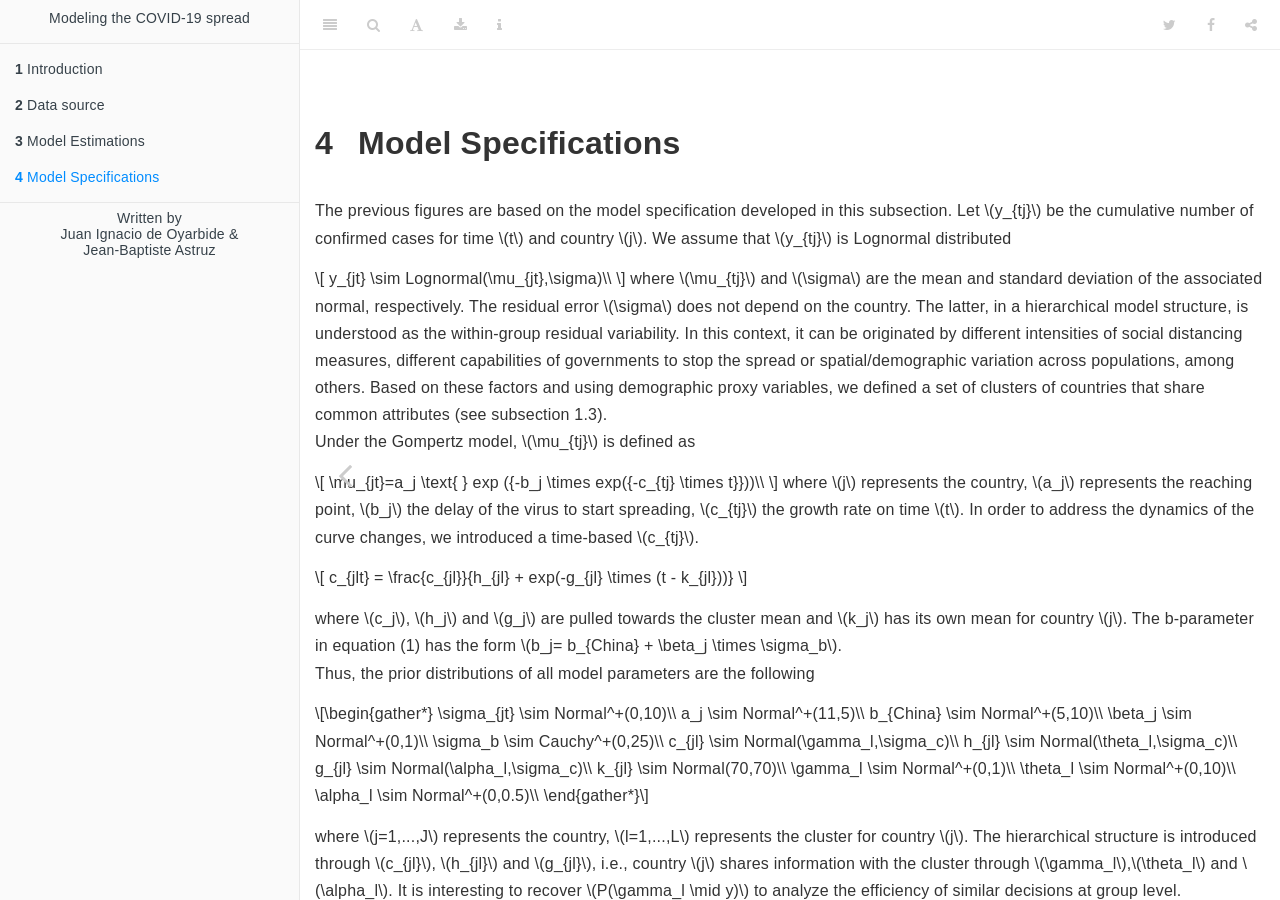
<file: _book/model-specifications.html>
<!DOCTYPE html>
<html lang="" xml:lang="">
<head>

  <meta charset="utf-8" />
  <meta http-equiv="X-UA-Compatible" content="IE=edge" />
  <title>4 Model Specifications | Modeling the COVID-19 spread</title>
  <meta name="description" content="A nice presentation to show our results about COVID-19 confirmed cases estimation" />
  <meta name="generator" content="bookdown 0.18 and GitBook 2.6.7" />

  <meta property="og:title" content="4 Model Specifications | Modeling the COVID-19 spread" />
  <meta property="og:type" content="book" />
  
  
  <meta property="og:description" content="A nice presentation to show our results about COVID-19 confirmed cases estimation" />
  

  <meta name="twitter:card" content="summary" />
  <meta name="twitter:title" content="4 Model Specifications | Modeling the COVID-19 spread" />
  
  <meta name="twitter:description" content="A nice presentation to show our results about COVID-19 confirmed cases estimation" />
  

<meta name="author" content="Juan Ignacio de Oyarbide &amp; Jean-Baptiste Astruz" />


<meta name="date" content="2020-06-04" />

  <meta name="viewport" content="width=device-width, initial-scale=1" />
  <meta name="apple-mobile-web-app-capable" content="yes" />
  <meta name="apple-mobile-web-app-status-bar-style" content="black" />
  
  
<link rel="prev" href="model-estimations.html"/>

<script src="libs/jquery-2.2.3/jquery.min.js"></script>
<link href="libs/gitbook-2.6.7/css/style.css" rel="stylesheet" />
<link href="libs/gitbook-2.6.7/css/plugin-table.css" rel="stylesheet" />
<link href="libs/gitbook-2.6.7/css/plugin-bookdown.css" rel="stylesheet" />
<link href="libs/gitbook-2.6.7/css/plugin-highlight.css" rel="stylesheet" />
<link href="libs/gitbook-2.6.7/css/plugin-search.css" rel="stylesheet" />
<link href="libs/gitbook-2.6.7/css/plugin-fontsettings.css" rel="stylesheet" />
<link href="libs/gitbook-2.6.7/css/plugin-clipboard.css" rel="stylesheet" />









<script src="libs/htmlwidgets-1.5.1/htmlwidgets.js"></script>
<link href="libs/datatables-css-0.0.0/datatables-crosstalk.css" rel="stylesheet" />
<script src="libs/datatables-binding-0.13/datatables.js"></script>
<link href="libs/dt-core-1.10.20/css/jquery.dataTables.min.css" rel="stylesheet" />
<link href="libs/dt-core-1.10.20/css/jquery.dataTables.extra.css" rel="stylesheet" />
<script src="libs/dt-core-1.10.20/js/jquery.dataTables.min.js"></script>
<link href="libs/crosstalk-1.0.0/css/crosstalk.css" rel="stylesheet" />
<script src="libs/crosstalk-1.0.0/js/crosstalk.min.js"></script>
<script src="libs/plotly-binding-4.9.2.1/plotly.js"></script>
<script src="libs/typedarray-0.1/typedarray.min.js"></script>
<link href="libs/plotly-htmlwidgets-css-1.52.2/plotly-htmlwidgets.css" rel="stylesheet" />
<script src="libs/plotly-main-1.52.2/plotly-latest.min.js"></script>



<link rel="stylesheet" href="style.css" type="text/css" />
</head>

<body>



  <div class="book without-animation with-summary font-size-2 font-family-1" data-basepath=".">

    <div class="book-summary">
      <nav role="navigation">

<ul class="summary">
<li><a href="./"><CENTER>Modeling the COVID-19 spread</CENTER></a></li>

<li class="divider"></li>
<li class="chapter" data-level="1" data-path="index.html"><a href="index.html"><i class="fa fa-check"></i><b>1</b> Introduction</a></li>
<li class="chapter" data-level="2" data-path="data-source.html"><a href="data-source.html"><i class="fa fa-check"></i><b>2</b> Data source</a></li>
<li class="chapter" data-level="3" data-path="model-estimations.html"><a href="model-estimations.html"><i class="fa fa-check"></i><b>3</b> Model Estimations</a></li>
<li class="chapter" data-level="4" data-path="model-specifications.html"><a href="model-specifications.html"><i class="fa fa-check"></i><b>4</b> Model Specifications</a></li>
<li class="divider"></li>
<li><CENTER>Written by <br>
Juan Ignacio de Oyarbide & <br>
Jean-Baptiste Astruz </CENTER></li>

</ul>

      </nav>
    </div>

    <div class="book-body">
      <div class="body-inner">
        <div class="book-header" role="navigation">
          <h1>
            <i class="fa fa-circle-o-notch fa-spin"></i><a href="./">Modeling the COVID-19 spread</a>
          </h1>
        </div>

        <div class="page-wrapper" tabindex="-1" role="main">
          <div class="page-inner">

            <section class="normal" id="section-">
<div id="model-specifications" class="section level1">
<h1><span class="header-section-number">4</span> Model Specifications</h1>
<p>The previous figures are based on the model specification developed in this subsection. Let <span class="math inline">\(y_{tj}\)</span> be the cumulative number of confirmed cases for time <span class="math inline">\(t\)</span> and country <span class="math inline">\(j\)</span>. We assume that <span class="math inline">\(y_{tj}\)</span> is Lognormal distributed</p>
<p><span class="math display">\[
y_{jt} \sim Lognormal(\mu_{jt},\sigma)\\
\]</span>
where <span class="math inline">\(\mu_{tj}\)</span> and <span class="math inline">\(\sigma\)</span> are the mean and standard deviation of the associated normal, respectively. The residual error <span class="math inline">\(\sigma\)</span> does not depend on the country. The latter, in a hierarchical model structure, is understood as the within-group residual variability. In this context, it can be originated by different intensities of social distancing measures, different capabilities of governments to stop the spread or spatial/demographic variation across populations, among others. Based on these factors and using demographic proxy variables, we defined a set of clusters of countries that share common attributes (see subsection 1.3).<br />
Under the Gompertz model, <span class="math inline">\(\mu_{tj}\)</span> is defined as</p>
<p><span class="math display">\[
\mu_{jt}=a_j \text{ } exp ({-b_j \times exp({-c_{tj} \times t}}))\\
\]</span>
where <span class="math inline">\(j\)</span> represents the country, <span class="math inline">\(a_j\)</span> represents the reaching point, <span class="math inline">\(b_j\)</span> the delay of the virus to start spreading, <span class="math inline">\(c_{tj}\)</span> the growth rate on time <span class="math inline">\(t\)</span>. In order to address the dynamics of the curve changes, we introduced a time-based <span class="math inline">\(c_{tj}\)</span>.<br />
</p>
<p><span class="math display">\[
c_{jlt} = \frac{c_{jl}}{h_{jl} + exp(-g_{jl} \times (t - k_{jl}))}
\]</span></p>
<p>where <span class="math inline">\(c_j\)</span>, <span class="math inline">\(h_j\)</span> and <span class="math inline">\(g_j\)</span> are pulled towards the cluster mean and <span class="math inline">\(k_j\)</span> has its own mean for country <span class="math inline">\(j\)</span>. The b-parameter in equation (1) has the form <span class="math inline">\(b_j= b_{China} + \beta_j \times \sigma_b\)</span>.<br />
Thus, the prior distributions of all model parameters are the following</p>
<p><span class="math display">\[\begin{gather*}

\sigma_{jt} \sim Normal^+(0,10)\\

a_j \sim Normal^+(11,5)\\

b_{China} \sim Normal^+(5,10)\\

\beta_j \sim Normal^+(0,1)\\

\sigma_b \sim Cauchy^+(0,25)\\

c_{jl} \sim Normal(\gamma_l,\sigma_c)\\

h_{jl} \sim Normal(\theta_l,\sigma_c)\\

g_{jl} \sim Normal(\alpha_l,\sigma_c)\\

k_{jl} \sim Normal(70,70)\\

\gamma_l \sim Normal^+(0,1)\\

\theta_l \sim Normal^+(0,10)\\

\alpha_l \sim Normal^+(0,0.5)\\

\end{gather*}\]</span></p>
<p>where <span class="math inline">\(j=1,...,J\)</span> represents the country, <span class="math inline">\(l=1,...,L\)</span> represents the cluster for country <span class="math inline">\(j\)</span>. The hierarchical structure is introduced through <span class="math inline">\(c_{jl}\)</span>, <span class="math inline">\(h_{jl}\)</span> and <span class="math inline">\(g_{jl}\)</span>, i.e., country <span class="math inline">\(j\)</span> shares information with the cluster through <span class="math inline">\(\gamma_l\)</span>,<span class="math inline">\(\theta_l\)</span> and <span class="math inline">\(\alpha_l\)</span>. It is interesting to recover <span class="math inline">\(P(\gamma_l \mid y)\)</span> to analyze the efficiency of similar decisions at group level.</p>

</div>
            </section>

          </div>
        </div>
      </div>
<a href="model-estimations.html" class="navigation navigation-prev navigation-unique" aria-label="Previous page"><i class="fa fa-angle-left"></i></a>

    </div>
  </div>
<script src="libs/gitbook-2.6.7/js/app.min.js"></script>
<script src="libs/gitbook-2.6.7/js/lunr.js"></script>
<script src="libs/gitbook-2.6.7/js/clipboard.min.js"></script>
<script src="libs/gitbook-2.6.7/js/plugin-search.js"></script>
<script src="libs/gitbook-2.6.7/js/plugin-sharing.js"></script>
<script src="libs/gitbook-2.6.7/js/plugin-fontsettings.js"></script>
<script src="libs/gitbook-2.6.7/js/plugin-bookdown.js"></script>
<script src="libs/gitbook-2.6.7/js/jquery.highlight.js"></script>
<script src="libs/gitbook-2.6.7/js/plugin-clipboard.js"></script>
<script>
gitbook.require(["gitbook"], function(gitbook) {
gitbook.start({
"sharing": {
"github": false,
"facebook": true,
"twitter": true,
"linkedin": false,
"weibo": false,
"instapaper": false,
"vk": false,
"all": ["facebook", "twitter", "linkedin", "weibo", "instapaper"]
},
"fontsettings": {
"theme": "white",
"family": "sans",
"size": 2
},
"edit": {
"link": null,
"text": null
},
"history": {
"link": null,
"text": null
},
"view": {
"link": null,
"text": null
},
"download": ["COVID-19.pdf", "COVID-19.epub"],
"toc": {
"collapse": "subsection"
}
});
});
</script>

<!-- dynamically load mathjax for compatibility with self-contained -->
<script>
  (function () {
    var script = document.createElement("script");
    script.type = "text/javascript";
    var src = "true";
    if (src === "" || src === "true") src = "https://mathjax.rstudio.com/latest/MathJax.js?config=TeX-MML-AM_CHTML";
    if (location.protocol !== "file:")
      if (/^https?:/.test(src))
        src = src.replace(/^https?:/, '');
    script.src = src;
    document.getElementsByTagName("head")[0].appendChild(script);
  })();
</script>
</body>

</html>
</file>
<file: _book/libs/gitbook-2.6.7/css/plugin-table.css>
.book .book-body .page-wrapper .page-inner section.normal table{display:table;width:100%;border-collapse:collapse;border-spacing:0;overflow:auto}.book .book-body .page-wrapper .page-inner section.normal table td,.book .book-body .page-wrapper .page-inner section.normal table th{padding:6px 13px;border:1px solid #ddd}.book .book-body .page-wrapper .page-inner section.normal table tr{background-color:#fff;border-top:1px solid #ccc}.book .book-body .page-wrapper .page-inner section.normal table tr:nth-child(2n){background-color:#f8f8f8}.book .book-body .page-wrapper .page-inner section.normal table th{font-weight:700}
</file>
<file: _book/libs/gitbook-2.6.7/css/plugin-bookdown.css>
.book .book-header h1 {
  padding-left: 20px;
  padding-right: 20px;
}
.book .book-header.fixed {
  position: fixed;
  right: 0;
  top: 0;
  left: 0;
  border-bottom: 1px solid rgba(0,0,0,.07);
}
span.search-highlight {
  background-color: #ffff88;
}
@media (min-width: 600px) {
  .book.with-summary .book-header.fixed {
    left: 300px;
  }
}
@media (max-width: 1240px) {
  .book .book-body.fixed {
    top: 50px;
  }
  .book .book-body.fixed .body-inner {
    top: auto;
  }
}
@media (max-width: 600px) {
  .book.with-summary .book-header.fixed {
    left: calc(100% - 60px);
    min-width: 300px;
  }
  .book.with-summary .book-body {
    transform: none;
    left: calc(100% - 60px);
    min-width: 300px;
  }
  .book .book-body.fixed {
    top: 0;
  }
}

.book .book-body.fixed .body-inner {
  top: 50px;
}
.book .book-body .page-wrapper .page-inner section.normal sub, .book .book-body .page-wrapper .page-inner section.normal sup {
  font-size: 85%;
}

@media print {
  .book .book-summary, .book .book-body .book-header, .fa {
    display: none !important;
  }
  .book .book-body.fixed {
    left: 0px;
  }
  .book .book-body,.book .book-body .body-inner, .book.with-summary {
    overflow: visible !important;
  }
}
.kable_wrapper {
  border-spacing: 20px 0;
  border-collapse: separate;
  border: none;
  margin: auto;
}
.kable_wrapper > tbody > tr > td {
  vertical-align: top;
}
.book .book-body .page-wrapper .page-inner section.normal table tr.header {
  border-top-width: 2px;
}
.book .book-body .page-wrapper .page-inner section.normal table tr:last-child td {
  border-bottom-width: 2px;
}
.book .book-body .page-wrapper .page-inner section.normal table td, .book .book-body .page-wrapper .page-inner section.normal table th {
  border-left: none;
  border-right: none;
}
.book .book-body .page-wrapper .page-inner section.normal table.kable_wrapper > tbody > tr, .book .book-body .page-wrapper .page-inner section.normal table.kable_wrapper > tbody > tr > td {
  border-top: none;
}
.book .book-body .page-wrapper .page-inner section.normal table.kable_wrapper > tbody > tr:last-child > td {
    border-bottom: none;
}

div.theorem, div.lemma, div.corollary, div.proposition, div.conjecture {
  font-style: italic;
}
span.theorem, span.lemma, span.corollary, span.proposition, span.conjecture {
  font-style: normal;
}
div.proof:after {
  content: "\25a2";
  float: right;
}
.header-section-number {
  padding-right: .5em;
}
</file>
<file: _book/libs/gitbook-2.6.7/css/plugin-highlight.css>
.book .book-body .page-wrapper .page-inner section.normal pre,
.book .book-body .page-wrapper .page-inner section.normal code {
  /* http://jmblog.github.com/color-themes-for-google-code-highlightjs */
  /* Tomorrow Comment */
  /* Tomorrow Red */
  /* Tomorrow Orange */
  /* Tomorrow Yellow */
  /* Tomorrow Green */
  /* Tomorrow Aqua */
  /* Tomorrow Blue */
  /* Tomorrow Purple */
}
.book .book-body .page-wrapper .page-inner section.normal pre .hljs-comment,
.book .book-body .page-wrapper .page-inner section.normal code .hljs-comment,
.book .book-body .page-wrapper .page-inner section.normal pre .hljs-title,
.book .book-body .page-wrapper .page-inner section.normal code .hljs-title {
  color: #8e908c;
}
.book .book-body .page-wrapper .page-inner section.normal pre .hljs-variable,
.book .book-body .page-wrapper .page-inner section.normal code .hljs-variable,
.book .book-body .page-wrapper .page-inner section.normal pre .hljs-attribute,
.book .book-body .page-wrapper .page-inner section.normal code .hljs-attribute,
.book .book-body .page-wrapper .page-inner section.normal pre .hljs-tag,
.book .book-body .page-wrapper .page-inner section.normal code .hljs-tag,
.book .book-body .page-wrapper .page-inner section.normal pre .hljs-regexp,
.book .book-body .page-wrapper .page-inner section.normal code .hljs-regexp,
.book .book-body .page-wrapper .page-inner section.normal pre .ruby .hljs-constant,
.book .book-body .page-wrapper .page-inner section.normal code .ruby .hljs-constant,
.book .book-body .page-wrapper .page-inner section.normal pre .xml .hljs-tag .hljs-title,
.book .book-body .page-wrapper .page-inner section.normal code .xml .hljs-tag .hljs-title,
.book .book-body .page-wrapper .page-inner section.normal pre .xml .hljs-pi,
.book .book-body .page-wrapper .page-inner section.normal code .xml .hljs-pi,
.book .book-body .page-wrapper .page-inner section.normal pre .xml .hljs-doctype,
.book .book-body .page-wrapper .page-inner section.normal code .xml .hljs-doctype,
.book .book-body .page-wrapper .page-inner section.normal pre .html .hljs-doctype,
.book .book-body .page-wrapper .page-inner section.normal code .html .hljs-doctype,
.book .book-body .page-wrapper .page-inner section.normal pre .css .hljs-id,
.book .book-body .page-wrapper .page-inner section.normal code .css .hljs-id,
.book .book-body .page-wrapper .page-inner section.normal pre .css .hljs-class,
.book .book-body .page-wrapper .page-inner section.normal code .css .hljs-class,
.book .book-body .page-wrapper .page-inner section.normal pre .css .hljs-pseudo,
.book .book-body .page-wrapper .page-inner section.normal code .css .hljs-pseudo {
  color: #c82829;
}
.book .book-body .page-wrapper .page-inner section.normal pre .hljs-number,
.book .book-body .page-wrapper .page-inner section.normal code .hljs-number,
.book .book-body .page-wrapper .page-inner section.normal pre .hljs-preprocessor,
.book .book-body .page-wrapper .page-inner section.normal code .hljs-preprocessor,
.book .book-body .page-wrapper .page-inner section.normal pre .hljs-pragma,
.book .book-body .page-wrapper .page-inner section.normal code .hljs-pragma,
.book .book-body .page-wrapper .page-inner section.normal pre .hljs-built_in,
.book .book-body .page-wrapper .page-inner section.normal code .hljs-built_in,
.book .book-body .page-wrapper .page-inner section.normal pre .hljs-literal,
.book .book-body .page-wrapper .page-inner section.normal code .hljs-literal,
.book .book-body .page-wrapper .page-inner section.normal pre .hljs-params,
.book .book-body .page-wrapper .page-inner section.normal code .hljs-params,
.book .book-body .page-wrapper .page-inner section.normal pre .hljs-constant,
.book .book-body .page-wrapper .page-inner section.normal code .hljs-constant {
  color: #f5871f;
}
.book .book-body .page-wrapper .page-inner section.normal pre .ruby .hljs-class .hljs-title,
.book .book-body .page-wrapper .page-inner section.normal code .ruby .hljs-class .hljs-title,
.book .book-body .page-wrapper .page-inner section.normal pre .css .hljs-rules .hljs-attribute,
.book .book-body .page-wrapper .page-inner section.normal code .css .hljs-rules .hljs-attribute {
  color: #eab700;
}
.book .book-body .page-wrapper .page-inner section.normal pre .hljs-string,
.book .book-body .page-wrapper .page-inner section.normal code .hljs-string,
.book .book-body .page-wrapper .page-inner section.normal pre .hljs-value,
.book .book-body .page-wrapper .page-inner section.normal code .hljs-value,
.book .book-body .page-wrapper .page-inner section.normal pre .hljs-inheritance,
.book .book-body .page-wrapper .page-inner section.normal code .hljs-inheritance,
.book .book-body .page-wrapper .page-inner section.normal pre .hljs-header,
.book .book-body .page-wrapper .page-inner section.normal code .hljs-header,
.book .book-body .page-wrapper .page-inner section.normal pre .ruby .hljs-symbol,
.book .book-body .page-wrapper .page-inner section.normal code .ruby .hljs-symbol,
.book .book-body .page-wrapper .page-inner section.normal pre .xml .hljs-cdata,
.book .book-body .page-wrapper .page-inner section.normal code .xml .hljs-cdata {
  color: #718c00;
}
.book .book-body .page-wrapper .page-inner section.normal pre .css .hljs-hexcolor,
.book .book-body .page-wrapper .page-inner section.normal code .css .hljs-hexcolor {
  color: #3e999f;
}
.book .book-body .page-wrapper .page-inner section.normal pre .hljs-function,
.book .book-body .page-wrapper .page-inner section.normal code .hljs-function,
.book .book-body .page-wrapper .page-inner section.normal pre .python .hljs-decorator,
.book .book-body .page-wrapper .page-inner section.normal code .python .hljs-decorator,
.book .book-body .page-wrapper .page-inner section.normal pre .python .hljs-title,
.book .book-body .page-wrapper .page-inner section.normal code .python .hljs-title,
.book .book-body .page-wrapper .page-inner section.normal pre .ruby .hljs-function .hljs-title,
.book .book-body .page-wrapper .page-inner section.normal code .ruby .hljs-function .hljs-title,
.book .book-body .page-wrapper .page-inner section.normal pre .ruby .hljs-title .hljs-keyword,
.book .book-body .page-wrapper .page-inner section.normal code .ruby .hljs-title .hljs-keyword,
.book .book-body .page-wrapper .page-inner section.normal pre .perl .hljs-sub,
.book .book-body .page-wrapper .page-inner section.normal code .perl .hljs-sub,
.book .book-body .page-wrapper .page-inner section.normal pre .javascript .hljs-title,
.book .book-body .page-wrapper .page-inner section.normal code .javascript .hljs-title,
.book .book-body .page-wrapper .page-inner section.normal pre .coffeescript .hljs-title,
.book .book-body .page-wrapper .page-inner section.normal code .coffeescript .hljs-title {
  color: #4271ae;
}
.book .book-body .page-wrapper .page-inner section.normal pre .hljs-keyword,
.book .book-body .page-wrapper .page-inner section.normal code .hljs-keyword,
.book .book-body .page-wrapper .page-inner section.normal pre .javascript .hljs-function,
.book .book-body .page-wrapper .page-inner section.normal code .javascript .hljs-function {
  color: #8959a8;
}
.book .book-body .page-wrapper .page-inner section.normal pre .hljs,
.book .book-body .page-wrapper .page-inner section.normal code .hljs {
  display: block;
  background: white;
  color: #4d4d4c;
  padding: 0.5em;
}
.book .book-body .page-wrapper .page-inner section.normal pre .coffeescript .javascript,
.book .book-body .page-wrapper .page-inner section.normal code .coffeescript .javascript,
.book .book-body .page-wrapper .page-inner section.normal pre .javascript .xml,
.book .book-body .page-wrapper .page-inner section.normal code .javascript .xml,
.book .book-body .page-wrapper .page-inner section.normal pre .tex .hljs-formula,
.book .book-body .page-wrapper .page-inner section.normal code .tex .hljs-formula,
.book .book-body .page-wrapper .page-inner section.normal pre .xml .javascript,
.book .book-body .page-wrapper .page-inner section.normal code .xml .javascript,
.book .book-body .page-wrapper .page-inner section.normal pre .xml .vbscript,
.book .book-body .page-wrapper .page-inner section.normal code .xml .vbscript,
.book .book-body .page-wrapper .page-inner section.normal pre .xml .css,
.book .book-body .page-wrapper .page-inner section.normal code .xml .css,
.book .book-body .page-wrapper .page-inner section.normal pre .xml .hljs-cdata,
.book .book-body .page-wrapper .page-inner section.normal code .xml .hljs-cdata {
  opacity: 0.5;
}
.book.color-theme-1 .book-body .page-wrapper .page-inner section.normal pre,
.book.color-theme-1 .book-body .page-wrapper .page-inner section.normal code {
  /*

Orginal Style from ethanschoonover.com/solarized (c) Jeremy Hull <sourdrums@gmail.com>

*/
  /* Solarized Green */
  /* Solarized Cyan */
  /* Solarized Blue */
  /* Solarized Yellow */
  /* Solarized Orange */
  /* Solarized Red */
  /* Solarized Violet */
}
.book.color-theme-1 .book-body .page-wrapper .page-inner section.normal pre .hljs,
.book.color-theme-1 .book-body .page-wrapper .page-inner section.normal code .hljs {
  display: block;
  padding: 0.5em;
  background: #fdf6e3;
  color: #657b83;
}
.book.color-theme-1 .book-body .page-wrapper .page-inner section.normal pre .hljs-comment,
.book.color-theme-1 .book-body .page-wrapper .page-inner section.normal code .hljs-comment,
.book.color-theme-1 .book-body .page-wrapper .page-inner section.normal pre .hljs-template_comment,
.book.color-theme-1 .book-body .page-wrapper .page-inner section.normal code .hljs-template_comment,
.book.color-theme-1 .book-body .page-wrapper .page-inner section.normal pre .diff .hljs-header,
.book.color-theme-1 .book-body .page-wrapper .page-inner section.normal code .diff .hljs-header,
.book.color-theme-1 .book-body .page-wrapper .page-inner section.normal pre .hljs-doctype,
.book.color-theme-1 .book-body .page-wrapper .page-inner section.normal code .hljs-doctype,
.book.color-theme-1 .book-body .page-wrapper .page-inner section.normal pre .hljs-pi,
.book.color-theme-1 .book-body .page-wrapper .page-inner section.normal code .hljs-pi,
.book.color-theme-1 .book-body .page-wrapper .page-inner section.normal pre .lisp .hljs-string,
.book.color-theme-1 .book-body .page-wrapper .page-inner section.normal code .lisp .hljs-string,
.book.color-theme-1 .book-body .page-wrapper .page-inner section.normal pre .hljs-javadoc,
.book.color-theme-1 .book-body .page-wrapper .page-inner section.normal code .hljs-javadoc {
  color: #93a1a1;
}
.book.color-theme-1 .book-body .page-wrapper .page-inner section.normal pre .hljs-keyword,
.book.color-theme-1 .book-body .page-wrapper .page-inner section.normal code .hljs-keyword,
.book.color-theme-1 .book-body .page-wrapper .page-inner section.normal pre .hljs-winutils,
.book.color-theme-1 .book-body .page-wrapper .page-inner section.normal code .hljs-winutils,
.book.color-theme-1 .book-body .page-wrapper .page-inner section.normal pre .method,
.book.color-theme-1 .book-body .page-wrapper .page-inner section.normal code .method,
.book.color-theme-1 .book-body .page-wrapper .page-inner section.normal pre .hljs-addition,
.book.color-theme-1 .book-body .page-wrapper .page-inner section.normal code .hljs-addition,
.book.color-theme-1 .book-body .page-wrapper .page-inner section.normal pre .css .hljs-tag,
.book.color-theme-1 .book-body .page-wrapper .page-inner section.normal code .css .hljs-tag,
.book.color-theme-1 .book-body .page-wrapper .page-inner section.normal pre .hljs-request,
.book.color-theme-1 .book-body .page-wrapper .page-inner section.normal code .hljs-request,
.book.color-theme-1 .book-body .page-wrapper .page-inner section.normal pre .hljs-status,
.book.color-theme-1 .book-body .page-wrapper .page-inner section.normal code .hljs-status,
.book.color-theme-1 .book-body .page-wrapper .page-inner section.normal pre .nginx .hljs-title,
.book.color-theme-1 .book-body .page-wrapper .page-inner section.normal code .nginx .hljs-title {
  color: #859900;
}
.book.color-theme-1 .book-body .page-wrapper .page-inner section.normal pre .hljs-number,
.book.color-theme-1 .book-body .page-wrapper .page-inner section.normal code .hljs-number,
.book.color-theme-1 .book-body .page-wrapper .page-inner section.normal pre .hljs-command,
.book.color-theme-1 .book-body .page-wrapper .page-inner section.normal code .hljs-command,
.book.color-theme-1 .book-body .page-wrapper .page-inner section.normal pre .hljs-string,
.book.color-theme-1 .book-body .page-wrapper .page-inner section.normal code .hljs-string,
.book.color-theme-1 .book-body .page-wrapper .page-inner section.normal pre .hljs-tag .hljs-value,
.book.color-theme-1 .book-body .page-wrapper .page-inner section.normal code .hljs-tag .hljs-value,
.book.color-theme-1 .book-body .page-wrapper .page-inner section.normal pre .hljs-rules .hljs-value,
.book.color-theme-1 .book-body .page-wrapper .page-inner section.normal code .hljs-rules .hljs-value,
.book.color-theme-1 .book-body .page-wrapper .page-inner section.normal pre .hljs-phpdoc,
.book.color-theme-1 .book-body .page-wrapper .page-inner section.normal code .hljs-phpdoc,
.book.color-theme-1 .book-body .page-wrapper .page-inner section.normal pre .tex .hljs-formula,
.book.color-theme-1 .book-body .page-wrapper .page-inner section.normal code .tex .hljs-formula,
.book.color-theme-1 .book-body .page-wrapper .page-inner section.normal pre .hljs-regexp,
.book.color-theme-1 .book-body .page-wrapper .page-inner section.normal code .hljs-regexp,
.book.color-theme-1 .book-body .page-wrapper .page-inner section.normal pre .hljs-hexcolor,
.book.color-theme-1 .book-body .page-wrapper .page-inner section.normal code .hljs-hexcolor,
.book.color-theme-1 .book-body .page-wrapper .page-inner section.normal pre .hljs-link_url,
.book.color-theme-1 .book-body .page-wrapper .page-inner section.normal code .hljs-link_url {
  color: #2aa198;
}
.book.color-theme-1 .book-body .page-wrapper .page-inner section.normal pre .hljs-title,
.book.color-theme-1 .book-body .page-wrapper .page-inner section.normal code .hljs-title,
.book.color-theme-1 .book-body .page-wrapper .page-inner section.normal pre .hljs-localvars,
.book.color-theme-1 .book-body .page-wrapper .page-inner section.normal code .hljs-localvars,
.book.color-theme-1 .book-body .page-wrapper .page-inner section.normal pre .hljs-chunk,
.book.color-theme-1 .book-body .page-wrapper .page-inner section.normal code .hljs-chunk,
.book.color-theme-1 .book-body .page-wrapper .page-inner section.normal pre .hljs-decorator,
.book.color-theme-1 .book-body .page-wrapper .page-inner section.normal code .hljs-decorator,
.book.color-theme-1 .book-body .page-wrapper .page-inner section.normal pre .hljs-built_in,
.book.color-theme-1 .book-body .page-wrapper .page-inner section.normal code .hljs-built_in,
.book.color-theme-1 .book-body .page-wrapper .page-inner section.normal pre .hljs-identifier,
.book.color-theme-1 .book-body .page-wrapper .page-inner section.normal code .hljs-identifier,
.book.color-theme-1 .book-body .page-wrapper .page-inner section.normal pre .vhdl .hljs-literal,
.book.color-theme-1 .book-body .page-wrapper .page-inner section.normal code .vhdl .hljs-literal,
.book.color-theme-1 .book-body .page-wrapper .page-inner section.normal pre .hljs-id,
.book.color-theme-1 .book-body .page-wrapper .page-inner section.normal code .hljs-id,
.book.color-theme-1 .book-body .page-wrapper .page-inner section.normal pre .css .hljs-function,
.book.color-theme-1 .book-body .page-wrapper .page-inner section.normal code .css .hljs-function {
  color: #268bd2;
}
.book.color-theme-1 .book-body .page-wrapper .page-inner section.normal pre .hljs-attribute,
.book.color-theme-1 .book-body .page-wrapper .page-inner section.normal code .hljs-attribute,
.book.color-theme-1 .book-body .page-wrapper .page-inner section.normal pre .hljs-variable,
.book.color-theme-1 .book-body .page-wrapper .page-inner section.normal code .hljs-variable,
.book.color-theme-1 .book-body .page-wrapper .page-inner section.normal pre .lisp .hljs-body,
.book.color-theme-1 .book-body .page-wrapper .page-inner section.normal code .lisp .hljs-body,
.book.color-theme-1 .book-body .page-wrapper .page-inner section.normal pre .smalltalk .hljs-number,
.book.color-theme-1 .book-body .page-wrapper .page-inner section.normal code .smalltalk .hljs-number,
.book.color-theme-1 .book-body .page-wrapper .page-inner section.normal pre .hljs-constant,
.book.color-theme-1 .book-body .page-wrapper .page-inner section.normal code .hljs-constant,
.book.color-theme-1 .book-body .page-wrapper .page-inner section.normal pre .hljs-class .hljs-title,
.book.color-theme-1 .book-body .page-wrapper .page-inner section.normal code .hljs-class .hljs-title,
.book.color-theme-1 .book-body .page-wrapper .page-inner section.normal pre .hljs-parent,
.book.color-theme-1 .book-body .page-wrapper .page-inner section.normal code .hljs-parent,
.book.color-theme-1 .book-body .page-wrapper .page-inner section.normal pre .haskell .hljs-type,
.book.color-theme-1 .book-body .page-wrapper .page-inner section.normal code .haskell .hljs-type,
.book.color-theme-1 .book-body .page-wrapper .page-inner section.normal pre .hljs-link_reference,
.book.color-theme-1 .book-body .page-wrapper .page-inner section.normal code .hljs-link_reference {
  color: #b58900;
}
.book.color-theme-1 .book-body .page-wrapper .page-inner section.normal pre .hljs-preprocessor,
.book.color-theme-1 .book-body .page-wrapper .page-inner section.normal code .hljs-preprocessor,
.book.color-theme-1 .book-body .page-wrapper .page-inner section.normal pre .hljs-preprocessor .hljs-keyword,
.book.color-theme-1 .book-body .page-wrapper .page-inner section.normal code .hljs-preprocessor .hljs-keyword,
.book.color-theme-1 .book-body .page-wrapper .page-inner section.normal pre .hljs-pragma,
.book.color-theme-1 .book-body .page-wrapper .page-inner section.normal code .hljs-pragma,
.book.color-theme-1 .book-body .page-wrapper .page-inner section.normal pre .hljs-shebang,
.book.color-theme-1 .book-body .page-wrapper .page-inner section.normal code .hljs-shebang,
.book.color-theme-1 .book-body .page-wrapper .page-inner section.normal pre .hljs-symbol,
.book.color-theme-1 .book-body .page-wrapper .page-inner section.normal code .hljs-symbol,
.book.color-theme-1 .book-body .page-wrapper .page-inner section.normal pre .hljs-symbol .hljs-string,
.book.color-theme-1 .book-body .page-wrapper .page-inner section.normal code .hljs-symbol .hljs-string,
.book.color-theme-1 .book-body .page-wrapper .page-inner section.normal pre .diff .hljs-change,
.book.color-theme-1 .book-body .page-wrapper .page-inner section.normal code .diff .hljs-change,
.book.color-theme-1 .book-body .page-wrapper .page-inner section.normal pre .hljs-special,
.book.color-theme-1 .book-body .page-wrapper .page-inner section.normal code .hljs-special,
.book.color-theme-1 .book-body .page-wrapper .page-inner section.normal pre .hljs-attr_selector,
.book.color-theme-1 .book-body .page-wrapper .page-inner section.normal code .hljs-attr_selector,
.book.color-theme-1 .book-body .page-wrapper .page-inner section.normal pre .hljs-subst,
.book.color-theme-1 .book-body .page-wrapper .page-inner section.normal code .hljs-subst,
.book.color-theme-1 .book-body .page-wrapper .page-inner section.normal pre .hljs-cdata,
.book.color-theme-1 .book-body .page-wrapper .page-inner section.normal code .hljs-cdata,
.book.color-theme-1 .book-body .page-wrapper .page-inner section.normal pre .clojure .hljs-title,
.book.color-theme-1 .book-body .page-wrapper .page-inner section.normal code .clojure .hljs-title,
.book.color-theme-1 .book-body .page-wrapper .page-inner section.normal pre .css .hljs-pseudo,
.book.color-theme-1 .book-body .page-wrapper .page-inner section.normal code .css .hljs-pseudo,
.book.color-theme-1 .book-body .page-wrapper .page-inner section.normal pre .hljs-header,
.book.color-theme-1 .book-body .page-wrapper .page-inner section.normal code .hljs-header {
  color: #cb4b16;
}
.book.color-theme-1 .book-body .page-wrapper .page-inner section.normal pre .hljs-deletion,
.book.color-theme-1 .book-body .page-wrapper .page-inner section.normal code .hljs-deletion,
.book.color-theme-1 .book-body .page-wrapper .page-inner section.normal pre .hljs-important,
.book.color-theme-1 .book-body .page-wrapper .page-inner section.normal code .hljs-important {
  color: #dc322f;
}
.book.color-theme-1 .book-body .page-wrapper .page-inner section.normal pre .hljs-link_label,
.book.color-theme-1 .book-body .page-wrapper .page-inner section.normal code .hljs-link_label {
  color: #6c71c4;
}
.book.color-theme-1 .book-body .page-wrapper .page-inner section.normal pre .tex .hljs-formula,
.book.color-theme-1 .book-body .page-wrapper .page-inner section.normal code .tex .hljs-formula {
  background: #eee8d5;
}
.book.color-theme-2 .book-body .page-wrapper .page-inner section.normal pre,
.book.color-theme-2 .book-body .page-wrapper .page-inner section.normal code {
  /* Tomorrow Night Bright Theme */
  /* Original theme - https://github.com/chriskempson/tomorrow-theme */
  /* http://jmblog.github.com/color-themes-for-google-code-highlightjs */
  /* Tomorrow Comment */
  /* Tomorrow Red */
  /* Tomorrow Orange */
  /* Tomorrow Yellow */
  /* Tomorrow Green */
  /* Tomorrow Aqua */
  /* Tomorrow Blue */
  /* Tomorrow Purple */
}
.book.color-theme-2 .book-body .page-wrapper .page-inner section.normal pre .hljs-comment,
.book.color-theme-2 .book-body .page-wrapper .page-inner section.normal code .hljs-comment,
.book.color-theme-2 .book-body .page-wrapper .page-inner section.normal pre .hljs-title,
.book.color-theme-2 .book-body .page-wrapper .page-inner section.normal code .hljs-title {
  color: #969896;
}
.book.color-theme-2 .book-body .page-wrapper .page-inner section.normal pre .hljs-variable,
.book.color-theme-2 .book-body .page-wrapper .page-inner section.normal code .hljs-variable,
.book.color-theme-2 .book-body .page-wrapper .page-inner section.normal pre .hljs-attribute,
.book.color-theme-2 .book-body .page-wrapper .page-inner section.normal code .hljs-attribute,
.book.color-theme-2 .book-body .page-wrapper .page-inner section.normal pre .hljs-tag,
.book.color-theme-2 .book-body .page-wrapper .page-inner section.normal code .hljs-tag,
.book.color-theme-2 .book-body .page-wrapper .page-inner section.normal pre .hljs-regexp,
.book.color-theme-2 .book-body .page-wrapper .page-inner section.normal code .hljs-regexp,
.book.color-theme-2 .book-body .page-wrapper .page-inner section.normal pre .ruby .hljs-constant,
.book.color-theme-2 .book-body .page-wrapper .page-inner section.normal code .ruby .hljs-constant,
.book.color-theme-2 .book-body .page-wrapper .page-inner section.normal pre .xml .hljs-tag .hljs-title,
.book.color-theme-2 .book-body .page-wrapper .page-inner section.normal code .xml .hljs-tag .hljs-title,
.book.color-theme-2 .book-body .page-wrapper .page-inner section.normal pre .xml .hljs-pi,
.book.color-theme-2 .book-body .page-wrapper .page-inner section.normal code .xml .hljs-pi,
.book.color-theme-2 .book-body .page-wrapper .page-inner section.normal pre .xml .hljs-doctype,
.book.color-theme-2 .book-body .page-wrapper .page-inner section.normal code .xml .hljs-doctype,
.book.color-theme-2 .book-body .page-wrapper .page-inner section.normal pre .html .hljs-doctype,
.book.color-theme-2 .book-body .page-wrapper .page-inner section.normal code .html .hljs-doctype,
.book.color-theme-2 .book-body .page-wrapper .page-inner section.normal pre .css .hljs-id,
.book.color-theme-2 .book-body .page-wrapper .page-inner section.normal code .css .hljs-id,
.book.color-theme-2 .book-body .page-wrapper .page-inner section.normal pre .css .hljs-class,
.book.color-theme-2 .book-body .page-wrapper .page-inner section.normal code .css .hljs-class,
.book.color-theme-2 .book-body .page-wrapper .page-inner section.normal pre .css .hljs-pseudo,
.book.color-theme-2 .book-body .page-wrapper .page-inner section.normal code .css .hljs-pseudo {
  color: #d54e53;
}
.book.color-theme-2 .book-body .page-wrapper .page-inner section.normal pre .hljs-number,
.book.color-theme-2 .book-body .page-wrapper .page-inner section.normal code .hljs-number,
.book.color-theme-2 .book-body .page-wrapper .page-inner section.normal pre .hljs-preprocessor,
.book.color-theme-2 .book-body .page-wrapper .page-inner section.normal code .hljs-preprocessor,
.book.color-theme-2 .book-body .page-wrapper .page-inner section.normal pre .hljs-pragma,
.book.color-theme-2 .book-body .page-wrapper .page-inner section.normal code .hljs-pragma,
.book.color-theme-2 .book-body .page-wrapper .page-inner section.normal pre .hljs-built_in,
.book.color-theme-2 .book-body .page-wrapper .page-inner section.normal code .hljs-built_in,
.book.color-theme-2 .book-body .page-wrapper .page-inner section.normal pre .hljs-literal,
.book.color-theme-2 .book-body .page-wrapper .page-inner section.normal code .hljs-literal,
.book.color-theme-2 .book-body .page-wrapper .page-inner section.normal pre .hljs-params,
.book.color-theme-2 .book-body .page-wrapper .page-inner section.normal code .hljs-params,
.book.color-theme-2 .book-body .page-wrapper .page-inner section.normal pre .hljs-constant,
.book.color-theme-2 .book-body .page-wrapper .page-inner section.normal code .hljs-constant {
  color: #e78c45;
}
.book.color-theme-2 .book-body .page-wrapper .page-inner section.normal pre .ruby .hljs-class .hljs-title,
.book.color-theme-2 .book-body .page-wrapper .page-inner section.normal code .ruby .hljs-class .hljs-title,
.book.color-theme-2 .book-body .page-wrapper .page-inner section.normal pre .css .hljs-rules .hljs-attribute,
.book.color-theme-2 .book-body .page-wrapper .page-inner section.normal code .css .hljs-rules .hljs-attribute {
  color: #e7c547;
}
.book.color-theme-2 .book-body .page-wrapper .page-inner section.normal pre .hljs-string,
.book.color-theme-2 .book-body .page-wrapper .page-inner section.normal code .hljs-string,
.book.color-theme-2 .book-body .page-wrapper .page-inner section.normal pre .hljs-value,
.book.color-theme-2 .book-body .page-wrapper .page-inner section.normal code .hljs-value,
.book.color-theme-2 .book-body .page-wrapper .page-inner section.normal pre .hljs-inheritance,
.book.color-theme-2 .book-body .page-wrapper .page-inner section.normal code .hljs-inheritance,
.book.color-theme-2 .book-body .page-wrapper .page-inner section.normal pre .hljs-header,
.book.color-theme-2 .book-body .page-wrapper .page-inner section.normal code .hljs-header,
.book.color-theme-2 .book-body .page-wrapper .page-inner section.normal pre .ruby .hljs-symbol,
.book.color-theme-2 .book-body .page-wrapper .page-inner section.normal code .ruby .hljs-symbol,
.book.color-theme-2 .book-body .page-wrapper .page-inner section.normal pre .xml .hljs-cdata,
.book.color-theme-2 .book-body .page-wrapper .page-inner section.normal code .xml .hljs-cdata {
  color: #b9ca4a;
}
.book.color-theme-2 .book-body .page-wrapper .page-inner section.normal pre .css .hljs-hexcolor,
.book.color-theme-2 .book-body .page-wrapper .page-inner section.normal code .css .hljs-hexcolor {
  color: #70c0b1;
}
.book.color-theme-2 .book-body .page-wrapper .page-inner section.normal pre .hljs-function,
.book.color-theme-2 .book-body .page-wrapper .page-inner section.normal code .hljs-function,
.book.color-theme-2 .book-body .page-wrapper .page-inner section.normal pre .python .hljs-decorator,
.book.color-theme-2 .book-body .page-wrapper .page-inner section.normal code .python .hljs-decorator,
.book.color-theme-2 .book-body .page-wrapper .page-inner section.normal pre .python .hljs-title,
.book.color-theme-2 .book-body .page-wrapper .page-inner section.normal code .python .hljs-title,
.book.color-theme-2 .book-body .page-wrapper .page-inner section.normal pre .ruby .hljs-function .hljs-title,
.book.color-theme-2 .book-body .page-wrapper .page-inner section.normal code .ruby .hljs-function .hljs-title,
.book.color-theme-2 .book-body .page-wrapper .page-inner section.normal pre .ruby .hljs-title .hljs-keyword,
.book.color-theme-2 .book-body .page-wrapper .page-inner section.normal code .ruby .hljs-title .hljs-keyword,
.book.color-theme-2 .book-body .page-wrapper .page-inner section.normal pre .perl .hljs-sub,
.book.color-theme-2 .book-body .page-wrapper .page-inner section.normal code .perl .hljs-sub,
.book.color-theme-2 .book-body .page-wrapper .page-inner section.normal pre .javascript .hljs-title,
.book.color-theme-2 .book-body .page-wrapper .page-inner section.normal code .javascript .hljs-title,
.book.color-theme-2 .book-body .page-wrapper .page-inner section.normal pre .coffeescript .hljs-title,
.book.color-theme-2 .book-body .page-wrapper .page-inner section.normal code .coffeescript .hljs-title {
  color: #7aa6da;
}
.book.color-theme-2 .book-body .page-wrapper .page-inner section.normal pre .hljs-keyword,
.book.color-theme-2 .book-body .page-wrapper .page-inner section.normal code .hljs-keyword,
.book.color-theme-2 .book-body .page-wrapper .page-inner section.normal pre .javascript .hljs-function,
.book.color-theme-2 .book-body .page-wrapper .page-inner section.normal code .javascript .hljs-function {
  color: #c397d8;
}
.book.color-theme-2 .book-body .page-wrapper .page-inner section.normal pre .hljs,
.book.color-theme-2 .book-body .page-wrapper .page-inner section.normal code .hljs {
  display: block;
  background: black;
  color: #eaeaea;
  padding: 0.5em;
}
.book.color-theme-2 .book-body .page-wrapper .page-inner section.normal pre .coffeescript .javascript,
.book.color-theme-2 .book-body .page-wrapper .page-inner section.normal code .coffeescript .javascript,
.book.color-theme-2 .book-body .page-wrapper .page-inner section.normal pre .javascript .xml,
.book.color-theme-2 .book-body .page-wrapper .page-inner section.normal code .javascript .xml,
.book.color-theme-2 .book-body .page-wrapper .page-inner section.normal pre .tex .hljs-formula,
.book.color-theme-2 .book-body .page-wrapper .page-inner section.normal code .tex .hljs-formula,
.book.color-theme-2 .book-body .page-wrapper .page-inner section.normal pre .xml .javascript,
.book.color-theme-2 .book-body .page-wrapper .page-inner section.normal code .xml .javascript,
.book.color-theme-2 .book-body .page-wrapper .page-inner section.normal pre .xml .vbscript,
.book.color-theme-2 .book-body .page-wrapper .page-inner section.normal code .xml .vbscript,
.book.color-theme-2 .book-body .page-wrapper .page-inner section.normal pre .xml .css,
.book.color-theme-2 .book-body .page-wrapper .page-inner section.normal code .xml .css,
.book.color-theme-2 .book-body .page-wrapper .page-inner section.normal pre .xml .hljs-cdata,
.book.color-theme-2 .book-body .page-wrapper .page-inner section.normal code .xml .hljs-cdata {
  opacity: 0.5;
}
</file>
<file: _book/libs/gitbook-2.6.7/css/plugin-search.css>
.book .book-summary .book-search {
  padding: 6px;
  background: transparent;
  position: absolute;
  top: -50px;
  left: 0px;
  right: 0px;
  transition: top 0.5s ease;
}
.book .book-summary .book-search input,
.book .book-summary .book-search input:focus,
.book .book-summary .book-search input:hover {
  width: 100%;
  background: transparent;
  border: 1px solid #ccc;
  box-shadow: none;
  outline: none;
  line-height: 22px;
  padding: 7px 4px;
  color: inherit;
  box-sizing: border-box;
}
.book.with-search .book-summary .book-search {
  top: 0px;
}
.book.with-search .book-summary ul.summary {
  top: 50px;
}
.with-search .summary li[data-level] a[href*=".html#"] {
  display: none;
}
</file>
<file: _book/libs/gitbook-2.6.7/css/plugin-fontsettings.css>
/*
 * Theme 1
 */
.color-theme-1 .dropdown-menu {
  background-color: #111111;
  border-color: #7e888b;
}
.color-theme-1 .dropdown-menu .dropdown-caret .caret-inner {
  border-bottom: 9px solid #111111;
}
.color-theme-1 .dropdown-menu .buttons {
  border-color: #7e888b;
}
.color-theme-1 .dropdown-menu .button {
  color: #afa790;
}
.color-theme-1 .dropdown-menu .button:hover {
  color: #73553c;
}
/*
 * Theme 2
 */
.color-theme-2 .dropdown-menu {
  background-color: #2d3143;
  border-color: #272a3a;
}
.color-theme-2 .dropdown-menu .dropdown-caret .caret-inner {
  border-bottom: 9px solid #2d3143;
}
.color-theme-2 .dropdown-menu .buttons {
  border-color: #272a3a;
}
.color-theme-2 .dropdown-menu .button {
  color: #62677f;
}
.color-theme-2 .dropdown-menu .button:hover {
  color: #f4f4f5;
}
.book .book-header .font-settings .font-enlarge {
  line-height: 30px;
  font-size: 1.4em;
}
.book .book-header .font-settings .font-reduce {
  line-height: 30px;
  font-size: 1em;
}
.book.color-theme-1 .book-body {
  color: #704214;
  background: #f3eacb;
}
.book.color-theme-1 .book-body .page-wrapper .page-inner section {
  background: #f3eacb;
}
.book.color-theme-2 .book-body {
  color: #bdcadb;
  background: #1c1f2b;
}
.book.color-theme-2 .book-body .page-wrapper .page-inner section {
  background: #1c1f2b;
}
.book.font-size-0 .book-body .page-inner section {
  font-size: 1.2rem;
}
.book.font-size-1 .book-body .page-inner section {
  font-size: 1.4rem;
}
.book.font-size-2 .book-body .page-inner section {
  font-size: 1.6rem;
}
.book.font-size-3 .book-body .page-inner section {
  font-size: 2.2rem;
}
.book.font-size-4 .book-body .page-inner section {
  font-size: 4rem;
}
.book.font-family-0 {
  font-family: Georgia, serif;
}
.book.font-family-1 {
  font-family: "Helvetica Neue", Helvetica, Arial, sans-serif;
}
.book.color-theme-1 .book-body .page-wrapper .page-inner section.normal {
  color: #704214;
}
.book.color-theme-1 .book-body .page-wrapper .page-inner section.normal a {
  color: inherit;
}
.book.color-theme-1 .book-body .page-wrapper .page-inner section.normal h1,
.book.color-theme-1 .book-body .page-wrapper .page-inner section.normal h2,
.book.color-theme-1 .book-body .page-wrapper .page-inner section.normal h3,
.book.color-theme-1 .book-body .page-wrapper .page-inner section.normal h4,
.book.color-theme-1 .book-body .page-wrapper .page-inner section.normal h5,
.book.color-theme-1 .book-body .page-wrapper .page-inner section.normal h6 {
  color: inherit;
}
.book.color-theme-1 .book-body .page-wrapper .page-inner section.normal h1,
.book.color-theme-1 .book-body .page-wrapper .page-inner section.normal h2 {
  border-color: inherit;
}
.book.color-theme-1 .book-body .page-wrapper .page-inner section.normal h6 {
  color: inherit;
}
.book.color-theme-1 .book-body .page-wrapper .page-inner section.normal hr {
  background-color: inherit;
}
.book.color-theme-1 .book-body .page-wrapper .page-inner section.normal blockquote {
  border-color: #c4b29f;
  opacity: 0.9;
}
.book.color-theme-1 .book-body .page-wrapper .page-inner section.normal pre,
.book.color-theme-1 .book-body .page-wrapper .page-inner section.normal code {
  background: #fdf6e3;
  color: #657b83;
  border-color: #f8df9c;
}
.book.color-theme-1 .book-body .page-wrapper .page-inner section.normal .highlight {
  background-color: inherit;
}
.book.color-theme-1 .book-body .page-wrapper .page-inner section.normal table th,
.book.color-theme-1 .book-body .page-wrapper .page-inner section.normal table td {
  border-color: #f5d06c;
}
.book.color-theme-1 .book-body .page-wrapper .page-inner section.normal table tr {
  color: inherit;
  background-color: #fdf6e3;
  border-color: #444444;
}
.book.color-theme-1 .book-body .page-wrapper .page-inner section.normal table tr:nth-child(2n) {
  background-color: #fbeecb;
}
.book.color-theme-2 .book-body .page-wrapper .page-inner section.normal {
  color: #bdcadb;
}
.book.color-theme-2 .book-body .page-wrapper .page-inner section.normal a {
  color: #3eb1d0;
}
.book.color-theme-2 .book-body .page-wrapper .page-inner section.normal h1,
.book.color-theme-2 .book-body .page-wrapper .page-inner section.normal h2,
.book.color-theme-2 .book-body .page-wrapper .page-inner section.normal h3,
.book.color-theme-2 .book-body .page-wrapper .page-inner section.normal h4,
.book.color-theme-2 .book-body .page-wrapper .page-inner section.normal h5,
.book.color-theme-2 .book-body .page-wrapper .page-inner section.normal h6 {
  color: #fffffa;
}
.book.color-theme-2 .book-body .page-wrapper .page-inner section.normal h1,
.book.color-theme-2 .book-body .page-wrapper .page-inner section.normal h2 {
  border-color: #373b4e;
}
.book.color-theme-2 .book-body .page-wrapper .page-inner section.normal h6 {
  color: #373b4e;
}
.book.color-theme-2 .book-body .page-wrapper .page-inner section.normal hr {
  background-color: #373b4e;
}
.book.color-theme-2 .book-body .page-wrapper .page-inner section.normal blockquote {
  border-color: #373b4e;
}
.book.color-theme-2 .book-body .page-wrapper .page-inner section.normal pre,
.book.color-theme-2 .book-body .page-wrapper .page-inner section.normal code {
  color: #9dbed8;
  background: #2d3143;
  border-color: #2d3143;
}
.book.color-theme-2 .book-body .page-wrapper .page-inner section.normal .highlight {
  background-color: #282a39;
}
.book.color-theme-2 .book-body .page-wrapper .page-inner section.normal table th,
.book.color-theme-2 .book-body .page-wrapper .page-inner section.normal table td {
  border-color: #3b3f54;
}
.book.color-theme-2 .book-body .page-wrapper .page-inner section.normal table tr {
  color: #b6c2d2;
  background-color: #2d3143;
  border-color: #3b3f54;
}
.book.color-theme-2 .book-body .page-wrapper .page-inner section.normal table tr:nth-child(2n) {
  background-color: #35394b;
}
.book.color-theme-1 .book-header {
  color: #afa790;
  background: transparent;
}
.book.color-theme-1 .book-header .btn {
  color: #afa790;
}
.book.color-theme-1 .book-header .btn:hover {
  color: #73553c;
  background: none;
}
.book.color-theme-1 .book-header h1 {
  color: #704214;
}
.book.color-theme-2 .book-header {
  color: #7e888b;
  background: transparent;
}
.book.color-theme-2 .book-header .btn {
  color: #3b3f54;
}
.book.color-theme-2 .book-header .btn:hover {
  color: #fffff5;
  background: none;
}
.book.color-theme-2 .book-header h1 {
  color: #bdcadb;
}
.book.color-theme-1 .book-body .navigation {
  color: #afa790;
}
.book.color-theme-1 .book-body .navigation:hover {
  color: #73553c;
}
.book.color-theme-2 .book-body .navigation {
  color: #383f52;
}
.book.color-theme-2 .book-body .navigation:hover {
  color: #fffff5;
}
/*
 * Theme 1
 */
.book.color-theme-1 .book-summary {
  color: #afa790;
  background: #111111;
  border-right: 1px solid rgba(0, 0, 0, 0.07);
}
.book.color-theme-1 .book-summary .book-search {
  background: transparent;
}
.book.color-theme-1 .book-summary .book-search input,
.book.color-theme-1 .book-summary .book-search input:focus {
  border: 1px solid transparent;
}
.book.color-theme-1 .book-summary ul.summary li.divider {
  background: #7e888b;
  box-shadow: none;
}
.book.color-theme-1 .book-summary ul.summary li i.fa-check {
  color: #33cc33;
}
.book.color-theme-1 .book-summary ul.summary li.done > a {
  color: #877f6a;
}
.book.color-theme-1 .book-summary ul.summary li a,
.book.color-theme-1 .book-summary ul.summary li span {
  color: #877f6a;
  background: transparent;
  font-weight: normal;
}
.book.color-theme-1 .book-summary ul.summary li.active > a,
.book.color-theme-1 .book-summary ul.summary li a:hover {
  color: #704214;
  background: transparent;
  font-weight: normal;
}
/*
 * Theme 2
 */
.book.color-theme-2 .book-summary {
  color: #bcc1d2;
  background: #2d3143;
  border-right: none;
}
.book.color-theme-2 .book-summary .book-search {
  background: transparent;
}
.book.color-theme-2 .book-summary .book-search input,
.book.color-theme-2 .book-summary .book-search input:focus {
  border: 1px solid transparent;
}
.book.color-theme-2 .book-summary ul.summary li.divider {
  background: #272a3a;
  box-shadow: none;
}
.book.color-theme-2 .book-summary ul.summary li i.fa-check {
  color: #33cc33;
}
.book.color-theme-2 .book-summary ul.summary li.done > a {
  color: #62687f;
}
.book.color-theme-2 .book-summary ul.summary li a,
.book.color-theme-2 .book-summary ul.summary li span {
  color: #c1c6d7;
  background: transparent;
  font-weight: 600;
}
.book.color-theme-2 .book-summary ul.summary li.active > a,
.book.color-theme-2 .book-summary ul.summary li a:hover {
  color: #f4f4f5;
  background: #252737;
  font-weight: 600;
}
</file>
<file: _book/libs/gitbook-2.6.7/css/plugin-clipboard.css>
div.sourceCode {
  position: relative;
}

.copy-to-clipboard-button {
  position: absolute;
  right: 0;
  top: 0;
  visibility: hidden;
}

.copy-to-clipboard-button:focus {
  outline: 0;
}

div.sourceCode:hover > .copy-to-clipboard-button {
  visibility: visible;
}
</file>
<file: _book/libs/datatables-css-0.0.0/datatables-crosstalk.css>
.dt-crosstalk-fade {
  opacity: 0.2;
}

html body div.DTS div.dataTables_scrollBody {
  background: none;
}


/*
Fix https://github.com/rstudio/DT/issues/563
If the `table.display` is set to "block" (e.g., pkgdown), the browser will display
datatable objects strangely. The search panel and the page buttons will still be
in full-width but the table body will be "compact" and shorter.
In therory, having this attributes will affect `dom="t"`
with `display: block` users. But in reality, there should be no one.
We may remove the below lines in the future if the upstream agree to have this there.
See https://github.com/DataTables/DataTablesSrc/issues/160
*/

table.dataTable {
  display: table;
}
</file>
<file: _book/libs/crosstalk-1.0.0/css/crosstalk.css>
/* Adjust margins outwards, so column contents line up with the edges of the
   parent of container-fluid. */
.container-fluid.crosstalk-bscols {
  margin-left: -30px;
  margin-right: -30px;
  white-space: normal;
}

/* But don't adjust the margins outwards if we're directly under the body,
   i.e. we were the top-level of something at the console. */
body > .container-fluid.crosstalk-bscols {
  margin-left: auto;
  margin-right: auto;
}

.crosstalk-input-checkboxgroup .crosstalk-options-group .crosstalk-options-column {
  display: inline-block;
  padding-right: 12px;
  vertical-align: top;
}

@media only screen and (max-width:480px) {
  .crosstalk-input-checkboxgroup .crosstalk-options-group .crosstalk-options-column {
    display: block;
    padding-right: inherit;
  }
}
</file>
<file: _book/libs/plotly-htmlwidgets-css-1.52.2/plotly-htmlwidgets.css>
/*
just here so that plotly works
correctly with ioslides.
see https://github.com/ropensci/plotly/issues/463
*/

slide:not(.current) .plotly.html-widget{
  display: none;
}
</file>
<file: _book/style.css>
p.caption {
  color: #777;
  margin-top: 10px;
}
p code {
  white-space: inherit;
}
pre {
  word-break: normal;
  word-wrap: normal;
}
pre code {
  white-space: inherit;
}
.book .book-body .page-wrapper .page-inner {
  max-width: 2000px !important;
}
</file>
<file: _book/libs/gitbook-2.6.7/css/style.css>
/*! normalize.css v2.1.0 | MIT License | git.io/normalize */img,legend{border:0}*,.fa{-webkit-font-smoothing:antialiased}.fa-ul>li,sub,sup{position:relative}.book .book-body .page-wrapper .page-inner section.normal hr:after,.book-langs-index .inner .languages:after,.buttons:after,.dropdown-menu .buttons:after{clear:both}body,html{-ms-text-size-adjust:100%;-webkit-text-size-adjust:100%}article,aside,details,figcaption,figure,footer,header,hgroup,main,nav,section,summary{display:block}audio,canvas,video{display:inline-block}.hidden,[hidden]{display:none}audio:not([controls]){display:none;height:0}html{font-family:sans-serif}body,figure{margin:0}a:focus{outline:dotted thin}a:active,a:hover{outline:0}h1{font-size:2em;margin:.67em 0}abbr[title]{border-bottom:1px dotted}b,strong{font-weight:700}dfn{font-style:italic}hr{-moz-box-sizing:content-box;box-sizing:content-box;height:0}mark{background:#ff0;color:#000}code,kbd,pre,samp{font-family:monospace,serif;font-size:1em}pre{white-space:pre-wrap}q{quotes:"\201C" "\201D" "\2018" "\2019"}small{font-size:80%}sub,sup{font-size:75%;line-height:0;vertical-align:baseline}sup{top:-.5em}sub{bottom:-.25em}svg:not(:root){overflow:hidden}fieldset{border:1px solid silver;margin:0 2px;padding:.35em .625em .75em}legend{padding:0}button,input,select,textarea{font-family:inherit;font-size:100%;margin:0}button,input{line-height:normal}button,select{text-transform:none}button,html input[type=button],input[type=reset],input[type=submit]{-webkit-appearance:button;cursor:pointer}button[disabled],html input[disabled]{cursor:default}input[type=checkbox],input[type=radio]{box-sizing:border-box;padding:0}input[type=search]{-webkit-appearance:textfield;-moz-box-sizing:content-box;-webkit-box-sizing:content-box;box-sizing:content-box}input[type=search]::-webkit-search-cancel-button{margin-right:10px;}button::-moz-focus-inner,input::-moz-focus-inner{border:0;padding:0}textarea{overflow:auto;vertical-align:top}table{border-collapse:collapse;border-spacing:0}/*!
 * Preboot v2
 *
 * Open sourced under MIT license by @mdo.
 * Some variables and mixins from Bootstrap (Apache 2 license).
 */.link-inherit,.link-inherit:focus,.link-inherit:hover{color:inherit}.fa,.fa-stack{display:inline-block}/*!
 *  Font Awesome 4.1.0 by @davegandy - http://fontawesome.io - @fontawesome
 *  License - http://fontawesome.io/license (Font: SIL OFL 1.1, CSS: MIT License)
 */@font-face{font-family:FontAwesome;src:url(./fontawesome/fontawesome-webfont.ttf?v=4.1.0) format('truetype');font-weight:400;font-style:normal}.fa{font-family:FontAwesome;font-style:normal;font-weight:400;line-height:1;-moz-osx-font-smoothing:grayscale}.book .book-header,.book .book-summary{font-family:"Helvetica Neue",Helvetica,Arial,sans-serif}.fa-lg{font-size:1.33333333em;line-height:.75em;vertical-align:-15%}.fa-2x{font-size:2em}.fa-3x{font-size:3em}.fa-4x{font-size:4em}.fa-5x{font-size:5em}.fa-fw{width:1.28571429em;text-align:center}.fa-ul{padding-left:0;margin-left:2.14285714em;list-style-type:none}.fa-li{position:absolute;left:-2.14285714em;width:2.14285714em;top:.14285714em;text-align:center}.fa-li.fa-lg{left:-1.85714286em}.fa-border{padding:.2em .25em .15em;border:.08em solid #eee;border-radius:.1em}.pull-right{float:right}.pull-left{float:left}.fa.pull-left{margin-right:.3em}.fa.pull-right{margin-left:.3em}.fa-spin{-webkit-animation:spin 2s infinite linear;-moz-animation:spin 2s infinite linear;-o-animation:spin 2s infinite linear;animation:spin 2s infinite linear}@-moz-keyframes spin{0%{-moz-transform:rotate(0)}100%{-moz-transform:rotate(359deg)}}@-webkit-keyframes spin{0%{-webkit-transform:rotate(0)}100%{-webkit-transform:rotate(359deg)}}@-o-keyframes spin{0%{-o-transform:rotate(0)}100%{-o-transform:rotate(359deg)}}@keyframes spin{0%{-webkit-transform:rotate(0);transform:rotate(0)}100%{-webkit-transform:rotate(359deg);transform:rotate(359deg)}}.fa-rotate-90{filter:progid:DXImageTransform.Microsoft.BasicImage(rotation=1);-webkit-transform:rotate(90deg);-moz-transform:rotate(90deg);-ms-transform:rotate(90deg);-o-transform:rotate(90deg);transform:rotate(90deg)}.fa-rotate-180{filter:progid:DXImageTransform.Microsoft.BasicImage(rotation=2);-webkit-transform:rotate(180deg);-moz-transform:rotate(180deg);-ms-transform:rotate(180deg);-o-transform:rotate(180deg);transform:rotate(180deg)}.fa-rotate-270{filter:progid:DXImageTransform.Microsoft.BasicImage(rotation=3);-webkit-transform:rotate(270deg);-moz-transform:rotate(270deg);-ms-transform:rotate(270deg);-o-transform:rotate(270deg);transform:rotate(270deg)}.fa-flip-horizontal{filter:progid:DXImageTransform.Microsoft.BasicImage(rotation=0, mirror=1);-webkit-transform:scale(-1,1);-moz-transform:scale(-1,1);-ms-transform:scale(-1,1);-o-transform:scale(-1,1);transform:scale(-1,1)}.fa-flip-vertical{filter:progid:DXImageTransform.Microsoft.BasicImage(rotation=2, mirror=1);-webkit-transform:scale(1,-1);-moz-transform:scale(1,-1);-ms-transform:scale(1,-1);-o-transform:scale(1,-1);transform:scale(1,-1)}.fa-stack{position:relative;width:2em;height:2em;line-height:2em;vertical-align:middle}.fa-stack-1x,.fa-stack-2x{position:absolute;left:0;width:100%;text-align:center}.fa-stack-1x{line-height:inherit}.fa-stack-2x{font-size:2em}.fa-inverse{color:#fff}.fa-glass:before{content:"\f000"}.fa-music:before{content:"\f001"}.fa-search:before{content:"\f002"}.fa-envelope-o:before{content:"\f003"}.fa-heart:before{content:"\f004"}.fa-star:before{content:"\f005"}.fa-star-o:before{content:"\f006"}.fa-user:before{content:"\f007"}.fa-film:before{content:"\f008"}.fa-th-large:before{content:"\f009"}.fa-th:before{content:"\f00a"}.fa-th-list:before{content:"\f00b"}.fa-check:before{content:"\f00c"}.fa-times:before{content:"\f00d"}.fa-search-plus:before{content:"\f00e"}.fa-search-minus:before{content:"\f010"}.fa-power-off:before{content:"\f011"}.fa-signal:before{content:"\f012"}.fa-cog:before,.fa-gear:before{content:"\f013"}.fa-trash-o:before{content:"\f014"}.fa-home:before{content:"\f015"}.fa-file-o:before{content:"\f016"}.fa-clock-o:before{content:"\f017"}.fa-road:before{content:"\f018"}.fa-download:before{content:"\f019"}.fa-arrow-circle-o-down:before{content:"\f01a"}.fa-arrow-circle-o-up:before{content:"\f01b"}.fa-inbox:before{content:"\f01c"}.fa-play-circle-o:before{content:"\f01d"}.fa-repeat:before,.fa-rotate-right:before{content:"\f01e"}.fa-refresh:before{content:"\f021"}.fa-list-alt:before{content:"\f022"}.fa-lock:before{content:"\f023"}.fa-flag:before{content:"\f024"}.fa-headphones:before{content:"\f025"}.fa-volume-off:before{content:"\f026"}.fa-volume-down:before{content:"\f027"}.fa-volume-up:before{content:"\f028"}.fa-qrcode:before{content:"\f029"}.fa-barcode:before{content:"\f02a"}.fa-tag:before{content:"\f02b"}.fa-tags:before{content:"\f02c"}.fa-book:before{content:"\f02d"}.fa-bookmark:before{content:"\f02e"}.fa-print:before{content:"\f02f"}.fa-camera:before{content:"\f030"}.fa-font:before{content:"\f031"}.fa-bold:before{content:"\f032"}.fa-italic:before{content:"\f033"}.fa-text-height:before{content:"\f034"}.fa-text-width:before{content:"\f035"}.fa-align-left:before{content:"\f036"}.fa-align-center:before{content:"\f037"}.fa-align-right:before{content:"\f038"}.fa-align-justify:before{content:"\f039"}.fa-list:before{content:"\f03a"}.fa-dedent:before,.fa-outdent:before{content:"\f03b"}.fa-indent:before{content:"\f03c"}.fa-video-camera:before{content:"\f03d"}.fa-image:before,.fa-photo:before,.fa-picture-o:before{content:"\f03e"}.fa-pencil:before{content:"\f040"}.fa-map-marker:before{content:"\f041"}.fa-adjust:before{content:"\f042"}.fa-tint:before{content:"\f043"}.fa-edit:before,.fa-pencil-square-o:before{content:"\f044"}.fa-share-square-o:before{content:"\f045"}.fa-check-square-o:before{content:"\f046"}.fa-arrows:before{content:"\f047"}.fa-step-backward:before{content:"\f048"}.fa-fast-backward:before{content:"\f049"}.fa-backward:before{content:"\f04a"}.fa-play:before{content:"\f04b"}.fa-pause:before{content:"\f04c"}.fa-stop:before{content:"\f04d"}.fa-forward:before{content:"\f04e"}.fa-fast-forward:before{content:"\f050"}.fa-step-forward:before{content:"\f051"}.fa-eject:before{content:"\f052"}.fa-chevron-left:before{content:"\f053"}.fa-chevron-right:before{content:"\f054"}.fa-plus-circle:before{content:"\f055"}.fa-minus-circle:before{content:"\f056"}.fa-times-circle:before{content:"\f057"}.fa-check-circle:before{content:"\f058"}.fa-question-circle:before{content:"\f059"}.fa-info-circle:before{content:"\f05a"}.fa-crosshairs:before{content:"\f05b"}.fa-times-circle-o:before{content:"\f05c"}.fa-check-circle-o:before{content:"\f05d"}.fa-ban:before{content:"\f05e"}.fa-arrow-left:before{content:"\f060"}.fa-arrow-right:before{content:"\f061"}.fa-arrow-up:before{content:"\f062"}.fa-arrow-down:before{content:"\f063"}.fa-mail-forward:before,.fa-share:before{content:"\f064"}.fa-expand:before{content:"\f065"}.fa-compress:before{content:"\f066"}.fa-plus:before{content:"\f067"}.fa-minus:before{content:"\f068"}.fa-asterisk:before{content:"\f069"}.fa-exclamation-circle:before{content:"\f06a"}.fa-gift:before{content:"\f06b"}.fa-leaf:before{content:"\f06c"}.fa-fire:before{content:"\f06d"}.fa-eye:before{content:"\f06e"}.fa-eye-slash:before{content:"\f070"}.fa-exclamation-triangle:before,.fa-warning:before{content:"\f071"}.fa-plane:before{content:"\f072"}.fa-calendar:before{content:"\f073"}.fa-random:before{content:"\f074"}.fa-comment:before{content:"\f075"}.fa-magnet:before{content:"\f076"}.fa-chevron-up:before{content:"\f077"}.fa-chevron-down:before{content:"\f078"}.fa-retweet:before{content:"\f079"}.fa-shopping-cart:before{content:"\f07a"}.fa-folder:before{content:"\f07b"}.fa-folder-open:before{content:"\f07c"}.fa-arrows-v:before{content:"\f07d"}.fa-arrows-h:before{content:"\f07e"}.fa-bar-chart-o:before{content:"\f080"}.fa-twitter-square:before{content:"\f081"}.fa-facebook-square:before{content:"\f082"}.fa-camera-retro:before{content:"\f083"}.fa-key:before{content:"\f084"}.fa-cogs:before,.fa-gears:before{content:"\f085"}.fa-comments:before{content:"\f086"}.fa-thumbs-o-up:before{content:"\f087"}.fa-thumbs-o-down:before{content:"\f088"}.fa-star-half:before{content:"\f089"}.fa-heart-o:before{content:"\f08a"}.fa-sign-out:before{content:"\f08b"}.fa-linkedin-square:before{content:"\f08c"}.fa-thumb-tack:before{content:"\f08d"}.fa-external-link:before{content:"\f08e"}.fa-sign-in:before{content:"\f090"}.fa-trophy:before{content:"\f091"}.fa-github-square:before{content:"\f092"}.fa-upload:before{content:"\f093"}.fa-lemon-o:before{content:"\f094"}.fa-phone:before{content:"\f095"}.fa-square-o:before{content:"\f096"}.fa-bookmark-o:before{content:"\f097"}.fa-phone-square:before{content:"\f098"}.fa-twitter:before{content:"\f099"}.fa-facebook:before{content:"\f09a"}.fa-github:before{content:"\f09b"}.fa-unlock:before{content:"\f09c"}.fa-credit-card:before{content:"\f09d"}.fa-rss:before{content:"\f09e"}.fa-hdd-o:before{content:"\f0a0"}.fa-bullhorn:before{content:"\f0a1"}.fa-bell:before{content:"\f0f3"}.fa-certificate:before{content:"\f0a3"}.fa-hand-o-right:before{content:"\f0a4"}.fa-hand-o-left:before{content:"\f0a5"}.fa-hand-o-up:before{content:"\f0a6"}.fa-hand-o-down:before{content:"\f0a7"}.fa-arrow-circle-left:before{content:"\f0a8"}.fa-arrow-circle-right:before{content:"\f0a9"}.fa-arrow-circle-up:before{content:"\f0aa"}.fa-arrow-circle-down:before{content:"\f0ab"}.fa-globe:before{content:"\f0ac"}.fa-wrench:before{content:"\f0ad"}.fa-tasks:before{content:"\f0ae"}.fa-filter:before{content:"\f0b0"}.fa-briefcase:before{content:"\f0b1"}.fa-arrows-alt:before{content:"\f0b2"}.fa-group:before,.fa-users:before{content:"\f0c0"}.fa-chain:before,.fa-link:before{content:"\f0c1"}.fa-cloud:before{content:"\f0c2"}.fa-flask:before{content:"\f0c3"}.fa-cut:before,.fa-scissors:before{content:"\f0c4"}.fa-copy:before,.fa-files-o:before{content:"\f0c5"}.fa-paperclip:before{content:"\f0c6"}.fa-floppy-o:before,.fa-save:before{content:"\f0c7"}.fa-square:before{content:"\f0c8"}.fa-bars:before,.fa-navicon:before,.fa-reorder:before{content:"\f0c9"}.fa-list-ul:before{content:"\f0ca"}.fa-list-ol:before{content:"\f0cb"}.fa-strikethrough:before{content:"\f0cc"}.fa-underline:before{content:"\f0cd"}.fa-table:before{content:"\f0ce"}.fa-magic:before{content:"\f0d0"}.fa-truck:before{content:"\f0d1"}.fa-pinterest:before{content:"\f0d2"}.fa-pinterest-square:before{content:"\f0d3"}.fa-google-plus-square:before{content:"\f0d4"}.fa-google-plus:before{content:"\f0d5"}.fa-money:before{content:"\f0d6"}.fa-caret-down:before{content:"\f0d7"}.fa-caret-up:before{content:"\f0d8"}.fa-caret-left:before{content:"\f0d9"}.fa-caret-right:before{content:"\f0da"}.fa-columns:before{content:"\f0db"}.fa-sort:before,.fa-unsorted:before{content:"\f0dc"}.fa-sort-desc:before,.fa-sort-down:before{content:"\f0dd"}.fa-sort-asc:before,.fa-sort-up:before{content:"\f0de"}.fa-envelope:before{content:"\f0e0"}.fa-linkedin:before{content:"\f0e1"}.fa-rotate-left:before,.fa-undo:before{content:"\f0e2"}.fa-gavel:before,.fa-legal:before{content:"\f0e3"}.fa-dashboard:before,.fa-tachometer:before{content:"\f0e4"}.fa-comment-o:before{content:"\f0e5"}.fa-comments-o:before{content:"\f0e6"}.fa-bolt:before,.fa-flash:before{content:"\f0e7"}.fa-sitemap:before{content:"\f0e8"}.fa-umbrella:before{content:"\f0e9"}.fa-clipboard:before,.fa-paste:before{content:"\f0ea"}.fa-lightbulb-o:before{content:"\f0eb"}.fa-exchange:before{content:"\f0ec"}.fa-cloud-download:before{content:"\f0ed"}.fa-cloud-upload:before{content:"\f0ee"}.fa-user-md:before{content:"\f0f0"}.fa-stethoscope:before{content:"\f0f1"}.fa-suitcase:before{content:"\f0f2"}.fa-bell-o:before{content:"\f0a2"}.fa-coffee:before{content:"\f0f4"}.fa-cutlery:before{content:"\f0f5"}.fa-file-text-o:before{content:"\f0f6"}.fa-building-o:before{content:"\f0f7"}.fa-hospital-o:before{content:"\f0f8"}.fa-ambulance:before{content:"\f0f9"}.fa-medkit:before{content:"\f0fa"}.fa-fighter-jet:before{content:"\f0fb"}.fa-beer:before{content:"\f0fc"}.fa-h-square:before{content:"\f0fd"}.fa-plus-square:before{content:"\f0fe"}.fa-angle-double-left:before{content:"\f100"}.fa-angle-double-right:before{content:"\f101"}.fa-angle-double-up:before{content:"\f102"}.fa-angle-double-down:before{content:"\f103"}.fa-angle-left:before{content:"\f104"}.fa-angle-right:before{content:"\f105"}.fa-angle-up:before{content:"\f106"}.fa-angle-down:before{content:"\f107"}.fa-desktop:before{content:"\f108"}.fa-laptop:before{content:"\f109"}.fa-tablet:before{content:"\f10a"}.fa-mobile-phone:before,.fa-mobile:before{content:"\f10b"}.fa-circle-o:before{content:"\f10c"}.fa-quote-left:before{content:"\f10d"}.fa-quote-right:before{content:"\f10e"}.fa-spinner:before{content:"\f110"}.fa-circle:before{content:"\f111"}.fa-mail-reply:before,.fa-reply:before{content:"\f112"}.fa-github-alt:before{content:"\f113"}.fa-folder-o:before{content:"\f114"}.fa-folder-open-o:before{content:"\f115"}.fa-smile-o:before{content:"\f118"}.fa-frown-o:before{content:"\f119"}.fa-meh-o:before{content:"\f11a"}.fa-gamepad:before{content:"\f11b"}.fa-keyboard-o:before{content:"\f11c"}.fa-flag-o:before{content:"\f11d"}.fa-flag-checkered:before{content:"\f11e"}.fa-terminal:before{content:"\f120"}.fa-code:before{content:"\f121"}.fa-mail-reply-all:before,.fa-reply-all:before{content:"\f122"}.fa-star-half-empty:before,.fa-star-half-full:before,.fa-star-half-o:before{content:"\f123"}.fa-location-arrow:before{content:"\f124"}.fa-crop:before{content:"\f125"}.fa-code-fork:before{content:"\f126"}.fa-chain-broken:before,.fa-unlink:before{content:"\f127"}.fa-question:before{content:"\f128"}.fa-info:before{content:"\f129"}.fa-exclamation:before{content:"\f12a"}.fa-superscript:before{content:"\f12b"}.fa-subscript:before{content:"\f12c"}.fa-eraser:before{content:"\f12d"}.fa-puzzle-piece:before{content:"\f12e"}.fa-microphone:before{content:"\f130"}.fa-microphone-slash:before{content:"\f131"}.fa-shield:before{content:"\f132"}.fa-calendar-o:before{content:"\f133"}.fa-fire-extinguisher:before{content:"\f134"}.fa-rocket:before{content:"\f135"}.fa-maxcdn:before{content:"\f136"}.fa-chevron-circle-left:before{content:"\f137"}.fa-chevron-circle-right:before{content:"\f138"}.fa-chevron-circle-up:before{content:"\f139"}.fa-chevron-circle-down:before{content:"\f13a"}.fa-html5:before{content:"\f13b"}.fa-css3:before{content:"\f13c"}.fa-anchor:before{content:"\f13d"}.fa-unlock-alt:before{content:"\f13e"}.fa-bullseye:before{content:"\f140"}.fa-ellipsis-h:before{content:"\f141"}.fa-ellipsis-v:before{content:"\f142"}.fa-rss-square:before{content:"\f143"}.fa-play-circle:before{content:"\f144"}.fa-ticket:before{content:"\f145"}.fa-minus-square:before{content:"\f146"}.fa-minus-square-o:before{content:"\f147"}.fa-level-up:before{content:"\f148"}.fa-level-down:before{content:"\f149"}.fa-check-square:before{content:"\f14a"}.fa-pencil-square:before{content:"\f14b"}.fa-external-link-square:before{content:"\f14c"}.fa-share-square:before{content:"\f14d"}.fa-compass:before{content:"\f14e"}.fa-caret-square-o-down:before,.fa-toggle-down:before{content:"\f150"}.fa-caret-square-o-up:before,.fa-toggle-up:before{content:"\f151"}.fa-caret-square-o-right:before,.fa-toggle-right:before{content:"\f152"}.fa-eur:before,.fa-euro:before{content:"\f153"}.fa-gbp:before{content:"\f154"}.fa-dollar:before,.fa-usd:before{content:"\f155"}.fa-inr:before,.fa-rupee:before{content:"\f156"}.fa-cny:before,.fa-jpy:before,.fa-rmb:before,.fa-yen:before{content:"\f157"}.fa-rouble:before,.fa-rub:before,.fa-ruble:before{content:"\f158"}.fa-krw:before,.fa-won:before{content:"\f159"}.fa-bitcoin:before,.fa-btc:before{content:"\f15a"}.fa-file:before{content:"\f15b"}.fa-file-text:before{content:"\f15c"}.fa-sort-alpha-asc:before{content:"\f15d"}.fa-sort-alpha-desc:before{content:"\f15e"}.fa-sort-amount-asc:before{content:"\f160"}.fa-sort-amount-desc:before{content:"\f161"}.fa-sort-numeric-asc:before{content:"\f162"}.fa-sort-numeric-desc:before{content:"\f163"}.fa-thumbs-up:before{content:"\f164"}.fa-thumbs-down:before{content:"\f165"}.fa-youtube-square:before{content:"\f166"}.fa-youtube:before{content:"\f167"}.fa-xing:before{content:"\f168"}.fa-xing-square:before{content:"\f169"}.fa-youtube-play:before{content:"\f16a"}.fa-dropbox:before{content:"\f16b"}.fa-stack-overflow:before{content:"\f16c"}.fa-instagram:before{content:"\f16d"}.fa-flickr:before{content:"\f16e"}.fa-adn:before{content:"\f170"}.fa-bitbucket:before{content:"\f171"}.fa-bitbucket-square:before{content:"\f172"}.fa-tumblr:before{content:"\f173"}.fa-tumblr-square:before{content:"\f174"}.fa-long-arrow-down:before{content:"\f175"}.fa-long-arrow-up:before{content:"\f176"}.fa-long-arrow-left:before{content:"\f177"}.fa-long-arrow-right:before{content:"\f178"}.fa-apple:before{content:"\f179"}.fa-windows:before{content:"\f17a"}.fa-android:before{content:"\f17b"}.fa-linux:before{content:"\f17c"}.fa-dribbble:before{content:"\f17d"}.fa-skype:before{content:"\f17e"}.fa-foursquare:before{content:"\f180"}.fa-trello:before{content:"\f181"}.fa-female:before{content:"\f182"}.fa-male:before{content:"\f183"}.fa-gittip:before{content:"\f184"}.fa-sun-o:before{content:"\f185"}.fa-moon-o:before{content:"\f186"}.fa-archive:before{content:"\f187"}.fa-bug:before{content:"\f188"}.fa-vk:before{content:"\f189"}.fa-weibo:before{content:"\f18a"}.fa-renren:before{content:"\f18b"}.fa-pagelines:before{content:"\f18c"}.fa-stack-exchange:before{content:"\f18d"}.fa-arrow-circle-o-right:before{content:"\f18e"}.fa-arrow-circle-o-left:before{content:"\f190"}.fa-caret-square-o-left:before,.fa-toggle-left:before{content:"\f191"}.fa-dot-circle-o:before{content:"\f192"}.fa-wheelchair:before{content:"\f193"}.fa-vimeo-square:before{content:"\f194"}.fa-try:before,.fa-turkish-lira:before{content:"\f195"}.fa-plus-square-o:before{content:"\f196"}.fa-space-shuttle:before{content:"\f197"}.fa-slack:before{content:"\f198"}.fa-envelope-square:before{content:"\f199"}.fa-wordpress:before{content:"\f19a"}.fa-openid:before{content:"\f19b"}.fa-bank:before,.fa-institution:before,.fa-university:before{content:"\f19c"}.fa-graduation-cap:before,.fa-mortar-board:before{content:"\f19d"}.fa-yahoo:before{content:"\f19e"}.fa-google:before{content:"\f1a0"}.fa-reddit:before{content:"\f1a1"}.fa-reddit-square:before{content:"\f1a2"}.fa-stumbleupon-circle:before{content:"\f1a3"}.fa-stumbleupon:before{content:"\f1a4"}.fa-delicious:before{content:"\f1a5"}.fa-digg:before{content:"\f1a6"}.fa-pied-piper-square:before,.fa-pied-piper:before{content:"\f1a7"}.fa-pied-piper-alt:before{content:"\f1a8"}.fa-drupal:before{content:"\f1a9"}.fa-joomla:before{content:"\f1aa"}.fa-language:before{content:"\f1ab"}.fa-fax:before{content:"\f1ac"}.fa-building:before{content:"\f1ad"}.fa-child:before{content:"\f1ae"}.fa-paw:before{content:"\f1b0"}.fa-spoon:before{content:"\f1b1"}.fa-cube:before{content:"\f1b2"}.fa-cubes:before{content:"\f1b3"}.fa-behance:before{content:"\f1b4"}.fa-behance-square:before{content:"\f1b5"}.fa-steam:before{content:"\f1b6"}.fa-steam-square:before{content:"\f1b7"}.fa-recycle:before{content:"\f1b8"}.fa-automobile:before,.fa-car:before{content:"\f1b9"}.fa-cab:before,.fa-taxi:before{content:"\f1ba"}.fa-tree:before{content:"\f1bb"}.fa-spotify:before{content:"\f1bc"}.fa-deviantart:before{content:"\f1bd"}.fa-soundcloud:before{content:"\f1be"}.fa-database:before{content:"\f1c0"}.fa-file-pdf-o:before{content:"\f1c1"}.fa-file-word-o:before{content:"\f1c2"}.fa-file-excel-o:before{content:"\f1c3"}.fa-file-powerpoint-o:before{content:"\f1c4"}.fa-file-image-o:before,.fa-file-photo-o:before,.fa-file-picture-o:before{content:"\f1c5"}.fa-file-archive-o:before,.fa-file-zip-o:before{content:"\f1c6"}.fa-file-audio-o:before,.fa-file-sound-o:before{content:"\f1c7"}.fa-file-movie-o:before,.fa-file-video-o:before{content:"\f1c8"}.fa-file-code-o:before{content:"\f1c9"}.fa-vine:before{content:"\f1ca"}.fa-codepen:before{content:"\f1cb"}.fa-jsfiddle:before{content:"\f1cc"}.fa-life-bouy:before,.fa-life-ring:before,.fa-life-saver:before,.fa-support:before{content:"\f1cd"}.fa-circle-o-notch:before{content:"\f1ce"}.fa-ra:before,.fa-rebel:before{content:"\f1d0"}.fa-empire:before,.fa-ge:before{content:"\f1d1"}.fa-git-square:before{content:"\f1d2"}.fa-git:before{content:"\f1d3"}.fa-hacker-news:before{content:"\f1d4"}.fa-tencent-weibo:before{content:"\f1d5"}.fa-qq:before{content:"\f1d6"}.fa-wechat:before,.fa-weixin:before{content:"\f1d7"}.fa-paper-plane:before,.fa-send:before{content:"\f1d8"}.fa-paper-plane-o:before,.fa-send-o:before{content:"\f1d9"}.fa-history:before{content:"\f1da"}.fa-circle-thin:before{content:"\f1db"}.fa-header:before{content:"\f1dc"}.fa-paragraph:before{content:"\f1dd"}.fa-sliders:before{content:"\f1de"}.fa-share-alt:before{content:"\f1e0"}.fa-share-alt-square:before{content:"\f1e1"}.fa-bomb:before{content:"\f1e2"}.book-langs-index{width:100%;height:100%;padding:40px 0;margin:0;overflow:auto}@media (max-width:600px){.book-langs-index{padding:0}}.book-langs-index .inner{max-width:600px;width:100%;margin:0 auto;padding:30px;background:#fff;border-radius:3px}.book-langs-index .inner h3{margin:0}.book-langs-index .inner .languages{list-style:none;padding:20px 30px;margin-top:20px;border-top:1px solid #eee}.book-langs-index .inner .languages:after,.book-langs-index .inner .languages:before{content:" ";display:table;line-height:0}.book-langs-index .inner .languages li{width:50%;float:left;padding:10px 5px;font-size:16px}@media (max-width:600px){.book-langs-index .inner .languages li{width:100%;max-width:100%}}.book .book-header{overflow:visible;height:50px;padding:0 8px;z-index:2;font-size:.85em;color:#7e888b;background:0 0}.book .book-header .btn{display:block;height:50px;padding:0 15px;border-bottom:none;color:#ccc;text-transform:uppercase;line-height:50px;-webkit-box-shadow:none!important;box-shadow:none!important;position:relative;font-size:14px}.book .book-header .btn:hover{position:relative;text-decoration:none;color:#444;background:0 0}.book .book-header h1{margin:0;font-size:20px;font-weight:200;text-align:center;line-height:50px;opacity:0;padding-left:200px;padding-right:200px;-webkit-transition:opacity .2s ease;-moz-transition:opacity .2s ease;-o-transition:opacity .2s ease;transition:opacity .2s ease;overflow:hidden;text-overflow:ellipsis;white-space:nowrap}.book .book-header h1 a,.book .book-header h1 a:hover{color:inherit;text-decoration:none}@media (max-width:1000px){.book .book-header h1{display:none}}.book .book-header h1 i{display:none}.book .book-header:hover h1{opacity:1}.book.is-loading .book-header h1 i{display:inline-block}.book.is-loading .book-header h1 a{display:none}.dropdown{position:relative}.dropdown-menu{position:absolute;top:100%;left:0;z-index:100;display:none;float:left;min-width:160px;padding:0;margin:2px 0 0;list-style:none;font-size:14px;background-color:#fafafa;border:1px solid rgba(0,0,0,.07);border-radius:1px;-webkit-box-shadow:0 6px 12px rgba(0,0,0,.175);box-shadow:0 6px 12px rgba(0,0,0,.175);background-clip:padding-box}.dropdown-menu.open{display:block}.dropdown-menu.dropdown-left{left:auto;right:4%}.dropdown-menu.dropdown-left .dropdown-caret{right:14px;left:auto}.dropdown-menu .dropdown-caret{position:absolute;top:-8px;left:14px;width:18px;height:10px;float:left;overflow:hidden}.dropdown-menu .dropdown-caret .caret-inner,.dropdown-menu .dropdown-caret .caret-outer{display:inline-block;top:0;border-left:9px solid transparent;border-right:9px solid transparent;position:absolute}.dropdown-menu .dropdown-caret .caret-outer{border-bottom:9px solid rgba(0,0,0,.1);height:auto;left:0;width:auto;margin-left:-1px}.dropdown-menu .dropdown-caret .caret-inner{margin-top:-1px;top:1px;border-bottom:9px solid #fafafa}.dropdown-menu .buttons{border-bottom:1px solid rgba(0,0,0,.07)}.dropdown-menu .buttons:after,.dropdown-menu .buttons:before{content:" ";display:table;line-height:0}.dropdown-menu .buttons:last-child{border-bottom:none}.dropdown-menu .buttons .button{border:0;background-color:transparent;color:#a6a6a6;width:100%;text-align:center;float:left;line-height:1.42857143;padding:8px 4px}.alert,.dropdown-menu .buttons .button:hover{color:#444}.dropdown-menu .buttons .button:focus,.dropdown-menu .buttons .button:hover{outline:0}.dropdown-menu .buttons .button.size-2{width:50%}.dropdown-menu .buttons .button.size-3{width:33%}.alert{padding:15px;margin-bottom:20px;background:#eee;border-bottom:5px solid #ddd}.alert-success{background:#dff0d8;border-color:#d6e9c6;color:#3c763d}.alert-info{background:#d9edf7;border-color:#bce8f1;color:#31708f}.alert-danger{background:#f2dede;border-color:#ebccd1;color:#a94442}.alert-warning{background:#fcf8e3;border-color:#faebcc;color:#8a6d3b}.book .book-summary{position:absolute;top:0;left:-300px;bottom:0;z-index:1;width:300px;color:#364149;background:#fafafa;border-right:1px solid rgba(0,0,0,.07);-webkit-transition:left 250ms ease;-moz-transition:left 250ms ease;-o-transition:left 250ms ease;transition:left 250ms ease}.book .book-summary ul.summary{position:absolute;top:0;left:0;right:0;bottom:0;overflow-y:auto;list-style:none;margin:0;padding:0;-webkit-transition:top .5s ease;-moz-transition:top .5s ease;-o-transition:top .5s ease;transition:top .5s ease}.book .book-summary ul.summary li{list-style:none}.book .book-summary ul.summary li.divider{height:1px;margin:7px 0;overflow:hidden;background:rgba(0,0,0,.07)}.book .book-summary ul.summary li i.fa-check{display:none;position:absolute;right:9px;top:16px;font-size:9px;color:#3c3}.book .book-summary ul.summary li.done>a{color:#364149;font-weight:400}.book .book-summary ul.summary li.done>a i{display:inline}.book .book-summary ul.summary li a,.book .book-summary ul.summary li span{display:block;padding:10px 15px;border-bottom:none;color:#364149;background:0 0;text-overflow:ellipsis;overflow:hidden;white-space:nowrap;position:relative}.book .book-summary ul.summary li span{cursor:not-allowed;opacity:.3;filter:alpha(opacity=30)}.book .book-summary ul.summary li a:hover,.book .book-summary ul.summary li.active>a{color:#008cff;background:0 0;text-decoration:none}.book .book-summary ul.summary li ul{padding-left:20px}@media (max-width:600px){.book .book-summary{width:calc(100% - 60px);bottom:0;left:-100%}}.book.with-summary .book-summary{left:0}.book.without-animation .book-summary{-webkit-transition:none!important;-moz-transition:none!important;-o-transition:none!important;transition:none!important}.book{position:relative;width:100%;height:100%}.book .book-body,.book .book-body .body-inner{position:absolute;top:0;left:0;overflow-y:auto;bottom:0;right:0}.book .book-body{color:#000;background:#fff;-webkit-transition:left 250ms ease;-moz-transition:left 250ms ease;-o-transition:left 250ms ease;transition:left 250ms ease}.book .book-body .page-wrapper{position:relative;outline:0}.book .book-body .page-wrapper .page-inner{max-width:800px;margin:0 auto;padding:20px 0 40px}.book .book-body .page-wrapper .page-inner section{margin:0;padding:5px 15px;background:#fff;border-radius:2px;line-height:1.7;font-size:1.6rem}.book .book-body .page-wrapper .page-inner .btn-group .btn{border-radius:0;background:#eee;border:0}@media (max-width:1240px){.book .book-body{-webkit-transition:-webkit-transform 250ms ease;-moz-transition:-moz-transform 250ms ease;-o-transition:-o-transform 250ms ease;transition:transform 250ms ease;padding-bottom:20px}.book .book-body .body-inner{position:static;min-height:calc(100% - 50px)}}@media (min-width:600px){.book.with-summary .book-body{left:300px}}@media (max-width:600px){.book.with-summary{overflow:hidden}.book.with-summary .book-body{-webkit-transform:translate(calc(100% - 60px),0);-moz-transform:translate(calc(100% - 60px),0);-ms-transform:translate(calc(100% - 60px),0);-o-transform:translate(calc(100% - 60px),0);transform:translate(calc(100% - 60px),0)}}.book.without-animation .book-body{-webkit-transition:none!important;-moz-transition:none!important;-o-transition:none!important;transition:none!important}.buttons:after,.buttons:before{content:" ";display:table;line-height:0}.button{border:0;background:#eee;color:#666;width:100%;text-align:center;float:left;line-height:1.42857143;padding:8px 4px}.button:hover{color:#444}.button:focus,.button:hover{outline:0}.button.size-2{width:50%}.button.size-3{width:33%}.book .book-body .page-wrapper .page-inner section{display:none}.book .book-body .page-wrapper .page-inner section.normal{display:block;word-wrap:break-word;overflow:hidden;color:#333;line-height:1.7;text-size-adjust:100%;-ms-text-size-adjust:100%;-webkit-text-size-adjust:100%;-moz-text-size-adjust:100%}.book .book-body .page-wrapper .page-inner section.normal *{box-sizing:border-box;-webkit-box-sizing:border-box;}.book .book-body .page-wrapper .page-inner section.normal>:first-child{margin-top:0!important}.book .book-body .page-wrapper .page-inner section.normal>:last-child{margin-bottom:0!important}.book .book-body .page-wrapper .page-inner section.normal blockquote,.book .book-body .page-wrapper .page-inner section.normal code,.book .book-body .page-wrapper .page-inner section.normal figure,.book .book-body .page-wrapper .page-inner section.normal img,.book .book-body .page-wrapper .page-inner section.normal pre,.book .book-body .page-wrapper .page-inner section.normal table,.book .book-body .page-wrapper .page-inner section.normal tr{page-break-inside:avoid}.book .book-body .page-wrapper .page-inner section.normal h2,.book .book-body .page-wrapper .page-inner section.normal h3,.book .book-body .page-wrapper .page-inner section.normal h4,.book .book-body .page-wrapper .page-inner section.normal h5,.book .book-body .page-wrapper .page-inner section.normal p{orphans:3;widows:3}.book .book-body .page-wrapper .page-inner section.normal h1,.book .book-body .page-wrapper .page-inner section.normal h2,.book .book-body .page-wrapper .page-inner section.normal h3,.book .book-body .page-wrapper .page-inner section.normal h4,.book .book-body .page-wrapper .page-inner section.normal h5{page-break-after:avoid}.book .book-body .page-wrapper .page-inner section.normal b,.book .book-body .page-wrapper .page-inner section.normal strong{font-weight:700}.book .book-body .page-wrapper .page-inner section.normal em{font-style:italic}.book .book-body .page-wrapper .page-inner section.normal blockquote,.book .book-body .page-wrapper .page-inner section.normal dl,.book .book-body .page-wrapper .page-inner section.normal ol,.book .book-body .page-wrapper .page-inner section.normal p,.book .book-body .page-wrapper .page-inner section.normal table,.book .book-body .page-wrapper .page-inner section.normal ul{margin-top:0;margin-bottom:.85em}.book .book-body .page-wrapper .page-inner section.normal a{color:#4183c4;text-decoration:none;background:0 0}.book .book-body .page-wrapper .page-inner section.normal a:active,.book .book-body .page-wrapper .page-inner section.normal a:focus,.book .book-body .page-wrapper .page-inner section.normal a:hover{outline:0;text-decoration:underline}.book .book-body .page-wrapper .page-inner section.normal img{border:0;max-width:100%}.book .book-body .page-wrapper .page-inner section.normal hr{height:4px;padding:0;margin:1.7em 0;overflow:hidden;background-color:#e7e7e7;border:none}.book .book-body .page-wrapper .page-inner section.normal hr:after,.book .book-body .page-wrapper .page-inner section.normal hr:before{display:table;content:" "}.book .book-body .page-wrapper .page-inner section.normal h1,.book .book-body .page-wrapper .page-inner section.normal h2,.book .book-body .page-wrapper .page-inner section.normal h3,.book .book-body .page-wrapper .page-inner section.normal h4,.book .book-body .page-wrapper .page-inner section.normal h5,.book .book-body .page-wrapper .page-inner section.normal h6{margin-top:1.275em;margin-bottom:.85em;}.book .book-body .page-wrapper .page-inner section.normal h1{font-size:2em}.book .book-body .page-wrapper .page-inner section.normal h2{font-size:1.75em}.book .book-body .page-wrapper .page-inner section.normal h3{font-size:1.5em}.book .book-body .page-wrapper .page-inner section.normal h4{font-size:1.25em}.book .book-body .page-wrapper .page-inner section.normal h5{font-size:1em}.book .book-body .page-wrapper .page-inner section.normal h6{font-size:1em;color:#777}.book .book-body .page-wrapper .page-inner section.normal code,.book .book-body .page-wrapper .page-inner section.normal pre{font-family:Consolas,"Liberation Mono",Menlo,Courier,monospace;direction:ltr;border:none;color:inherit}.book .book-body .page-wrapper .page-inner section.normal pre{overflow:auto;word-wrap:normal;margin:0 0 1.275em;padding:.85em 1em;background:#f7f7f7}.book .book-body .page-wrapper .page-inner section.normal pre>code{display:inline;max-width:initial;padding:0;margin:0;overflow:initial;line-height:inherit;font-size:.85em;white-space:pre;background:0 0}.book .book-body .page-wrapper .page-inner section.normal pre>code:after,.book .book-body .page-wrapper .page-inner section.normal pre>code:before{content:normal}.book .book-body .page-wrapper .page-inner section.normal code{padding:.2em;margin:0;font-size:.85em;background-color:#f7f7f7}.book .book-body .page-wrapper .page-inner section.normal code:after,.book .book-body .page-wrapper .page-inner section.normal code:before{letter-spacing:-.2em;content:"\00a0"}.book .book-body .page-wrapper .page-inner section.normal ol,.book .book-body .page-wrapper .page-inner section.normal ul{padding:0 0 0 2em;margin:0 0 .85em}.book .book-body .page-wrapper .page-inner section.normal ol ol,.book .book-body .page-wrapper .page-inner section.normal ol ul,.book .book-body .page-wrapper .page-inner section.normal ul ol,.book .book-body .page-wrapper .page-inner section.normal ul ul{margin-top:0;margin-bottom:0}.book .book-body .page-wrapper .page-inner section.normal ol ol{list-style-type:lower-roman}.book .book-body .page-wrapper .page-inner section.normal blockquote{margin:0 0 .85em;padding:0 15px;opacity:0.75;border-left:4px solid #dcdcdc}.book .book-body .page-wrapper .page-inner section.normal blockquote:first-child{margin-top:0}.book .book-body .page-wrapper .page-inner section.normal blockquote:last-child{margin-bottom:0}.book .book-body .page-wrapper .page-inner section.normal dl{padding:0}.book .book-body .page-wrapper .page-inner section.normal dl dt{padding:0;margin-top:.85em;font-style:italic;font-weight:700}.book .book-body .page-wrapper .page-inner section.normal dl dd{padding:0 .85em;margin-bottom:.85em}.book .book-body .page-wrapper .page-inner section.normal dd{margin-left:0}.book .book-body .page-wrapper .page-inner section.normal .glossary-term{cursor:help;text-decoration:underline}.book .book-body .navigation{position:absolute;top:50px;bottom:0;margin:0;max-width:150px;min-width:90px;display:flex;justify-content:center;align-content:center;flex-direction:column;font-size:40px;color:#ccc;text-align:center;-webkit-transition:all 350ms ease;-moz-transition:all 350ms ease;-o-transition:all 350ms ease;transition:all 350ms ease}.book .book-body .navigation:hover{text-decoration:none;color:#444}.book .book-body .navigation.navigation-next{right:0}.book .book-body .navigation.navigation-prev{left:0}@media (max-width:1240px){.book .book-body .navigation{position:static;top:auto;max-width:50%;width:50%;display:inline-block;float:left}.book .book-body .navigation.navigation-unique{max-width:100%;width:100%}}.book .book-body .page-wrapper .page-inner section.glossary{margin-bottom:40px}.book .book-body .page-wrapper .page-inner section.glossary h2 a,.book .book-body .page-wrapper .page-inner section.glossary h2 a:hover{color:inherit;text-decoration:none}.book .book-body .page-wrapper .page-inner section.glossary .glossary-index{list-style:none;margin:0;padding:0}.book .book-body .page-wrapper .page-inner section.glossary .glossary-index li{display:inline;margin:0 8px;white-space:nowrap}*{-webkit-box-sizing:border-box;-moz-box-sizing:border-box;box-sizing:border-box;-webkit-overflow-scrolling:touch;-webkit-tap-highlight-color:transparent;-webkit-text-size-adjust:none;-webkit-touch-callout:none}a{text-decoration:none}body,html{height:100%}html{font-size:62.5%}body{text-rendering:optimizeLegibility;font-smoothing:antialiased;font-family:"Helvetica Neue",Helvetica,Arial,sans-serif;font-size:14px;letter-spacing:.2px;text-size-adjust:100%}
.book .book-summary ul.summary li a span {display:inline;padding:initial;overflow:visible;cursor:auto;opacity:1;}
</file>
